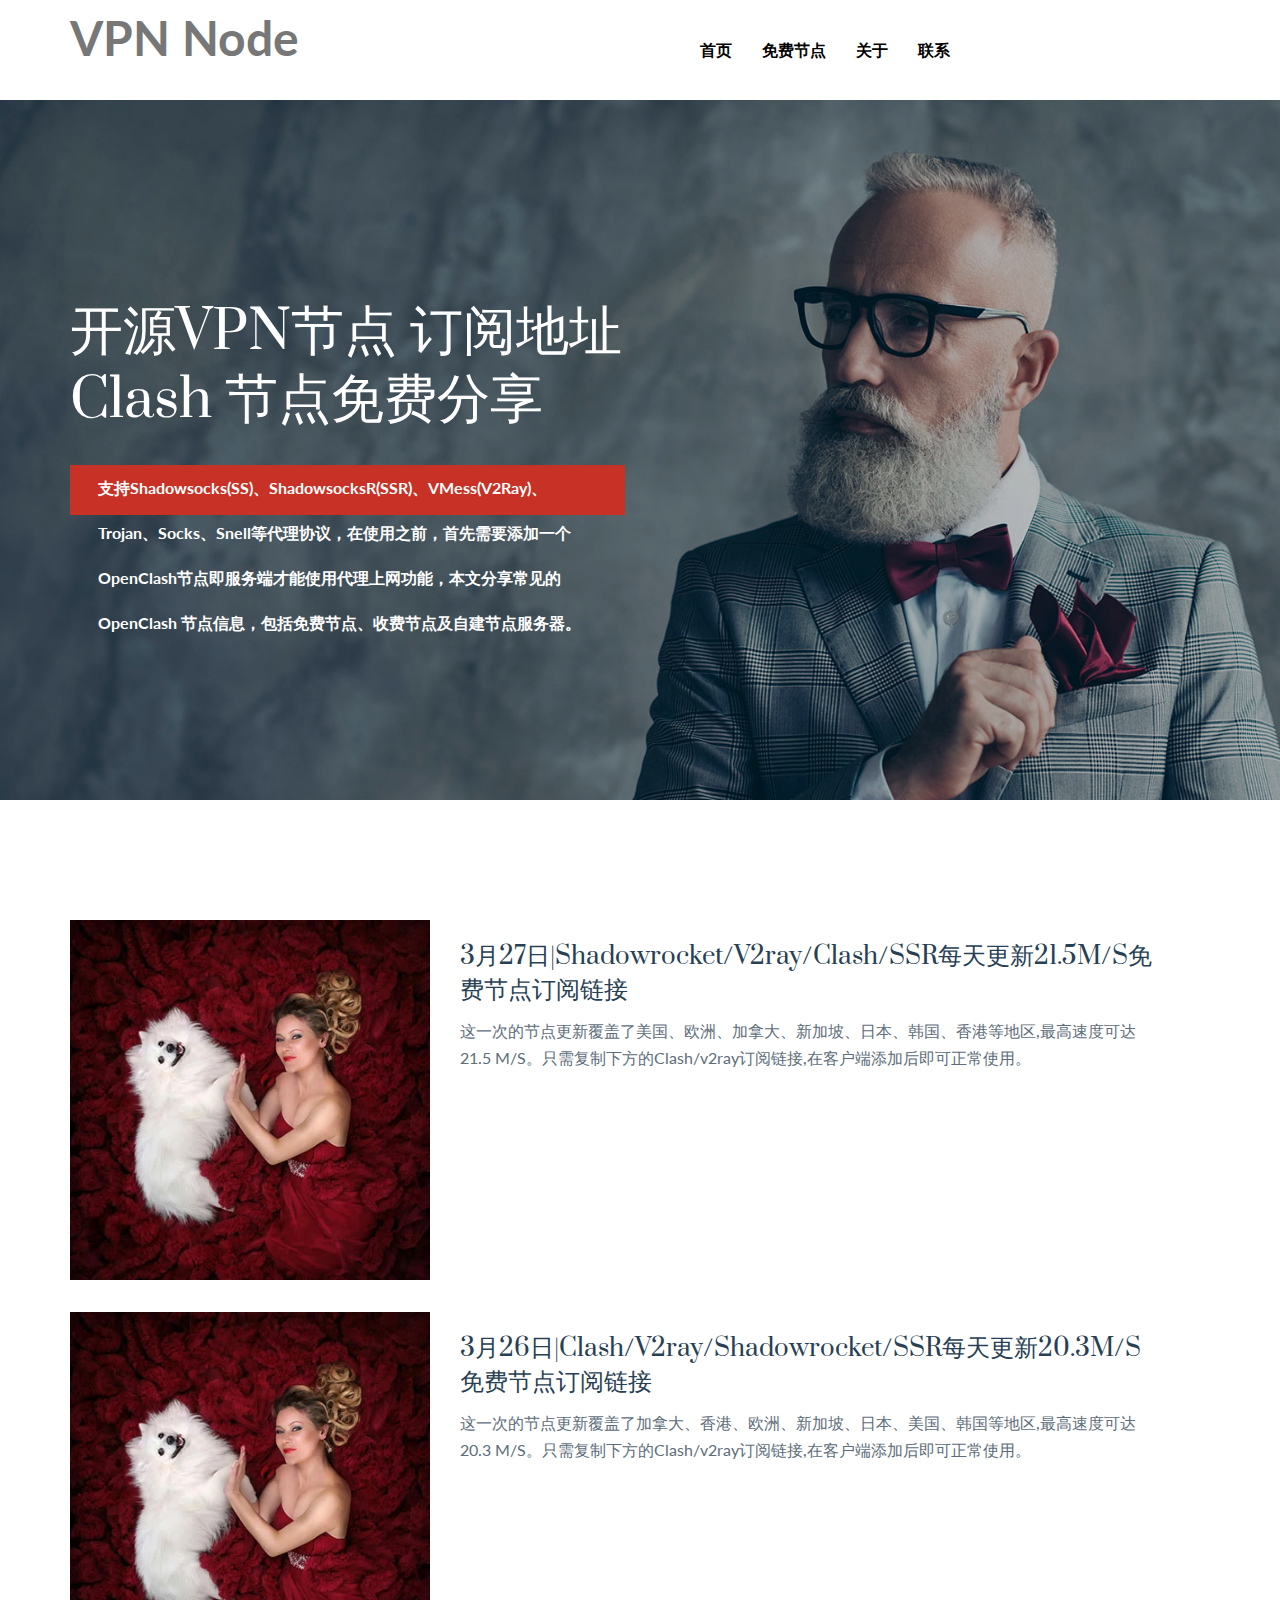
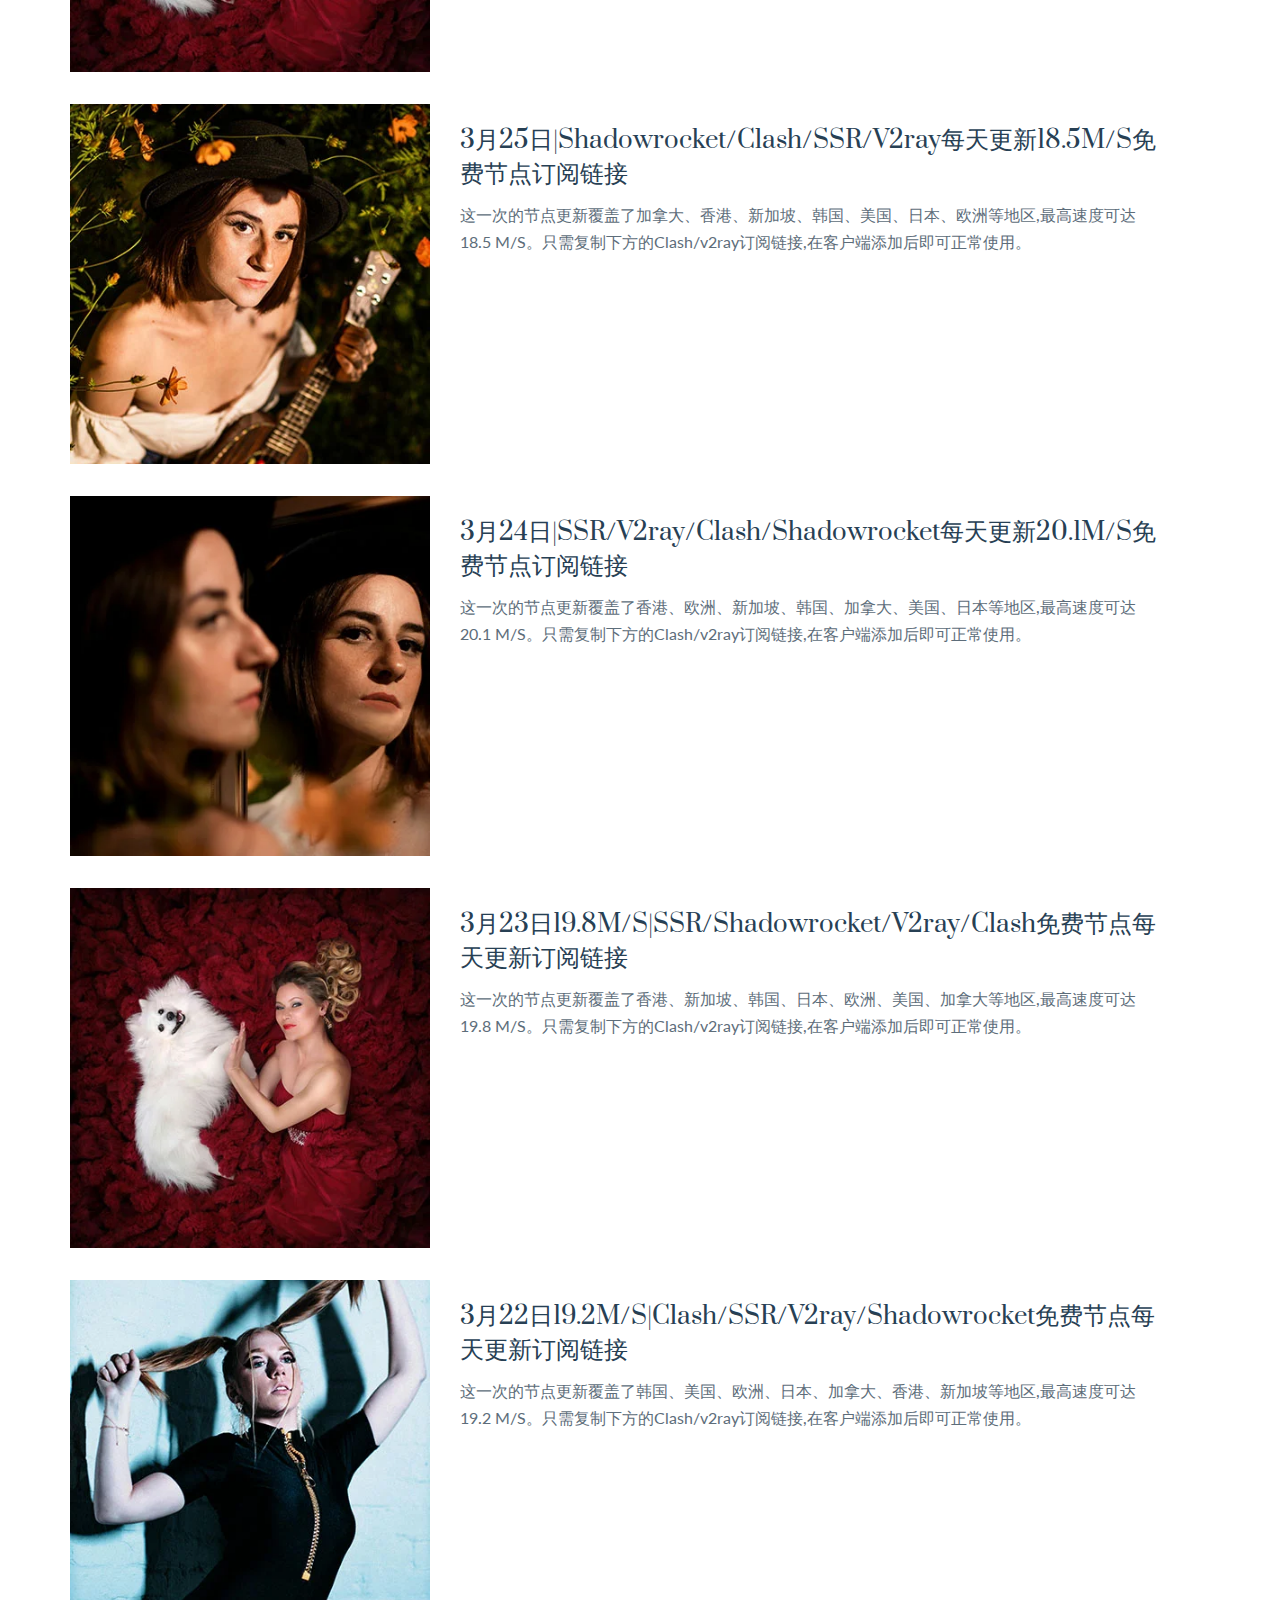
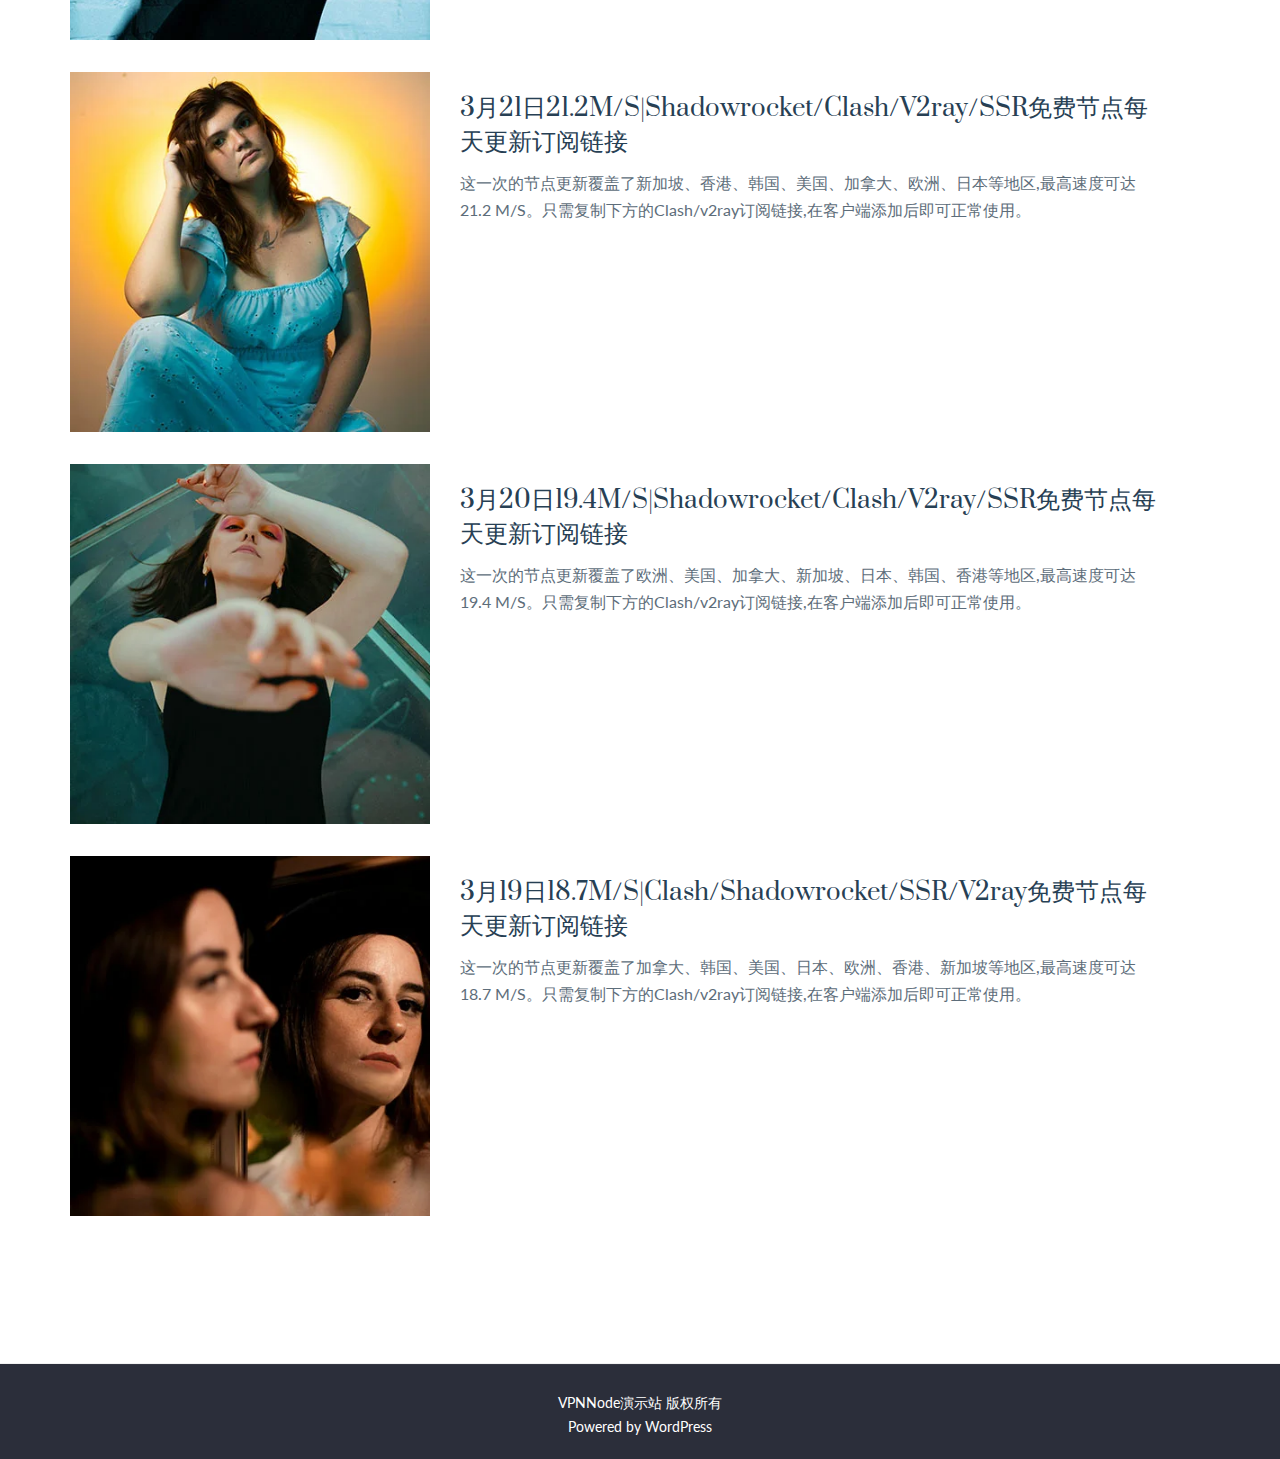
<file: index.html>
<!DOCTYPE html>
<html lang="en">

<head>
        <link rel="canonical" href="https://vpnnode.github.io" />
    <meta charset="utf-8">
    <meta http-equiv="X-UA-Compatible" content="IE=edge">
    <meta name="viewport" content="width=device-width, initial-scale=1">
    <title>Clash/SSR/V2Ray免费节点订阅 | VPNNode</title>
        <meta name="keywords" content="Clash免费节点,ssr,shadowsocks,科学上网,翻墙,VPNNode" />
        <meta name="description" content="VPNNode免费节点是一个免费公益节点分享网站，每日更新高速节点，最新机场节点订阅地址梯子推荐，覆盖ssr/shadowsocks/clash/v2ray/trojan等主流翻墙协议，支持Shadowrocket/Clash/小火箭等科学上网客户端，并提供软件下载及使用教程。" />
        <link href="/assets/addons/xcblog/css/vpnnode/themify-icons.css" rel="stylesheet">
    <link href="/assets/addons/xcblog/css/vpnnode/flaticon.css" rel="stylesheet">
    <link href="/assets/addons/xcblog/css/vpnnode/bootstrap.min.css" rel="stylesheet">
    <link href="/assets/addons/xcblog/css/vpnnode/animate.css" rel="stylesheet">
    <link href="/assets/addons/xcblog/css/vpnnode/owl.carousel.css" rel="stylesheet">
    <link href="/assets/addons/xcblog/css/vpnnode/owl.theme.css" rel="stylesheet">
    <link href="/assets/addons/xcblog/css/vpnnode/slick.css" rel="stylesheet">
    <link href="/assets/addons/xcblog/css/vpnnode/slick-theme.css" rel="stylesheet">
    <link href="/assets/addons/xcblog/css/vpnnode/owl.transitions.css" rel="stylesheet">
    <link href="/assets/addons/xcblog/css/vpnnode/jquery.fancybox.css" rel="stylesheet">
    <link href="/assets/addons/xcblog/css/vpnnode/style.css" rel="stylesheet">
    <!-- HTML5 shim and Respond.js for IE8 support of HTML5 elements and media queries -->
    <!--[if lt IE 9]>
    <script src="https://oss.maxcdn.com/html5shiv/3.7.3/html5shiv.min.js"></script>
    <script src="https://oss.maxcdn.com/respond/1.4.2/respond.min.js"></script>
    <![endif]-->
    </head>

<body>
    <!-- start page-wrapper -->
    <div class="page-wrapper">
                <!-- start preloader -->
        <div class="preloader">
            <div class="lds-roller">
                <span></span>
                <span></span>
                <span></span>
                <span></span>
                <span></span>
                <span></span>
                <span></span>
                <span></span>
            </div>
        </div>
        <!-- end preloader -->
        <!-- Start header -->
        <header id="header" class="site-header header-style-1">
            <nav class="navigation navbar navbar-default">
                <div class="container">
                    <div class="navbar-header">
                        <button type="button" class="open-btn">
                            <span class="sr-only">Toggle navigation</span>
                            <span class="icon-bar"></span>
                            <span class="icon-bar"></span>
                            <span class="icon-bar"></span>
                        </button>
                        <a class="navbar-brand" href="/">VPN Node</a>
                    </div>
                    <div id="navbar" class="navbar-collapse collapse navbar-right navigation-holder">
                        <button class="close-navbar"><i class="ti-close"></i></button>
                        <ul class="nav navbar-nav">
                                                        <li><a href="/">首页</a></li>
                                                        <li><a href="/free-nodes/">免费节点</a></li>
                                                        <li><a href="#">关于</a></li>
                            <li><a href="#">联系</a></li>
                        </ul>
                    </div><!-- end of nav-collapse -->
                </div><!-- end of container -->
            </nav>
        </header>
        <!-- end of header -->
        <!-- start of hero -->
        <section class="hero hero-slider-wrapper hero-style-1">
            <div class="hero-slider">
                <div class="slide">
                    <img src="/assets/addons/xcblog/img/vpnnode/slider/slide-1.jpg" alt class="slider-bg">
                    <div class="container">
                        <div class="row">
                            <div class="col col-lg-6 col-md-6 col-sm-8 slide-caption">
                                <div class="slide-title">
                                    <h2>开源VPN节点 订阅地址 Clash 节点免费分享</h2>
                                </div>
                                <div class="btns">
                                    <span class="theme-btn-s2">支持Shadowsocks(SS)、ShadowsocksR(SSR)、VMess(V2Ray)、Trojan、Socks、Snell等代理协议，在使用之前，首先需要添加一个OpenClash节点即服务端才能使用代理上网功能，本文分享常见的 OpenClash 节点信息，包括免费节点、收费节点及自建节点服务器。</span>
                                </div>
                            </div>
                        </div>
                    </div>
                </div>
            </div>
        </section>
        <!-- end of hero slider -->
        <!-- start about-section-s3 -->
        <section class="about-section-s3 section-padding">
            <div class="container">
                                <div class="row">
                    <div class="col col-md-4">
                        <div class="video-area">
                            <div class="video-holder">
                                <a href="/free-nodes/2024-3-27-free-node-subscribe-links.htm">
                                    <img src="/uploads/20240323/1efe5cff0e659c7211e5b8f615d11cd4.webp" alt="3月27日|Shadowrocket/V2ray/Clash/SSR每天更新21.5M/S免费节点订阅链接">
                                </a>
                            </div>
                        </div>
                    </div>
                    <div class="col col-md-8">
                        <div class="about-text">
                            <a href="/free-nodes/2024-3-27-free-node-subscribe-links.htm">
                                <h3>3月27日|Shadowrocket/V2ray/Clash/SSR每天更新21.5M/S免费节点订阅链接</h3>
                            </a>
                            <p>这一次的节点更新覆盖了美国、欧洲、加拿大、新加坡、日本、韩国、香港等地区,最高速度可达21.5 M/S。只需复制下方的Clash/v2ray订阅链接,在客户端添加后即可正常使用。</p>
                        </div>
                    </div>
                </div>
                                <div class="row">
                    <div class="col col-md-4">
                        <div class="video-area">
                            <div class="video-holder">
                                <a href="/free-nodes/2024-3-26-free-v2ray-subscribe.htm">
                                    <img src="/uploads/20240323/1efe5cff0e659c7211e5b8f615d11cd4.webp" alt="3月26日|Clash/V2ray/Shadowrocket/SSR每天更新20.3M/S免费节点订阅链接">
                                </a>
                            </div>
                        </div>
                    </div>
                    <div class="col col-md-8">
                        <div class="about-text">
                            <a href="/free-nodes/2024-3-26-free-v2ray-subscribe.htm">
                                <h3>3月26日|Clash/V2ray/Shadowrocket/SSR每天更新20.3M/S免费节点订阅链接</h3>
                            </a>
                            <p>这一次的节点更新覆盖了加拿大、香港、欧洲、新加坡、日本、美国、韩国等地区,最高速度可达20.3 M/S。只需复制下方的Clash/v2ray订阅链接,在客户端添加后即可正常使用。</p>
                        </div>
                    </div>
                </div>
                                <div class="row">
                    <div class="col col-md-4">
                        <div class="video-area">
                            <div class="video-holder">
                                <a href="/free-nodes/2024-3-25-node-share-links.htm">
                                    <img src="/uploads/20240323/ed216feb620e857e62e319edb7810fbd.webp" alt="3月25日|Shadowrocket/Clash/SSR/V2ray每天更新18.5M/S免费节点订阅链接">
                                </a>
                            </div>
                        </div>
                    </div>
                    <div class="col col-md-8">
                        <div class="about-text">
                            <a href="/free-nodes/2024-3-25-node-share-links.htm">
                                <h3>3月25日|Shadowrocket/Clash/SSR/V2ray每天更新18.5M/S免费节点订阅链接</h3>
                            </a>
                            <p>这一次的节点更新覆盖了加拿大、香港、新加坡、韩国、美国、日本、欧洲等地区,最高速度可达18.5 M/S。只需复制下方的Clash/v2ray订阅链接,在客户端添加后即可正常使用。</p>
                        </div>
                    </div>
                </div>
                                <div class="row">
                    <div class="col col-md-4">
                        <div class="video-area">
                            <div class="video-holder">
                                <a href="/free-nodes/2024-3-24-node-share-links.htm">
                                    <img src="/uploads/20240323/15ae8fa851b4c56e4081dda0520bb4ec.webp" alt="3月24日|SSR/V2ray/Clash/Shadowrocket每天更新20.1M/S免费节点订阅链接">
                                </a>
                            </div>
                        </div>
                    </div>
                    <div class="col col-md-8">
                        <div class="about-text">
                            <a href="/free-nodes/2024-3-24-node-share-links.htm">
                                <h3>3月24日|SSR/V2ray/Clash/Shadowrocket每天更新20.1M/S免费节点订阅链接</h3>
                            </a>
                            <p>这一次的节点更新覆盖了香港、欧洲、新加坡、韩国、加拿大、美国、日本等地区,最高速度可达20.1 M/S。只需复制下方的Clash/v2ray订阅链接,在客户端添加后即可正常使用。</p>
                        </div>
                    </div>
                </div>
                                <div class="row">
                    <div class="col col-md-4">
                        <div class="video-area">
                            <div class="video-holder">
                                <a href="/free-nodes/2024-3-23-free-ssr-node.htm">
                                    <img src="/uploads/20240323/1efe5cff0e659c7211e5b8f615d11cd4.webp" alt="3月23日19.8M/S|SSR/Shadowrocket/V2ray/Clash免费节点每天更新订阅链接">
                                </a>
                            </div>
                        </div>
                    </div>
                    <div class="col col-md-8">
                        <div class="about-text">
                            <a href="/free-nodes/2024-3-23-free-ssr-node.htm">
                                <h3>3月23日19.8M/S|SSR/Shadowrocket/V2ray/Clash免费节点每天更新订阅链接</h3>
                            </a>
                            <p>这一次的节点更新覆盖了香港、新加坡、韩国、日本、欧洲、美国、加拿大等地区,最高速度可达19.8 M/S。只需复制下方的Clash/v2ray订阅链接,在客户端添加后即可正常使用。</p>
                        </div>
                    </div>
                </div>
                                <div class="row">
                    <div class="col col-md-4">
                        <div class="video-area">
                            <div class="video-holder">
                                <a href="/free-nodes/2024-3-22-clash-node-daily-updates.htm">
                                    <img src="/uploads/20240323/d3933e448d10217e26c64fd907d4d3a2.webp" alt="3月22日19.2M/S|Clash/SSR/V2ray/Shadowrocket免费节点每天更新订阅链接">
                                </a>
                            </div>
                        </div>
                    </div>
                    <div class="col col-md-8">
                        <div class="about-text">
                            <a href="/free-nodes/2024-3-22-clash-node-daily-updates.htm">
                                <h3>3月22日19.2M/S|Clash/SSR/V2ray/Shadowrocket免费节点每天更新订阅链接</h3>
                            </a>
                            <p>这一次的节点更新覆盖了韩国、美国、欧洲、日本、加拿大、香港、新加坡等地区,最高速度可达19.2 M/S。只需复制下方的Clash/v2ray订阅链接,在客户端添加后即可正常使用。</p>
                        </div>
                    </div>
                </div>
                                <div class="row">
                    <div class="col col-md-4">
                        <div class="video-area">
                            <div class="video-holder">
                                <a href="/free-nodes/2024-3-21-free-v2ray-subscribe.htm">
                                    <img src="/uploads/20240323/240acf4cb1f90a15ae20c0c70b7a6e2f.webp" alt="3月21日21.2M/S|Shadowrocket/Clash/V2ray/SSR免费节点每天更新订阅链接">
                                </a>
                            </div>
                        </div>
                    </div>
                    <div class="col col-md-8">
                        <div class="about-text">
                            <a href="/free-nodes/2024-3-21-free-v2ray-subscribe.htm">
                                <h3>3月21日21.2M/S|Shadowrocket/Clash/V2ray/SSR免费节点每天更新订阅链接</h3>
                            </a>
                            <p>这一次的节点更新覆盖了新加坡、香港、韩国、美国、加拿大、欧洲、日本等地区,最高速度可达21.2 M/S。只需复制下方的Clash/v2ray订阅链接,在客户端添加后即可正常使用。</p>
                        </div>
                    </div>
                </div>
                                <div class="row">
                    <div class="col col-md-4">
                        <div class="video-area">
                            <div class="video-holder">
                                <a href="/free-nodes/2024-3-20-clash-v2ray-ss-ssr.htm">
                                    <img src="/uploads/20240323/9a0122327fa66b90ff72b270313cf8e6.webp" alt="3月20日19.4M/S|Shadowrocket/Clash/V2ray/SSR免费节点每天更新订阅链接">
                                </a>
                            </div>
                        </div>
                    </div>
                    <div class="col col-md-8">
                        <div class="about-text">
                            <a href="/free-nodes/2024-3-20-clash-v2ray-ss-ssr.htm">
                                <h3>3月20日19.4M/S|Shadowrocket/Clash/V2ray/SSR免费节点每天更新订阅链接</h3>
                            </a>
                            <p>这一次的节点更新覆盖了欧洲、美国、加拿大、新加坡、日本、韩国、香港等地区,最高速度可达19.4 M/S。只需复制下方的Clash/v2ray订阅链接,在客户端添加后即可正常使用。</p>
                        </div>
                    </div>
                </div>
                                <div class="row">
                    <div class="col col-md-4">
                        <div class="video-area">
                            <div class="video-holder">
                                <a href="/free-nodes/2024-3-19-node-share.htm">
                                    <img src="/uploads/20240323/15ae8fa851b4c56e4081dda0520bb4ec.webp" alt="3月19日18.7M/S|Clash/Shadowrocket/SSR/V2ray免费节点每天更新订阅链接">
                                </a>
                            </div>
                        </div>
                    </div>
                    <div class="col col-md-8">
                        <div class="about-text">
                            <a href="/free-nodes/2024-3-19-node-share.htm">
                                <h3>3月19日18.7M/S|Clash/Shadowrocket/SSR/V2ray免费节点每天更新订阅链接</h3>
                            </a>
                            <p>这一次的节点更新覆盖了加拿大、韩国、美国、日本、欧洲、香港、新加坡等地区,最高速度可达18.7 M/S。只需复制下方的Clash/v2ray订阅链接,在客户端添加后即可正常使用。</p>
                        </div>
                    </div>
                </div>
                            </div>
        </section>
        <!-- end about-section-s3 -->
                <!-- start site-footer -->
        <footer class="site-footer">
            <div class="lower-footer">
                <div class="container">
                    <div class="row">
                        <div class="separator"></div>
                        <div class="col col-xs-12">
                            <p class="copyright">
                                VPNNode演示站 版权所有
                                <br />
                                Powered by WordPress
                            </p>
                        </div>
                    </div>
                </div>
            </div>
        </footer>
        <!-- end site-footer -->
        <!-- All JavaScript files
        ================================================== -->
        <script src="/assets/addons/xcblog/js/frontend/vpnnode/jquery.min.js"></script>
        <script src="/assets/addons/xcblog/js/frontend/vpnnode/bootstrap.min.js"></script>
        <script src="/assets/addons/xcblog/js/frontend/vpnnode/jquery-plugin-collection.js"></script>
        <script src="/assets/addons/xcblog/js/frontend/vpnnode/script.js"></script>
    </div>
    <!-- end of page-wrapper -->
</body>

</html>
</file>
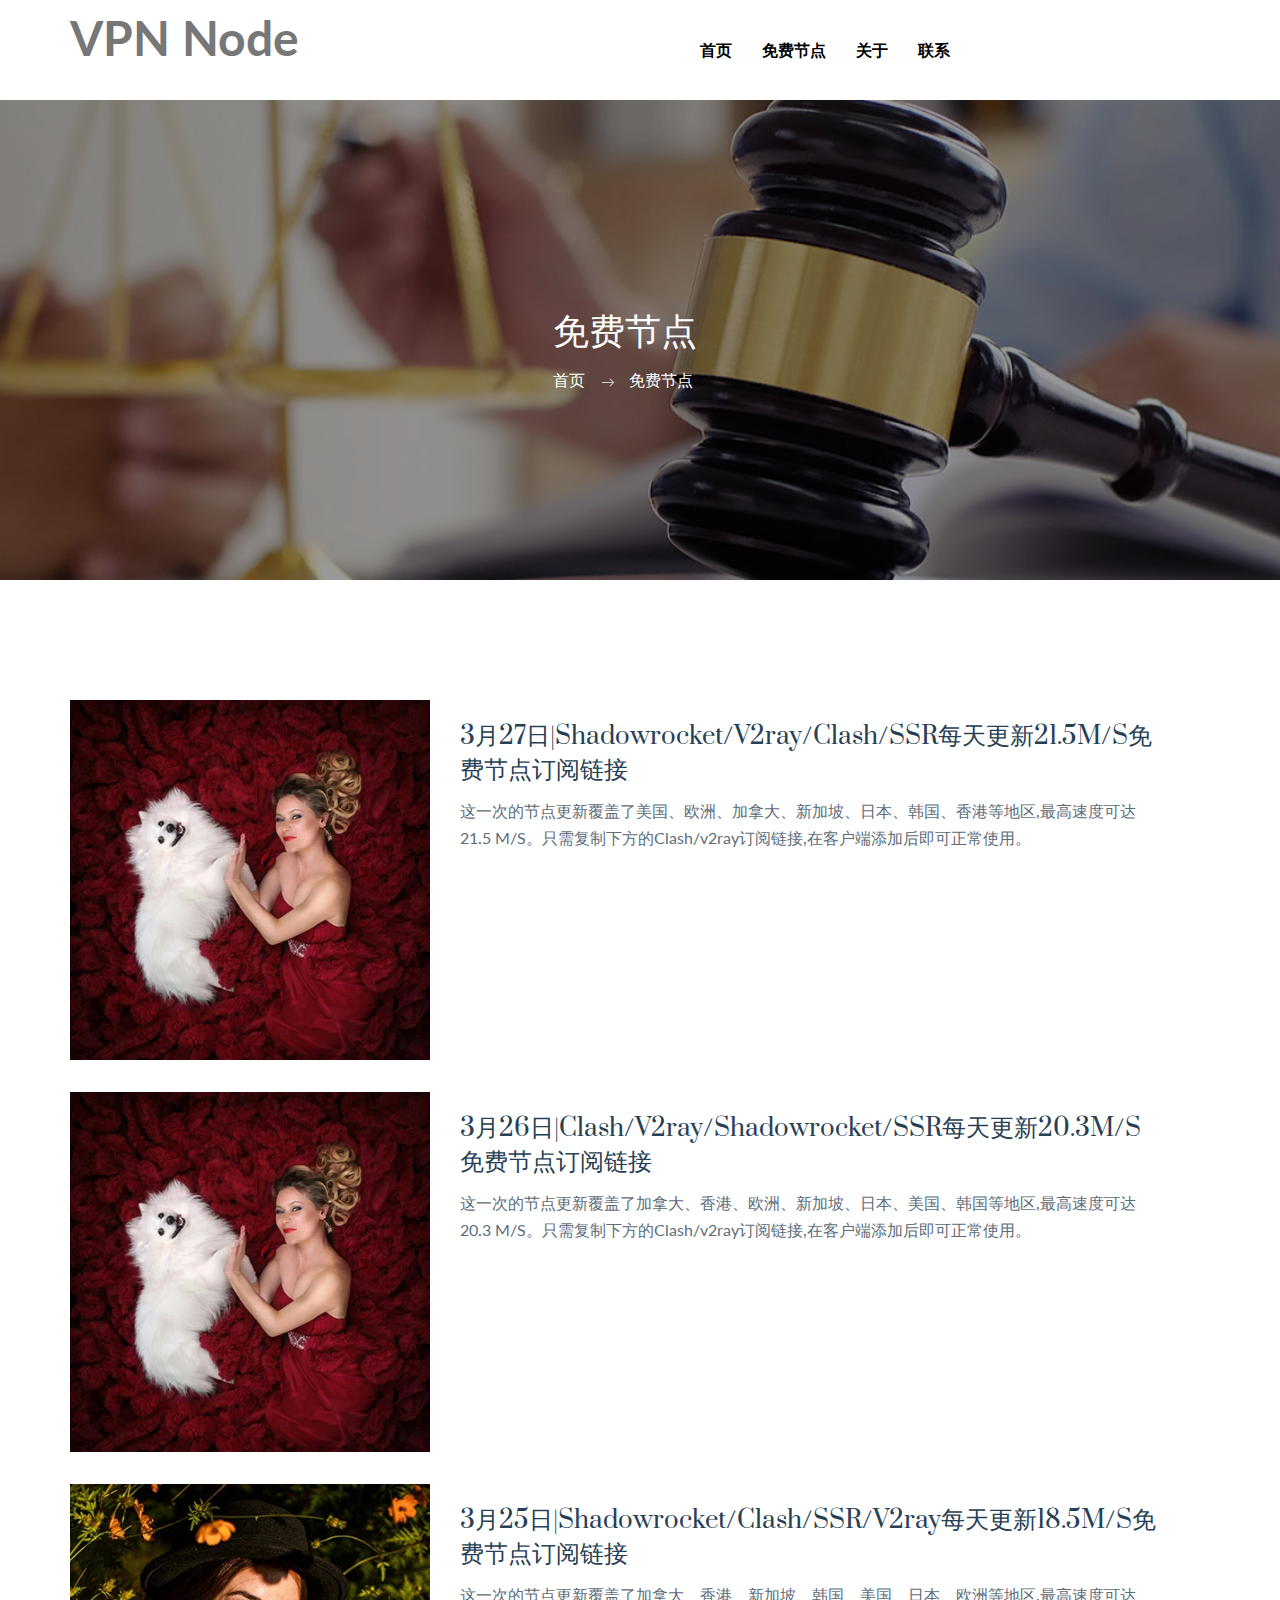
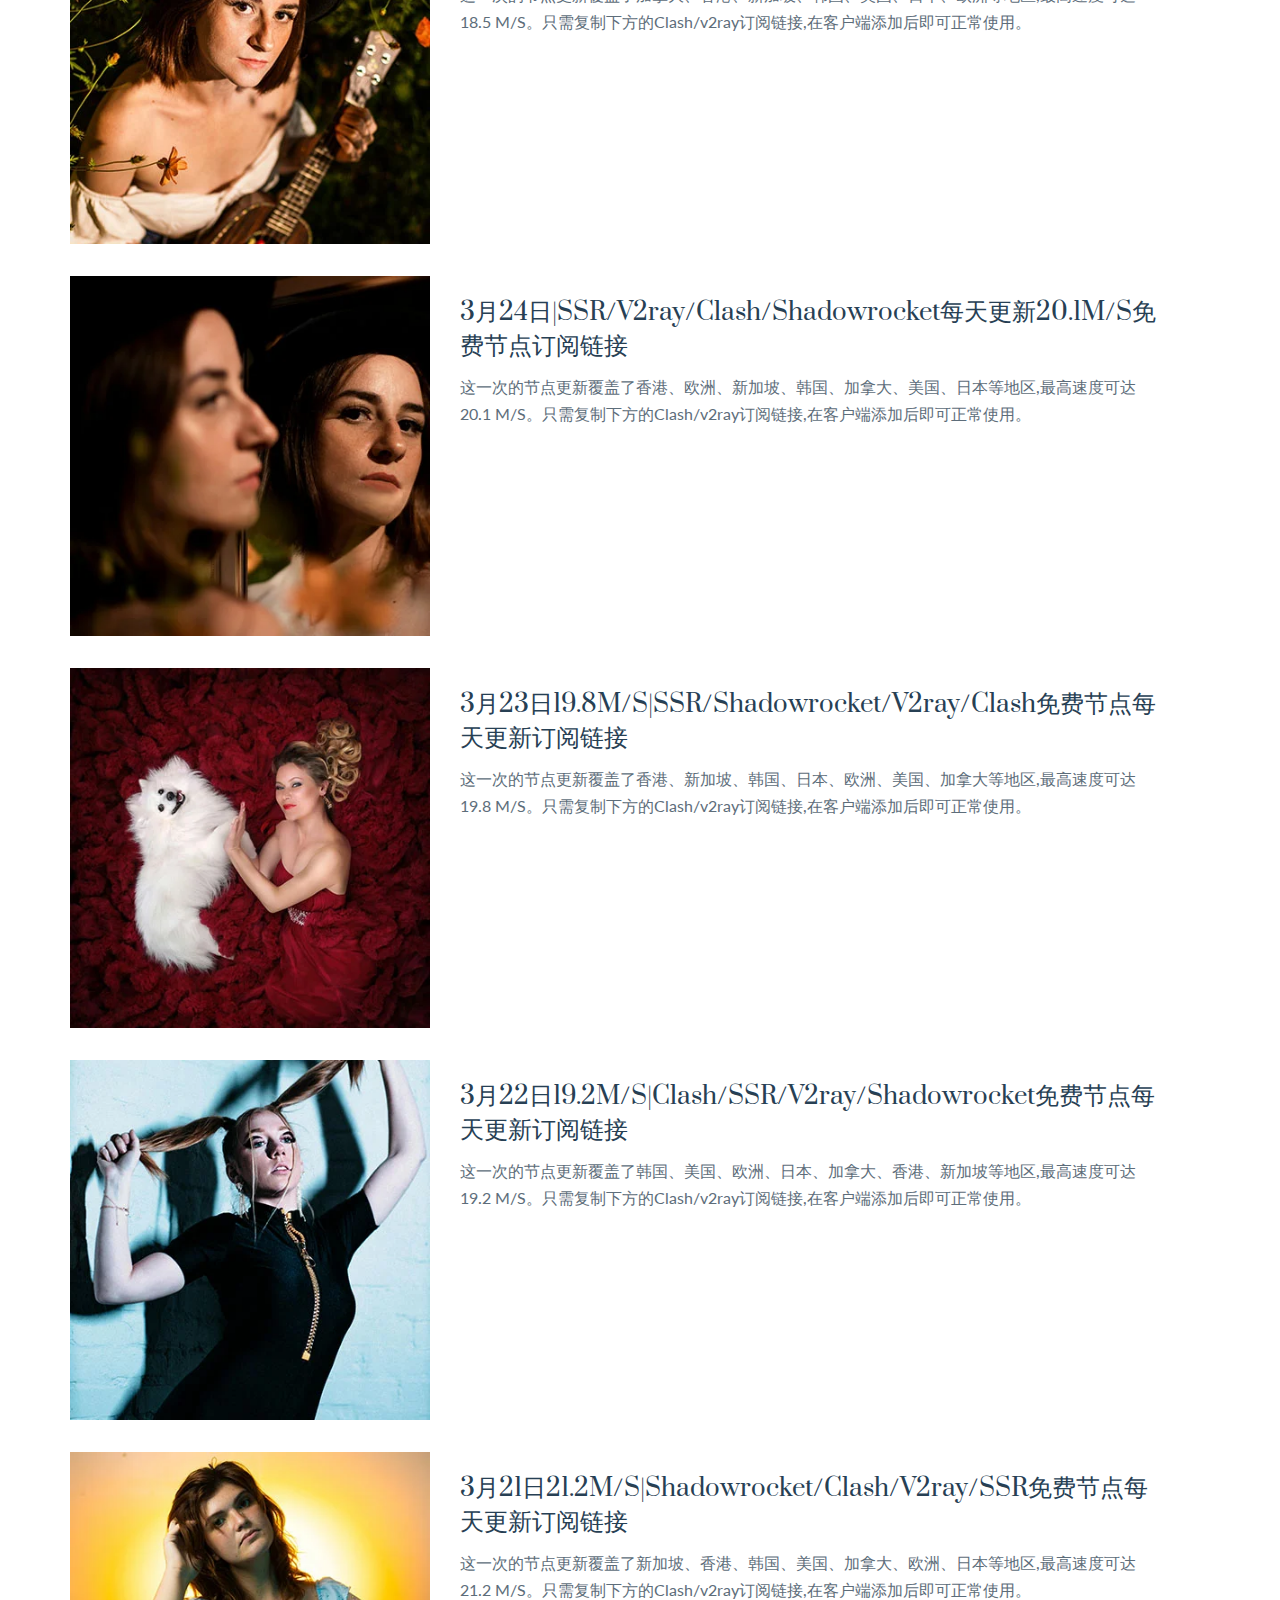
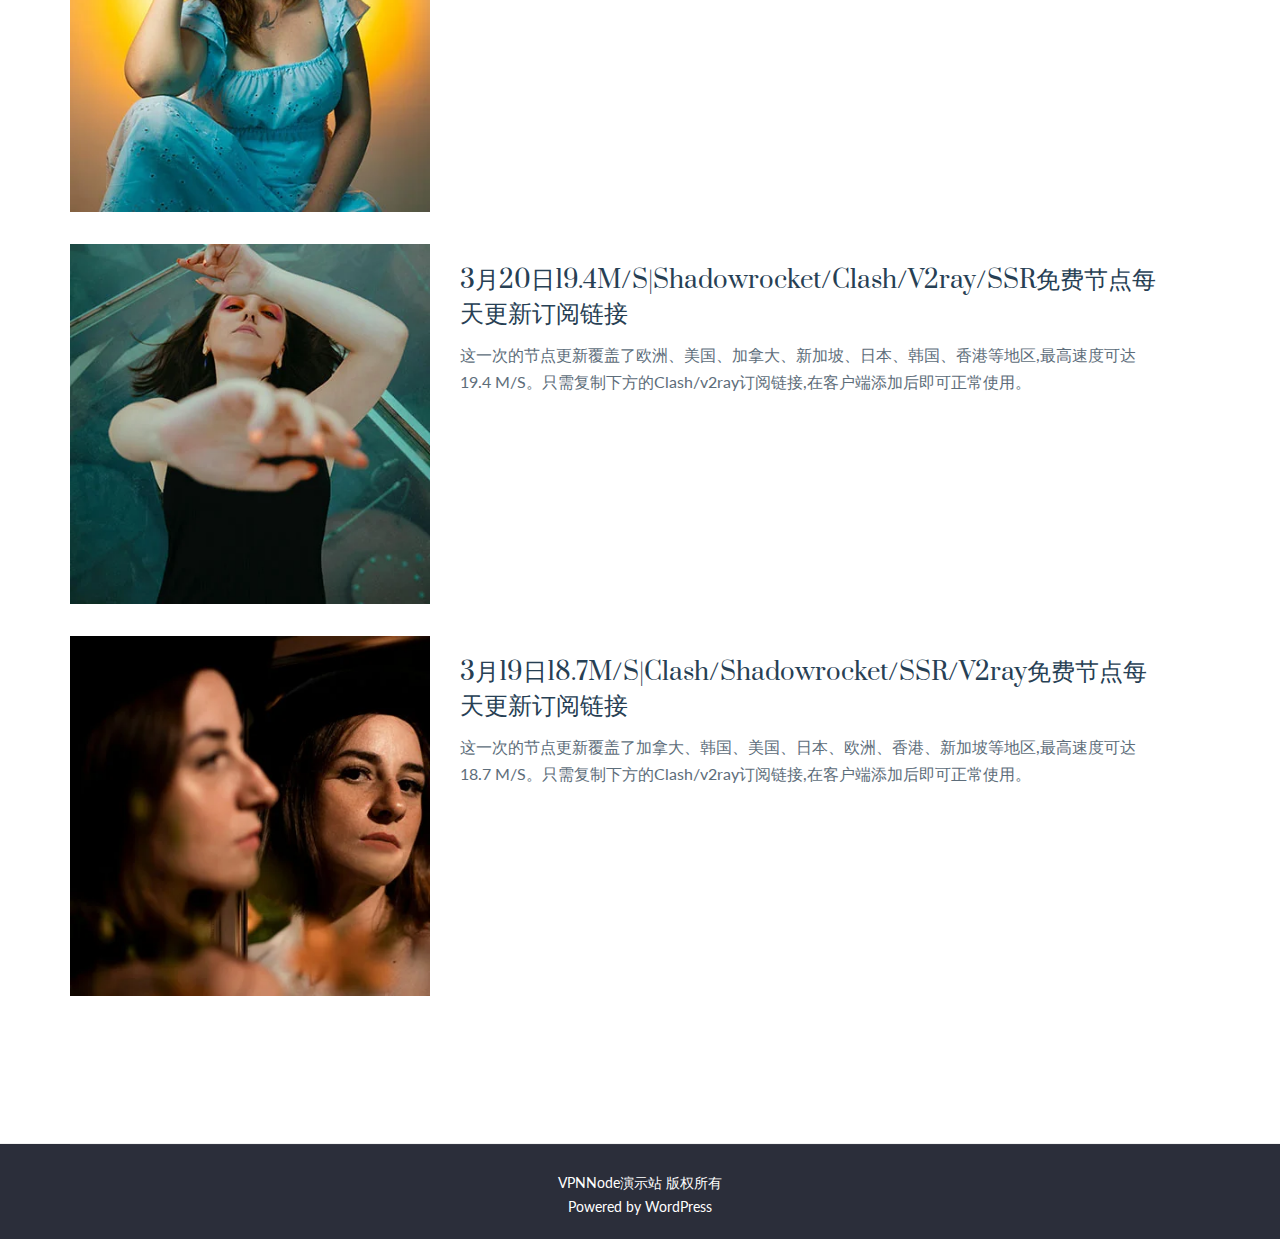
<file: free-nodes/index.htm>
<!DOCTYPE html>
<html lang="en">

<head>
        <link rel="canonical" href="https://vpnnode.github.io" />
    <meta charset="utf-8">
    <meta http-equiv="X-UA-Compatible" content="IE=edge">
    <meta name="viewport" content="width=device-width, initial-scale=1">
    <title>免费节点 - VPNNode演示站</title>
        <link href="/assets/addons/xcblog/css/vpnnode/themify-icons.css" rel="stylesheet">
    <link href="/assets/addons/xcblog/css/vpnnode/flaticon.css" rel="stylesheet">
    <link href="/assets/addons/xcblog/css/vpnnode/bootstrap.min.css" rel="stylesheet">
    <link href="/assets/addons/xcblog/css/vpnnode/animate.css" rel="stylesheet">
    <link href="/assets/addons/xcblog/css/vpnnode/owl.carousel.css" rel="stylesheet">
    <link href="/assets/addons/xcblog/css/vpnnode/owl.theme.css" rel="stylesheet">
    <link href="/assets/addons/xcblog/css/vpnnode/slick.css" rel="stylesheet">
    <link href="/assets/addons/xcblog/css/vpnnode/slick-theme.css" rel="stylesheet">
    <link href="/assets/addons/xcblog/css/vpnnode/owl.transitions.css" rel="stylesheet">
    <link href="/assets/addons/xcblog/css/vpnnode/jquery.fancybox.css" rel="stylesheet">
    <link href="/assets/addons/xcblog/css/vpnnode/style.css" rel="stylesheet">
    <!-- HTML5 shim and Respond.js for IE8 support of HTML5 elements and media queries -->
    <!--[if lt IE 9]>
    <script src="https://oss.maxcdn.com/html5shiv/3.7.3/html5shiv.min.js"></script>
    <script src="https://oss.maxcdn.com/respond/1.4.2/respond.min.js"></script>
    <![endif]-->
    </head>

<body>
    <!-- start page-wrapper -->
    <div class="page-wrapper">
                <!-- start preloader -->
        <div class="preloader">
            <div class="lds-roller">
                <span></span>
                <span></span>
                <span></span>
                <span></span>
                <span></span>
                <span></span>
                <span></span>
                <span></span>
            </div>
        </div>
        <!-- end preloader -->
        <!-- Start header -->
        <header id="header" class="site-header header-style-1">
            <nav class="navigation navbar navbar-default">
                <div class="container">
                    <div class="navbar-header">
                        <button type="button" class="open-btn">
                            <span class="sr-only">Toggle navigation</span>
                            <span class="icon-bar"></span>
                            <span class="icon-bar"></span>
                            <span class="icon-bar"></span>
                        </button>
                        <a class="navbar-brand" href="/">VPN Node</a>
                    </div>
                    <div id="navbar" class="navbar-collapse collapse navbar-right navigation-holder">
                        <button class="close-navbar"><i class="ti-close"></i></button>
                        <ul class="nav navbar-nav">
                                                        <li><a href="/">首页</a></li>
                                                        <li><a href="/free-nodes/">免费节点</a></li>
                                                        <li><a href="#">关于</a></li>
                            <li><a href="#">联系</a></li>
                        </ul>
                    </div><!-- end of nav-collapse -->
                </div><!-- end of container -->
            </nav>
        </header>
        <!-- end of header -->
        <!-- start page-title -->
        <section class="page-title">
            <div class="container">
                <div class="row">
                    <div class="col col-xs-12">
                        <h1>免费节点</h1>
                        <ol class="breadcrumb">
                            <li><a href="/">首页</a></li>
                            <li>免费节点</li>
                        </ol>
                    </div>
                </div> <!-- end row -->
            </div> <!-- end container -->
        </section>
        <!-- end page-title -->

        <!-- start about-section-s3 -->
        <section class="about-section-s3 section-padding">
            <div class="container">
                                <div class="row">
                    <div class="col col-md-4">
                        <div class="video-area">
                            <div class="video-holder">
                                <a href="/free-nodes/2024-3-27-free-node-subscribe-links.htm">
                                    <img src="/uploads/20240323/1efe5cff0e659c7211e5b8f615d11cd4.webp" alt="3月27日|Shadowrocket/V2ray/Clash/SSR每天更新21.5M/S免费节点订阅链接">
                                </a>
                            </div>
                        </div>
                    </div>
                    <div class="col col-md-8">
                        <div class="about-text">
                            <a href="/free-nodes/2024-3-27-free-node-subscribe-links.htm">
                                <h3>3月27日|Shadowrocket/V2ray/Clash/SSR每天更新21.5M/S免费节点订阅链接</h3>
                            </a>
                            <p>这一次的节点更新覆盖了美国、欧洲、加拿大、新加坡、日本、韩国、香港等地区,最高速度可达21.5 M/S。只需复制下方的Clash/v2ray订阅链接,在客户端添加后即可正常使用。</p>
                        </div>
                    </div>
                </div>
                                <div class="row">
                    <div class="col col-md-4">
                        <div class="video-area">
                            <div class="video-holder">
                                <a href="/free-nodes/2024-3-26-free-v2ray-subscribe.htm">
                                    <img src="/uploads/20240323/1efe5cff0e659c7211e5b8f615d11cd4.webp" alt="3月26日|Clash/V2ray/Shadowrocket/SSR每天更新20.3M/S免费节点订阅链接">
                                </a>
                            </div>
                        </div>
                    </div>
                    <div class="col col-md-8">
                        <div class="about-text">
                            <a href="/free-nodes/2024-3-26-free-v2ray-subscribe.htm">
                                <h3>3月26日|Clash/V2ray/Shadowrocket/SSR每天更新20.3M/S免费节点订阅链接</h3>
                            </a>
                            <p>这一次的节点更新覆盖了加拿大、香港、欧洲、新加坡、日本、美国、韩国等地区,最高速度可达20.3 M/S。只需复制下方的Clash/v2ray订阅链接,在客户端添加后即可正常使用。</p>
                        </div>
                    </div>
                </div>
                                <div class="row">
                    <div class="col col-md-4">
                        <div class="video-area">
                            <div class="video-holder">
                                <a href="/free-nodes/2024-3-25-node-share-links.htm">
                                    <img src="/uploads/20240323/ed216feb620e857e62e319edb7810fbd.webp" alt="3月25日|Shadowrocket/Clash/SSR/V2ray每天更新18.5M/S免费节点订阅链接">
                                </a>
                            </div>
                        </div>
                    </div>
                    <div class="col col-md-8">
                        <div class="about-text">
                            <a href="/free-nodes/2024-3-25-node-share-links.htm">
                                <h3>3月25日|Shadowrocket/Clash/SSR/V2ray每天更新18.5M/S免费节点订阅链接</h3>
                            </a>
                            <p>这一次的节点更新覆盖了加拿大、香港、新加坡、韩国、美国、日本、欧洲等地区,最高速度可达18.5 M/S。只需复制下方的Clash/v2ray订阅链接,在客户端添加后即可正常使用。</p>
                        </div>
                    </div>
                </div>
                                <div class="row">
                    <div class="col col-md-4">
                        <div class="video-area">
                            <div class="video-holder">
                                <a href="/free-nodes/2024-3-24-node-share-links.htm">
                                    <img src="/uploads/20240323/15ae8fa851b4c56e4081dda0520bb4ec.webp" alt="3月24日|SSR/V2ray/Clash/Shadowrocket每天更新20.1M/S免费节点订阅链接">
                                </a>
                            </div>
                        </div>
                    </div>
                    <div class="col col-md-8">
                        <div class="about-text">
                            <a href="/free-nodes/2024-3-24-node-share-links.htm">
                                <h3>3月24日|SSR/V2ray/Clash/Shadowrocket每天更新20.1M/S免费节点订阅链接</h3>
                            </a>
                            <p>这一次的节点更新覆盖了香港、欧洲、新加坡、韩国、加拿大、美国、日本等地区,最高速度可达20.1 M/S。只需复制下方的Clash/v2ray订阅链接,在客户端添加后即可正常使用。</p>
                        </div>
                    </div>
                </div>
                                <div class="row">
                    <div class="col col-md-4">
                        <div class="video-area">
                            <div class="video-holder">
                                <a href="/free-nodes/2024-3-23-free-ssr-node.htm">
                                    <img src="/uploads/20240323/1efe5cff0e659c7211e5b8f615d11cd4.webp" alt="3月23日19.8M/S|SSR/Shadowrocket/V2ray/Clash免费节点每天更新订阅链接">
                                </a>
                            </div>
                        </div>
                    </div>
                    <div class="col col-md-8">
                        <div class="about-text">
                            <a href="/free-nodes/2024-3-23-free-ssr-node.htm">
                                <h3>3月23日19.8M/S|SSR/Shadowrocket/V2ray/Clash免费节点每天更新订阅链接</h3>
                            </a>
                            <p>这一次的节点更新覆盖了香港、新加坡、韩国、日本、欧洲、美国、加拿大等地区,最高速度可达19.8 M/S。只需复制下方的Clash/v2ray订阅链接,在客户端添加后即可正常使用。</p>
                        </div>
                    </div>
                </div>
                                <div class="row">
                    <div class="col col-md-4">
                        <div class="video-area">
                            <div class="video-holder">
                                <a href="/free-nodes/2024-3-22-clash-node-daily-updates.htm">
                                    <img src="/uploads/20240323/d3933e448d10217e26c64fd907d4d3a2.webp" alt="3月22日19.2M/S|Clash/SSR/V2ray/Shadowrocket免费节点每天更新订阅链接">
                                </a>
                            </div>
                        </div>
                    </div>
                    <div class="col col-md-8">
                        <div class="about-text">
                            <a href="/free-nodes/2024-3-22-clash-node-daily-updates.htm">
                                <h3>3月22日19.2M/S|Clash/SSR/V2ray/Shadowrocket免费节点每天更新订阅链接</h3>
                            </a>
                            <p>这一次的节点更新覆盖了韩国、美国、欧洲、日本、加拿大、香港、新加坡等地区,最高速度可达19.2 M/S。只需复制下方的Clash/v2ray订阅链接,在客户端添加后即可正常使用。</p>
                        </div>
                    </div>
                </div>
                                <div class="row">
                    <div class="col col-md-4">
                        <div class="video-area">
                            <div class="video-holder">
                                <a href="/free-nodes/2024-3-21-free-v2ray-subscribe.htm">
                                    <img src="/uploads/20240323/240acf4cb1f90a15ae20c0c70b7a6e2f.webp" alt="3月21日21.2M/S|Shadowrocket/Clash/V2ray/SSR免费节点每天更新订阅链接">
                                </a>
                            </div>
                        </div>
                    </div>
                    <div class="col col-md-8">
                        <div class="about-text">
                            <a href="/free-nodes/2024-3-21-free-v2ray-subscribe.htm">
                                <h3>3月21日21.2M/S|Shadowrocket/Clash/V2ray/SSR免费节点每天更新订阅链接</h3>
                            </a>
                            <p>这一次的节点更新覆盖了新加坡、香港、韩国、美国、加拿大、欧洲、日本等地区,最高速度可达21.2 M/S。只需复制下方的Clash/v2ray订阅链接,在客户端添加后即可正常使用。</p>
                        </div>
                    </div>
                </div>
                                <div class="row">
                    <div class="col col-md-4">
                        <div class="video-area">
                            <div class="video-holder">
                                <a href="/free-nodes/2024-3-20-clash-v2ray-ss-ssr.htm">
                                    <img src="/uploads/20240323/9a0122327fa66b90ff72b270313cf8e6.webp" alt="3月20日19.4M/S|Shadowrocket/Clash/V2ray/SSR免费节点每天更新订阅链接">
                                </a>
                            </div>
                        </div>
                    </div>
                    <div class="col col-md-8">
                        <div class="about-text">
                            <a href="/free-nodes/2024-3-20-clash-v2ray-ss-ssr.htm">
                                <h3>3月20日19.4M/S|Shadowrocket/Clash/V2ray/SSR免费节点每天更新订阅链接</h3>
                            </a>
                            <p>这一次的节点更新覆盖了欧洲、美国、加拿大、新加坡、日本、韩国、香港等地区,最高速度可达19.4 M/S。只需复制下方的Clash/v2ray订阅链接,在客户端添加后即可正常使用。</p>
                        </div>
                    </div>
                </div>
                                <div class="row">
                    <div class="col col-md-4">
                        <div class="video-area">
                            <div class="video-holder">
                                <a href="/free-nodes/2024-3-19-node-share.htm">
                                    <img src="/uploads/20240323/15ae8fa851b4c56e4081dda0520bb4ec.webp" alt="3月19日18.7M/S|Clash/Shadowrocket/SSR/V2ray免费节点每天更新订阅链接">
                                </a>
                            </div>
                        </div>
                    </div>
                    <div class="col col-md-8">
                        <div class="about-text">
                            <a href="/free-nodes/2024-3-19-node-share.htm">
                                <h3>3月19日18.7M/S|Clash/Shadowrocket/SSR/V2ray免费节点每天更新订阅链接</h3>
                            </a>
                            <p>这一次的节点更新覆盖了加拿大、韩国、美国、日本、欧洲、香港、新加坡等地区,最高速度可达18.7 M/S。只需复制下方的Clash/v2ray订阅链接,在客户端添加后即可正常使用。</p>
                        </div>
                    </div>
                </div>
                
                            </div>
        </section>
        <!-- end about-section-s3 -->
        
        
                <!-- start site-footer -->
        <footer class="site-footer">
            <div class="lower-footer">
                <div class="container">
                    <div class="row">
                        <div class="separator"></div>
                        <div class="col col-xs-12">
                            <p class="copyright">
                                VPNNode演示站 版权所有
                                <br />
                                Powered by WordPress
                            </p>
                        </div>
                    </div>
                </div>
            </div>
        </footer>
        <!-- end site-footer -->
        <!-- All JavaScript files
        ================================================== -->
        <script src="/assets/addons/xcblog/js/frontend/vpnnode/jquery.min.js"></script>
        <script src="/assets/addons/xcblog/js/frontend/vpnnode/bootstrap.min.js"></script>
        <script src="/assets/addons/xcblog/js/frontend/vpnnode/jquery-plugin-collection.js"></script>
        <script src="/assets/addons/xcblog/js/frontend/vpnnode/script.js"></script>
    </div>
    <!-- end of page-wrapper -->
</body>

</html>
</file>
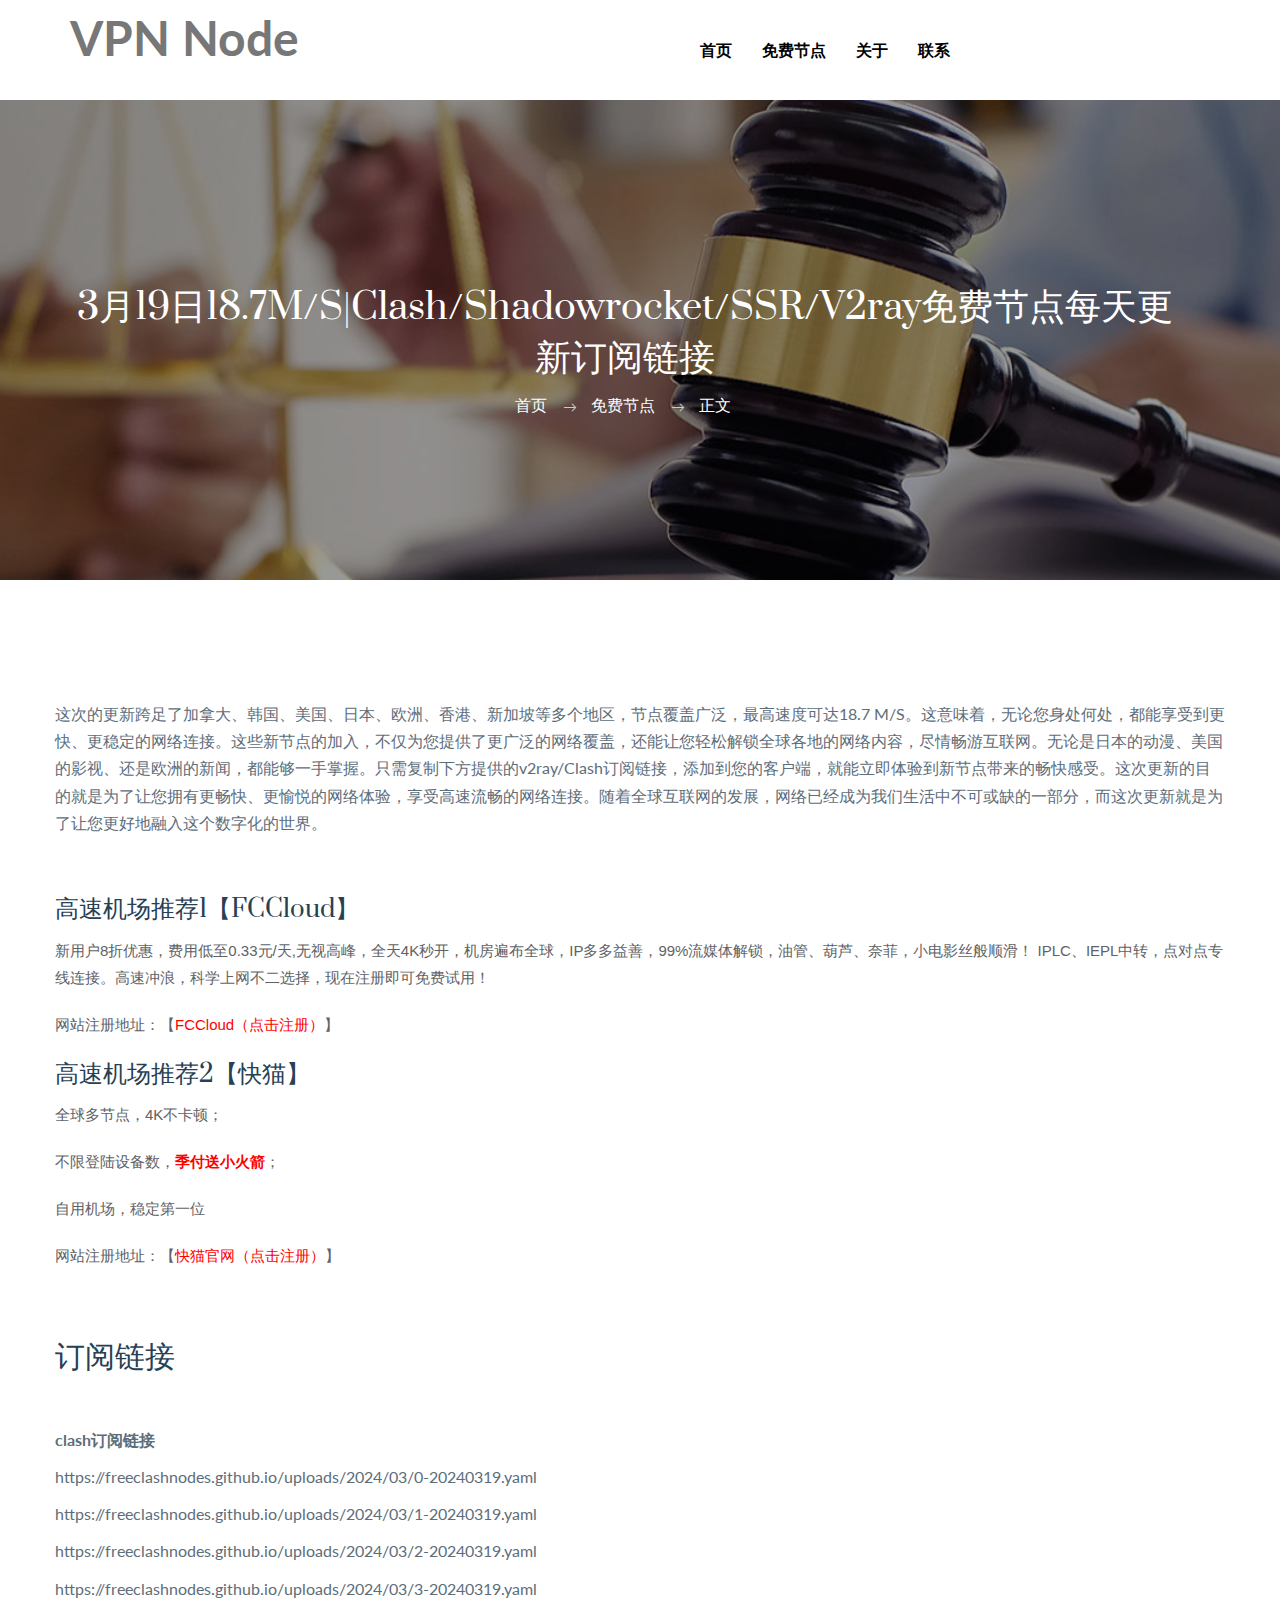
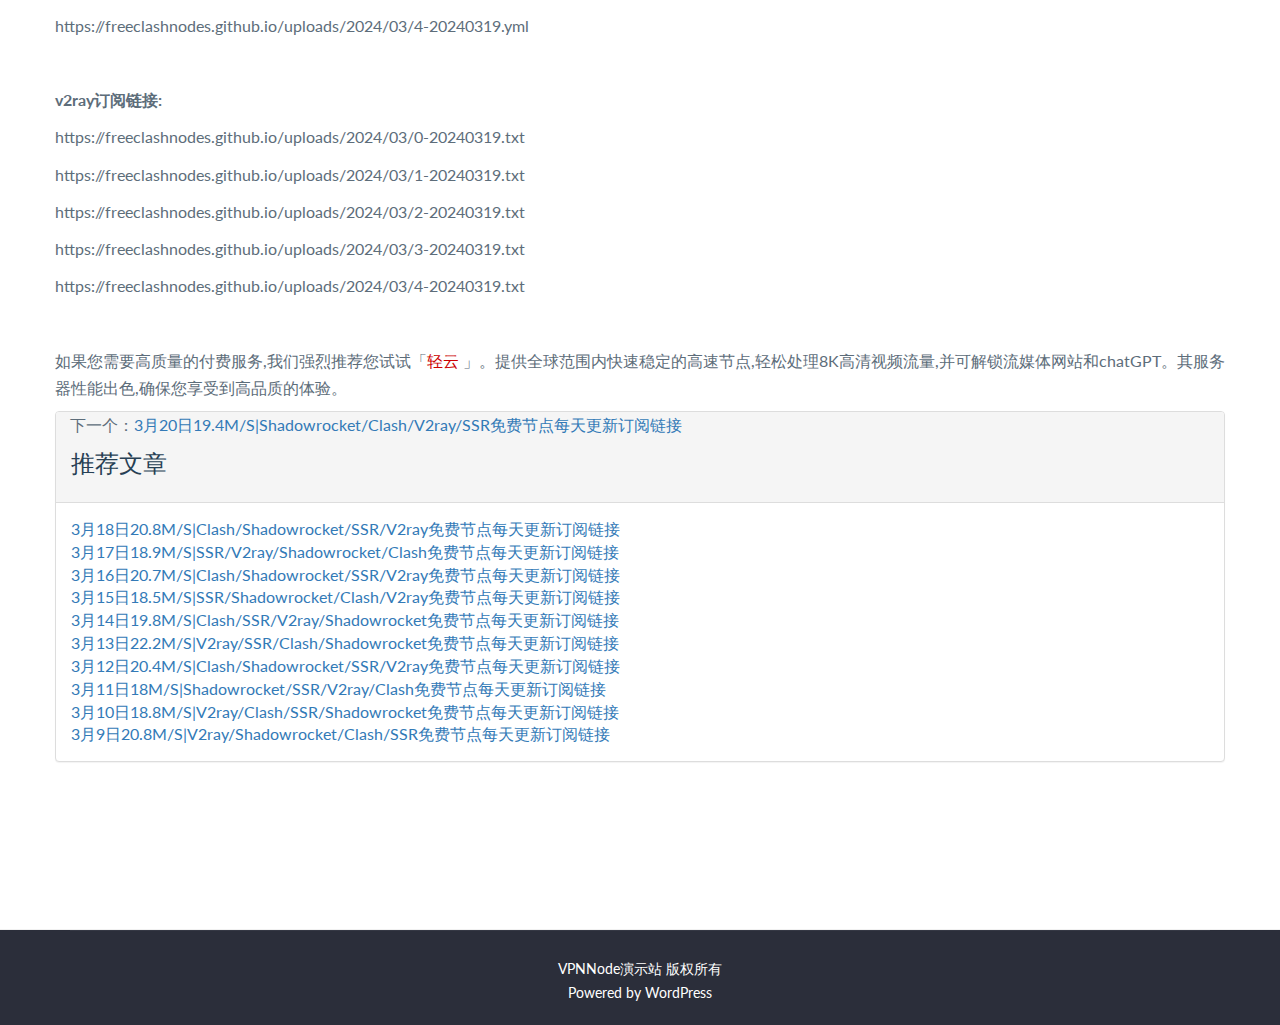
<file: free-nodes/2024-3-19-node-share.htm>
<!DOCTYPE html>
<html lang="en">

<head>
        <link rel="canonical" href="https://vpnnode.github.io" />
    <meta charset="utf-8">
    <meta http-equiv="X-UA-Compatible" content="IE=edge">
    <meta name="viewport" content="width=device-width, initial-scale=1">
    <title>3月19日18.7M/S|Clash/Shadowrocket/SSR/V2ray免费节点每天更新订阅链接</title>
        <meta name="keywords" content="3月19日Clash订阅链接, SSR订阅, Shadowrocket订阅链接FreeClashNodes演示站" />
        <meta name="description" content="3月19日节点订阅更新,Clash/Shadowrocket/SSR/V2ray免费节点订阅链接,我们专注免费节点每天更新,这一次的节点更新覆盖了加拿大、韩国、美国、日本、欧洲、香港、新加坡等地区,最高速度可达18.7 M/S。只需复制下方的Clash/v2ray订阅链接,在客户端添加后即可正常使用。" />
        <link href="/assets/addons/xcblog/css/vpnnode/themify-icons.css" rel="stylesheet">
    <link href="/assets/addons/xcblog/css/vpnnode/flaticon.css" rel="stylesheet">
    <link href="/assets/addons/xcblog/css/vpnnode/bootstrap.min.css" rel="stylesheet">
    <link href="/assets/addons/xcblog/css/vpnnode/animate.css" rel="stylesheet">
    <link href="/assets/addons/xcblog/css/vpnnode/owl.carousel.css" rel="stylesheet">
    <link href="/assets/addons/xcblog/css/vpnnode/owl.theme.css" rel="stylesheet">
    <link href="/assets/addons/xcblog/css/vpnnode/slick.css" rel="stylesheet">
    <link href="/assets/addons/xcblog/css/vpnnode/slick-theme.css" rel="stylesheet">
    <link href="/assets/addons/xcblog/css/vpnnode/owl.transitions.css" rel="stylesheet">
    <link href="/assets/addons/xcblog/css/vpnnode/jquery.fancybox.css" rel="stylesheet">
    <link href="/assets/addons/xcblog/css/vpnnode/style.css" rel="stylesheet">
    <!-- HTML5 shim and Respond.js for IE8 support of HTML5 elements and media queries -->
    <!--[if lt IE 9]>
    <script src="https://oss.maxcdn.com/html5shiv/3.7.3/html5shiv.min.js"></script>
    <script src="https://oss.maxcdn.com/respond/1.4.2/respond.min.js"></script>
    <![endif]-->
    </head>

<body>
    <!-- start page-wrapper -->
    <div class="page-wrapper">
                <!-- start preloader -->
        <div class="preloader">
            <div class="lds-roller">
                <span></span>
                <span></span>
                <span></span>
                <span></span>
                <span></span>
                <span></span>
                <span></span>
                <span></span>
            </div>
        </div>
        <!-- end preloader -->
        <!-- Start header -->
        <header id="header" class="site-header header-style-1">
            <nav class="navigation navbar navbar-default">
                <div class="container">
                    <div class="navbar-header">
                        <button type="button" class="open-btn">
                            <span class="sr-only">Toggle navigation</span>
                            <span class="icon-bar"></span>
                            <span class="icon-bar"></span>
                            <span class="icon-bar"></span>
                        </button>
                        <a class="navbar-brand" href="/">VPN Node</a>
                    </div>
                    <div id="navbar" class="navbar-collapse collapse navbar-right navigation-holder">
                        <button class="close-navbar"><i class="ti-close"></i></button>
                        <ul class="nav navbar-nav">
                                                        <li><a href="/">首页</a></li>
                                                        <li><a href="/free-nodes/">免费节点</a></li>
                                                        <li><a href="#">关于</a></li>
                            <li><a href="#">联系</a></li>
                        </ul>
                    </div><!-- end of nav-collapse -->
                </div><!-- end of container -->
            </nav>
        </header>
        <!-- end of header -->
        <!-- start page-title -->
        <section class="page-title">
            <div class="container">
                <div class="row">
                    <div class="col col-xs-12">
                        <h1>3月19日18.7M/S|Clash/Shadowrocket/SSR/V2ray免费节点每天更新订阅链接</h1>
                        <ol class="breadcrumb">
                            <li><a href="/">首页</a></li>
                            <li><a href="/free-nodes/">免费节点</a></li>
                            <li>正文</li>
                        </ol>
                    </div>
                </div> <!-- end row -->
            </div> <!-- end container -->
        </section>
        <!-- end page-title -->

        <!-- start about-section-s3 -->
        <section class="about-section-s3 section-padding">
            <div class="container">
                <div class="row">
                    <p>这次的更新跨足了加拿大、韩国、美国、日本、欧洲、香港、新加坡等多个地区，节点覆盖广泛，最高速度可达18.7 M/S。这意味着，无论您身处何处，都能享受到更快、更稳定的网络连接。这些新节点的加入，不仅为您提供了更广泛的网络覆盖，还能让您轻松解锁全球各地的网络内容，尽情畅游互联网。无论是日本的动漫、美国的影视、还是欧洲的新闻，都能够一手掌握。只需复制下方提供的v2ray/Clash订阅链接，添加到您的客户端，就能立即体验到新节点带来的畅快感受。这次更新的目的就是为了让您拥有更畅快、更愉悦的网络体验，享受高速流畅的网络连接。随着全球互联网的发展，网络已经成为我们生活中不可或缺的一部分，而这次更新就是为了让您更好地融入这个数字化的世界。</p><p>&nbsp;</p><h3>高速机场推荐1【FCCloud】</h3><p style="margin-bottom: 20px; padding: 0px; line-height: 1.8; overflow-wrap: break-word; font-size: 15px; color: rgb(96, 98, 102); font-family: &quot;PingFang SC&quot;, &quot;Hiragino Sans GB&quot;, &quot;Microsoft YaHei&quot;, STHeiti, &quot;WenQuanYi Micro Hei&quot;, Helvetica, Arial, sans-serif;">新用户8折优惠，费用低至0.33元/天,无视高峰，全天4K秒开，机房遍布全球，IP多多益善，99%流媒体解锁，油管、葫芦、奈菲，小电影丝般顺滑！
IPLC、IEPL中转，点对点专线连接。高速冲浪，科学上网不二选择，现在注册即可免费试用！</p>



<p style="margin-bottom: 20px; padding: 0px; line-height: 1.8; overflow-wrap: break-word; font-size: 15px; color: rgb(96, 98, 102); font-family: &quot;PingFang SC&quot;, &quot;Hiragino Sans GB&quot;, &quot;Microsoft YaHei&quot;, STHeiti, &quot;WenQuanYi Micro Hei&quot;, Helvetica, Arial, sans-serif;">网站注册地址：【<a href="javascript:;" class="js_to" data-url="https://www.fastconnectcloud1.com//#/register?code=" data-code="x1m5Kg8R" rel="nofollow noopener" style="margin: 0px; padding: 0px; color: #ff0000;">FCCloud（点击注册）</a>】</p>

<h3>高速机场推荐2【快猫】</h3><p style="margin-bottom: 20px; padding: 0px; line-height: 1.8; overflow-wrap: break-word; font-size: 15px; color: rgb(96, 98, 102); font-family: &quot;PingFang SC&quot;, &quot;Hiragino Sans GB&quot;, &quot;Microsoft YaHei&quot;, STHeiti, &quot;WenQuanYi Micro Hei&quot;, Helvetica, Arial, sans-serif;">全球多节点，4K不卡顿；</p>

<p style="margin-bottom: 20px; padding: 0px; line-height: 1.8; overflow-wrap: break-word; font-size: 15px; color: rgb(96, 98, 102); font-family: &quot;PingFang SC&quot;, &quot;Hiragino Sans GB&quot;, &quot;Microsoft YaHei&quot;, STHeiti, &quot;WenQuanYi Micro Hei&quot;, Helvetica, Arial, sans-serif;">不限登陆设备数，<strong style="margin: 0px; padding: 0px;"><span style="margin: 0px; padding: 0px; color: rgb(255, 0, 0);">季付送小火箭</span></strong>；</p>

<p style="margin-bottom: 20px; padding: 0px; line-height: 1.8; overflow-wrap: break-word; font-size: 15px; color: rgb(96, 98, 102); font-family: &quot;PingFang SC&quot;, &quot;Hiragino Sans GB&quot;, &quot;Microsoft YaHei&quot;, STHeiti, &quot;WenQuanYi Micro Hei&quot;, Helvetica, Arial, sans-serif;">自用机场，稳定第一位</p>

<p style="margin-bottom: 20px; padding: 0px; line-height: 1.8; overflow-wrap: break-word; font-size: 15px; color: rgb(96, 98, 102); font-family: &quot;PingFang SC&quot;, &quot;Hiragino Sans GB&quot;, &quot;Microsoft YaHei&quot;, STHeiti, &quot;WenQuanYi Micro Hei&quot;, Helvetica, Arial, sans-serif;">网站注册地址：【<a href="javascript:;" class="js_to" data-url="https://home.kuaimao.io/#/register?code=" data-code="FGw9HJH0" rel="nofollow noopener" style="margin: 0px; padding: 0px; color: #ff0000;">快猫官网（点击注册）</a>】</p><p>&nbsp;</p><p></p><h2>订阅链接</h2><p>&nbsp;</p><p><strong>clash订阅链接</strong></p><p>https://freeclashnodes.github.io/uploads/2024/03/0-20240319.yaml</p><p>https://freeclashnodes.github.io/uploads/2024/03/1-20240319.yaml</p><p>https://freeclashnodes.github.io/uploads/2024/03/2-20240319.yaml</p><p>https://freeclashnodes.github.io/uploads/2024/03/3-20240319.yaml</p><p>https://freeclashnodes.github.io/uploads/2024/03/4-20240319.yml</p><p>&nbsp;</p><p><strong>v2ray订阅链接:</strong></p><p>https://freeclashnodes.github.io/uploads/2024/03/0-20240319.txt</p><p>https://freeclashnodes.github.io/uploads/2024/03/1-20240319.txt</p><p>https://freeclashnodes.github.io/uploads/2024/03/2-20240319.txt</p><p>https://freeclashnodes.github.io/uploads/2024/03/3-20240319.txt</p><p>https://freeclashnodes.github.io/uploads/2024/03/4-20240319.txt</p><p>&nbsp;</p><p>如果您需要高质量的付费服务,我们强烈推荐您试试「<a href="javascript:;" class="js_to" data-url="https://qingyun.world/#/register?code=" data-code="krDNpzq7" rel="nofollow noopener" style="color:#c00;">轻云</a> 」。提供全球范围内快速稳定的高速节点,轻松处理8K高清视频流量,并可解锁流媒体网站和chatGPT。其服务器性能出色,确保您享受到高品质的体验。</p>                    
                    <div class="col-md-12 mt-5">
                                                <p>下一个：<a href="/free-nodes/2024-3-20-clash-v2ray-ss-ssr.htm">3月20日19.4M/S|Shadowrocket/Clash/V2ray/SSR免费节点每天更新订阅链接</a></p>
                                            </div>

                                        <div class="panel panel-default mt-5">
                        <div class="panel-heading">
                            <h3 class="m-0">推荐文章</h3>
                        </div>
                        <div class="panel-body">
                            <ul class="p-0 x-0">
                                                                <li class="py-2"><a href="/free-nodes/2024-3-18-free-clash-subscribe.htm">3月18日20.8M/S|Clash/Shadowrocket/SSR/V2ray免费节点每天更新订阅链接</a></li>
                                                                <li class="py-2"><a href="/free-nodes/2024-3-17-free-v2ray.htm">3月17日18.9M/S|SSR/V2ray/Shadowrocket/Clash免费节点每天更新订阅链接</a></li>
                                                                <li class="py-2"><a href="/free-nodes/2024-3-16-free-v2ray-subscribe.htm">3月16日20.7M/S|Clash/Shadowrocket/SSR/V2ray免费节点每天更新订阅链接</a></li>
                                                                <li class="py-2"><a href="/free-nodes/2024-3-15-free-ssr-subscribe.htm">3月15日18.5M/S|SSR/Shadowrocket/Clash/V2ray免费节点每天更新订阅链接</a></li>
                                                                <li class="py-2"><a href="/free-nodes/2024-3-14-free-ssr-node.htm">3月14日19.8M/S|Clash/SSR/V2ray/Shadowrocket免费节点每天更新订阅链接</a></li>
                                                                <li class="py-2"><a href="/free-nodes/2024-3-13-free-v2ray.htm">3月13日22.2M/S|V2ray/SSR/Clash/Shadowrocket免费节点每天更新订阅链接</a></li>
                                                                <li class="py-2"><a href="/free-nodes/2024-3-12-free-clash.htm">3月12日20.4M/S|Clash/Shadowrocket/SSR/V2ray免费节点每天更新订阅链接</a></li>
                                                                <li class="py-2"><a href="/free-nodes/2024-3-11-free-clash.htm">3月11日18M/S|Shadowrocket/SSR/V2ray/Clash免费节点每天更新订阅链接</a></li>
                                                                <li class="py-2"><a href="/free-nodes/2024-3-10-free-v2ray.htm">3月10日18.8M/S|V2ray/Clash/SSR/Shadowrocket免费节点每天更新订阅链接</a></li>
                                                                <li class="py-2"><a href="/free-nodes/2024-3-9-free-subscribe-node.htm">3月9日20.8M/S|V2ray/Shadowrocket/Clash/SSR免费节点每天更新订阅链接</a></li>
                                                            </ul>
                        </div>
                    </div>
                                    </div>
            </div>
        </section>
        <!-- end about-section-s3 -->
        
        
                <!-- start site-footer -->
        <footer class="site-footer">
            <div class="lower-footer">
                <div class="container">
                    <div class="row">
                        <div class="separator"></div>
                        <div class="col col-xs-12">
                            <p class="copyright">
                                VPNNode演示站 版权所有
                                <br />
                                Powered by WordPress
                            </p>
                        </div>
                    </div>
                </div>
            </div>
        </footer>
        <!-- end site-footer -->
        <!-- All JavaScript files
        ================================================== -->
        <script src="/assets/addons/xcblog/js/frontend/vpnnode/jquery.min.js"></script>
        <script src="/assets/addons/xcblog/js/frontend/vpnnode/bootstrap.min.js"></script>
        <script src="/assets/addons/xcblog/js/frontend/vpnnode/jquery-plugin-collection.js"></script>
        <script src="/assets/addons/xcblog/js/frontend/vpnnode/script.js"></script>
    </div>
    <!-- end of page-wrapper -->
</body>

</html>
</file>
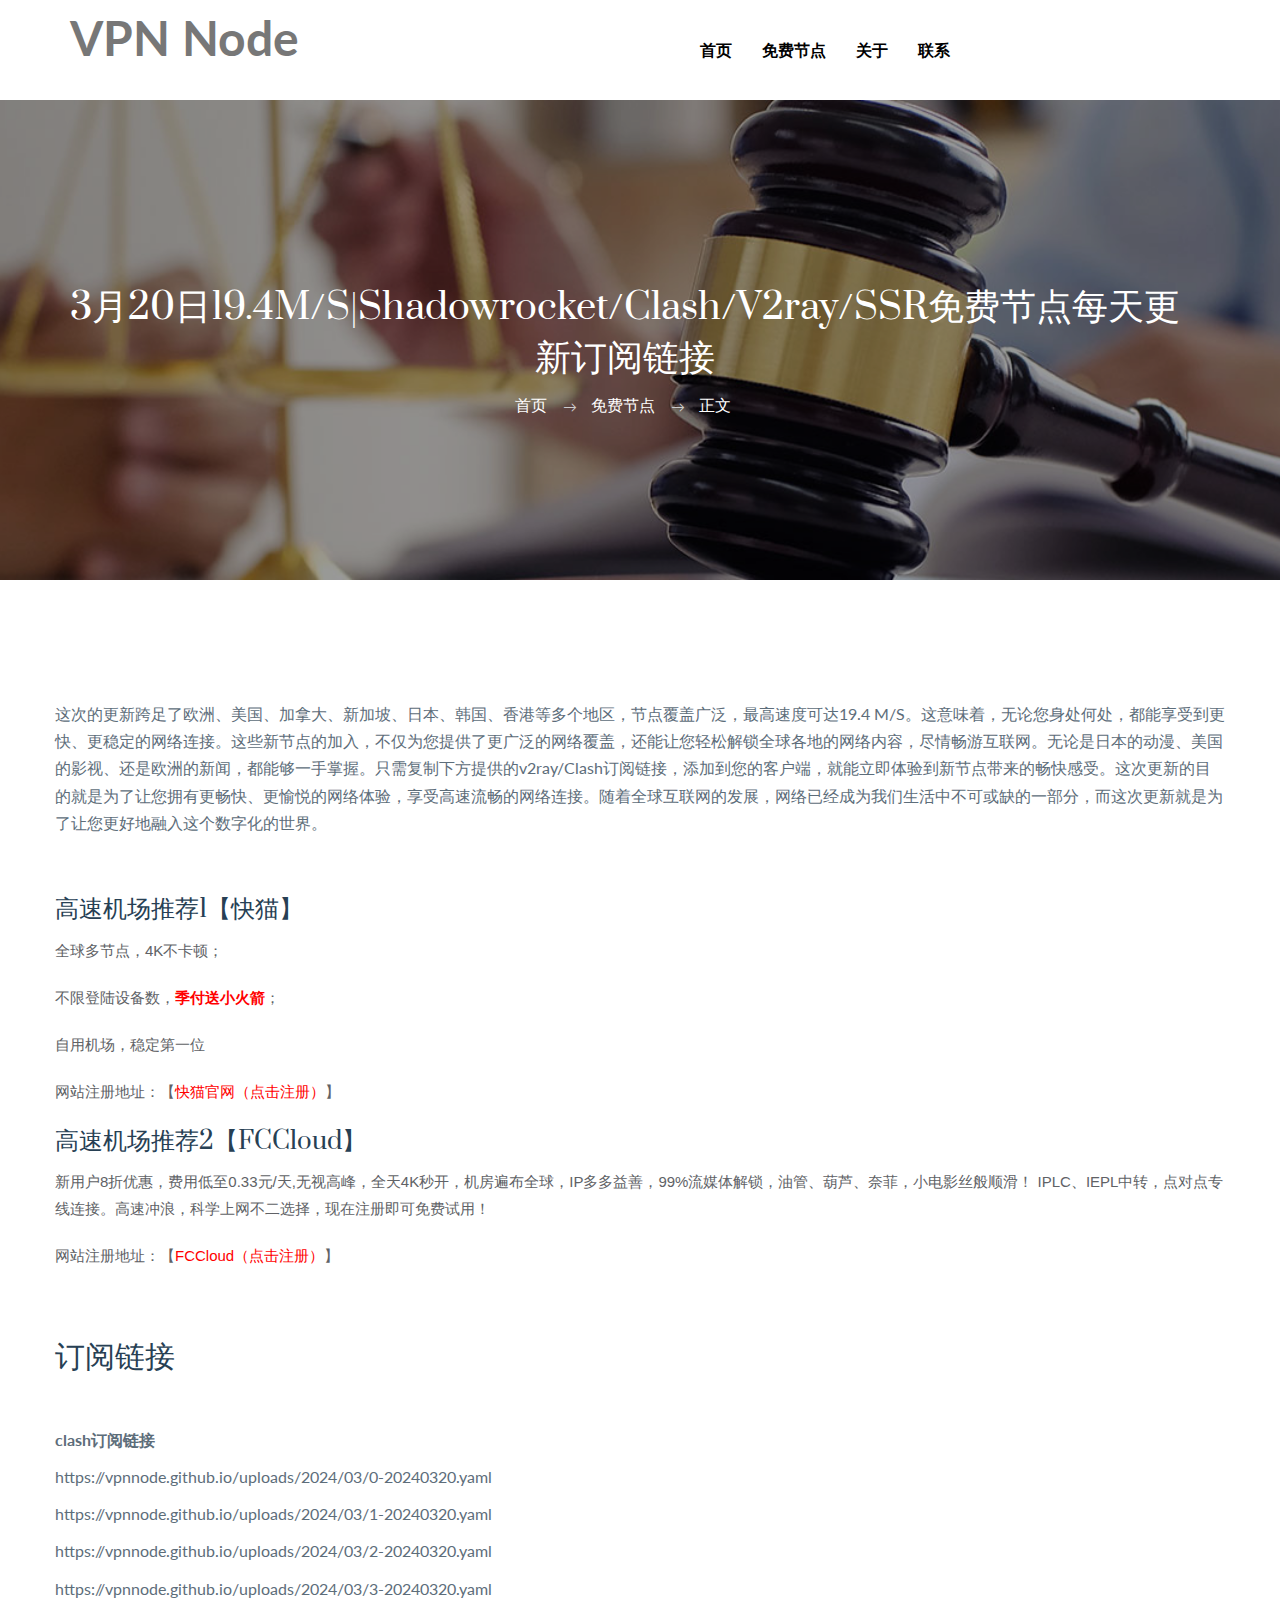
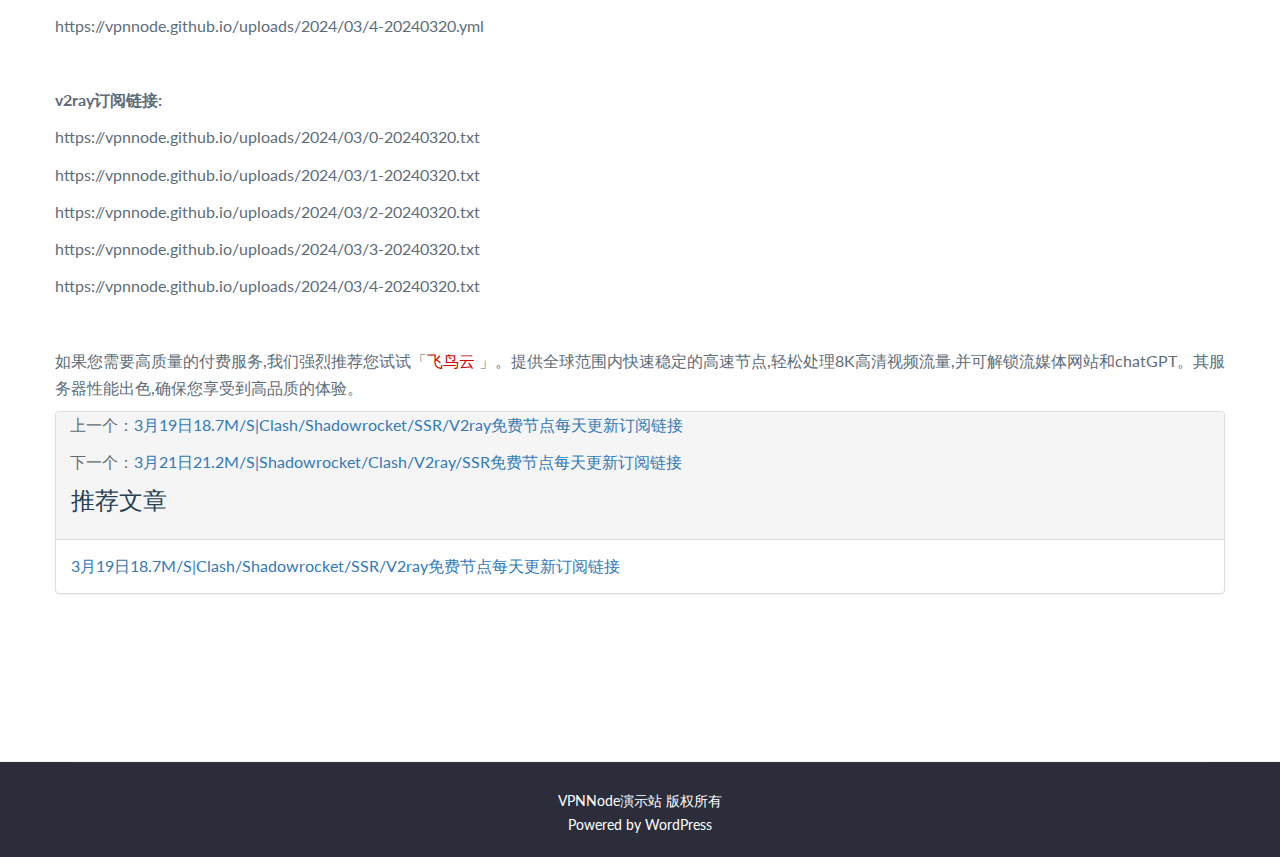
<file: free-nodes/2024-3-20-clash-v2ray-ss-ssr.htm>
<!DOCTYPE html>
<html lang="en">

<head>
        <link rel="canonical" href="https://vpnnode.github.io" />
    <meta charset="utf-8">
    <meta http-equiv="X-UA-Compatible" content="IE=edge">
    <meta name="viewport" content="width=device-width, initial-scale=1">
    <title>3月20日19.4M/S|Shadowrocket/Clash/V2ray/SSR免费节点每天更新订阅链接</title>
        <meta name="keywords" content="3月20日Clash订阅链接, SSR订阅, Shadowrocket订阅链接VPNNode演示站" />
        <meta name="description" content="3月20日节点订阅更新,Shadowrocket/Clash/V2ray/SSR免费节点订阅链接,我们专注免费节点每天更新,这一次的节点更新覆盖了欧洲、美国、加拿大、新加坡、日本、韩国、香港等地区,最高速度可达19.4 M/S。只需复制下方的Clash/v2ray订阅链接,在客户端添加后即可正常使用。" />
        <link href="/assets/addons/xcblog/css/vpnnode/themify-icons.css" rel="stylesheet">
    <link href="/assets/addons/xcblog/css/vpnnode/flaticon.css" rel="stylesheet">
    <link href="/assets/addons/xcblog/css/vpnnode/bootstrap.min.css" rel="stylesheet">
    <link href="/assets/addons/xcblog/css/vpnnode/animate.css" rel="stylesheet">
    <link href="/assets/addons/xcblog/css/vpnnode/owl.carousel.css" rel="stylesheet">
    <link href="/assets/addons/xcblog/css/vpnnode/owl.theme.css" rel="stylesheet">
    <link href="/assets/addons/xcblog/css/vpnnode/slick.css" rel="stylesheet">
    <link href="/assets/addons/xcblog/css/vpnnode/slick-theme.css" rel="stylesheet">
    <link href="/assets/addons/xcblog/css/vpnnode/owl.transitions.css" rel="stylesheet">
    <link href="/assets/addons/xcblog/css/vpnnode/jquery.fancybox.css" rel="stylesheet">
    <link href="/assets/addons/xcblog/css/vpnnode/style.css" rel="stylesheet">
    <!-- HTML5 shim and Respond.js for IE8 support of HTML5 elements and media queries -->
    <!--[if lt IE 9]>
    <script src="https://oss.maxcdn.com/html5shiv/3.7.3/html5shiv.min.js"></script>
    <script src="https://oss.maxcdn.com/respond/1.4.2/respond.min.js"></script>
    <![endif]-->
    </head>

<body>
    <!-- start page-wrapper -->
    <div class="page-wrapper">
                <!-- start preloader -->
        <div class="preloader">
            <div class="lds-roller">
                <span></span>
                <span></span>
                <span></span>
                <span></span>
                <span></span>
                <span></span>
                <span></span>
                <span></span>
            </div>
        </div>
        <!-- end preloader -->
        <!-- Start header -->
        <header id="header" class="site-header header-style-1">
            <nav class="navigation navbar navbar-default">
                <div class="container">
                    <div class="navbar-header">
                        <button type="button" class="open-btn">
                            <span class="sr-only">Toggle navigation</span>
                            <span class="icon-bar"></span>
                            <span class="icon-bar"></span>
                            <span class="icon-bar"></span>
                        </button>
                        <a class="navbar-brand" href="/">VPN Node</a>
                    </div>
                    <div id="navbar" class="navbar-collapse collapse navbar-right navigation-holder">
                        <button class="close-navbar"><i class="ti-close"></i></button>
                        <ul class="nav navbar-nav">
                                                        <li><a href="/">首页</a></li>
                                                        <li><a href="/free-nodes/">免费节点</a></li>
                                                        <li><a href="#">关于</a></li>
                            <li><a href="#">联系</a></li>
                        </ul>
                    </div><!-- end of nav-collapse -->
                </div><!-- end of container -->
            </nav>
        </header>
        <!-- end of header -->
        <!-- start page-title -->
        <section class="page-title">
            <div class="container">
                <div class="row">
                    <div class="col col-xs-12">
                        <h1>3月20日19.4M/S|Shadowrocket/Clash/V2ray/SSR免费节点每天更新订阅链接</h1>
                        <ol class="breadcrumb">
                            <li><a href="/">首页</a></li>
                            <li><a href="/free-nodes/">免费节点</a></li>
                            <li>正文</li>
                        </ol>
                    </div>
                </div> <!-- end row -->
            </div> <!-- end container -->
        </section>
        <!-- end page-title -->

        <!-- start about-section-s3 -->
        <section class="about-section-s3 section-padding">
            <div class="container">
                <div class="row">
                    <p>这次的更新跨足了欧洲、美国、加拿大、新加坡、日本、韩国、香港等多个地区，节点覆盖广泛，最高速度可达19.4 M/S。这意味着，无论您身处何处，都能享受到更快、更稳定的网络连接。这些新节点的加入，不仅为您提供了更广泛的网络覆盖，还能让您轻松解锁全球各地的网络内容，尽情畅游互联网。无论是日本的动漫、美国的影视、还是欧洲的新闻，都能够一手掌握。只需复制下方提供的v2ray/Clash订阅链接，添加到您的客户端，就能立即体验到新节点带来的畅快感受。这次更新的目的就是为了让您拥有更畅快、更愉悦的网络体验，享受高速流畅的网络连接。随着全球互联网的发展，网络已经成为我们生活中不可或缺的一部分，而这次更新就是为了让您更好地融入这个数字化的世界。</p><p>&nbsp;</p><h3>高速机场推荐1【快猫】</h3><p style="margin-bottom: 20px; padding: 0px; line-height: 1.8; overflow-wrap: break-word; font-size: 15px; color: rgb(96, 98, 102); font-family: &quot;PingFang SC&quot;, &quot;Hiragino Sans GB&quot;, &quot;Microsoft YaHei&quot;, STHeiti, &quot;WenQuanYi Micro Hei&quot;, Helvetica, Arial, sans-serif;">全球多节点，4K不卡顿；</p>

<p style="margin-bottom: 20px; padding: 0px; line-height: 1.8; overflow-wrap: break-word; font-size: 15px; color: rgb(96, 98, 102); font-family: &quot;PingFang SC&quot;, &quot;Hiragino Sans GB&quot;, &quot;Microsoft YaHei&quot;, STHeiti, &quot;WenQuanYi Micro Hei&quot;, Helvetica, Arial, sans-serif;">不限登陆设备数，<strong style="margin: 0px; padding: 0px;"><span style="margin: 0px; padding: 0px; color: rgb(255, 0, 0);">季付送小火箭</span></strong>；</p>

<p style="margin-bottom: 20px; padding: 0px; line-height: 1.8; overflow-wrap: break-word; font-size: 15px; color: rgb(96, 98, 102); font-family: &quot;PingFang SC&quot;, &quot;Hiragino Sans GB&quot;, &quot;Microsoft YaHei&quot;, STHeiti, &quot;WenQuanYi Micro Hei&quot;, Helvetica, Arial, sans-serif;">自用机场，稳定第一位</p>

<p style="margin-bottom: 20px; padding: 0px; line-height: 1.8; overflow-wrap: break-word; font-size: 15px; color: rgb(96, 98, 102); font-family: &quot;PingFang SC&quot;, &quot;Hiragino Sans GB&quot;, &quot;Microsoft YaHei&quot;, STHeiti, &quot;WenQuanYi Micro Hei&quot;, Helvetica, Arial, sans-serif;">网站注册地址：【<a href="javascript:;" class="js_to" data-url="https://home.kuaimao.io/#/register?code=" data-code="FGw9HJH0" rel="nofollow noopener" style="margin: 0px; padding: 0px; color: #ff0000;">快猫官网（点击注册）</a>】</p><h3>高速机场推荐2【FCCloud】</h3><p style="margin-bottom: 20px; padding: 0px; line-height: 1.8; overflow-wrap: break-word; font-size: 15px; color: rgb(96, 98, 102); font-family: &quot;PingFang SC&quot;, &quot;Hiragino Sans GB&quot;, &quot;Microsoft YaHei&quot;, STHeiti, &quot;WenQuanYi Micro Hei&quot;, Helvetica, Arial, sans-serif;">新用户8折优惠，费用低至0.33元/天,无视高峰，全天4K秒开，机房遍布全球，IP多多益善，99%流媒体解锁，油管、葫芦、奈菲，小电影丝般顺滑！
IPLC、IEPL中转，点对点专线连接。高速冲浪，科学上网不二选择，现在注册即可免费试用！</p>



<p style="margin-bottom: 20px; padding: 0px; line-height: 1.8; overflow-wrap: break-word; font-size: 15px; color: rgb(96, 98, 102); font-family: &quot;PingFang SC&quot;, &quot;Hiragino Sans GB&quot;, &quot;Microsoft YaHei&quot;, STHeiti, &quot;WenQuanYi Micro Hei&quot;, Helvetica, Arial, sans-serif;">网站注册地址：【<a href="javascript:;" class="js_to" data-url="https://www.fastconnectcloud1.com//#/register?code=" data-code="x1m5Kg8R" rel="nofollow noopener" style="margin: 0px; padding: 0px; color: #ff0000;">FCCloud（点击注册）</a>】</p>

<p>&nbsp;</p><p></p><h2>订阅链接</h2><p>&nbsp;</p><p><strong>clash订阅链接</strong></p><p>https://vpnnode.github.io/uploads/2024/03/0-20240320.yaml</p><p>https://vpnnode.github.io/uploads/2024/03/1-20240320.yaml</p><p>https://vpnnode.github.io/uploads/2024/03/2-20240320.yaml</p><p>https://vpnnode.github.io/uploads/2024/03/3-20240320.yaml</p><p>https://vpnnode.github.io/uploads/2024/03/4-20240320.yml</p><p>&nbsp;</p><p><strong>v2ray订阅链接:</strong></p><p>https://vpnnode.github.io/uploads/2024/03/0-20240320.txt</p><p>https://vpnnode.github.io/uploads/2024/03/1-20240320.txt</p><p>https://vpnnode.github.io/uploads/2024/03/2-20240320.txt</p><p>https://vpnnode.github.io/uploads/2024/03/3-20240320.txt</p><p>https://vpnnode.github.io/uploads/2024/03/4-20240320.txt</p><p>&nbsp;</p><p>如果您需要高质量的付费服务,我们强烈推荐您试试「<a href="javascript:;" class="js_to" data-url="https://feiniaoyun.net/#/register?code=" data-code="gXt4uKVm" rel="nofollow noopener" style="color:#c00;">飞鸟云</a> 」。提供全球范围内快速稳定的高速节点,轻松处理8K高清视频流量,并可解锁流媒体网站和chatGPT。其服务器性能出色,确保您享受到高品质的体验。</p>                    
                    <div class="col-md-12 mt-5">
                                                <p>上一个：<a href="/free-nodes/2024-3-19-node-share.htm">3月19日18.7M/S|Clash/Shadowrocket/SSR/V2ray免费节点每天更新订阅链接</a></p>
                                                <p>下一个：<a href="/free-nodes/2024-3-21-free-v2ray-subscribe.htm">3月21日21.2M/S|Shadowrocket/Clash/V2ray/SSR免费节点每天更新订阅链接</a></p>
                                            </div>

                                        <div class="panel panel-default mt-5">
                        <div class="panel-heading">
                            <h3 class="m-0">推荐文章</h3>
                        </div>
                        <div class="panel-body">
                            <ul class="p-0 x-0">
                                                                <li class="py-2"><a href="/free-nodes/2024-3-19-node-share.htm">3月19日18.7M/S|Clash/Shadowrocket/SSR/V2ray免费节点每天更新订阅链接</a></li>
                                                            </ul>
                        </div>
                    </div>
                                    </div>
            </div>
        </section>
        <!-- end about-section-s3 -->
        
        
                <!-- start site-footer -->
        <footer class="site-footer">
            <div class="lower-footer">
                <div class="container">
                    <div class="row">
                        <div class="separator"></div>
                        <div class="col col-xs-12">
                            <p class="copyright">
                                VPNNode演示站 版权所有
                                <br />
                                Powered by WordPress
                            </p>
                        </div>
                    </div>
                </div>
            </div>
        </footer>
        <!-- end site-footer -->
        <!-- All JavaScript files
        ================================================== -->
        <script src="/assets/addons/xcblog/js/frontend/vpnnode/jquery.min.js"></script>
        <script src="/assets/addons/xcblog/js/frontend/vpnnode/bootstrap.min.js"></script>
        <script src="/assets/addons/xcblog/js/frontend/vpnnode/jquery-plugin-collection.js"></script>
        <script src="/assets/addons/xcblog/js/frontend/vpnnode/script.js"></script>
    </div>
    <!-- end of page-wrapper -->
</body>

</html>
</file>
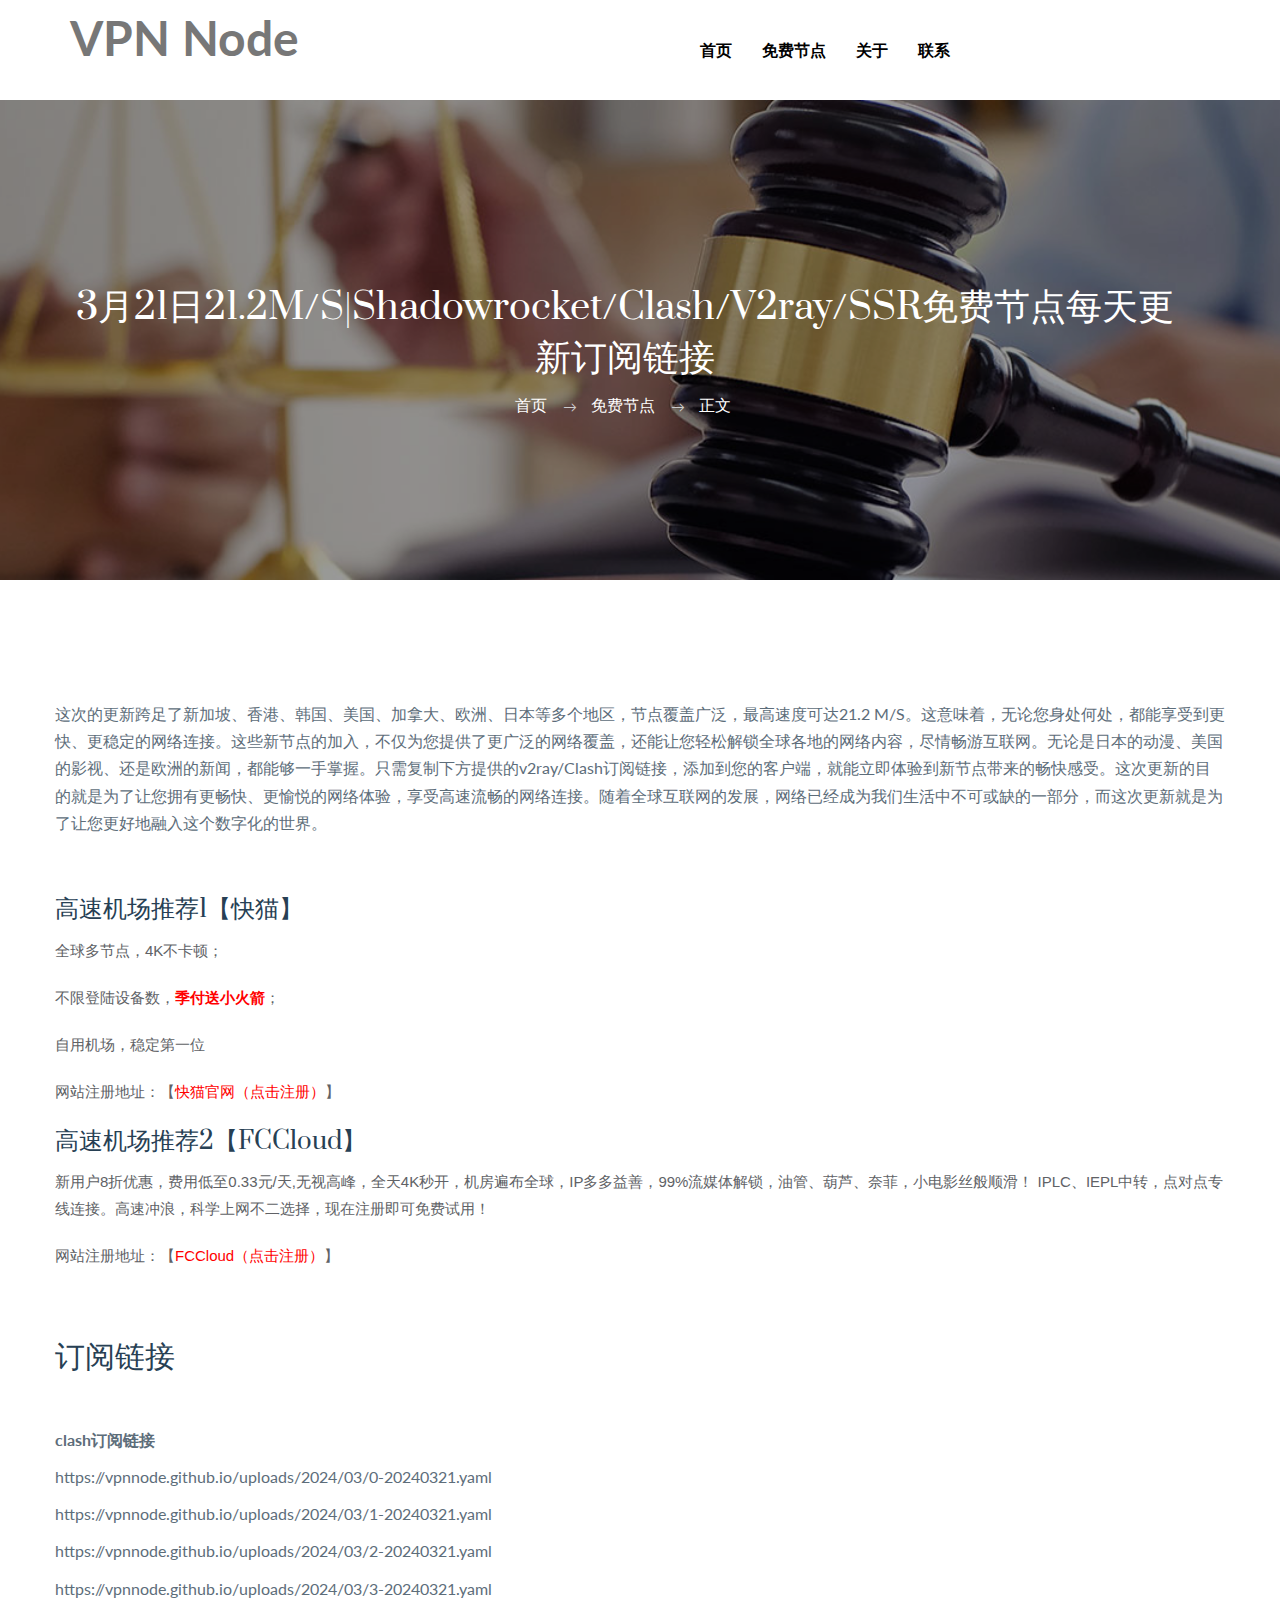
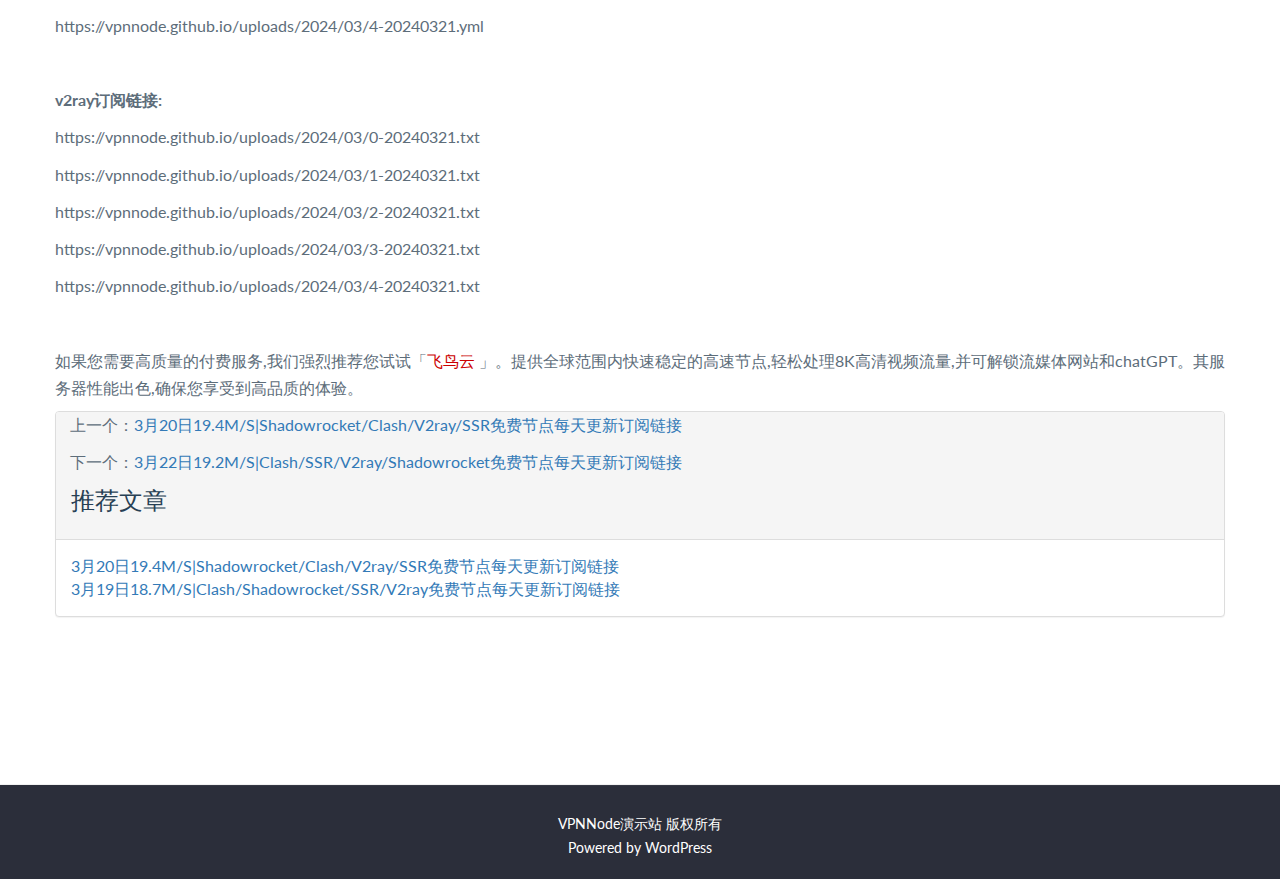
<file: free-nodes/2024-3-21-free-v2ray-subscribe.htm>
<!DOCTYPE html>
<html lang="en">

<head>
        <link rel="canonical" href="https://vpnnode.github.io" />
    <meta charset="utf-8">
    <meta http-equiv="X-UA-Compatible" content="IE=edge">
    <meta name="viewport" content="width=device-width, initial-scale=1">
    <title>3月21日21.2M/S|Shadowrocket/Clash/V2ray/SSR免费节点每天更新订阅链接</title>
        <meta name="keywords" content="3月21日Clash订阅链接, SSR订阅, Shadowrocket订阅链接VPNNode演示站" />
        <meta name="description" content="3月21日节点订阅更新,Shadowrocket/Clash/V2ray/SSR免费节点订阅链接,我们专注免费节点每天更新,这一次的节点更新覆盖了新加坡、香港、韩国、美国、加拿大、欧洲、日本等地区,最高速度可达21.2 M/S。只需复制下方的Clash/v2ray订阅链接,在客户端添加后即可正常使用。" />
        <link href="/assets/addons/xcblog/css/vpnnode/themify-icons.css" rel="stylesheet">
    <link href="/assets/addons/xcblog/css/vpnnode/flaticon.css" rel="stylesheet">
    <link href="/assets/addons/xcblog/css/vpnnode/bootstrap.min.css" rel="stylesheet">
    <link href="/assets/addons/xcblog/css/vpnnode/animate.css" rel="stylesheet">
    <link href="/assets/addons/xcblog/css/vpnnode/owl.carousel.css" rel="stylesheet">
    <link href="/assets/addons/xcblog/css/vpnnode/owl.theme.css" rel="stylesheet">
    <link href="/assets/addons/xcblog/css/vpnnode/slick.css" rel="stylesheet">
    <link href="/assets/addons/xcblog/css/vpnnode/slick-theme.css" rel="stylesheet">
    <link href="/assets/addons/xcblog/css/vpnnode/owl.transitions.css" rel="stylesheet">
    <link href="/assets/addons/xcblog/css/vpnnode/jquery.fancybox.css" rel="stylesheet">
    <link href="/assets/addons/xcblog/css/vpnnode/style.css" rel="stylesheet">
    <!-- HTML5 shim and Respond.js for IE8 support of HTML5 elements and media queries -->
    <!--[if lt IE 9]>
    <script src="https://oss.maxcdn.com/html5shiv/3.7.3/html5shiv.min.js"></script>
    <script src="https://oss.maxcdn.com/respond/1.4.2/respond.min.js"></script>
    <![endif]-->
    </head>

<body>
    <!-- start page-wrapper -->
    <div class="page-wrapper">
                <!-- start preloader -->
        <div class="preloader">
            <div class="lds-roller">
                <span></span>
                <span></span>
                <span></span>
                <span></span>
                <span></span>
                <span></span>
                <span></span>
                <span></span>
            </div>
        </div>
        <!-- end preloader -->
        <!-- Start header -->
        <header id="header" class="site-header header-style-1">
            <nav class="navigation navbar navbar-default">
                <div class="container">
                    <div class="navbar-header">
                        <button type="button" class="open-btn">
                            <span class="sr-only">Toggle navigation</span>
                            <span class="icon-bar"></span>
                            <span class="icon-bar"></span>
                            <span class="icon-bar"></span>
                        </button>
                        <a class="navbar-brand" href="/">VPN Node</a>
                    </div>
                    <div id="navbar" class="navbar-collapse collapse navbar-right navigation-holder">
                        <button class="close-navbar"><i class="ti-close"></i></button>
                        <ul class="nav navbar-nav">
                                                        <li><a href="/">首页</a></li>
                                                        <li><a href="/free-nodes/">免费节点</a></li>
                                                        <li><a href="#">关于</a></li>
                            <li><a href="#">联系</a></li>
                        </ul>
                    </div><!-- end of nav-collapse -->
                </div><!-- end of container -->
            </nav>
        </header>
        <!-- end of header -->
        <!-- start page-title -->
        <section class="page-title">
            <div class="container">
                <div class="row">
                    <div class="col col-xs-12">
                        <h1>3月21日21.2M/S|Shadowrocket/Clash/V2ray/SSR免费节点每天更新订阅链接</h1>
                        <ol class="breadcrumb">
                            <li><a href="/">首页</a></li>
                            <li><a href="/free-nodes/">免费节点</a></li>
                            <li>正文</li>
                        </ol>
                    </div>
                </div> <!-- end row -->
            </div> <!-- end container -->
        </section>
        <!-- end page-title -->

        <!-- start about-section-s3 -->
        <section class="about-section-s3 section-padding">
            <div class="container">
                <div class="row">
                    <p>这次的更新跨足了新加坡、香港、韩国、美国、加拿大、欧洲、日本等多个地区，节点覆盖广泛，最高速度可达21.2 M/S。这意味着，无论您身处何处，都能享受到更快、更稳定的网络连接。这些新节点的加入，不仅为您提供了更广泛的网络覆盖，还能让您轻松解锁全球各地的网络内容，尽情畅游互联网。无论是日本的动漫、美国的影视、还是欧洲的新闻，都能够一手掌握。只需复制下方提供的v2ray/Clash订阅链接，添加到您的客户端，就能立即体验到新节点带来的畅快感受。这次更新的目的就是为了让您拥有更畅快、更愉悦的网络体验，享受高速流畅的网络连接。随着全球互联网的发展，网络已经成为我们生活中不可或缺的一部分，而这次更新就是为了让您更好地融入这个数字化的世界。</p><p>&nbsp;</p><h3>高速机场推荐1【快猫】</h3><p style="margin-bottom: 20px; padding: 0px; line-height: 1.8; overflow-wrap: break-word; font-size: 15px; color: rgb(96, 98, 102); font-family: &quot;PingFang SC&quot;, &quot;Hiragino Sans GB&quot;, &quot;Microsoft YaHei&quot;, STHeiti, &quot;WenQuanYi Micro Hei&quot;, Helvetica, Arial, sans-serif;">全球多节点，4K不卡顿；</p>

<p style="margin-bottom: 20px; padding: 0px; line-height: 1.8; overflow-wrap: break-word; font-size: 15px; color: rgb(96, 98, 102); font-family: &quot;PingFang SC&quot;, &quot;Hiragino Sans GB&quot;, &quot;Microsoft YaHei&quot;, STHeiti, &quot;WenQuanYi Micro Hei&quot;, Helvetica, Arial, sans-serif;">不限登陆设备数，<strong style="margin: 0px; padding: 0px;"><span style="margin: 0px; padding: 0px; color: rgb(255, 0, 0);">季付送小火箭</span></strong>；</p>

<p style="margin-bottom: 20px; padding: 0px; line-height: 1.8; overflow-wrap: break-word; font-size: 15px; color: rgb(96, 98, 102); font-family: &quot;PingFang SC&quot;, &quot;Hiragino Sans GB&quot;, &quot;Microsoft YaHei&quot;, STHeiti, &quot;WenQuanYi Micro Hei&quot;, Helvetica, Arial, sans-serif;">自用机场，稳定第一位</p>

<p style="margin-bottom: 20px; padding: 0px; line-height: 1.8; overflow-wrap: break-word; font-size: 15px; color: rgb(96, 98, 102); font-family: &quot;PingFang SC&quot;, &quot;Hiragino Sans GB&quot;, &quot;Microsoft YaHei&quot;, STHeiti, &quot;WenQuanYi Micro Hei&quot;, Helvetica, Arial, sans-serif;">网站注册地址：【<a href="javascript:;" class="js_to" data-url="https://home.kuaimao.io/#/register?code=" data-code="FGw9HJH0" rel="nofollow noopener" style="margin: 0px; padding: 0px; color: #ff0000;">快猫官网（点击注册）</a>】</p><h3>高速机场推荐2【FCCloud】</h3><p style="margin-bottom: 20px; padding: 0px; line-height: 1.8; overflow-wrap: break-word; font-size: 15px; color: rgb(96, 98, 102); font-family: &quot;PingFang SC&quot;, &quot;Hiragino Sans GB&quot;, &quot;Microsoft YaHei&quot;, STHeiti, &quot;WenQuanYi Micro Hei&quot;, Helvetica, Arial, sans-serif;">新用户8折优惠，费用低至0.33元/天,无视高峰，全天4K秒开，机房遍布全球，IP多多益善，99%流媒体解锁，油管、葫芦、奈菲，小电影丝般顺滑！
IPLC、IEPL中转，点对点专线连接。高速冲浪，科学上网不二选择，现在注册即可免费试用！</p>



<p style="margin-bottom: 20px; padding: 0px; line-height: 1.8; overflow-wrap: break-word; font-size: 15px; color: rgb(96, 98, 102); font-family: &quot;PingFang SC&quot;, &quot;Hiragino Sans GB&quot;, &quot;Microsoft YaHei&quot;, STHeiti, &quot;WenQuanYi Micro Hei&quot;, Helvetica, Arial, sans-serif;">网站注册地址：【<a href="javascript:;" class="js_to" data-url="https://www.fastconnectcloud1.com//#/register?code=" data-code="x1m5Kg8R" rel="nofollow noopener" style="margin: 0px; padding: 0px; color: #ff0000;">FCCloud（点击注册）</a>】</p>

<p>&nbsp;</p><p></p><h2>订阅链接</h2><p>&nbsp;</p><p><strong>clash订阅链接</strong></p><p>https://vpnnode.github.io/uploads/2024/03/0-20240321.yaml</p><p>https://vpnnode.github.io/uploads/2024/03/1-20240321.yaml</p><p>https://vpnnode.github.io/uploads/2024/03/2-20240321.yaml</p><p>https://vpnnode.github.io/uploads/2024/03/3-20240321.yaml</p><p>https://vpnnode.github.io/uploads/2024/03/4-20240321.yml</p><p>&nbsp;</p><p><strong>v2ray订阅链接:</strong></p><p>https://vpnnode.github.io/uploads/2024/03/0-20240321.txt</p><p>https://vpnnode.github.io/uploads/2024/03/1-20240321.txt</p><p>https://vpnnode.github.io/uploads/2024/03/2-20240321.txt</p><p>https://vpnnode.github.io/uploads/2024/03/3-20240321.txt</p><p>https://vpnnode.github.io/uploads/2024/03/4-20240321.txt</p><p>&nbsp;</p><p>如果您需要高质量的付费服务,我们强烈推荐您试试「<a href="javascript:;" class="js_to" data-url="https://feiniaoyun.net/#/register?code=" data-code="gXt4uKVm" rel="nofollow noopener" style="color:#c00;">飞鸟云</a> 」。提供全球范围内快速稳定的高速节点,轻松处理8K高清视频流量,并可解锁流媒体网站和chatGPT。其服务器性能出色,确保您享受到高品质的体验。</p>                    
                    <div class="col-md-12 mt-5">
                                                <p>上一个：<a href="/free-nodes/2024-3-20-clash-v2ray-ss-ssr.htm">3月20日19.4M/S|Shadowrocket/Clash/V2ray/SSR免费节点每天更新订阅链接</a></p>
                                                <p>下一个：<a href="/free-nodes/2024-3-22-clash-node-daily-updates.htm">3月22日19.2M/S|Clash/SSR/V2ray/Shadowrocket免费节点每天更新订阅链接</a></p>
                                            </div>

                                        <div class="panel panel-default mt-5">
                        <div class="panel-heading">
                            <h3 class="m-0">推荐文章</h3>
                        </div>
                        <div class="panel-body">
                            <ul class="p-0 x-0">
                                                                <li class="py-2"><a href="/free-nodes/2024-3-20-clash-v2ray-ss-ssr.htm">3月20日19.4M/S|Shadowrocket/Clash/V2ray/SSR免费节点每天更新订阅链接</a></li>
                                                                <li class="py-2"><a href="/free-nodes/2024-3-19-node-share.htm">3月19日18.7M/S|Clash/Shadowrocket/SSR/V2ray免费节点每天更新订阅链接</a></li>
                                                            </ul>
                        </div>
                    </div>
                                    </div>
            </div>
        </section>
        <!-- end about-section-s3 -->
        
        
                <!-- start site-footer -->
        <footer class="site-footer">
            <div class="lower-footer">
                <div class="container">
                    <div class="row">
                        <div class="separator"></div>
                        <div class="col col-xs-12">
                            <p class="copyright">
                                VPNNode演示站 版权所有
                                <br />
                                Powered by WordPress
                            </p>
                        </div>
                    </div>
                </div>
            </div>
        </footer>
        <!-- end site-footer -->
        <!-- All JavaScript files
        ================================================== -->
        <script src="/assets/addons/xcblog/js/frontend/vpnnode/jquery.min.js"></script>
        <script src="/assets/addons/xcblog/js/frontend/vpnnode/bootstrap.min.js"></script>
        <script src="/assets/addons/xcblog/js/frontend/vpnnode/jquery-plugin-collection.js"></script>
        <script src="/assets/addons/xcblog/js/frontend/vpnnode/script.js"></script>
    </div>
    <!-- end of page-wrapper -->
</body>

</html>
</file>
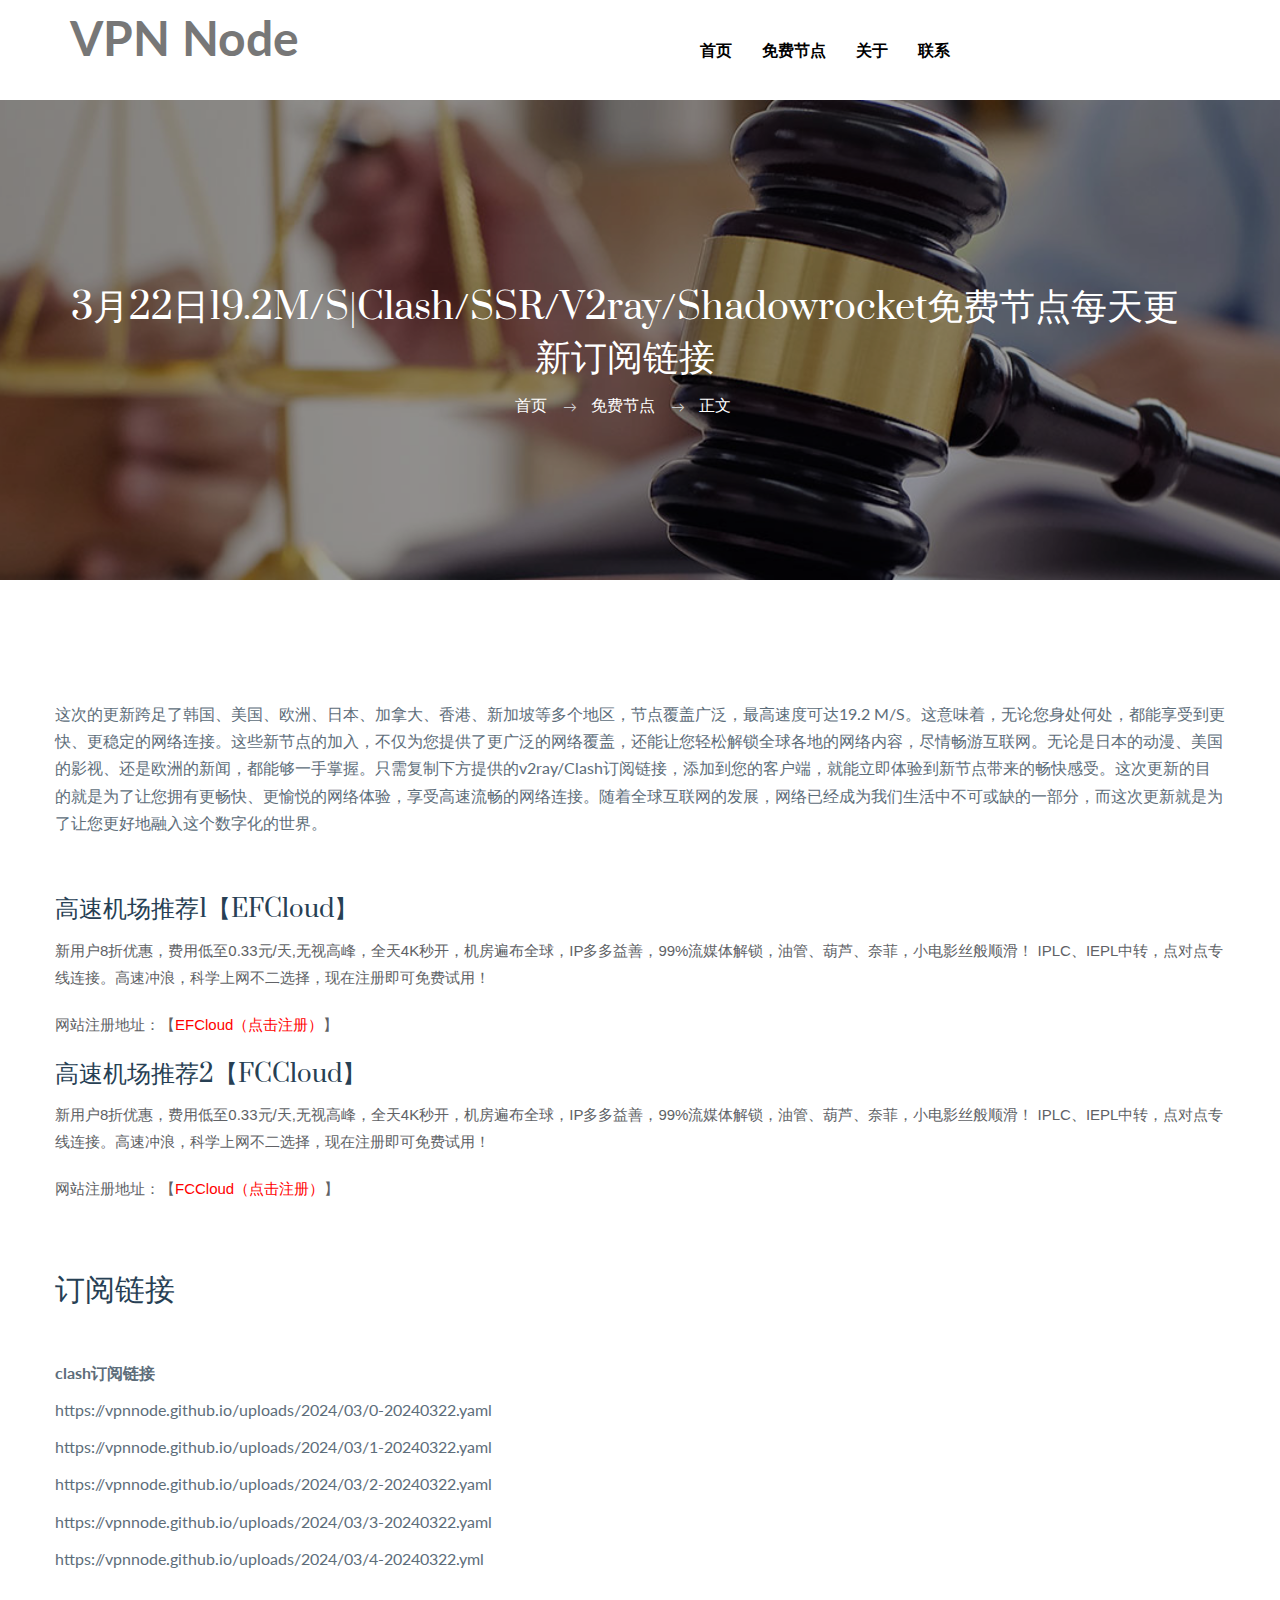
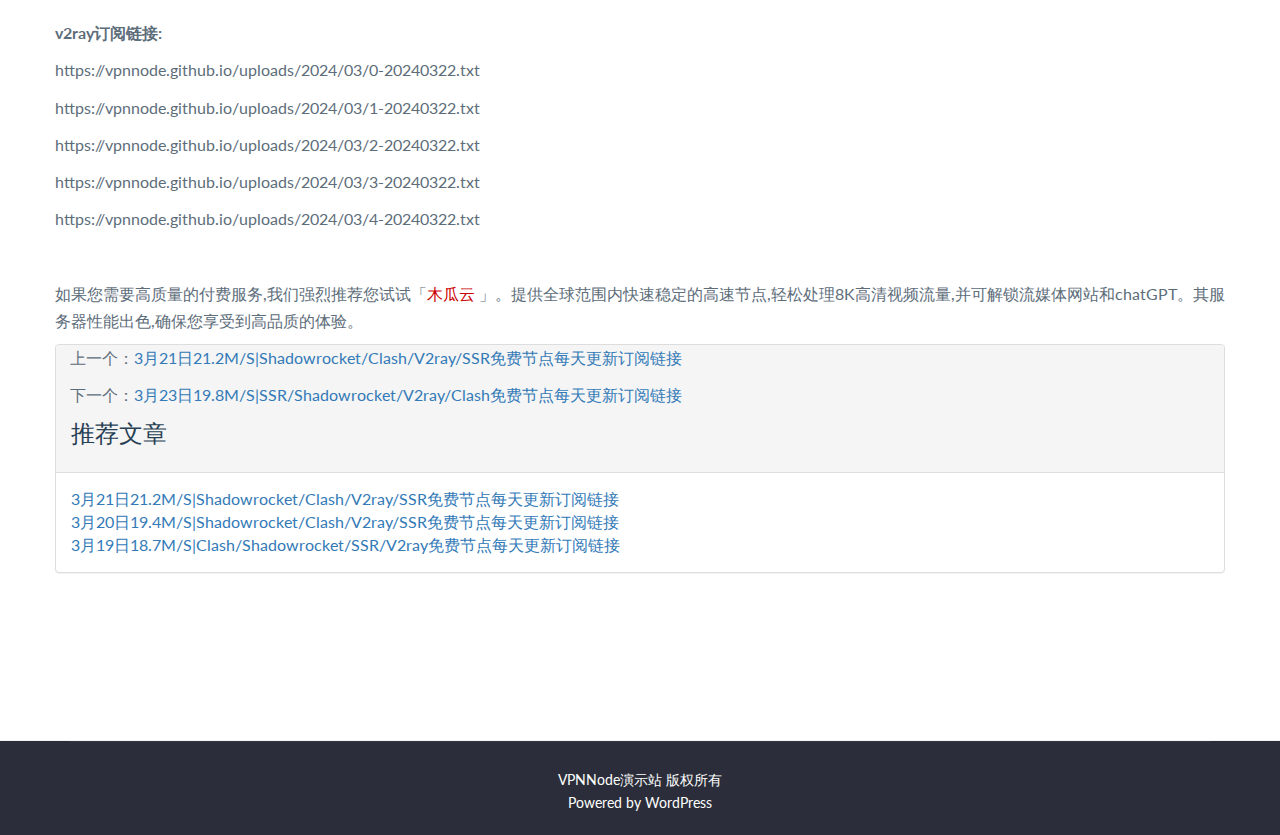
<file: free-nodes/2024-3-22-clash-node-daily-updates.htm>
<!DOCTYPE html>
<html lang="en">

<head>
        <link rel="canonical" href="https://vpnnode.github.io" />
    <meta charset="utf-8">
    <meta http-equiv="X-UA-Compatible" content="IE=edge">
    <meta name="viewport" content="width=device-width, initial-scale=1">
    <title>3月22日19.2M/S|Clash/SSR/V2ray/Shadowrocket免费节点每天更新订阅链接</title>
        <meta name="keywords" content="3月22日Clash订阅链接, SSR订阅, Shadowrocket订阅链接VPNNode演示站" />
        <meta name="description" content="3月22日节点订阅更新,Clash/SSR/V2ray/Shadowrocket免费节点订阅链接,我们专注免费节点每天更新,这一次的节点更新覆盖了韩国、美国、欧洲、日本、加拿大、香港、新加坡等地区,最高速度可达19.2 M/S。只需复制下方的Clash/v2ray订阅链接,在客户端添加后即可正常使用。" />
        <link href="/assets/addons/xcblog/css/vpnnode/themify-icons.css" rel="stylesheet">
    <link href="/assets/addons/xcblog/css/vpnnode/flaticon.css" rel="stylesheet">
    <link href="/assets/addons/xcblog/css/vpnnode/bootstrap.min.css" rel="stylesheet">
    <link href="/assets/addons/xcblog/css/vpnnode/animate.css" rel="stylesheet">
    <link href="/assets/addons/xcblog/css/vpnnode/owl.carousel.css" rel="stylesheet">
    <link href="/assets/addons/xcblog/css/vpnnode/owl.theme.css" rel="stylesheet">
    <link href="/assets/addons/xcblog/css/vpnnode/slick.css" rel="stylesheet">
    <link href="/assets/addons/xcblog/css/vpnnode/slick-theme.css" rel="stylesheet">
    <link href="/assets/addons/xcblog/css/vpnnode/owl.transitions.css" rel="stylesheet">
    <link href="/assets/addons/xcblog/css/vpnnode/jquery.fancybox.css" rel="stylesheet">
    <link href="/assets/addons/xcblog/css/vpnnode/style.css" rel="stylesheet">
    <!-- HTML5 shim and Respond.js for IE8 support of HTML5 elements and media queries -->
    <!--[if lt IE 9]>
    <script src="https://oss.maxcdn.com/html5shiv/3.7.3/html5shiv.min.js"></script>
    <script src="https://oss.maxcdn.com/respond/1.4.2/respond.min.js"></script>
    <![endif]-->
    </head>

<body>
    <!-- start page-wrapper -->
    <div class="page-wrapper">
                <!-- start preloader -->
        <div class="preloader">
            <div class="lds-roller">
                <span></span>
                <span></span>
                <span></span>
                <span></span>
                <span></span>
                <span></span>
                <span></span>
                <span></span>
            </div>
        </div>
        <!-- end preloader -->
        <!-- Start header -->
        <header id="header" class="site-header header-style-1">
            <nav class="navigation navbar navbar-default">
                <div class="container">
                    <div class="navbar-header">
                        <button type="button" class="open-btn">
                            <span class="sr-only">Toggle navigation</span>
                            <span class="icon-bar"></span>
                            <span class="icon-bar"></span>
                            <span class="icon-bar"></span>
                        </button>
                        <a class="navbar-brand" href="/">VPN Node</a>
                    </div>
                    <div id="navbar" class="navbar-collapse collapse navbar-right navigation-holder">
                        <button class="close-navbar"><i class="ti-close"></i></button>
                        <ul class="nav navbar-nav">
                                                        <li><a href="/">首页</a></li>
                                                        <li><a href="/free-nodes/">免费节点</a></li>
                                                        <li><a href="#">关于</a></li>
                            <li><a href="#">联系</a></li>
                        </ul>
                    </div><!-- end of nav-collapse -->
                </div><!-- end of container -->
            </nav>
        </header>
        <!-- end of header -->
        <!-- start page-title -->
        <section class="page-title">
            <div class="container">
                <div class="row">
                    <div class="col col-xs-12">
                        <h1>3月22日19.2M/S|Clash/SSR/V2ray/Shadowrocket免费节点每天更新订阅链接</h1>
                        <ol class="breadcrumb">
                            <li><a href="/">首页</a></li>
                            <li><a href="/free-nodes/">免费节点</a></li>
                            <li>正文</li>
                        </ol>
                    </div>
                </div> <!-- end row -->
            </div> <!-- end container -->
        </section>
        <!-- end page-title -->

        <!-- start about-section-s3 -->
        <section class="about-section-s3 section-padding">
            <div class="container">
                <div class="row">
                    <p>这次的更新跨足了韩国、美国、欧洲、日本、加拿大、香港、新加坡等多个地区，节点覆盖广泛，最高速度可达19.2 M/S。这意味着，无论您身处何处，都能享受到更快、更稳定的网络连接。这些新节点的加入，不仅为您提供了更广泛的网络覆盖，还能让您轻松解锁全球各地的网络内容，尽情畅游互联网。无论是日本的动漫、美国的影视、还是欧洲的新闻，都能够一手掌握。只需复制下方提供的v2ray/Clash订阅链接，添加到您的客户端，就能立即体验到新节点带来的畅快感受。这次更新的目的就是为了让您拥有更畅快、更愉悦的网络体验，享受高速流畅的网络连接。随着全球互联网的发展，网络已经成为我们生活中不可或缺的一部分，而这次更新就是为了让您更好地融入这个数字化的世界。</p><p>&nbsp;</p><h3>高速机场推荐1【EFCloud】</h3><p style="margin-bottom: 20px; padding: 0px; line-height: 1.8; overflow-wrap: break-word; font-size: 15px; color: rgb(96, 98, 102); font-family: &quot;PingFang SC&quot;, &quot;Hiragino Sans GB&quot;, &quot;Microsoft YaHei&quot;, STHeiti, &quot;WenQuanYi Micro Hei&quot;, Helvetica, Arial, sans-serif;">新用户8折优惠，费用低至0.33元/天,无视高峰，全天4K秒开，机房遍布全球，IP多多益善，99%流媒体解锁，油管、葫芦、奈菲，小电影丝般顺滑！
IPLC、IEPL中转，点对点专线连接。高速冲浪，科学上网不二选择，现在注册即可免费试用！</p>



<p style="margin-bottom: 20px; padding: 0px; line-height: 1.8; overflow-wrap: break-word; font-size: 15px; color: rgb(96, 98, 102); font-family: &quot;PingFang SC&quot;, &quot;Hiragino Sans GB&quot;, &quot;Microsoft YaHei&quot;, STHeiti, &quot;WenQuanYi Micro Hei&quot;, Helvetica, Arial, sans-serif;">网站注册地址：【<a href="javascript:;" class="js_to" data-url="https://www.easyfastcloud.com/#/register?code=" data-code="wcHPHUo2" rel="nofollow noopener" style="margin: 0px; padding: 0px; color: #ff0000;">EFCloud（点击注册）</a>】</p>

<h3>高速机场推荐2【FCCloud】</h3><p style="margin-bottom: 20px; padding: 0px; line-height: 1.8; overflow-wrap: break-word; font-size: 15px; color: rgb(96, 98, 102); font-family: &quot;PingFang SC&quot;, &quot;Hiragino Sans GB&quot;, &quot;Microsoft YaHei&quot;, STHeiti, &quot;WenQuanYi Micro Hei&quot;, Helvetica, Arial, sans-serif;">新用户8折优惠，费用低至0.33元/天,无视高峰，全天4K秒开，机房遍布全球，IP多多益善，99%流媒体解锁，油管、葫芦、奈菲，小电影丝般顺滑！
IPLC、IEPL中转，点对点专线连接。高速冲浪，科学上网不二选择，现在注册即可免费试用！</p>



<p style="margin-bottom: 20px; padding: 0px; line-height: 1.8; overflow-wrap: break-word; font-size: 15px; color: rgb(96, 98, 102); font-family: &quot;PingFang SC&quot;, &quot;Hiragino Sans GB&quot;, &quot;Microsoft YaHei&quot;, STHeiti, &quot;WenQuanYi Micro Hei&quot;, Helvetica, Arial, sans-serif;">网站注册地址：【<a href="javascript:;" class="js_to" data-url="https://www.fastconnectcloud1.com//#/register?code=" data-code="x1m5Kg8R" rel="nofollow noopener" style="margin: 0px; padding: 0px; color: #ff0000;">FCCloud（点击注册）</a>】</p>

<p>&nbsp;</p><p></p><h2>订阅链接</h2><p>&nbsp;</p><p><strong>clash订阅链接</strong></p><p>https://vpnnode.github.io/uploads/2024/03/0-20240322.yaml</p><p>https://vpnnode.github.io/uploads/2024/03/1-20240322.yaml</p><p>https://vpnnode.github.io/uploads/2024/03/2-20240322.yaml</p><p>https://vpnnode.github.io/uploads/2024/03/3-20240322.yaml</p><p>https://vpnnode.github.io/uploads/2024/03/4-20240322.yml</p><p>&nbsp;</p><p><strong>v2ray订阅链接:</strong></p><p>https://vpnnode.github.io/uploads/2024/03/0-20240322.txt</p><p>https://vpnnode.github.io/uploads/2024/03/1-20240322.txt</p><p>https://vpnnode.github.io/uploads/2024/03/2-20240322.txt</p><p>https://vpnnode.github.io/uploads/2024/03/3-20240322.txt</p><p>https://vpnnode.github.io/uploads/2024/03/4-20240322.txt</p><p>&nbsp;</p><p>如果您需要高质量的付费服务,我们强烈推荐您试试「<a href="javascript:;" class="js_to" data-url="https://muguacloud.top/#/register?code=" data-code="MQag6brk" rel="nofollow noopener" style="color:#c00;">木瓜云</a> 」。提供全球范围内快速稳定的高速节点,轻松处理8K高清视频流量,并可解锁流媒体网站和chatGPT。其服务器性能出色,确保您享受到高品质的体验。</p>                    
                    <div class="col-md-12 mt-5">
                                                <p>上一个：<a href="/free-nodes/2024-3-21-free-v2ray-subscribe.htm">3月21日21.2M/S|Shadowrocket/Clash/V2ray/SSR免费节点每天更新订阅链接</a></p>
                                                <p>下一个：<a href="/free-nodes/2024-3-23-free-ssr-node.htm">3月23日19.8M/S|SSR/Shadowrocket/V2ray/Clash免费节点每天更新订阅链接</a></p>
                                            </div>

                                        <div class="panel panel-default mt-5">
                        <div class="panel-heading">
                            <h3 class="m-0">推荐文章</h3>
                        </div>
                        <div class="panel-body">
                            <ul class="p-0 x-0">
                                                                <li class="py-2"><a href="/free-nodes/2024-3-21-free-v2ray-subscribe.htm">3月21日21.2M/S|Shadowrocket/Clash/V2ray/SSR免费节点每天更新订阅链接</a></li>
                                                                <li class="py-2"><a href="/free-nodes/2024-3-20-clash-v2ray-ss-ssr.htm">3月20日19.4M/S|Shadowrocket/Clash/V2ray/SSR免费节点每天更新订阅链接</a></li>
                                                                <li class="py-2"><a href="/free-nodes/2024-3-19-node-share.htm">3月19日18.7M/S|Clash/Shadowrocket/SSR/V2ray免费节点每天更新订阅链接</a></li>
                                                            </ul>
                        </div>
                    </div>
                                    </div>
            </div>
        </section>
        <!-- end about-section-s3 -->
        
        
                <!-- start site-footer -->
        <footer class="site-footer">
            <div class="lower-footer">
                <div class="container">
                    <div class="row">
                        <div class="separator"></div>
                        <div class="col col-xs-12">
                            <p class="copyright">
                                VPNNode演示站 版权所有
                                <br />
                                Powered by WordPress
                            </p>
                        </div>
                    </div>
                </div>
            </div>
        </footer>
        <!-- end site-footer -->
        <!-- All JavaScript files
        ================================================== -->
        <script src="/assets/addons/xcblog/js/frontend/vpnnode/jquery.min.js"></script>
        <script src="/assets/addons/xcblog/js/frontend/vpnnode/bootstrap.min.js"></script>
        <script src="/assets/addons/xcblog/js/frontend/vpnnode/jquery-plugin-collection.js"></script>
        <script src="/assets/addons/xcblog/js/frontend/vpnnode/script.js"></script>
    </div>
    <!-- end of page-wrapper -->
</body>

</html>
</file>
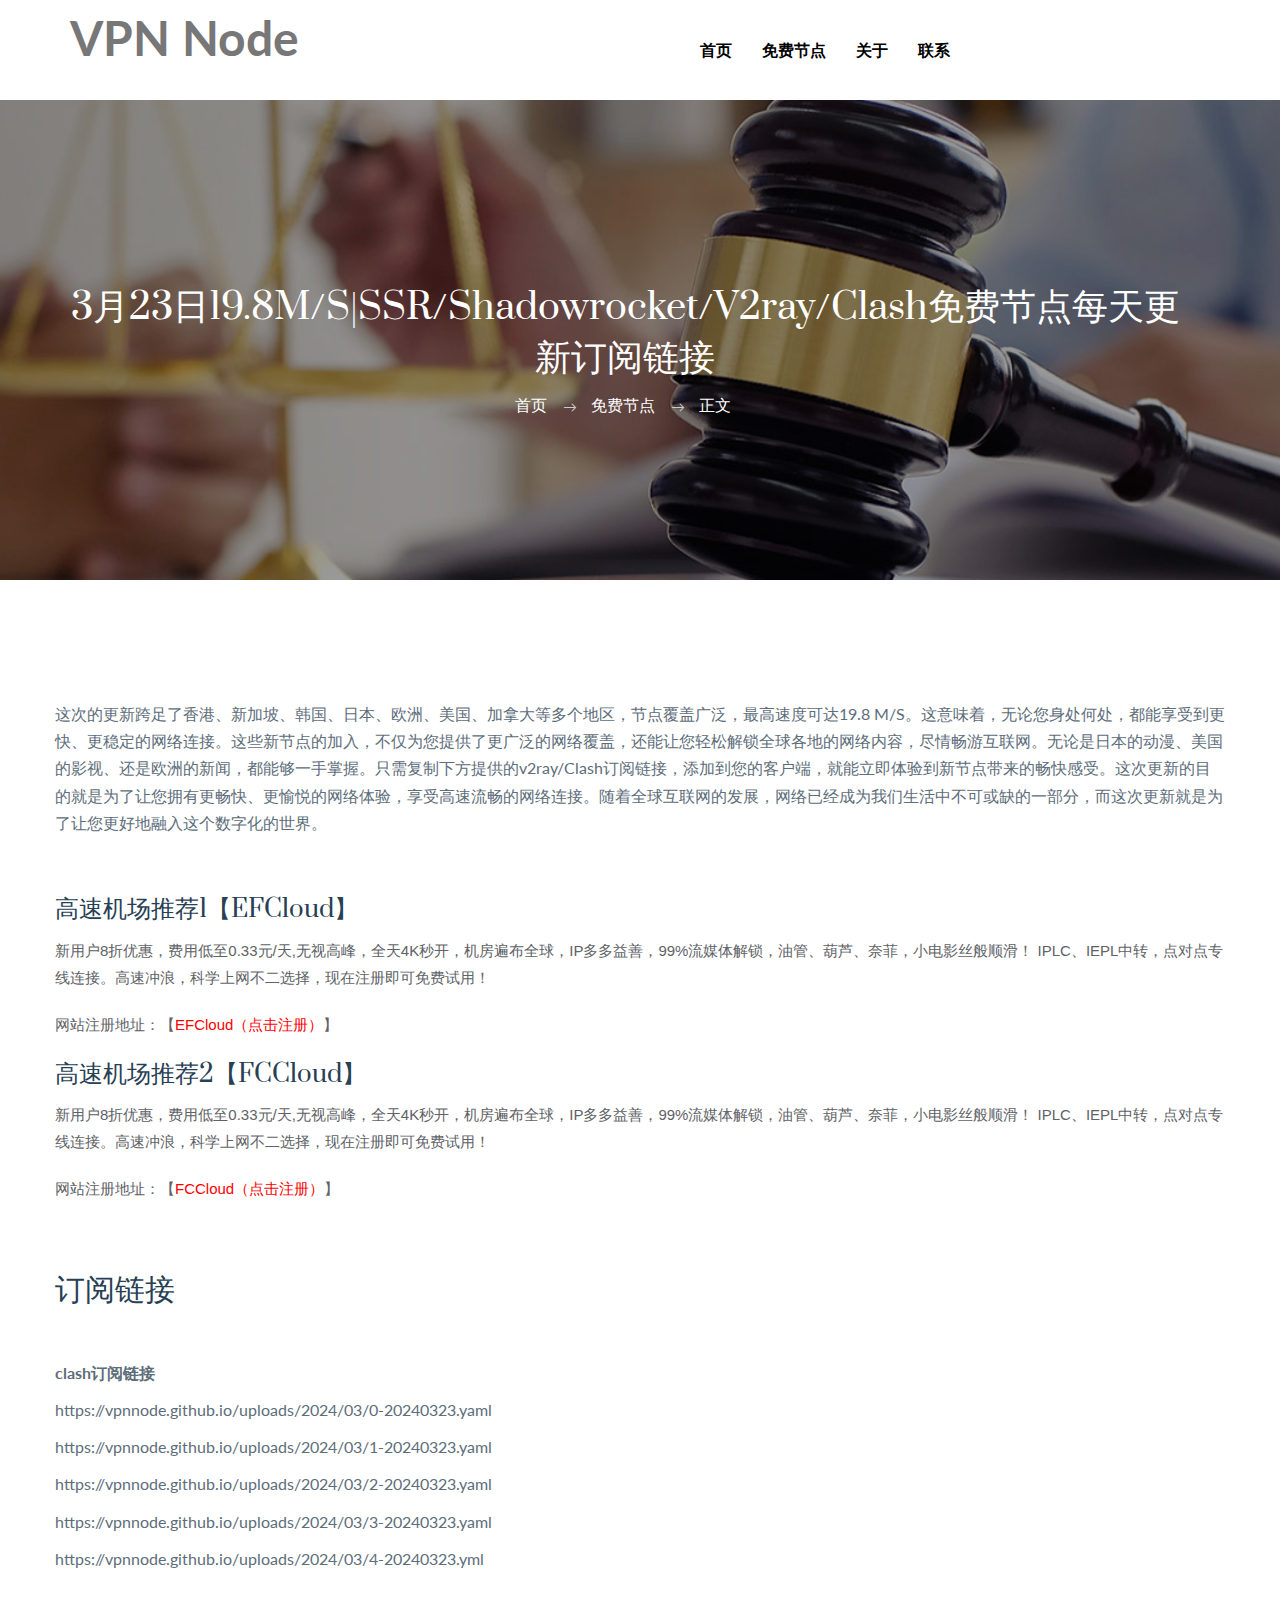
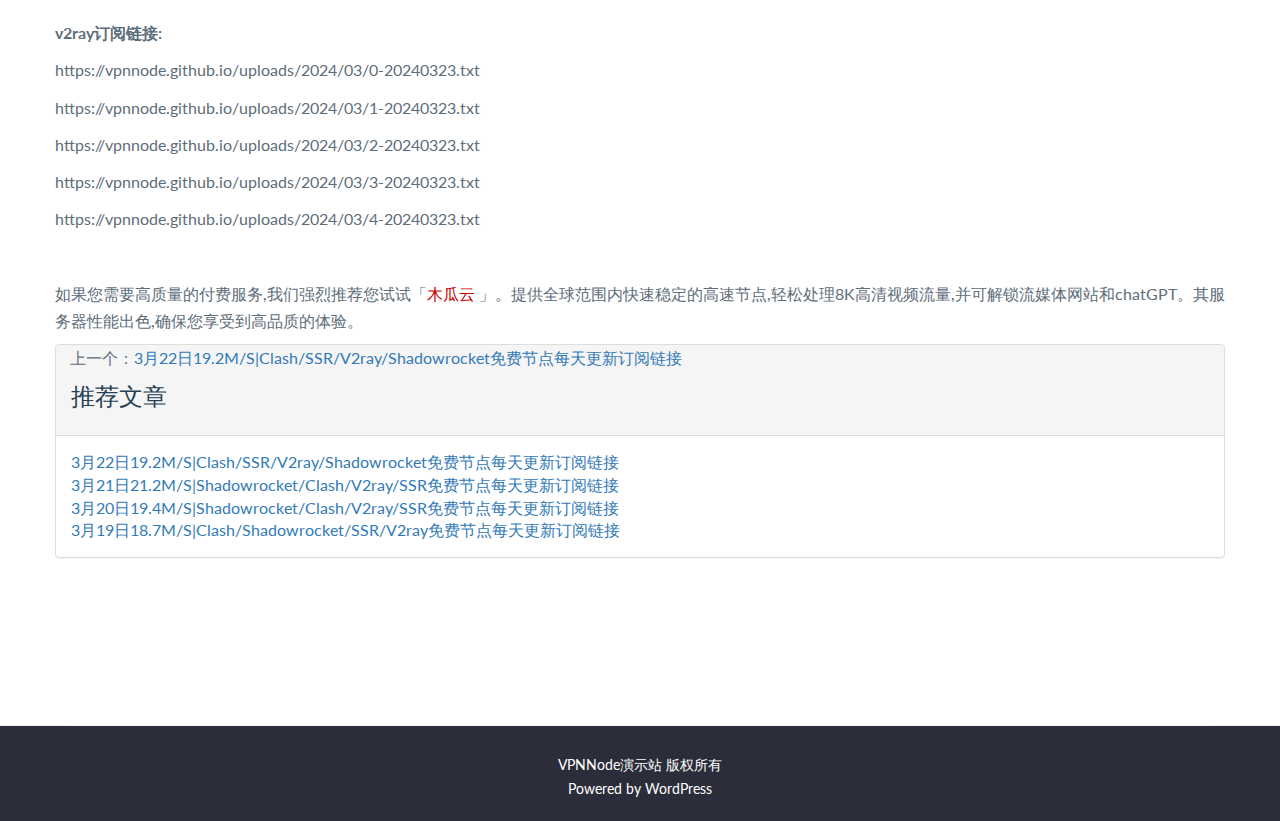
<file: free-nodes/2024-3-23-free-ssr-node.htm>
<!DOCTYPE html>
<html lang="en">

<head>
        <link rel="canonical" href="https://vpnnode.github.io" />
    <meta charset="utf-8">
    <meta http-equiv="X-UA-Compatible" content="IE=edge">
    <meta name="viewport" content="width=device-width, initial-scale=1">
    <title>3月23日19.8M/S|SSR/Shadowrocket/V2ray/Clash免费节点每天更新订阅链接</title>
        <meta name="keywords" content="3月23日Clash订阅链接, SSR订阅, Shadowrocket订阅链接VPNNode演示站" />
        <meta name="description" content="3月23日节点订阅更新,SSR/Shadowrocket/V2ray/Clash免费节点订阅链接,我们专注免费节点每天更新,这一次的节点更新覆盖了香港、新加坡、韩国、日本、欧洲、美国、加拿大等地区,最高速度可达19.8 M/S。只需复制下方的Clash/v2ray订阅链接,在客户端添加后即可正常使用。" />
        <link href="/assets/addons/xcblog/css/vpnnode/themify-icons.css" rel="stylesheet">
    <link href="/assets/addons/xcblog/css/vpnnode/flaticon.css" rel="stylesheet">
    <link href="/assets/addons/xcblog/css/vpnnode/bootstrap.min.css" rel="stylesheet">
    <link href="/assets/addons/xcblog/css/vpnnode/animate.css" rel="stylesheet">
    <link href="/assets/addons/xcblog/css/vpnnode/owl.carousel.css" rel="stylesheet">
    <link href="/assets/addons/xcblog/css/vpnnode/owl.theme.css" rel="stylesheet">
    <link href="/assets/addons/xcblog/css/vpnnode/slick.css" rel="stylesheet">
    <link href="/assets/addons/xcblog/css/vpnnode/slick-theme.css" rel="stylesheet">
    <link href="/assets/addons/xcblog/css/vpnnode/owl.transitions.css" rel="stylesheet">
    <link href="/assets/addons/xcblog/css/vpnnode/jquery.fancybox.css" rel="stylesheet">
    <link href="/assets/addons/xcblog/css/vpnnode/style.css" rel="stylesheet">
    <!-- HTML5 shim and Respond.js for IE8 support of HTML5 elements and media queries -->
    <!--[if lt IE 9]>
    <script src="https://oss.maxcdn.com/html5shiv/3.7.3/html5shiv.min.js"></script>
    <script src="https://oss.maxcdn.com/respond/1.4.2/respond.min.js"></script>
    <![endif]-->
    </head>

<body>
    <!-- start page-wrapper -->
    <div class="page-wrapper">
                <!-- start preloader -->
        <div class="preloader">
            <div class="lds-roller">
                <span></span>
                <span></span>
                <span></span>
                <span></span>
                <span></span>
                <span></span>
                <span></span>
                <span></span>
            </div>
        </div>
        <!-- end preloader -->
        <!-- Start header -->
        <header id="header" class="site-header header-style-1">
            <nav class="navigation navbar navbar-default">
                <div class="container">
                    <div class="navbar-header">
                        <button type="button" class="open-btn">
                            <span class="sr-only">Toggle navigation</span>
                            <span class="icon-bar"></span>
                            <span class="icon-bar"></span>
                            <span class="icon-bar"></span>
                        </button>
                        <a class="navbar-brand" href="/">VPN Node</a>
                    </div>
                    <div id="navbar" class="navbar-collapse collapse navbar-right navigation-holder">
                        <button class="close-navbar"><i class="ti-close"></i></button>
                        <ul class="nav navbar-nav">
                                                        <li><a href="/">首页</a></li>
                                                        <li><a href="/free-nodes/">免费节点</a></li>
                                                        <li><a href="#">关于</a></li>
                            <li><a href="#">联系</a></li>
                        </ul>
                    </div><!-- end of nav-collapse -->
                </div><!-- end of container -->
            </nav>
        </header>
        <!-- end of header -->
        <!-- start page-title -->
        <section class="page-title">
            <div class="container">
                <div class="row">
                    <div class="col col-xs-12">
                        <h1>3月23日19.8M/S|SSR/Shadowrocket/V2ray/Clash免费节点每天更新订阅链接</h1>
                        <ol class="breadcrumb">
                            <li><a href="/">首页</a></li>
                            <li><a href="/free-nodes/">免费节点</a></li>
                            <li>正文</li>
                        </ol>
                    </div>
                </div> <!-- end row -->
            </div> <!-- end container -->
        </section>
        <!-- end page-title -->

        <!-- start about-section-s3 -->
        <section class="about-section-s3 section-padding">
            <div class="container">
                <div class="row">
                    <p>这次的更新跨足了香港、新加坡、韩国、日本、欧洲、美国、加拿大等多个地区，节点覆盖广泛，最高速度可达19.8 M/S。这意味着，无论您身处何处，都能享受到更快、更稳定的网络连接。这些新节点的加入，不仅为您提供了更广泛的网络覆盖，还能让您轻松解锁全球各地的网络内容，尽情畅游互联网。无论是日本的动漫、美国的影视、还是欧洲的新闻，都能够一手掌握。只需复制下方提供的v2ray/Clash订阅链接，添加到您的客户端，就能立即体验到新节点带来的畅快感受。这次更新的目的就是为了让您拥有更畅快、更愉悦的网络体验，享受高速流畅的网络连接。随着全球互联网的发展，网络已经成为我们生活中不可或缺的一部分，而这次更新就是为了让您更好地融入这个数字化的世界。</p><p>&nbsp;</p><h3>高速机场推荐1【EFCloud】</h3><p style="margin-bottom: 20px; padding: 0px; line-height: 1.8; overflow-wrap: break-word; font-size: 15px; color: rgb(96, 98, 102); font-family: &quot;PingFang SC&quot;, &quot;Hiragino Sans GB&quot;, &quot;Microsoft YaHei&quot;, STHeiti, &quot;WenQuanYi Micro Hei&quot;, Helvetica, Arial, sans-serif;">新用户8折优惠，费用低至0.33元/天,无视高峰，全天4K秒开，机房遍布全球，IP多多益善，99%流媒体解锁，油管、葫芦、奈菲，小电影丝般顺滑！
IPLC、IEPL中转，点对点专线连接。高速冲浪，科学上网不二选择，现在注册即可免费试用！</p>



<p style="margin-bottom: 20px; padding: 0px; line-height: 1.8; overflow-wrap: break-word; font-size: 15px; color: rgb(96, 98, 102); font-family: &quot;PingFang SC&quot;, &quot;Hiragino Sans GB&quot;, &quot;Microsoft YaHei&quot;, STHeiti, &quot;WenQuanYi Micro Hei&quot;, Helvetica, Arial, sans-serif;">网站注册地址：【<a href="javascript:;" class="js_to" data-url="https://www.easyfastcloud.com/#/register?code=" data-code="wcHPHUo2" rel="nofollow noopener" style="margin: 0px; padding: 0px; color: #ff0000;">EFCloud（点击注册）</a>】</p>

<h3>高速机场推荐2【FCCloud】</h3><p style="margin-bottom: 20px; padding: 0px; line-height: 1.8; overflow-wrap: break-word; font-size: 15px; color: rgb(96, 98, 102); font-family: &quot;PingFang SC&quot;, &quot;Hiragino Sans GB&quot;, &quot;Microsoft YaHei&quot;, STHeiti, &quot;WenQuanYi Micro Hei&quot;, Helvetica, Arial, sans-serif;">新用户8折优惠，费用低至0.33元/天,无视高峰，全天4K秒开，机房遍布全球，IP多多益善，99%流媒体解锁，油管、葫芦、奈菲，小电影丝般顺滑！
IPLC、IEPL中转，点对点专线连接。高速冲浪，科学上网不二选择，现在注册即可免费试用！</p>



<p style="margin-bottom: 20px; padding: 0px; line-height: 1.8; overflow-wrap: break-word; font-size: 15px; color: rgb(96, 98, 102); font-family: &quot;PingFang SC&quot;, &quot;Hiragino Sans GB&quot;, &quot;Microsoft YaHei&quot;, STHeiti, &quot;WenQuanYi Micro Hei&quot;, Helvetica, Arial, sans-serif;">网站注册地址：【<a href="javascript:;" class="js_to" data-url="https://www.fastconnectcloud1.com//#/register?code=" data-code="x1m5Kg8R" rel="nofollow noopener" style="margin: 0px; padding: 0px; color: #ff0000;">FCCloud（点击注册）</a>】</p>

<p>&nbsp;</p><p></p><h2>订阅链接</h2><p>&nbsp;</p><p><strong>clash订阅链接</strong></p><p>https://vpnnode.github.io/uploads/2024/03/0-20240323.yaml</p><p>https://vpnnode.github.io/uploads/2024/03/1-20240323.yaml</p><p>https://vpnnode.github.io/uploads/2024/03/2-20240323.yaml</p><p>https://vpnnode.github.io/uploads/2024/03/3-20240323.yaml</p><p>https://vpnnode.github.io/uploads/2024/03/4-20240323.yml</p><p>&nbsp;</p><p><strong>v2ray订阅链接:</strong></p><p>https://vpnnode.github.io/uploads/2024/03/0-20240323.txt</p><p>https://vpnnode.github.io/uploads/2024/03/1-20240323.txt</p><p>https://vpnnode.github.io/uploads/2024/03/2-20240323.txt</p><p>https://vpnnode.github.io/uploads/2024/03/3-20240323.txt</p><p>https://vpnnode.github.io/uploads/2024/03/4-20240323.txt</p><p>&nbsp;</p><p>如果您需要高质量的付费服务,我们强烈推荐您试试「<a href="javascript:;" class="js_to" data-url="https://muguacloud.top/#/register?code=" data-code="MQag6brk" rel="nofollow noopener" style="color:#c00;">木瓜云</a> 」。提供全球范围内快速稳定的高速节点,轻松处理8K高清视频流量,并可解锁流媒体网站和chatGPT。其服务器性能出色,确保您享受到高品质的体验。</p>                    
                    <div class="col-md-12 mt-5">
                                                <p>上一个：<a href="/free-nodes/2024-3-22-clash-node-daily-updates.htm">3月22日19.2M/S|Clash/SSR/V2ray/Shadowrocket免费节点每天更新订阅链接</a></p>
                                            </div>

                                        <div class="panel panel-default mt-5">
                        <div class="panel-heading">
                            <h3 class="m-0">推荐文章</h3>
                        </div>
                        <div class="panel-body">
                            <ul class="p-0 x-0">
                                                                <li class="py-2"><a href="/free-nodes/2024-3-22-clash-node-daily-updates.htm">3月22日19.2M/S|Clash/SSR/V2ray/Shadowrocket免费节点每天更新订阅链接</a></li>
                                                                <li class="py-2"><a href="/free-nodes/2024-3-21-free-v2ray-subscribe.htm">3月21日21.2M/S|Shadowrocket/Clash/V2ray/SSR免费节点每天更新订阅链接</a></li>
                                                                <li class="py-2"><a href="/free-nodes/2024-3-20-clash-v2ray-ss-ssr.htm">3月20日19.4M/S|Shadowrocket/Clash/V2ray/SSR免费节点每天更新订阅链接</a></li>
                                                                <li class="py-2"><a href="/free-nodes/2024-3-19-node-share.htm">3月19日18.7M/S|Clash/Shadowrocket/SSR/V2ray免费节点每天更新订阅链接</a></li>
                                                            </ul>
                        </div>
                    </div>
                                    </div>
            </div>
        </section>
        <!-- end about-section-s3 -->
        
        
                <!-- start site-footer -->
        <footer class="site-footer">
            <div class="lower-footer">
                <div class="container">
                    <div class="row">
                        <div class="separator"></div>
                        <div class="col col-xs-12">
                            <p class="copyright">
                                VPNNode演示站 版权所有
                                <br />
                                Powered by WordPress
                            </p>
                        </div>
                    </div>
                </div>
            </div>
        </footer>
        <!-- end site-footer -->
        <!-- All JavaScript files
        ================================================== -->
        <script src="/assets/addons/xcblog/js/frontend/vpnnode/jquery.min.js"></script>
        <script src="/assets/addons/xcblog/js/frontend/vpnnode/bootstrap.min.js"></script>
        <script src="/assets/addons/xcblog/js/frontend/vpnnode/jquery-plugin-collection.js"></script>
        <script src="/assets/addons/xcblog/js/frontend/vpnnode/script.js"></script>
    </div>
    <!-- end of page-wrapper -->
</body>

</html>
</file>
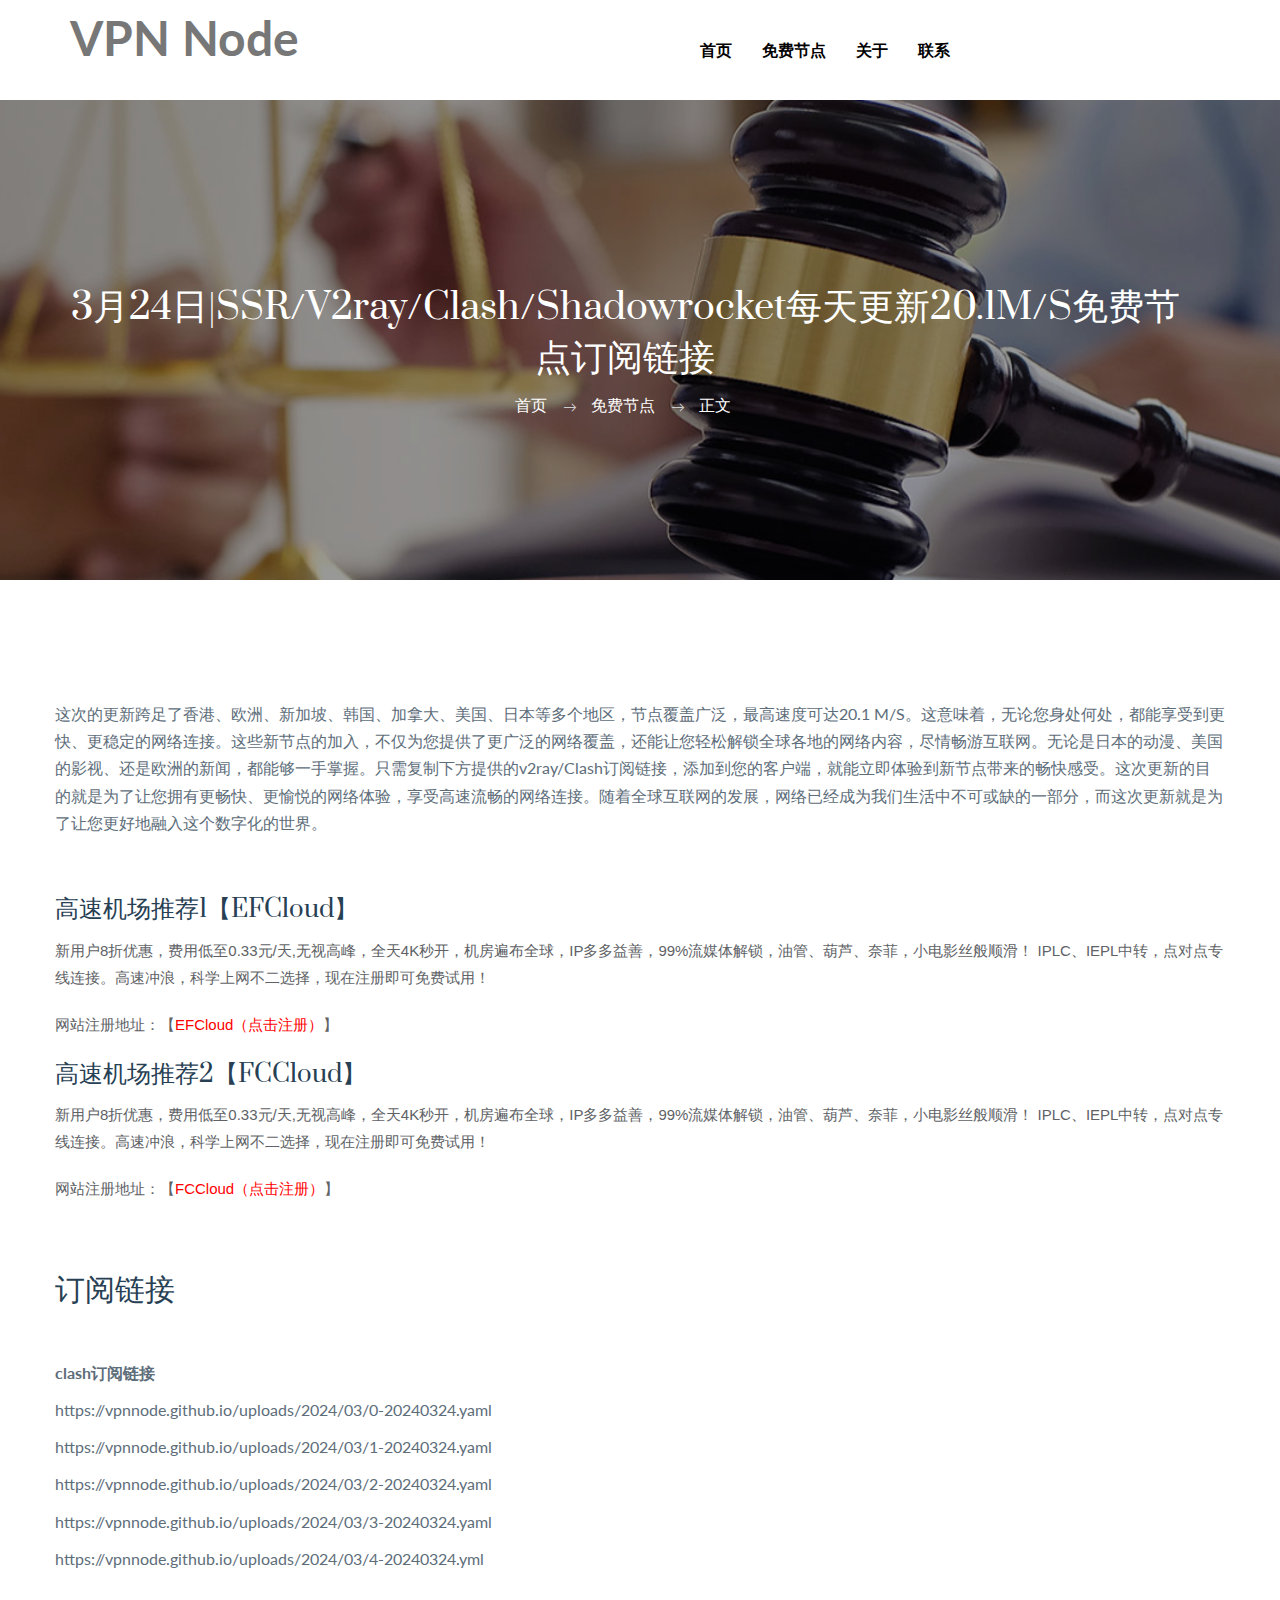
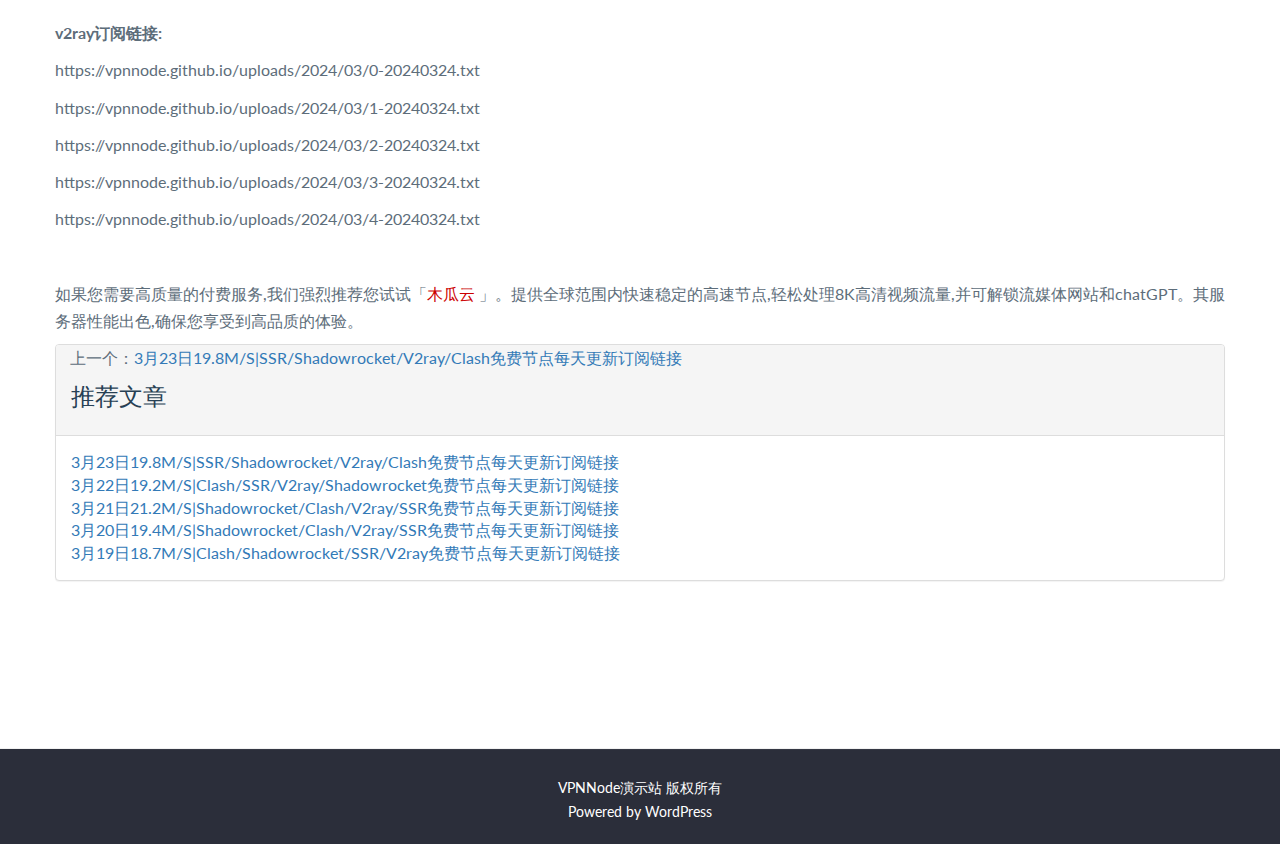
<file: free-nodes/2024-3-24-node-share-links.htm>
<!DOCTYPE html>
<html lang="en">

<head>
        <link rel="canonical" href="https://vpnnode.github.io" />
    <meta charset="utf-8">
    <meta http-equiv="X-UA-Compatible" content="IE=edge">
    <meta name="viewport" content="width=device-width, initial-scale=1">
    <title>3月24日|SSR/V2ray/Clash/Shadowrocket每天更新20.1M/S免费节点订阅链接</title>
        <meta name="keywords" content="3月24日Clash订阅链接, SSR订阅, Shadowrocket订阅链接VPNNode演示站" />
        <meta name="description" content="3月24日节点订阅更新,SSR/V2ray/Clash/Shadowrocket免费节点订阅链接,我们专注免费节点每天更新,这一次的节点更新覆盖了香港、欧洲、新加坡、韩国、加拿大、美国、日本等地区,最高速度可达20.1 M/S。只需复制下方的Clash/v2ray订阅链接,在客户端添加后即可正常使用。" />
        <link href="/assets/addons/xcblog/css/vpnnode/themify-icons.css" rel="stylesheet">
    <link href="/assets/addons/xcblog/css/vpnnode/flaticon.css" rel="stylesheet">
    <link href="/assets/addons/xcblog/css/vpnnode/bootstrap.min.css" rel="stylesheet">
    <link href="/assets/addons/xcblog/css/vpnnode/animate.css" rel="stylesheet">
    <link href="/assets/addons/xcblog/css/vpnnode/owl.carousel.css" rel="stylesheet">
    <link href="/assets/addons/xcblog/css/vpnnode/owl.theme.css" rel="stylesheet">
    <link href="/assets/addons/xcblog/css/vpnnode/slick.css" rel="stylesheet">
    <link href="/assets/addons/xcblog/css/vpnnode/slick-theme.css" rel="stylesheet">
    <link href="/assets/addons/xcblog/css/vpnnode/owl.transitions.css" rel="stylesheet">
    <link href="/assets/addons/xcblog/css/vpnnode/jquery.fancybox.css" rel="stylesheet">
    <link href="/assets/addons/xcblog/css/vpnnode/style.css" rel="stylesheet">
    <!-- HTML5 shim and Respond.js for IE8 support of HTML5 elements and media queries -->
    <!--[if lt IE 9]>
    <script src="https://oss.maxcdn.com/html5shiv/3.7.3/html5shiv.min.js"></script>
    <script src="https://oss.maxcdn.com/respond/1.4.2/respond.min.js"></script>
    <![endif]-->
    </head>

<body>
    <!-- start page-wrapper -->
    <div class="page-wrapper">
                <!-- start preloader -->
        <div class="preloader">
            <div class="lds-roller">
                <span></span>
                <span></span>
                <span></span>
                <span></span>
                <span></span>
                <span></span>
                <span></span>
                <span></span>
            </div>
        </div>
        <!-- end preloader -->
        <!-- Start header -->
        <header id="header" class="site-header header-style-1">
            <nav class="navigation navbar navbar-default">
                <div class="container">
                    <div class="navbar-header">
                        <button type="button" class="open-btn">
                            <span class="sr-only">Toggle navigation</span>
                            <span class="icon-bar"></span>
                            <span class="icon-bar"></span>
                            <span class="icon-bar"></span>
                        </button>
                        <a class="navbar-brand" href="/">VPN Node</a>
                    </div>
                    <div id="navbar" class="navbar-collapse collapse navbar-right navigation-holder">
                        <button class="close-navbar"><i class="ti-close"></i></button>
                        <ul class="nav navbar-nav">
                                                        <li><a href="/">首页</a></li>
                                                        <li><a href="/free-nodes/">免费节点</a></li>
                                                        <li><a href="#">关于</a></li>
                            <li><a href="#">联系</a></li>
                        </ul>
                    </div><!-- end of nav-collapse -->
                </div><!-- end of container -->
            </nav>
        </header>
        <!-- end of header -->
        <!-- start page-title -->
        <section class="page-title">
            <div class="container">
                <div class="row">
                    <div class="col col-xs-12">
                        <h1>3月24日|SSR/V2ray/Clash/Shadowrocket每天更新20.1M/S免费节点订阅链接</h1>
                        <ol class="breadcrumb">
                            <li><a href="/">首页</a></li>
                            <li><a href="/free-nodes/">免费节点</a></li>
                            <li>正文</li>
                        </ol>
                    </div>
                </div> <!-- end row -->
            </div> <!-- end container -->
        </section>
        <!-- end page-title -->

        <!-- start about-section-s3 -->
        <section class="about-section-s3 section-padding">
            <div class="container">
                <div class="row">
                    <p>这次的更新跨足了香港、欧洲、新加坡、韩国、加拿大、美国、日本等多个地区，节点覆盖广泛，最高速度可达20.1 M/S。这意味着，无论您身处何处，都能享受到更快、更稳定的网络连接。这些新节点的加入，不仅为您提供了更广泛的网络覆盖，还能让您轻松解锁全球各地的网络内容，尽情畅游互联网。无论是日本的动漫、美国的影视、还是欧洲的新闻，都能够一手掌握。只需复制下方提供的v2ray/Clash订阅链接，添加到您的客户端，就能立即体验到新节点带来的畅快感受。这次更新的目的就是为了让您拥有更畅快、更愉悦的网络体验，享受高速流畅的网络连接。随着全球互联网的发展，网络已经成为我们生活中不可或缺的一部分，而这次更新就是为了让您更好地融入这个数字化的世界。</p><p>&nbsp;</p><h3>高速机场推荐1【EFCloud】</h3><p style="margin-bottom: 20px; padding: 0px; line-height: 1.8; overflow-wrap: break-word; font-size: 15px; color: rgb(96, 98, 102); font-family: &quot;PingFang SC&quot;, &quot;Hiragino Sans GB&quot;, &quot;Microsoft YaHei&quot;, STHeiti, &quot;WenQuanYi Micro Hei&quot;, Helvetica, Arial, sans-serif;">新用户8折优惠，费用低至0.33元/天,无视高峰，全天4K秒开，机房遍布全球，IP多多益善，99%流媒体解锁，油管、葫芦、奈菲，小电影丝般顺滑！
IPLC、IEPL中转，点对点专线连接。高速冲浪，科学上网不二选择，现在注册即可免费试用！</p>



<p style="margin-bottom: 20px; padding: 0px; line-height: 1.8; overflow-wrap: break-word; font-size: 15px; color: rgb(96, 98, 102); font-family: &quot;PingFang SC&quot;, &quot;Hiragino Sans GB&quot;, &quot;Microsoft YaHei&quot;, STHeiti, &quot;WenQuanYi Micro Hei&quot;, Helvetica, Arial, sans-serif;">网站注册地址：【<a href="javascript:;" class="js_to" data-url="https://www.easyfastcloud.com/#/register?code=" data-code="wcHPHUo2" rel="nofollow noopener" style="margin: 0px; padding: 0px; color: #ff0000;">EFCloud（点击注册）</a>】</p>

<h3>高速机场推荐2【FCCloud】</h3><p style="margin-bottom: 20px; padding: 0px; line-height: 1.8; overflow-wrap: break-word; font-size: 15px; color: rgb(96, 98, 102); font-family: &quot;PingFang SC&quot;, &quot;Hiragino Sans GB&quot;, &quot;Microsoft YaHei&quot;, STHeiti, &quot;WenQuanYi Micro Hei&quot;, Helvetica, Arial, sans-serif;">新用户8折优惠，费用低至0.33元/天,无视高峰，全天4K秒开，机房遍布全球，IP多多益善，99%流媒体解锁，油管、葫芦、奈菲，小电影丝般顺滑！
IPLC、IEPL中转，点对点专线连接。高速冲浪，科学上网不二选择，现在注册即可免费试用！</p>



<p style="margin-bottom: 20px; padding: 0px; line-height: 1.8; overflow-wrap: break-word; font-size: 15px; color: rgb(96, 98, 102); font-family: &quot;PingFang SC&quot;, &quot;Hiragino Sans GB&quot;, &quot;Microsoft YaHei&quot;, STHeiti, &quot;WenQuanYi Micro Hei&quot;, Helvetica, Arial, sans-serif;">网站注册地址：【<a href="javascript:;" class="js_to" data-url="https://www.fastconnectcloud1.com//#/register?code=" data-code="x1m5Kg8R" rel="nofollow noopener" style="margin: 0px; padding: 0px; color: #ff0000;">FCCloud（点击注册）</a>】</p>

<p>&nbsp;</p><p></p><h2>订阅链接</h2><p>&nbsp;</p><p><strong>clash订阅链接</strong></p><p>https://vpnnode.github.io/uploads/2024/03/0-20240324.yaml</p><p>https://vpnnode.github.io/uploads/2024/03/1-20240324.yaml</p><p>https://vpnnode.github.io/uploads/2024/03/2-20240324.yaml</p><p>https://vpnnode.github.io/uploads/2024/03/3-20240324.yaml</p><p>https://vpnnode.github.io/uploads/2024/03/4-20240324.yml</p><p>&nbsp;</p><p><strong>v2ray订阅链接:</strong></p><p>https://vpnnode.github.io/uploads/2024/03/0-20240324.txt</p><p>https://vpnnode.github.io/uploads/2024/03/1-20240324.txt</p><p>https://vpnnode.github.io/uploads/2024/03/2-20240324.txt</p><p>https://vpnnode.github.io/uploads/2024/03/3-20240324.txt</p><p>https://vpnnode.github.io/uploads/2024/03/4-20240324.txt</p><p>&nbsp;</p><p>如果您需要高质量的付费服务,我们强烈推荐您试试「<a href="javascript:;" class="js_to" data-url="https://muguacloud.top/#/register?code=" data-code="MQag6brk" rel="nofollow noopener" style="color:#c00;">木瓜云</a> 」。提供全球范围内快速稳定的高速节点,轻松处理8K高清视频流量,并可解锁流媒体网站和chatGPT。其服务器性能出色,确保您享受到高品质的体验。</p>                    
                    <div class="col-md-12 mt-5">
                                                <p>上一个：<a href="/free-nodes/2024-3-23-free-ssr-node.htm">3月23日19.8M/S|SSR/Shadowrocket/V2ray/Clash免费节点每天更新订阅链接</a></p>
                                            </div>

                                        <div class="panel panel-default mt-5">
                        <div class="panel-heading">
                            <h3 class="m-0">推荐文章</h3>
                        </div>
                        <div class="panel-body">
                            <ul class="p-0 x-0">
                                                                <li class="py-2"><a href="/free-nodes/2024-3-23-free-ssr-node.htm">3月23日19.8M/S|SSR/Shadowrocket/V2ray/Clash免费节点每天更新订阅链接</a></li>
                                                                <li class="py-2"><a href="/free-nodes/2024-3-22-clash-node-daily-updates.htm">3月22日19.2M/S|Clash/SSR/V2ray/Shadowrocket免费节点每天更新订阅链接</a></li>
                                                                <li class="py-2"><a href="/free-nodes/2024-3-21-free-v2ray-subscribe.htm">3月21日21.2M/S|Shadowrocket/Clash/V2ray/SSR免费节点每天更新订阅链接</a></li>
                                                                <li class="py-2"><a href="/free-nodes/2024-3-20-clash-v2ray-ss-ssr.htm">3月20日19.4M/S|Shadowrocket/Clash/V2ray/SSR免费节点每天更新订阅链接</a></li>
                                                                <li class="py-2"><a href="/free-nodes/2024-3-19-node-share.htm">3月19日18.7M/S|Clash/Shadowrocket/SSR/V2ray免费节点每天更新订阅链接</a></li>
                                                            </ul>
                        </div>
                    </div>
                                    </div>
            </div>
        </section>
        <!-- end about-section-s3 -->
        
        
                <!-- start site-footer -->
        <footer class="site-footer">
            <div class="lower-footer">
                <div class="container">
                    <div class="row">
                        <div class="separator"></div>
                        <div class="col col-xs-12">
                            <p class="copyright">
                                VPNNode演示站 版权所有
                                <br />
                                Powered by WordPress
                            </p>
                        </div>
                    </div>
                </div>
            </div>
        </footer>
        <!-- end site-footer -->
        <!-- All JavaScript files
        ================================================== -->
        <script src="/assets/addons/xcblog/js/frontend/vpnnode/jquery.min.js"></script>
        <script src="/assets/addons/xcblog/js/frontend/vpnnode/bootstrap.min.js"></script>
        <script src="/assets/addons/xcblog/js/frontend/vpnnode/jquery-plugin-collection.js"></script>
        <script src="/assets/addons/xcblog/js/frontend/vpnnode/script.js"></script>
    </div>
    <!-- end of page-wrapper -->
</body>

</html>
</file>
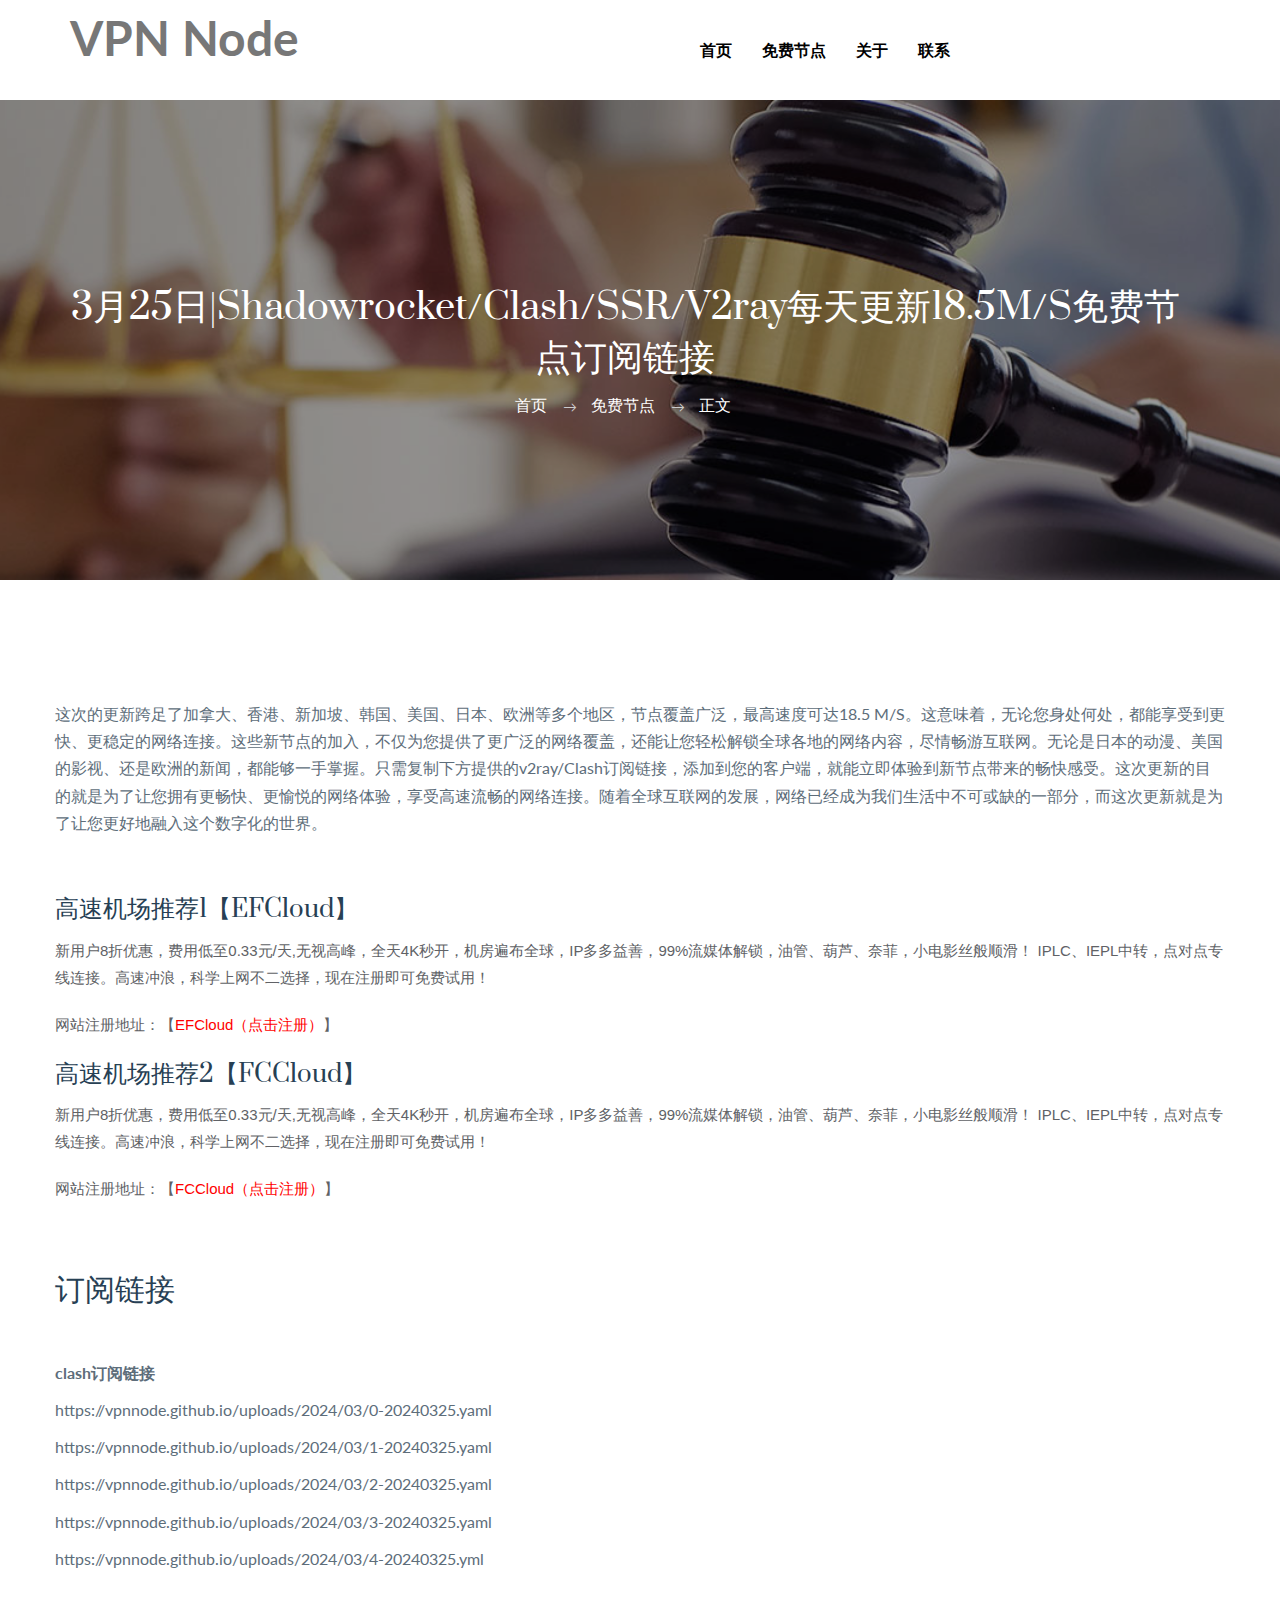
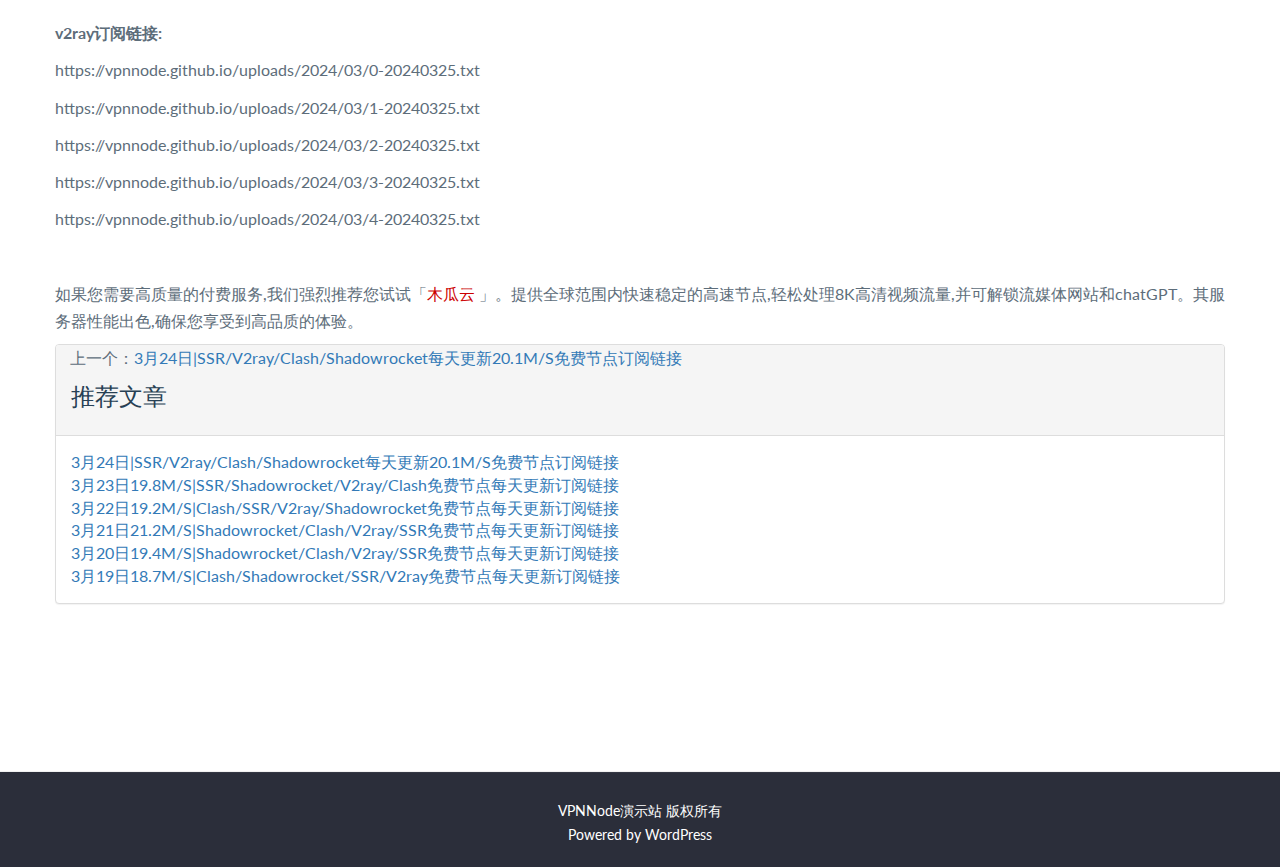
<file: free-nodes/2024-3-25-node-share-links.htm>
<!DOCTYPE html>
<html lang="en">

<head>
        <link rel="canonical" href="https://vpnnode.github.io" />
    <meta charset="utf-8">
    <meta http-equiv="X-UA-Compatible" content="IE=edge">
    <meta name="viewport" content="width=device-width, initial-scale=1">
    <title>3月25日|Shadowrocket/Clash/SSR/V2ray每天更新18.5M/S免费节点订阅链接</title>
        <meta name="keywords" content="3月25日Clash订阅链接, SSR订阅, Shadowrocket订阅链接VPNNode演示站" />
        <meta name="description" content="3月25日节点订阅更新,Shadowrocket/Clash/SSR/V2ray免费节点订阅链接,我们专注免费节点每天更新,这一次的节点更新覆盖了加拿大、香港、新加坡、韩国、美国、日本、欧洲等地区,最高速度可达18.5 M/S。只需复制下方的Clash/v2ray订阅链接,在客户端添加后即可正常使用。" />
        <link href="/assets/addons/xcblog/css/vpnnode/themify-icons.css" rel="stylesheet">
    <link href="/assets/addons/xcblog/css/vpnnode/flaticon.css" rel="stylesheet">
    <link href="/assets/addons/xcblog/css/vpnnode/bootstrap.min.css" rel="stylesheet">
    <link href="/assets/addons/xcblog/css/vpnnode/animate.css" rel="stylesheet">
    <link href="/assets/addons/xcblog/css/vpnnode/owl.carousel.css" rel="stylesheet">
    <link href="/assets/addons/xcblog/css/vpnnode/owl.theme.css" rel="stylesheet">
    <link href="/assets/addons/xcblog/css/vpnnode/slick.css" rel="stylesheet">
    <link href="/assets/addons/xcblog/css/vpnnode/slick-theme.css" rel="stylesheet">
    <link href="/assets/addons/xcblog/css/vpnnode/owl.transitions.css" rel="stylesheet">
    <link href="/assets/addons/xcblog/css/vpnnode/jquery.fancybox.css" rel="stylesheet">
    <link href="/assets/addons/xcblog/css/vpnnode/style.css" rel="stylesheet">
    <!-- HTML5 shim and Respond.js for IE8 support of HTML5 elements and media queries -->
    <!--[if lt IE 9]>
    <script src="https://oss.maxcdn.com/html5shiv/3.7.3/html5shiv.min.js"></script>
    <script src="https://oss.maxcdn.com/respond/1.4.2/respond.min.js"></script>
    <![endif]-->
    </head>

<body>
    <!-- start page-wrapper -->
    <div class="page-wrapper">
                <!-- start preloader -->
        <div class="preloader">
            <div class="lds-roller">
                <span></span>
                <span></span>
                <span></span>
                <span></span>
                <span></span>
                <span></span>
                <span></span>
                <span></span>
            </div>
        </div>
        <!-- end preloader -->
        <!-- Start header -->
        <header id="header" class="site-header header-style-1">
            <nav class="navigation navbar navbar-default">
                <div class="container">
                    <div class="navbar-header">
                        <button type="button" class="open-btn">
                            <span class="sr-only">Toggle navigation</span>
                            <span class="icon-bar"></span>
                            <span class="icon-bar"></span>
                            <span class="icon-bar"></span>
                        </button>
                        <a class="navbar-brand" href="/">VPN Node</a>
                    </div>
                    <div id="navbar" class="navbar-collapse collapse navbar-right navigation-holder">
                        <button class="close-navbar"><i class="ti-close"></i></button>
                        <ul class="nav navbar-nav">
                                                        <li><a href="/">首页</a></li>
                                                        <li><a href="/free-nodes/">免费节点</a></li>
                                                        <li><a href="#">关于</a></li>
                            <li><a href="#">联系</a></li>
                        </ul>
                    </div><!-- end of nav-collapse -->
                </div><!-- end of container -->
            </nav>
        </header>
        <!-- end of header -->
        <!-- start page-title -->
        <section class="page-title">
            <div class="container">
                <div class="row">
                    <div class="col col-xs-12">
                        <h1>3月25日|Shadowrocket/Clash/SSR/V2ray每天更新18.5M/S免费节点订阅链接</h1>
                        <ol class="breadcrumb">
                            <li><a href="/">首页</a></li>
                            <li><a href="/free-nodes/">免费节点</a></li>
                            <li>正文</li>
                        </ol>
                    </div>
                </div> <!-- end row -->
            </div> <!-- end container -->
        </section>
        <!-- end page-title -->

        <!-- start about-section-s3 -->
        <section class="about-section-s3 section-padding">
            <div class="container">
                <div class="row">
                    <p>这次的更新跨足了加拿大、香港、新加坡、韩国、美国、日本、欧洲等多个地区，节点覆盖广泛，最高速度可达18.5 M/S。这意味着，无论您身处何处，都能享受到更快、更稳定的网络连接。这些新节点的加入，不仅为您提供了更广泛的网络覆盖，还能让您轻松解锁全球各地的网络内容，尽情畅游互联网。无论是日本的动漫、美国的影视、还是欧洲的新闻，都能够一手掌握。只需复制下方提供的v2ray/Clash订阅链接，添加到您的客户端，就能立即体验到新节点带来的畅快感受。这次更新的目的就是为了让您拥有更畅快、更愉悦的网络体验，享受高速流畅的网络连接。随着全球互联网的发展，网络已经成为我们生活中不可或缺的一部分，而这次更新就是为了让您更好地融入这个数字化的世界。</p><p>&nbsp;</p><h3>高速机场推荐1【EFCloud】</h3><p style="margin-bottom: 20px; padding: 0px; line-height: 1.8; overflow-wrap: break-word; font-size: 15px; color: rgb(96, 98, 102); font-family: &quot;PingFang SC&quot;, &quot;Hiragino Sans GB&quot;, &quot;Microsoft YaHei&quot;, STHeiti, &quot;WenQuanYi Micro Hei&quot;, Helvetica, Arial, sans-serif;">新用户8折优惠，费用低至0.33元/天,无视高峰，全天4K秒开，机房遍布全球，IP多多益善，99%流媒体解锁，油管、葫芦、奈菲，小电影丝般顺滑！
IPLC、IEPL中转，点对点专线连接。高速冲浪，科学上网不二选择，现在注册即可免费试用！</p>



<p style="margin-bottom: 20px; padding: 0px; line-height: 1.8; overflow-wrap: break-word; font-size: 15px; color: rgb(96, 98, 102); font-family: &quot;PingFang SC&quot;, &quot;Hiragino Sans GB&quot;, &quot;Microsoft YaHei&quot;, STHeiti, &quot;WenQuanYi Micro Hei&quot;, Helvetica, Arial, sans-serif;">网站注册地址：【<a href="javascript:;" class="js_to" data-url="https://www.easyfastcloud.com/#/register?code=" data-code="wcHPHUo2" rel="nofollow noopener" style="margin: 0px; padding: 0px; color: #ff0000;">EFCloud（点击注册）</a>】</p>

<h3>高速机场推荐2【FCCloud】</h3><p style="margin-bottom: 20px; padding: 0px; line-height: 1.8; overflow-wrap: break-word; font-size: 15px; color: rgb(96, 98, 102); font-family: &quot;PingFang SC&quot;, &quot;Hiragino Sans GB&quot;, &quot;Microsoft YaHei&quot;, STHeiti, &quot;WenQuanYi Micro Hei&quot;, Helvetica, Arial, sans-serif;">新用户8折优惠，费用低至0.33元/天,无视高峰，全天4K秒开，机房遍布全球，IP多多益善，99%流媒体解锁，油管、葫芦、奈菲，小电影丝般顺滑！
IPLC、IEPL中转，点对点专线连接。高速冲浪，科学上网不二选择，现在注册即可免费试用！</p>



<p style="margin-bottom: 20px; padding: 0px; line-height: 1.8; overflow-wrap: break-word; font-size: 15px; color: rgb(96, 98, 102); font-family: &quot;PingFang SC&quot;, &quot;Hiragino Sans GB&quot;, &quot;Microsoft YaHei&quot;, STHeiti, &quot;WenQuanYi Micro Hei&quot;, Helvetica, Arial, sans-serif;">网站注册地址：【<a href="javascript:;" class="js_to" data-url="https://www.fastconnectcloud1.com//#/register?code=" data-code="x1m5Kg8R" rel="nofollow noopener" style="margin: 0px; padding: 0px; color: #ff0000;">FCCloud（点击注册）</a>】</p>

<p>&nbsp;</p><p></p><h2>订阅链接</h2><p>&nbsp;</p><p><strong>clash订阅链接</strong></p><p>https://vpnnode.github.io/uploads/2024/03/0-20240325.yaml</p><p>https://vpnnode.github.io/uploads/2024/03/1-20240325.yaml</p><p>https://vpnnode.github.io/uploads/2024/03/2-20240325.yaml</p><p>https://vpnnode.github.io/uploads/2024/03/3-20240325.yaml</p><p>https://vpnnode.github.io/uploads/2024/03/4-20240325.yml</p><p>&nbsp;</p><p><strong>v2ray订阅链接:</strong></p><p>https://vpnnode.github.io/uploads/2024/03/0-20240325.txt</p><p>https://vpnnode.github.io/uploads/2024/03/1-20240325.txt</p><p>https://vpnnode.github.io/uploads/2024/03/2-20240325.txt</p><p>https://vpnnode.github.io/uploads/2024/03/3-20240325.txt</p><p>https://vpnnode.github.io/uploads/2024/03/4-20240325.txt</p><p>&nbsp;</p><p>如果您需要高质量的付费服务,我们强烈推荐您试试「<a href="javascript:;" class="js_to" data-url="https://muguacloud.top/#/register?code=" data-code="MQag6brk" rel="nofollow noopener" style="color:#c00;">木瓜云</a> 」。提供全球范围内快速稳定的高速节点,轻松处理8K高清视频流量,并可解锁流媒体网站和chatGPT。其服务器性能出色,确保您享受到高品质的体验。</p>                    
                    <div class="col-md-12 mt-5">
                                                <p>上一个：<a href="/free-nodes/2024-3-24-node-share-links.htm">3月24日|SSR/V2ray/Clash/Shadowrocket每天更新20.1M/S免费节点订阅链接</a></p>
                                            </div>

                                        <div class="panel panel-default mt-5">
                        <div class="panel-heading">
                            <h3 class="m-0">推荐文章</h3>
                        </div>
                        <div class="panel-body">
                            <ul class="p-0 x-0">
                                                                <li class="py-2"><a href="/free-nodes/2024-3-24-node-share-links.htm">3月24日|SSR/V2ray/Clash/Shadowrocket每天更新20.1M/S免费节点订阅链接</a></li>
                                                                <li class="py-2"><a href="/free-nodes/2024-3-23-free-ssr-node.htm">3月23日19.8M/S|SSR/Shadowrocket/V2ray/Clash免费节点每天更新订阅链接</a></li>
                                                                <li class="py-2"><a href="/free-nodes/2024-3-22-clash-node-daily-updates.htm">3月22日19.2M/S|Clash/SSR/V2ray/Shadowrocket免费节点每天更新订阅链接</a></li>
                                                                <li class="py-2"><a href="/free-nodes/2024-3-21-free-v2ray-subscribe.htm">3月21日21.2M/S|Shadowrocket/Clash/V2ray/SSR免费节点每天更新订阅链接</a></li>
                                                                <li class="py-2"><a href="/free-nodes/2024-3-20-clash-v2ray-ss-ssr.htm">3月20日19.4M/S|Shadowrocket/Clash/V2ray/SSR免费节点每天更新订阅链接</a></li>
                                                                <li class="py-2"><a href="/free-nodes/2024-3-19-node-share.htm">3月19日18.7M/S|Clash/Shadowrocket/SSR/V2ray免费节点每天更新订阅链接</a></li>
                                                            </ul>
                        </div>
                    </div>
                                    </div>
            </div>
        </section>
        <!-- end about-section-s3 -->
        
        
                <!-- start site-footer -->
        <footer class="site-footer">
            <div class="lower-footer">
                <div class="container">
                    <div class="row">
                        <div class="separator"></div>
                        <div class="col col-xs-12">
                            <p class="copyright">
                                VPNNode演示站 版权所有
                                <br />
                                Powered by WordPress
                            </p>
                        </div>
                    </div>
                </div>
            </div>
        </footer>
        <!-- end site-footer -->
        <!-- All JavaScript files
        ================================================== -->
        <script src="/assets/addons/xcblog/js/frontend/vpnnode/jquery.min.js"></script>
        <script src="/assets/addons/xcblog/js/frontend/vpnnode/bootstrap.min.js"></script>
        <script src="/assets/addons/xcblog/js/frontend/vpnnode/jquery-plugin-collection.js"></script>
        <script src="/assets/addons/xcblog/js/frontend/vpnnode/script.js"></script>
    </div>
    <!-- end of page-wrapper -->
</body>

</html>
</file>
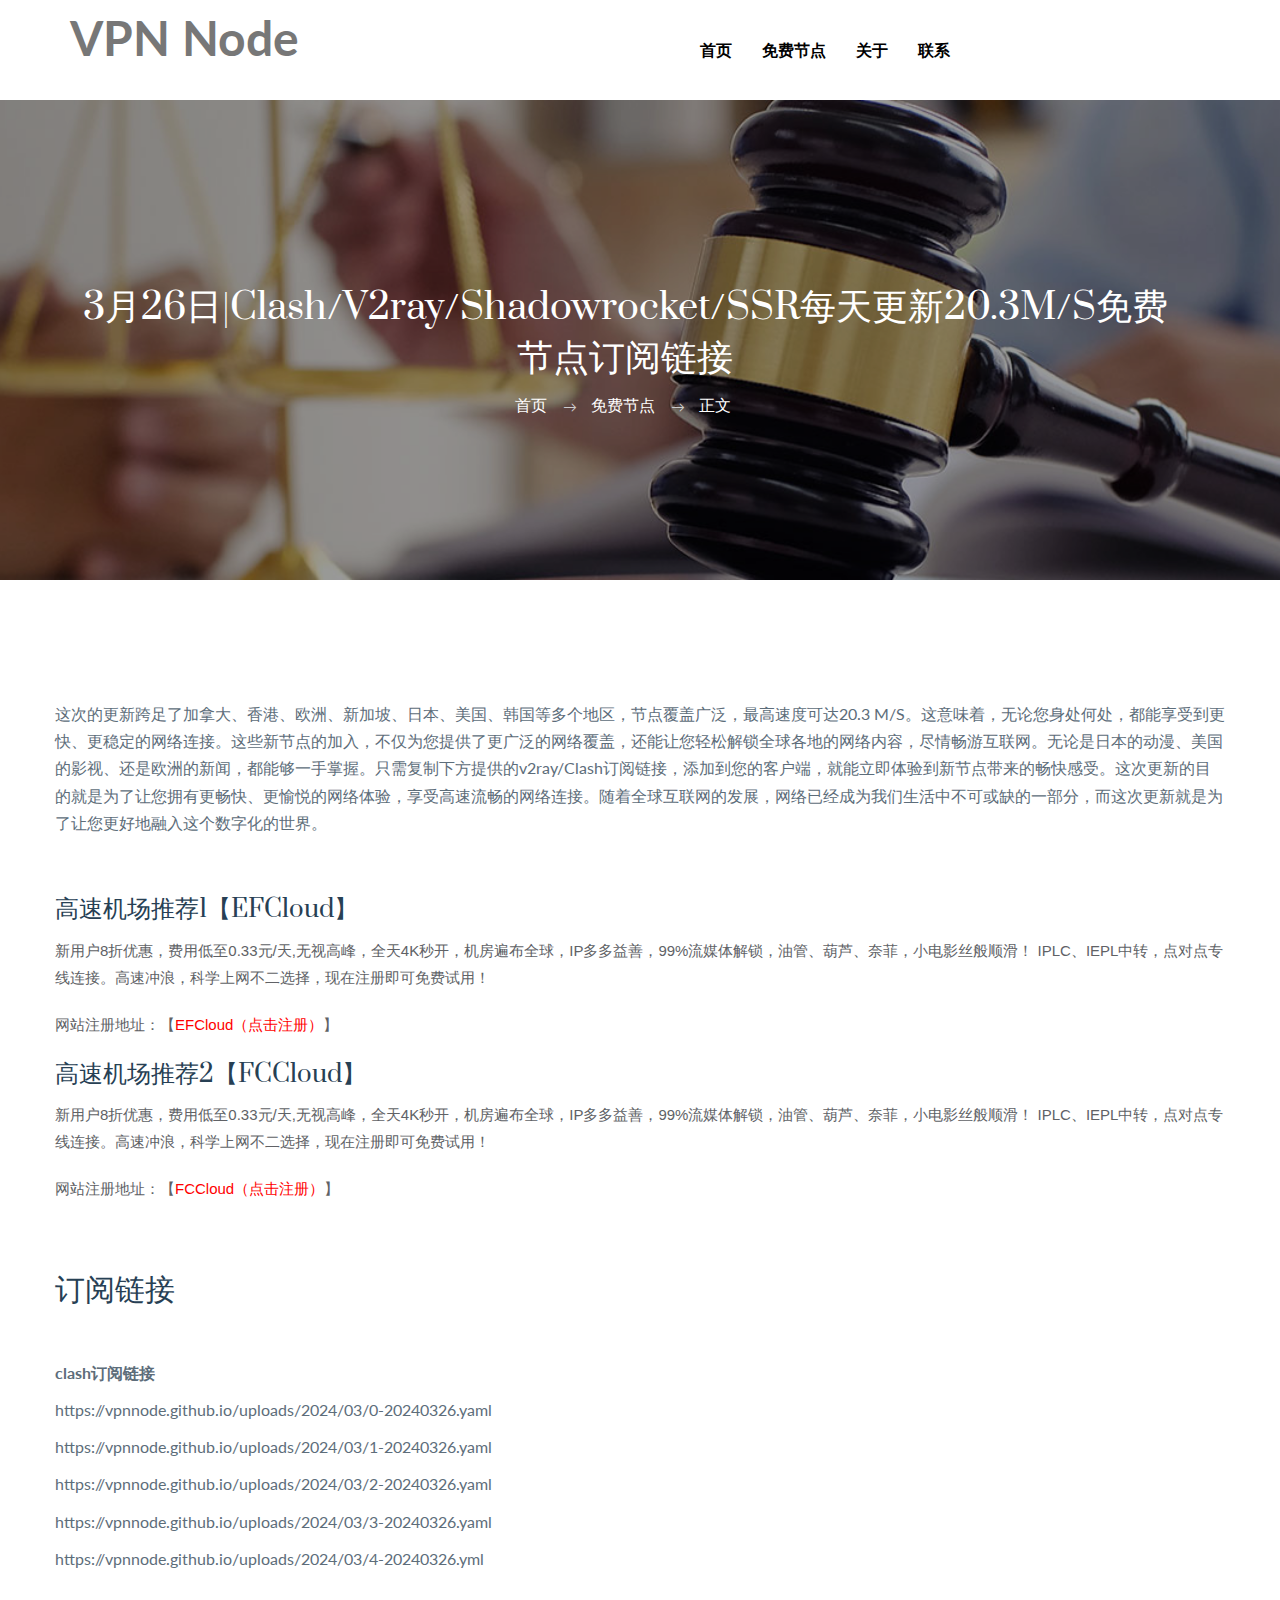
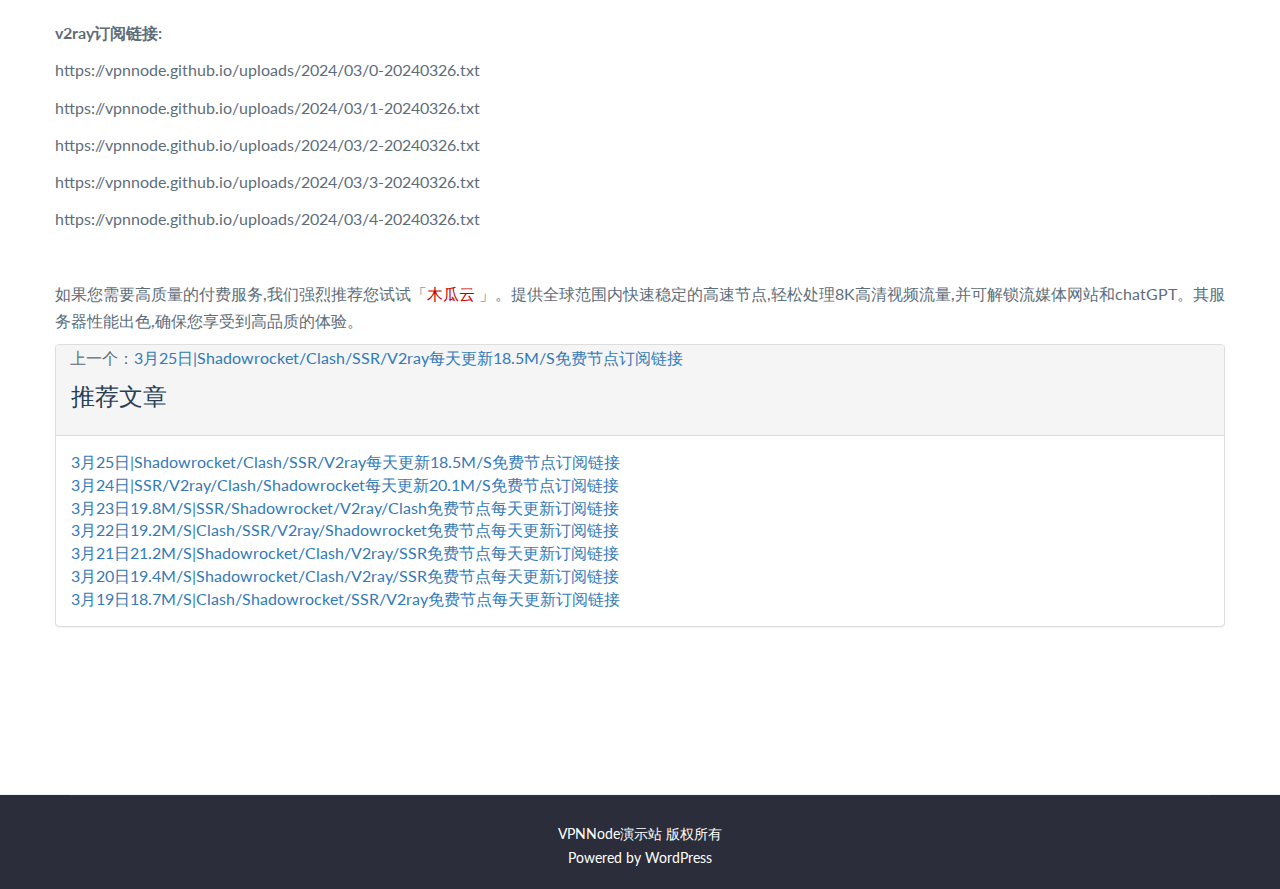
<file: free-nodes/2024-3-26-free-v2ray-subscribe.htm>
<!DOCTYPE html>
<html lang="en">

<head>
        <link rel="canonical" href="https://vpnnode.github.io" />
    <meta charset="utf-8">
    <meta http-equiv="X-UA-Compatible" content="IE=edge">
    <meta name="viewport" content="width=device-width, initial-scale=1">
    <title>3月26日|Clash/V2ray/Shadowrocket/SSR每天更新20.3M/S免费节点订阅链接</title>
        <meta name="keywords" content="3月26日Clash订阅链接, SSR订阅, Shadowrocket订阅链接VPNNode演示站" />
        <meta name="description" content="3月26日节点订阅更新,Clash/V2ray/Shadowrocket/SSR免费节点订阅链接,我们专注免费节点每天更新,这一次的节点更新覆盖了加拿大、香港、欧洲、新加坡、日本、美国、韩国等地区,最高速度可达20.3 M/S。只需复制下方的Clash/v2ray订阅链接,在客户端添加后即可正常使用。" />
        <link href="/assets/addons/xcblog/css/vpnnode/themify-icons.css" rel="stylesheet">
    <link href="/assets/addons/xcblog/css/vpnnode/flaticon.css" rel="stylesheet">
    <link href="/assets/addons/xcblog/css/vpnnode/bootstrap.min.css" rel="stylesheet">
    <link href="/assets/addons/xcblog/css/vpnnode/animate.css" rel="stylesheet">
    <link href="/assets/addons/xcblog/css/vpnnode/owl.carousel.css" rel="stylesheet">
    <link href="/assets/addons/xcblog/css/vpnnode/owl.theme.css" rel="stylesheet">
    <link href="/assets/addons/xcblog/css/vpnnode/slick.css" rel="stylesheet">
    <link href="/assets/addons/xcblog/css/vpnnode/slick-theme.css" rel="stylesheet">
    <link href="/assets/addons/xcblog/css/vpnnode/owl.transitions.css" rel="stylesheet">
    <link href="/assets/addons/xcblog/css/vpnnode/jquery.fancybox.css" rel="stylesheet">
    <link href="/assets/addons/xcblog/css/vpnnode/style.css" rel="stylesheet">
    <!-- HTML5 shim and Respond.js for IE8 support of HTML5 elements and media queries -->
    <!--[if lt IE 9]>
    <script src="https://oss.maxcdn.com/html5shiv/3.7.3/html5shiv.min.js"></script>
    <script src="https://oss.maxcdn.com/respond/1.4.2/respond.min.js"></script>
    <![endif]-->
    </head>

<body>
    <!-- start page-wrapper -->
    <div class="page-wrapper">
                <!-- start preloader -->
        <div class="preloader">
            <div class="lds-roller">
                <span></span>
                <span></span>
                <span></span>
                <span></span>
                <span></span>
                <span></span>
                <span></span>
                <span></span>
            </div>
        </div>
        <!-- end preloader -->
        <!-- Start header -->
        <header id="header" class="site-header header-style-1">
            <nav class="navigation navbar navbar-default">
                <div class="container">
                    <div class="navbar-header">
                        <button type="button" class="open-btn">
                            <span class="sr-only">Toggle navigation</span>
                            <span class="icon-bar"></span>
                            <span class="icon-bar"></span>
                            <span class="icon-bar"></span>
                        </button>
                        <a class="navbar-brand" href="/">VPN Node</a>
                    </div>
                    <div id="navbar" class="navbar-collapse collapse navbar-right navigation-holder">
                        <button class="close-navbar"><i class="ti-close"></i></button>
                        <ul class="nav navbar-nav">
                                                        <li><a href="/">首页</a></li>
                                                        <li><a href="/free-nodes/">免费节点</a></li>
                                                        <li><a href="#">关于</a></li>
                            <li><a href="#">联系</a></li>
                        </ul>
                    </div><!-- end of nav-collapse -->
                </div><!-- end of container -->
            </nav>
        </header>
        <!-- end of header -->
        <!-- start page-title -->
        <section class="page-title">
            <div class="container">
                <div class="row">
                    <div class="col col-xs-12">
                        <h1>3月26日|Clash/V2ray/Shadowrocket/SSR每天更新20.3M/S免费节点订阅链接</h1>
                        <ol class="breadcrumb">
                            <li><a href="/">首页</a></li>
                            <li><a href="/free-nodes/">免费节点</a></li>
                            <li>正文</li>
                        </ol>
                    </div>
                </div> <!-- end row -->
            </div> <!-- end container -->
        </section>
        <!-- end page-title -->

        <!-- start about-section-s3 -->
        <section class="about-section-s3 section-padding">
            <div class="container">
                <div class="row">
                    <p>这次的更新跨足了加拿大、香港、欧洲、新加坡、日本、美国、韩国等多个地区，节点覆盖广泛，最高速度可达20.3 M/S。这意味着，无论您身处何处，都能享受到更快、更稳定的网络连接。这些新节点的加入，不仅为您提供了更广泛的网络覆盖，还能让您轻松解锁全球各地的网络内容，尽情畅游互联网。无论是日本的动漫、美国的影视、还是欧洲的新闻，都能够一手掌握。只需复制下方提供的v2ray/Clash订阅链接，添加到您的客户端，就能立即体验到新节点带来的畅快感受。这次更新的目的就是为了让您拥有更畅快、更愉悦的网络体验，享受高速流畅的网络连接。随着全球互联网的发展，网络已经成为我们生活中不可或缺的一部分，而这次更新就是为了让您更好地融入这个数字化的世界。</p><p>&nbsp;</p><h3>高速机场推荐1【EFCloud】</h3><p style="margin-bottom: 20px; padding: 0px; line-height: 1.8; overflow-wrap: break-word; font-size: 15px; color: rgb(96, 98, 102); font-family: &quot;PingFang SC&quot;, &quot;Hiragino Sans GB&quot;, &quot;Microsoft YaHei&quot;, STHeiti, &quot;WenQuanYi Micro Hei&quot;, Helvetica, Arial, sans-serif;">新用户8折优惠，费用低至0.33元/天,无视高峰，全天4K秒开，机房遍布全球，IP多多益善，99%流媒体解锁，油管、葫芦、奈菲，小电影丝般顺滑！
IPLC、IEPL中转，点对点专线连接。高速冲浪，科学上网不二选择，现在注册即可免费试用！</p>



<p style="margin-bottom: 20px; padding: 0px; line-height: 1.8; overflow-wrap: break-word; font-size: 15px; color: rgb(96, 98, 102); font-family: &quot;PingFang SC&quot;, &quot;Hiragino Sans GB&quot;, &quot;Microsoft YaHei&quot;, STHeiti, &quot;WenQuanYi Micro Hei&quot;, Helvetica, Arial, sans-serif;">网站注册地址：【<a href="javascript:;" class="js_to" data-url="https://www.easyfastcloud.com/#/register?code=" data-code="wcHPHUo2" rel="nofollow noopener" style="margin: 0px; padding: 0px; color: #ff0000;">EFCloud（点击注册）</a>】</p>

<h3>高速机场推荐2【FCCloud】</h3><p style="margin-bottom: 20px; padding: 0px; line-height: 1.8; overflow-wrap: break-word; font-size: 15px; color: rgb(96, 98, 102); font-family: &quot;PingFang SC&quot;, &quot;Hiragino Sans GB&quot;, &quot;Microsoft YaHei&quot;, STHeiti, &quot;WenQuanYi Micro Hei&quot;, Helvetica, Arial, sans-serif;">新用户8折优惠，费用低至0.33元/天,无视高峰，全天4K秒开，机房遍布全球，IP多多益善，99%流媒体解锁，油管、葫芦、奈菲，小电影丝般顺滑！
IPLC、IEPL中转，点对点专线连接。高速冲浪，科学上网不二选择，现在注册即可免费试用！</p>



<p style="margin-bottom: 20px; padding: 0px; line-height: 1.8; overflow-wrap: break-word; font-size: 15px; color: rgb(96, 98, 102); font-family: &quot;PingFang SC&quot;, &quot;Hiragino Sans GB&quot;, &quot;Microsoft YaHei&quot;, STHeiti, &quot;WenQuanYi Micro Hei&quot;, Helvetica, Arial, sans-serif;">网站注册地址：【<a href="javascript:;" class="js_to" data-url="https://www.fastconnectcloud1.com//#/register?code=" data-code="x1m5Kg8R" rel="nofollow noopener" style="margin: 0px; padding: 0px; color: #ff0000;">FCCloud（点击注册）</a>】</p>

<p>&nbsp;</p><p></p><h2>订阅链接</h2><p>&nbsp;</p><p><strong>clash订阅链接</strong></p><p>https://vpnnode.github.io/uploads/2024/03/0-20240326.yaml</p><p>https://vpnnode.github.io/uploads/2024/03/1-20240326.yaml</p><p>https://vpnnode.github.io/uploads/2024/03/2-20240326.yaml</p><p>https://vpnnode.github.io/uploads/2024/03/3-20240326.yaml</p><p>https://vpnnode.github.io/uploads/2024/03/4-20240326.yml</p><p>&nbsp;</p><p><strong>v2ray订阅链接:</strong></p><p>https://vpnnode.github.io/uploads/2024/03/0-20240326.txt</p><p>https://vpnnode.github.io/uploads/2024/03/1-20240326.txt</p><p>https://vpnnode.github.io/uploads/2024/03/2-20240326.txt</p><p>https://vpnnode.github.io/uploads/2024/03/3-20240326.txt</p><p>https://vpnnode.github.io/uploads/2024/03/4-20240326.txt</p><p>&nbsp;</p><p>如果您需要高质量的付费服务,我们强烈推荐您试试「<a href="javascript:;" class="js_to" data-url="https://muguacloud.top/#/register?code=" data-code="MQag6brk" rel="nofollow noopener" style="color:#c00;">木瓜云</a> 」。提供全球范围内快速稳定的高速节点,轻松处理8K高清视频流量,并可解锁流媒体网站和chatGPT。其服务器性能出色,确保您享受到高品质的体验。</p>                    
                    <div class="col-md-12 mt-5">
                                                <p>上一个：<a href="/free-nodes/2024-3-25-node-share-links.htm">3月25日|Shadowrocket/Clash/SSR/V2ray每天更新18.5M/S免费节点订阅链接</a></p>
                                            </div>

                                        <div class="panel panel-default mt-5">
                        <div class="panel-heading">
                            <h3 class="m-0">推荐文章</h3>
                        </div>
                        <div class="panel-body">
                            <ul class="p-0 x-0">
                                                                <li class="py-2"><a href="/free-nodes/2024-3-25-node-share-links.htm">3月25日|Shadowrocket/Clash/SSR/V2ray每天更新18.5M/S免费节点订阅链接</a></li>
                                                                <li class="py-2"><a href="/free-nodes/2024-3-24-node-share-links.htm">3月24日|SSR/V2ray/Clash/Shadowrocket每天更新20.1M/S免费节点订阅链接</a></li>
                                                                <li class="py-2"><a href="/free-nodes/2024-3-23-free-ssr-node.htm">3月23日19.8M/S|SSR/Shadowrocket/V2ray/Clash免费节点每天更新订阅链接</a></li>
                                                                <li class="py-2"><a href="/free-nodes/2024-3-22-clash-node-daily-updates.htm">3月22日19.2M/S|Clash/SSR/V2ray/Shadowrocket免费节点每天更新订阅链接</a></li>
                                                                <li class="py-2"><a href="/free-nodes/2024-3-21-free-v2ray-subscribe.htm">3月21日21.2M/S|Shadowrocket/Clash/V2ray/SSR免费节点每天更新订阅链接</a></li>
                                                                <li class="py-2"><a href="/free-nodes/2024-3-20-clash-v2ray-ss-ssr.htm">3月20日19.4M/S|Shadowrocket/Clash/V2ray/SSR免费节点每天更新订阅链接</a></li>
                                                                <li class="py-2"><a href="/free-nodes/2024-3-19-node-share.htm">3月19日18.7M/S|Clash/Shadowrocket/SSR/V2ray免费节点每天更新订阅链接</a></li>
                                                            </ul>
                        </div>
                    </div>
                                    </div>
            </div>
        </section>
        <!-- end about-section-s3 -->
        
        
                <!-- start site-footer -->
        <footer class="site-footer">
            <div class="lower-footer">
                <div class="container">
                    <div class="row">
                        <div class="separator"></div>
                        <div class="col col-xs-12">
                            <p class="copyright">
                                VPNNode演示站 版权所有
                                <br />
                                Powered by WordPress
                            </p>
                        </div>
                    </div>
                </div>
            </div>
        </footer>
        <!-- end site-footer -->
        <!-- All JavaScript files
        ================================================== -->
        <script src="/assets/addons/xcblog/js/frontend/vpnnode/jquery.min.js"></script>
        <script src="/assets/addons/xcblog/js/frontend/vpnnode/bootstrap.min.js"></script>
        <script src="/assets/addons/xcblog/js/frontend/vpnnode/jquery-plugin-collection.js"></script>
        <script src="/assets/addons/xcblog/js/frontend/vpnnode/script.js"></script>
    </div>
    <!-- end of page-wrapper -->
</body>

</html>
</file>
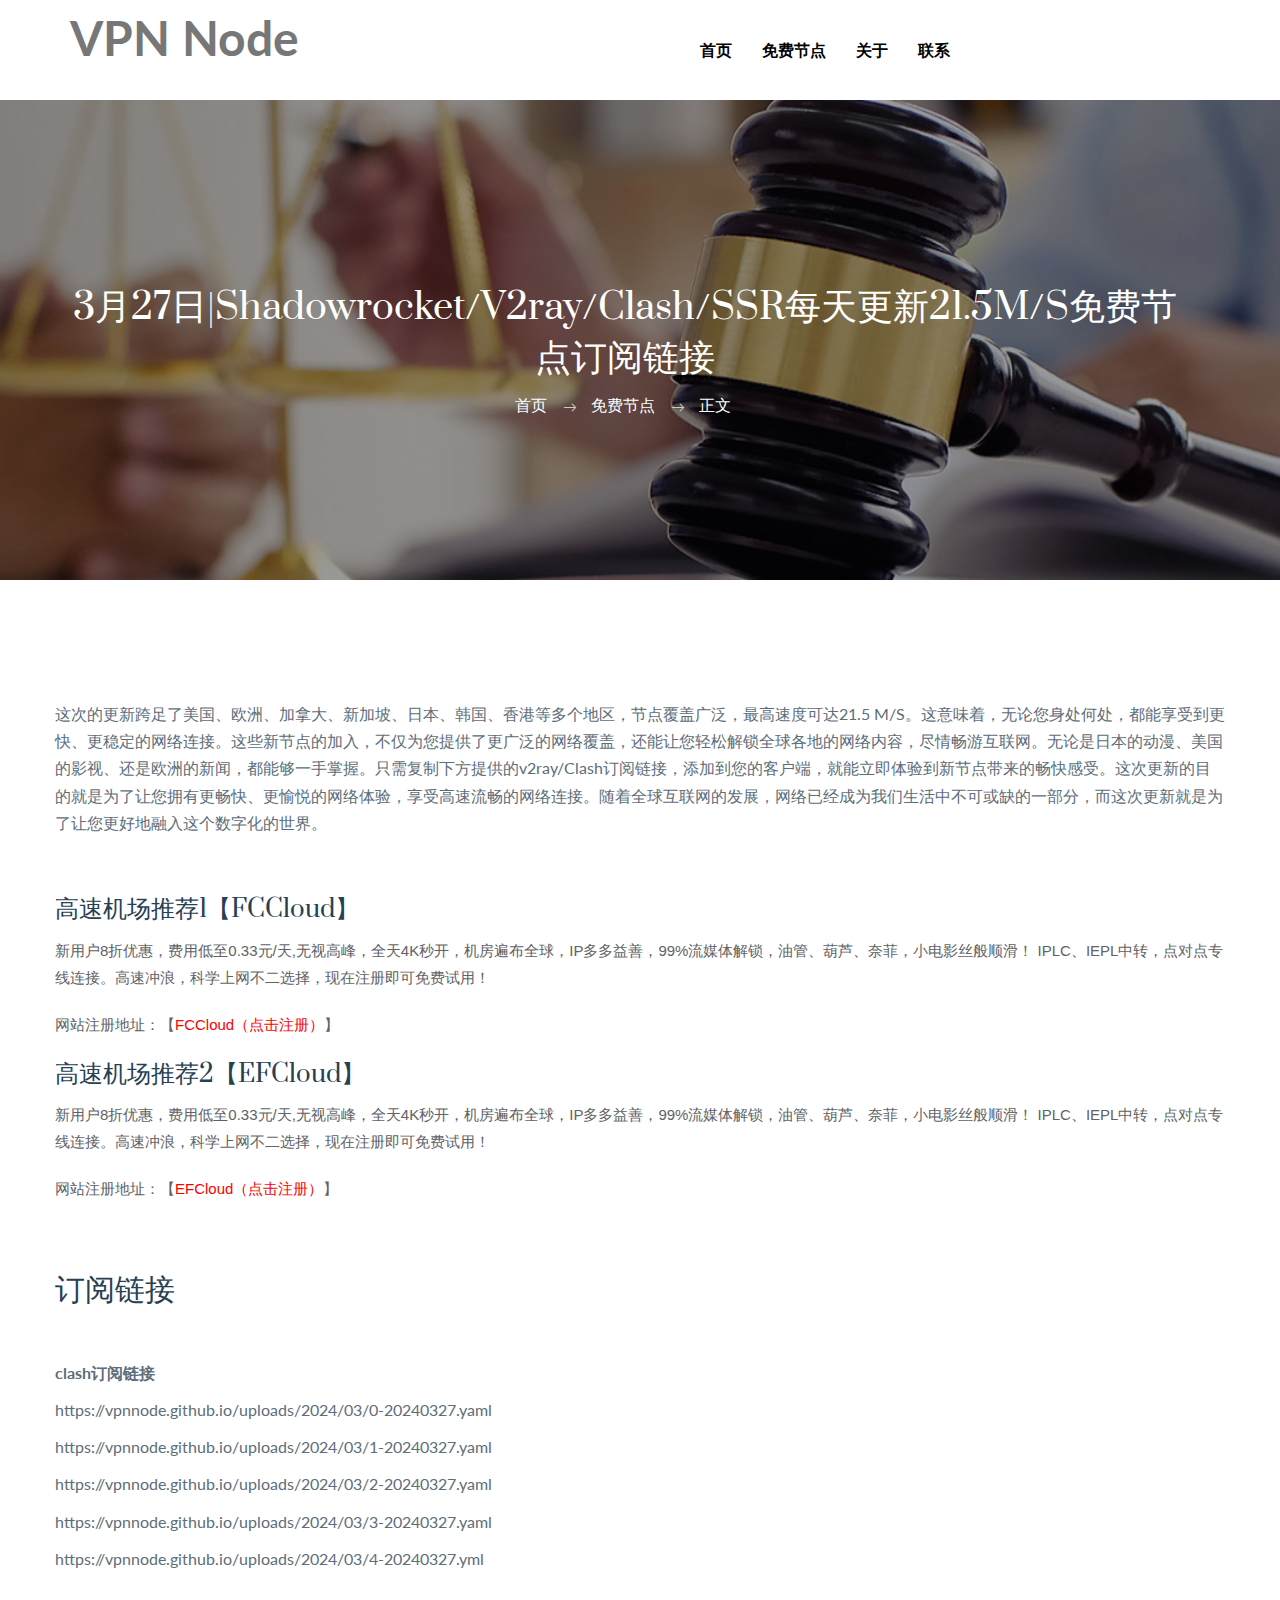
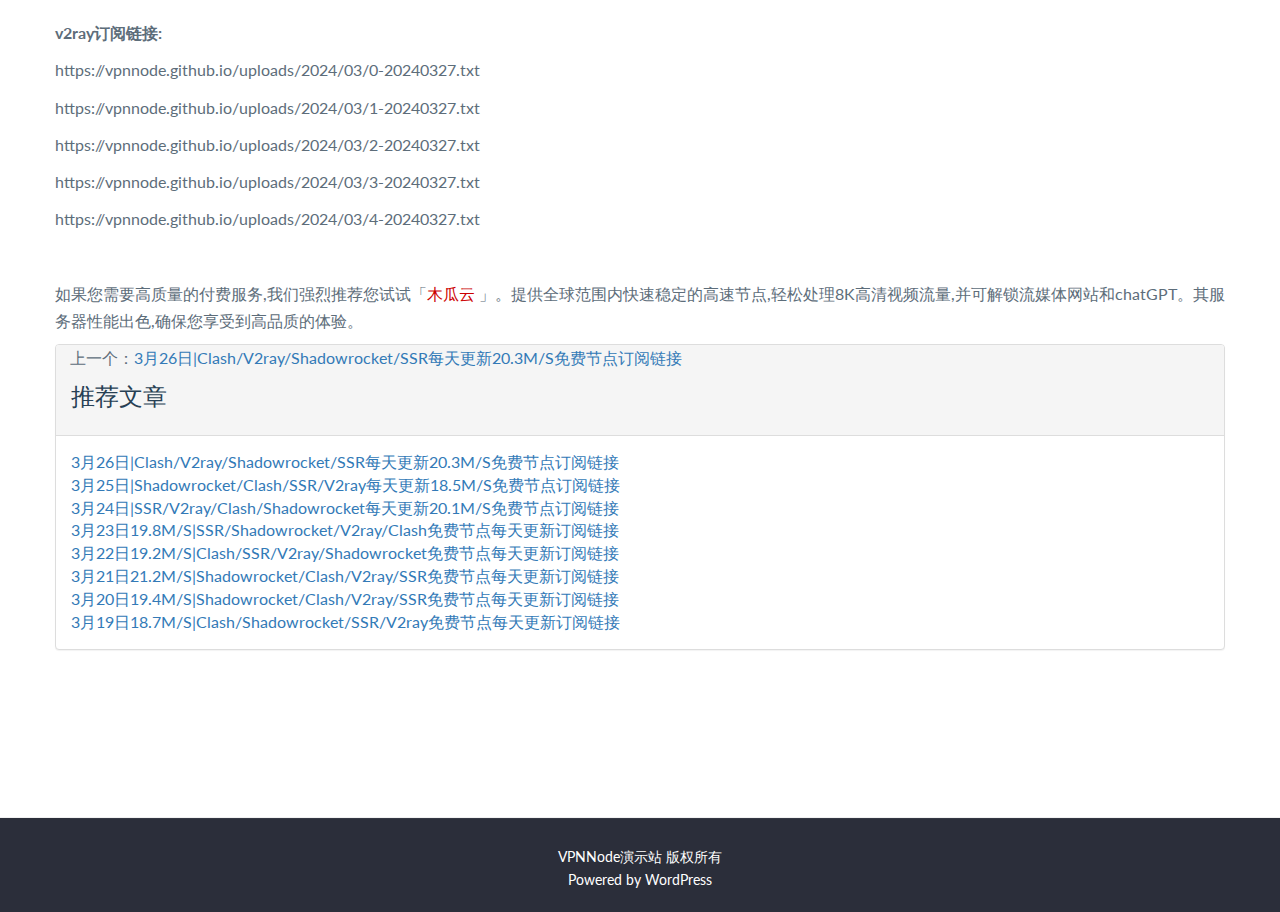
<file: free-nodes/2024-3-27-free-node-subscribe-links.htm>
<!DOCTYPE html>
<html lang="en">

<head>
        <link rel="canonical" href="https://vpnnode.github.io" />
    <meta charset="utf-8">
    <meta http-equiv="X-UA-Compatible" content="IE=edge">
    <meta name="viewport" content="width=device-width, initial-scale=1">
    <title>3月27日|Shadowrocket/V2ray/Clash/SSR每天更新21.5M/S免费节点订阅链接</title>
        <meta name="keywords" content="3月27日Clash订阅链接, SSR订阅, Shadowrocket订阅链接VPNNode演示站" />
        <meta name="description" content="3月27日节点订阅更新,Shadowrocket/V2ray/Clash/SSR免费节点订阅链接,我们专注免费节点每天更新,这一次的节点更新覆盖了美国、欧洲、加拿大、新加坡、日本、韩国、香港等地区,最高速度可达21.5 M/S。只需复制下方的Clash/v2ray订阅链接,在客户端添加后即可正常使用。" />
        <link href="/assets/addons/xcblog/css/vpnnode/themify-icons.css" rel="stylesheet">
    <link href="/assets/addons/xcblog/css/vpnnode/flaticon.css" rel="stylesheet">
    <link href="/assets/addons/xcblog/css/vpnnode/bootstrap.min.css" rel="stylesheet">
    <link href="/assets/addons/xcblog/css/vpnnode/animate.css" rel="stylesheet">
    <link href="/assets/addons/xcblog/css/vpnnode/owl.carousel.css" rel="stylesheet">
    <link href="/assets/addons/xcblog/css/vpnnode/owl.theme.css" rel="stylesheet">
    <link href="/assets/addons/xcblog/css/vpnnode/slick.css" rel="stylesheet">
    <link href="/assets/addons/xcblog/css/vpnnode/slick-theme.css" rel="stylesheet">
    <link href="/assets/addons/xcblog/css/vpnnode/owl.transitions.css" rel="stylesheet">
    <link href="/assets/addons/xcblog/css/vpnnode/jquery.fancybox.css" rel="stylesheet">
    <link href="/assets/addons/xcblog/css/vpnnode/style.css" rel="stylesheet">
    <!-- HTML5 shim and Respond.js for IE8 support of HTML5 elements and media queries -->
    <!--[if lt IE 9]>
    <script src="https://oss.maxcdn.com/html5shiv/3.7.3/html5shiv.min.js"></script>
    <script src="https://oss.maxcdn.com/respond/1.4.2/respond.min.js"></script>
    <![endif]-->
    </head>

<body>
    <!-- start page-wrapper -->
    <div class="page-wrapper">
                <!-- start preloader -->
        <div class="preloader">
            <div class="lds-roller">
                <span></span>
                <span></span>
                <span></span>
                <span></span>
                <span></span>
                <span></span>
                <span></span>
                <span></span>
            </div>
        </div>
        <!-- end preloader -->
        <!-- Start header -->
        <header id="header" class="site-header header-style-1">
            <nav class="navigation navbar navbar-default">
                <div class="container">
                    <div class="navbar-header">
                        <button type="button" class="open-btn">
                            <span class="sr-only">Toggle navigation</span>
                            <span class="icon-bar"></span>
                            <span class="icon-bar"></span>
                            <span class="icon-bar"></span>
                        </button>
                        <a class="navbar-brand" href="/">VPN Node</a>
                    </div>
                    <div id="navbar" class="navbar-collapse collapse navbar-right navigation-holder">
                        <button class="close-navbar"><i class="ti-close"></i></button>
                        <ul class="nav navbar-nav">
                                                        <li><a href="/">首页</a></li>
                                                        <li><a href="/free-nodes/">免费节点</a></li>
                                                        <li><a href="#">关于</a></li>
                            <li><a href="#">联系</a></li>
                        </ul>
                    </div><!-- end of nav-collapse -->
                </div><!-- end of container -->
            </nav>
        </header>
        <!-- end of header -->
        <!-- start page-title -->
        <section class="page-title">
            <div class="container">
                <div class="row">
                    <div class="col col-xs-12">
                        <h1>3月27日|Shadowrocket/V2ray/Clash/SSR每天更新21.5M/S免费节点订阅链接</h1>
                        <ol class="breadcrumb">
                            <li><a href="/">首页</a></li>
                            <li><a href="/free-nodes/">免费节点</a></li>
                            <li>正文</li>
                        </ol>
                    </div>
                </div> <!-- end row -->
            </div> <!-- end container -->
        </section>
        <!-- end page-title -->

        <!-- start about-section-s3 -->
        <section class="about-section-s3 section-padding">
            <div class="container">
                <div class="row">
                    <p>这次的更新跨足了美国、欧洲、加拿大、新加坡、日本、韩国、香港等多个地区，节点覆盖广泛，最高速度可达21.5 M/S。这意味着，无论您身处何处，都能享受到更快、更稳定的网络连接。这些新节点的加入，不仅为您提供了更广泛的网络覆盖，还能让您轻松解锁全球各地的网络内容，尽情畅游互联网。无论是日本的动漫、美国的影视、还是欧洲的新闻，都能够一手掌握。只需复制下方提供的v2ray/Clash订阅链接，添加到您的客户端，就能立即体验到新节点带来的畅快感受。这次更新的目的就是为了让您拥有更畅快、更愉悦的网络体验，享受高速流畅的网络连接。随着全球互联网的发展，网络已经成为我们生活中不可或缺的一部分，而这次更新就是为了让您更好地融入这个数字化的世界。</p><p>&nbsp;</p><h3>高速机场推荐1【FCCloud】</h3><p style="margin-bottom: 20px; padding: 0px; line-height: 1.8; overflow-wrap: break-word; font-size: 15px; color: rgb(96, 98, 102); font-family: &quot;PingFang SC&quot;, &quot;Hiragino Sans GB&quot;, &quot;Microsoft YaHei&quot;, STHeiti, &quot;WenQuanYi Micro Hei&quot;, Helvetica, Arial, sans-serif;">新用户8折优惠，费用低至0.33元/天,无视高峰，全天4K秒开，机房遍布全球，IP多多益善，99%流媒体解锁，油管、葫芦、奈菲，小电影丝般顺滑！
IPLC、IEPL中转，点对点专线连接。高速冲浪，科学上网不二选择，现在注册即可免费试用！</p>



<p style="margin-bottom: 20px; padding: 0px; line-height: 1.8; overflow-wrap: break-word; font-size: 15px; color: rgb(96, 98, 102); font-family: &quot;PingFang SC&quot;, &quot;Hiragino Sans GB&quot;, &quot;Microsoft YaHei&quot;, STHeiti, &quot;WenQuanYi Micro Hei&quot;, Helvetica, Arial, sans-serif;">网站注册地址：【<a href="javascript:;" class="js_to" data-url="https://www.fastconnectcloud1.com//#/register?code=" data-code="x1m5Kg8R" rel="nofollow noopener" style="margin: 0px; padding: 0px; color: #ff0000;">FCCloud（点击注册）</a>】</p>

<h3>高速机场推荐2【EFCloud】</h3><p style="margin-bottom: 20px; padding: 0px; line-height: 1.8; overflow-wrap: break-word; font-size: 15px; color: rgb(96, 98, 102); font-family: &quot;PingFang SC&quot;, &quot;Hiragino Sans GB&quot;, &quot;Microsoft YaHei&quot;, STHeiti, &quot;WenQuanYi Micro Hei&quot;, Helvetica, Arial, sans-serif;">新用户8折优惠，费用低至0.33元/天,无视高峰，全天4K秒开，机房遍布全球，IP多多益善，99%流媒体解锁，油管、葫芦、奈菲，小电影丝般顺滑！
IPLC、IEPL中转，点对点专线连接。高速冲浪，科学上网不二选择，现在注册即可免费试用！</p>



<p style="margin-bottom: 20px; padding: 0px; line-height: 1.8; overflow-wrap: break-word; font-size: 15px; color: rgb(96, 98, 102); font-family: &quot;PingFang SC&quot;, &quot;Hiragino Sans GB&quot;, &quot;Microsoft YaHei&quot;, STHeiti, &quot;WenQuanYi Micro Hei&quot;, Helvetica, Arial, sans-serif;">网站注册地址：【<a href="javascript:;" class="js_to" data-url="https://www.easyfastcloud.com/#/register?code=" data-code="wcHPHUo2" rel="nofollow noopener" style="margin: 0px; padding: 0px; color: #ff0000;">EFCloud（点击注册）</a>】</p>

<p>&nbsp;</p><p></p><h2>订阅链接</h2><p>&nbsp;</p><p><strong>clash订阅链接</strong></p><p>https://vpnnode.github.io/uploads/2024/03/0-20240327.yaml</p><p>https://vpnnode.github.io/uploads/2024/03/1-20240327.yaml</p><p>https://vpnnode.github.io/uploads/2024/03/2-20240327.yaml</p><p>https://vpnnode.github.io/uploads/2024/03/3-20240327.yaml</p><p>https://vpnnode.github.io/uploads/2024/03/4-20240327.yml</p><p>&nbsp;</p><p><strong>v2ray订阅链接:</strong></p><p>https://vpnnode.github.io/uploads/2024/03/0-20240327.txt</p><p>https://vpnnode.github.io/uploads/2024/03/1-20240327.txt</p><p>https://vpnnode.github.io/uploads/2024/03/2-20240327.txt</p><p>https://vpnnode.github.io/uploads/2024/03/3-20240327.txt</p><p>https://vpnnode.github.io/uploads/2024/03/4-20240327.txt</p><p>&nbsp;</p><p>如果您需要高质量的付费服务,我们强烈推荐您试试「<a href="javascript:;" class="js_to" data-url="https://muguacloud.top/#/register?code=" data-code="MQag6brk" rel="nofollow noopener" style="color:#c00;">木瓜云</a> 」。提供全球范围内快速稳定的高速节点,轻松处理8K高清视频流量,并可解锁流媒体网站和chatGPT。其服务器性能出色,确保您享受到高品质的体验。</p>                    
                    <div class="col-md-12 mt-5">
                                                <p>上一个：<a href="/free-nodes/2024-3-26-free-v2ray-subscribe.htm">3月26日|Clash/V2ray/Shadowrocket/SSR每天更新20.3M/S免费节点订阅链接</a></p>
                                            </div>

                                        <div class="panel panel-default mt-5">
                        <div class="panel-heading">
                            <h3 class="m-0">推荐文章</h3>
                        </div>
                        <div class="panel-body">
                            <ul class="p-0 x-0">
                                                                <li class="py-2"><a href="/free-nodes/2024-3-26-free-v2ray-subscribe.htm">3月26日|Clash/V2ray/Shadowrocket/SSR每天更新20.3M/S免费节点订阅链接</a></li>
                                                                <li class="py-2"><a href="/free-nodes/2024-3-25-node-share-links.htm">3月25日|Shadowrocket/Clash/SSR/V2ray每天更新18.5M/S免费节点订阅链接</a></li>
                                                                <li class="py-2"><a href="/free-nodes/2024-3-24-node-share-links.htm">3月24日|SSR/V2ray/Clash/Shadowrocket每天更新20.1M/S免费节点订阅链接</a></li>
                                                                <li class="py-2"><a href="/free-nodes/2024-3-23-free-ssr-node.htm">3月23日19.8M/S|SSR/Shadowrocket/V2ray/Clash免费节点每天更新订阅链接</a></li>
                                                                <li class="py-2"><a href="/free-nodes/2024-3-22-clash-node-daily-updates.htm">3月22日19.2M/S|Clash/SSR/V2ray/Shadowrocket免费节点每天更新订阅链接</a></li>
                                                                <li class="py-2"><a href="/free-nodes/2024-3-21-free-v2ray-subscribe.htm">3月21日21.2M/S|Shadowrocket/Clash/V2ray/SSR免费节点每天更新订阅链接</a></li>
                                                                <li class="py-2"><a href="/free-nodes/2024-3-20-clash-v2ray-ss-ssr.htm">3月20日19.4M/S|Shadowrocket/Clash/V2ray/SSR免费节点每天更新订阅链接</a></li>
                                                                <li class="py-2"><a href="/free-nodes/2024-3-19-node-share.htm">3月19日18.7M/S|Clash/Shadowrocket/SSR/V2ray免费节点每天更新订阅链接</a></li>
                                                            </ul>
                        </div>
                    </div>
                                    </div>
            </div>
        </section>
        <!-- end about-section-s3 -->
        
        
                <!-- start site-footer -->
        <footer class="site-footer">
            <div class="lower-footer">
                <div class="container">
                    <div class="row">
                        <div class="separator"></div>
                        <div class="col col-xs-12">
                            <p class="copyright">
                                VPNNode演示站 版权所有
                                <br />
                                Powered by WordPress
                            </p>
                        </div>
                    </div>
                </div>
            </div>
        </footer>
        <!-- end site-footer -->
        <!-- All JavaScript files
        ================================================== -->
        <script src="/assets/addons/xcblog/js/frontend/vpnnode/jquery.min.js"></script>
        <script src="/assets/addons/xcblog/js/frontend/vpnnode/bootstrap.min.js"></script>
        <script src="/assets/addons/xcblog/js/frontend/vpnnode/jquery-plugin-collection.js"></script>
        <script src="/assets/addons/xcblog/js/frontend/vpnnode/script.js"></script>
    </div>
    <!-- end of page-wrapper -->
</body>

</html>
</file>
<file: assets/addons/xcblog/css/vpnnode/themify-icons.css>
@font-face {
	font-family: 'themify';
	src:url('/assets/addons/xcblog/fonts/vpnnode/themify.eot?-fvbane');
	src:url('/assets/addons/xcblog/fonts/vpnnode/themify.eot?#iefix-fvbane') format('embedded-opentype'),
		url('/assets/addons/xcblog/fonts/vpnnode/themify.woff?-fvbane') format('woff'),
		url('/assets/addons/xcblog/fonts/vpnnode/themify.ttf?-fvbane') format('truetype'),
		url('/assets/addons/xcblog/fonts/vpnnode/themify.svg?-fvbane#themify') format('svg');
	font-weight: normal;
	font-style: normal;
}

[class^="ti-"], [class*=" ti-"] {
	font-family: 'themify';
	speak: none;
	font-style: normal;
	font-weight: normal;
	font-variant: normal;
	text-transform: none;
	line-height: 1;

	/* Better Font Rendering =========== */
	-webkit-font-smoothing: antialiased;
	-moz-osx-font-smoothing: grayscale;
}

.ti-wand:before {
	content: "\e600";
}
.ti-volume:before {
	content: "\e601";
}
.ti-user:before {
	content: "\e602";
}
.ti-unlock:before {
	content: "\e603";
}
.ti-unlink:before {
	content: "\e604";
}
.ti-trash:before {
	content: "\e605";
}
.ti-thought:before {
	content: "\e606";
}
.ti-target:before {
	content: "\e607";
}
.ti-tag:before {
	content: "\e608";
}
.ti-tablet:before {
	content: "\e609";
}
.ti-star:before {
	content: "\e60a";
}
.ti-spray:before {
	content: "\e60b";
}
.ti-signal:before {
	content: "\e60c";
}
.ti-shopping-cart:before {
	content: "\e60d";
}
.ti-shopping-cart-full:before {
	content: "\e60e";
}
.ti-settings:before {
	content: "\e60f";
}
.ti-search:before {
	content: "\e610";
}
.ti-zoom-in:before {
	content: "\e611";
}
.ti-zoom-out:before {
	content: "\e612";
}
.ti-cut:before {
	content: "\e613";
}
.ti-ruler:before {
	content: "\e614";
}
.ti-ruler-pencil:before {
	content: "\e615";
}
.ti-ruler-alt:before {
	content: "\e616";
}
.ti-bookmark:before {
	content: "\e617";
}
.ti-bookmark-alt:before {
	content: "\e618";
}
.ti-reload:before {
	content: "\e619";
}
.ti-plus:before {
	content: "\e61a";
}
.ti-pin:before {
	content: "\e61b";
}
.ti-pencil:before {
	content: "\e61c";
}
.ti-pencil-alt:before {
	content: "\e61d";
}
.ti-paint-roller:before {
	content: "\e61e";
}
.ti-paint-bucket:before {
	content: "\e61f";
}
.ti-na:before {
	content: "\e620";
}
.ti-mobile:before {
	content: "\e621";
}
.ti-minus:before {
	content: "\e622";
}
.ti-medall:before {
	content: "\e623";
}
.ti-medall-alt:before {
	content: "\e624";
}
.ti-marker:before {
	content: "\e625";
}
.ti-marker-alt:before {
	content: "\e626";
}
.ti-arrow-up:before {
	content: "\e627";
}
.ti-arrow-right:before {
	content: "\e628";
}
.ti-arrow-left:before {
	content: "\e629";
}
.ti-arrow-down:before {
	content: "\e62a";
}
.ti-lock:before {
	content: "\e62b";
}
.ti-location-arrow:before {
	content: "\e62c";
}
.ti-link:before {
	content: "\e62d";
}
.ti-layout:before {
	content: "\e62e";
}
.ti-layers:before {
	content: "\e62f";
}
.ti-layers-alt:before {
	content: "\e630";
}
.ti-key:before {
	content: "\e631";
}
.ti-import:before {
	content: "\e632";
}
.ti-image:before {
	content: "\e633";
}
.ti-heart:before {
	content: "\e634";
}
.ti-heart-broken:before {
	content: "\e635";
}
.ti-hand-stop:before {
	content: "\e636";
}
.ti-hand-open:before {
	content: "\e637";
}
.ti-hand-drag:before {
	content: "\e638";
}
.ti-folder:before {
	content: "\e639";
}
.ti-flag:before {
	content: "\e63a";
}
.ti-flag-alt:before {
	content: "\e63b";
}
.ti-flag-alt-2:before {
	content: "\e63c";
}
.ti-eye:before {
	content: "\e63d";
}
.ti-export:before {
	content: "\e63e";
}
.ti-exchange-vertical:before {
	content: "\e63f";
}
.ti-desktop:before {
	content: "\e640";
}
.ti-cup:before {
	content: "\e641";
}
.ti-crown:before {
	content: "\e642";
}
.ti-comments:before {
	content: "\e643";
}
.ti-comment:before {
	content: "\e644";
}
.ti-comment-alt:before {
	content: "\e645";
}
.ti-close:before {
	content: "\e646";
}
.ti-clip:before {
	content: "\e647";
}
.ti-angle-up:before {
	content: "\e648";
}
.ti-angle-right:before {
	content: "\e649";
}
.ti-angle-left:before {
	content: "\e64a";
}
.ti-angle-down:before {
	content: "\e64b";
}
.ti-check:before {
	content: "\e64c";
}
.ti-check-box:before {
	content: "\e64d";
}
.ti-camera:before {
	content: "\e64e";
}
.ti-announcement:before {
	content: "\e64f";
}
.ti-brush:before {
	content: "\e650";
}
.ti-briefcase:before {
	content: "\e651";
}
.ti-bolt:before {
	content: "\e652";
}
.ti-bolt-alt:before {
	content: "\e653";
}
.ti-blackboard:before {
	content: "\e654";
}
.ti-bag:before {
	content: "\e655";
}
.ti-move:before {
	content: "\e656";
}
.ti-arrows-vertical:before {
	content: "\e657";
}
.ti-arrows-horizontal:before {
	content: "\e658";
}
.ti-fullscreen:before {
	content: "\e659";
}
.ti-arrow-top-right:before {
	content: "\e65a";
}
.ti-arrow-top-left:before {
	content: "\e65b";
}
.ti-arrow-circle-up:before {
	content: "\e65c";
}
.ti-arrow-circle-right:before {
	content: "\e65d";
}
.ti-arrow-circle-left:before {
	content: "\e65e";
}
.ti-arrow-circle-down:before {
	content: "\e65f";
}
.ti-angle-double-up:before {
	content: "\e660";
}
.ti-angle-double-right:before {
	content: "\e661";
}
.ti-angle-double-left:before {
	content: "\e662";
}
.ti-angle-double-down:before {
	content: "\e663";
}
.ti-zip:before {
	content: "\e664";
}
.ti-world:before {
	content: "\e665";
}
.ti-wheelchair:before {
	content: "\e666";
}
.ti-view-list:before {
	content: "\e667";
}
.ti-view-list-alt:before {
	content: "\e668";
}
.ti-view-grid:before {
	content: "\e669";
}
.ti-uppercase:before {
	content: "\e66a";
}
.ti-upload:before {
	content: "\e66b";
}
.ti-underline:before {
	content: "\e66c";
}
.ti-truck:before {
	content: "\e66d";
}
.ti-timer:before {
	content: "\e66e";
}
.ti-ticket:before {
	content: "\e66f";
}
.ti-thumb-up:before {
	content: "\e670";
}
.ti-thumb-down:before {
	content: "\e671";
}
.ti-text:before {
	content: "\e672";
}
.ti-stats-up:before {
	content: "\e673";
}
.ti-stats-down:before {
	content: "\e674";
}
.ti-split-v:before {
	content: "\e675";
}
.ti-split-h:before {
	content: "\e676";
}
.ti-smallcap:before {
	content: "\e677";
}
.ti-shine:before {
	content: "\e678";
}
.ti-shift-right:before {
	content: "\e679";
}
.ti-shift-left:before {
	content: "\e67a";
}
.ti-shield:before {
	content: "\e67b";
}
.ti-notepad:before {
	content: "\e67c";
}
.ti-server:before {
	content: "\e67d";
}
.ti-quote-right:before {
	content: "\e67e";
}
.ti-quote-left:before {
	content: "\e67f";
}
.ti-pulse:before {
	content: "\e680";
}
.ti-printer:before {
	content: "\e681";
}
.ti-power-off:before {
	content: "\e682";
}
.ti-plug:before {
	content: "\e683";
}
.ti-pie-chart:before {
	content: "\e684";
}
.ti-paragraph:before {
	content: "\e685";
}
.ti-panel:before {
	content: "\e686";
}
.ti-package:before {
	content: "\e687";
}
.ti-music:before {
	content: "\e688";
}
.ti-music-alt:before {
	content: "\e689";
}
.ti-mouse:before {
	content: "\e68a";
}
.ti-mouse-alt:before {
	content: "\e68b";
}
.ti-money:before {
	content: "\e68c";
}
.ti-microphone:before {
	content: "\e68d";
}
.ti-menu:before {
	content: "\e68e";
}
.ti-menu-alt:before {
	content: "\e68f";
}
.ti-map:before {
	content: "\e690";
}
.ti-map-alt:before {
	content: "\e691";
}
.ti-loop:before {
	content: "\e692";
}
.ti-location-pin:before {
	content: "\e693";
}
.ti-list:before {
	content: "\e694";
}
.ti-light-bulb:before {
	content: "\e695";
}
.ti-Italic:before {
	content: "\e696";
}
.ti-info:before {
	content: "\e697";
}
.ti-infinite:before {
	content: "\e698";
}
.ti-id-badge:before {
	content: "\e699";
}
.ti-hummer:before {
	content: "\e69a";
}
.ti-home:before {
	content: "\e69b";
}
.ti-help:before {
	content: "\e69c";
}
.ti-headphone:before {
	content: "\e69d";
}
.ti-harddrives:before {
	content: "\e69e";
}
.ti-harddrive:before {
	content: "\e69f";
}
.ti-gift:before {
	content: "\e6a0";
}
.ti-game:before {
	content: "\e6a1";
}
.ti-filter:before {
	content: "\e6a2";
}
.ti-files:before {
	content: "\e6a3";
}
.ti-file:before {
	content: "\e6a4";
}
.ti-eraser:before {
	content: "\e6a5";
}
.ti-envelope:before {
	content: "\e6a6";
}
.ti-download:before {
	content: "\e6a7";
}
.ti-direction:before {
	content: "\e6a8";
}
.ti-direction-alt:before {
	content: "\e6a9";
}
.ti-dashboard:before {
	content: "\e6aa";
}
.ti-control-stop:before {
	content: "\e6ab";
}
.ti-control-shuffle:before {
	content: "\e6ac";
}
.ti-control-play:before {
	content: "\e6ad";
}
.ti-control-pause:before {
	content: "\e6ae";
}
.ti-control-forward:before {
	content: "\e6af";
}
.ti-control-backward:before {
	content: "\e6b0";
}
.ti-cloud:before {
	content: "\e6b1";
}
.ti-cloud-up:before {
	content: "\e6b2";
}
.ti-cloud-down:before {
	content: "\e6b3";
}
.ti-clipboard:before {
	content: "\e6b4";
}
.ti-car:before {
	content: "\e6b5";
}
.ti-calendar:before {
	content: "\e6b6";
}
.ti-book:before {
	content: "\e6b7";
}
.ti-bell:before {
	content: "\e6b8";
}
.ti-basketball:before {
	content: "\e6b9";
}
.ti-bar-chart:before {
	content: "\e6ba";
}
.ti-bar-chart-alt:before {
	content: "\e6bb";
}
.ti-back-right:before {
	content: "\e6bc";
}
.ti-back-left:before {
	content: "\e6bd";
}
.ti-arrows-corner:before {
	content: "\e6be";
}
.ti-archive:before {
	content: "\e6bf";
}
.ti-anchor:before {
	content: "\e6c0";
}
.ti-align-right:before {
	content: "\e6c1";
}
.ti-align-left:before {
	content: "\e6c2";
}
.ti-align-justify:before {
	content: "\e6c3";
}
.ti-align-center:before {
	content: "\e6c4";
}
.ti-alert:before {
	content: "\e6c5";
}
.ti-alarm-clock:before {
	content: "\e6c6";
}
.ti-agenda:before {
	content: "\e6c7";
}
.ti-write:before {
	content: "\e6c8";
}
.ti-window:before {
	content: "\e6c9";
}
.ti-widgetized:before {
	content: "\e6ca";
}
.ti-widget:before {
	content: "\e6cb";
}
.ti-widget-alt:before {
	content: "\e6cc";
}
.ti-wallet:before {
	content: "\e6cd";
}
.ti-video-clapper:before {
	content: "\e6ce";
}
.ti-video-camera:before {
	content: "\e6cf";
}
.ti-vector:before {
	content: "\e6d0";
}
.ti-themify-logo:before {
	content: "\e6d1";
}
.ti-themify-favicon:before {
	content: "\e6d2";
}
.ti-themify-favicon-alt:before {
	content: "\e6d3";
}
.ti-support:before {
	content: "\e6d4";
}
.ti-stamp:before {
	content: "\e6d5";
}
.ti-split-v-alt:before {
	content: "\e6d6";
}
.ti-slice:before {
	content: "\e6d7";
}
.ti-shortcode:before {
	content: "\e6d8";
}
.ti-shift-right-alt:before {
	content: "\e6d9";
}
.ti-shift-left-alt:before {
	content: "\e6da";
}
.ti-ruler-alt-2:before {
	content: "\e6db";
}
.ti-receipt:before {
	content: "\e6dc";
}
.ti-pin2:before {
	content: "\e6dd";
}
.ti-pin-alt:before {
	content: "\e6de";
}
.ti-pencil-alt2:before {
	content: "\e6df";
}
.ti-palette:before {
	content: "\e6e0";
}
.ti-more:before {
	content: "\e6e1";
}
.ti-more-alt:before {
	content: "\e6e2";
}
.ti-microphone-alt:before {
	content: "\e6e3";
}
.ti-magnet:before {
	content: "\e6e4";
}
.ti-line-double:before {
	content: "\e6e5";
}
.ti-line-dotted:before {
	content: "\e6e6";
}
.ti-line-dashed:before {
	content: "\e6e7";
}
.ti-layout-width-full:before {
	content: "\e6e8";
}
.ti-layout-width-default:before {
	content: "\e6e9";
}
.ti-layout-width-default-alt:before {
	content: "\e6ea";
}
.ti-layout-tab:before {
	content: "\e6eb";
}
.ti-layout-tab-window:before {
	content: "\e6ec";
}
.ti-layout-tab-v:before {
	content: "\e6ed";
}
.ti-layout-tab-min:before {
	content: "\e6ee";
}
.ti-layout-slider:before {
	content: "\e6ef";
}
.ti-layout-slider-alt:before {
	content: "\e6f0";
}
.ti-layout-sidebar-right:before {
	content: "\e6f1";
}
.ti-layout-sidebar-none:before {
	content: "\e6f2";
}
.ti-layout-sidebar-left:before {
	content: "\e6f3";
}
.ti-layout-placeholder:before {
	content: "\e6f4";
}
.ti-layout-menu:before {
	content: "\e6f5";
}
.ti-layout-menu-v:before {
	content: "\e6f6";
}
.ti-layout-menu-separated:before {
	content: "\e6f7";
}
.ti-layout-menu-full:before {
	content: "\e6f8";
}
.ti-layout-media-right-alt:before {
	content: "\e6f9";
}
.ti-layout-media-right:before {
	content: "\e6fa";
}
.ti-layout-media-overlay:before {
	content: "\e6fb";
}
.ti-layout-media-overlay-alt:before {
	content: "\e6fc";
}
.ti-layout-media-overlay-alt-2:before {
	content: "\e6fd";
}
.ti-layout-media-left-alt:before {
	content: "\e6fe";
}
.ti-layout-media-left:before {
	content: "\e6ff";
}
.ti-layout-media-center-alt:before {
	content: "\e700";
}
.ti-layout-media-center:before {
	content: "\e701";
}
.ti-layout-list-thumb:before {
	content: "\e702";
}
.ti-layout-list-thumb-alt:before {
	content: "\e703";
}
.ti-layout-list-post:before {
	content: "\e704";
}
.ti-layout-list-large-image:before {
	content: "\e705";
}
.ti-layout-line-solid:before {
	content: "\e706";
}
.ti-layout-grid4:before {
	content: "\e707";
}
.ti-layout-grid3:before {
	content: "\e708";
}
.ti-layout-grid2:before {
	content: "\e709";
}
.ti-layout-grid2-thumb:before {
	content: "\e70a";
}
.ti-layout-cta-right:before {
	content: "\e70b";
}
.ti-layout-cta-left:before {
	content: "\e70c";
}
.ti-layout-cta-center:before {
	content: "\e70d";
}
.ti-layout-cta-btn-right:before {
	content: "\e70e";
}
.ti-layout-cta-btn-left:before {
	content: "\e70f";
}
.ti-layout-column4:before {
	content: "\e710";
}
.ti-layout-column3:before {
	content: "\e711";
}
.ti-layout-column2:before {
	content: "\e712";
}
.ti-layout-accordion-separated:before {
	content: "\e713";
}
.ti-layout-accordion-merged:before {
	content: "\e714";
}
.ti-layout-accordion-list:before {
	content: "\e715";
}
.ti-ink-pen:before {
	content: "\e716";
}
.ti-info-alt:before {
	content: "\e717";
}
.ti-help-alt:before {
	content: "\e718";
}
.ti-headphone-alt:before {
	content: "\e719";
}
.ti-hand-point-up:before {
	content: "\e71a";
}
.ti-hand-point-right:before {
	content: "\e71b";
}
.ti-hand-point-left:before {
	content: "\e71c";
}
.ti-hand-point-down:before {
	content: "\e71d";
}
.ti-gallery:before {
	content: "\e71e";
}
.ti-face-smile:before {
	content: "\e71f";
}
.ti-face-sad:before {
	content: "\e720";
}
.ti-credit-card:before {
	content: "\e721";
}
.ti-control-skip-forward:before {
	content: "\e722";
}
.ti-control-skip-backward:before {
	content: "\e723";
}
.ti-control-record:before {
	content: "\e724";
}
.ti-control-eject:before {
	content: "\e725";
}
.ti-comments-smiley:before {
	content: "\e726";
}
.ti-brush-alt:before {
	content: "\e727";
}
.ti-youtube:before {
	content: "\e728";
}
.ti-vimeo:before {
	content: "\e729";
}
.ti-twitter:before {
	content: "\e72a";
}
.ti-time:before {
	content: "\e72b";
}
.ti-tumblr:before {
	content: "\e72c";
}
.ti-skype:before {
	content: "\e72d";
}
.ti-share:before {
	content: "\e72e";
}
.ti-share-alt:before {
	content: "\e72f";
}
.ti-rocket:before {
	content: "\e730";
}
.ti-pinterest:before {
	content: "\e731";
}
.ti-new-window:before {
	content: "\e732";
}
.ti-microsoft:before {
	content: "\e733";
}
.ti-list-ol:before {
	content: "\e734";
}
.ti-linkedin:before {
	content: "\e735";
}
.ti-layout-sidebar-2:before {
	content: "\e736";
}
.ti-layout-grid4-alt:before {
	content: "\e737";
}
.ti-layout-grid3-alt:before {
	content: "\e738";
}
.ti-layout-grid2-alt:before {
	content: "\e739";
}
.ti-layout-column4-alt:before {
	content: "\e73a";
}
.ti-layout-column3-alt:before {
	content: "\e73b";
}
.ti-layout-column2-alt:before {
	content: "\e73c";
}
.ti-instagram:before {
	content: "\e73d";
}
.ti-google:before {
	content: "\e73e";
}
.ti-github:before {
	content: "\e73f";
}
.ti-flickr:before {
	content: "\e740";
}
.ti-facebook:before {
	content: "\e741";
}
.ti-dropbox:before {
	content: "\e742";
}
.ti-dribbble:before {
	content: "\e743";
}
.ti-apple:before {
	content: "\e744";
}
.ti-android:before {
	content: "\e745";
}
.ti-save:before {
	content: "\e746";
}
.ti-save-alt:before {
	content: "\e747";
}
.ti-yahoo:before {
	content: "\e748";
}
.ti-wordpress:before {
	content: "\e749";
}
.ti-vimeo-alt:before {
	content: "\e74a";
}
.ti-twitter-alt:before {
	content: "\e74b";
}
.ti-tumblr-alt:before {
	content: "\e74c";
}
.ti-trello:before {
	content: "\e74d";
}
.ti-stack-overflow:before {
	content: "\e74e";
}
.ti-soundcloud:before {
	content: "\e74f";
}
.ti-sharethis:before {
	content: "\e750";
}
.ti-sharethis-alt:before {
	content: "\e751";
}
.ti-reddit:before {
	content: "\e752";
}
.ti-pinterest-alt:before {
	content: "\e753";
}
.ti-microsoft-alt:before {
	content: "\e754";
}
.ti-linux:before {
	content: "\e755";
}
.ti-jsfiddle:before {
	content: "\e756";
}
.ti-joomla:before {
	content: "\e757";
}
.ti-html5:before {
	content: "\e758";
}
.ti-flickr-alt:before {
	content: "\e759";
}
.ti-email:before {
	content: "\e75a";
}
.ti-drupal:before {
	content: "\e75b";
}
.ti-dropbox-alt:before {
	content: "\e75c";
}
.ti-css3:before {
	content: "\e75d";
}
.ti-rss:before {
	content: "\e75e";
}
.ti-rss-alt:before {
	content: "\e75f";
}
</file>
<file: assets/addons/xcblog/css/vpnnode/flaticon.css>
/*
  	Flaticon icon font: Flaticon
  	Creation date: 12/01/2019 07:38
  	*/

@font-face {
  font-family: "Flaticon";
  src: url("/assets/addons/xcblog/fonts/vpnnode/Flaticon.eot");
  src: url("/assets/addons/xcblog/fonts/vpnnode/Flaticon.eot?#iefix") format("embedded-opentype"),
       url("/assets/addons/xcblog/fonts/vpnnode/Flaticon.woff") format("woff"),
       url("/assets/addons/xcblog/fonts/vpnnode/Flaticon.ttf") format("truetype"),
       url("/assets/addons/xcblog/fonts/vpnnode/Flaticon.svg#Flaticon") format("svg");
  font-weight: normal;
  font-style: normal;
}

@media screen and (-webkit-min-device-pixel-ratio:0) {
  @font-face {
    font-family: "Flaticon";
    src: url("/assets/addons/xcblog/fonts/vpnnode/Flaticon.svg#Flaticon") format("svg");
  }
}

[class^="flaticon-"]:before, [class*=" flaticon-"]:before,
[class^="flaticon-"]:after, [class*=" flaticon-"]:after {   
  font-family: Flaticon;
        font-size: 20px;
font-style: normal;
margin-left: 20px;
}

.flaticon-magnifying-glass:before { content: "\f100"; }
.flaticon-magnifying-glass-1:before { content: "\f101"; }
.flaticon-magnifying-glass-browser:before { content: "\f102"; }
.flaticon-shopping-cart:before { content: "\f103"; }
.flaticon-shopping-bag:before { content: "\f104"; }
.flaticon-left:before { content: "\f105"; }
.flaticon-right:before { content: "\f106"; }
.flaticon-play-button:before { content: "\f107"; }
.flaticon-play-button-1:before { content: "\f108"; }
.flaticon-play-button-2:before { content: "\f109"; }
.flaticon-thief:before { content: "\f10a"; }
.flaticon-robber:before { content: "\f10b"; }
.flaticon-jail:before { content: "\f10c"; }
.flaticon-terrorist:before { content: "\f10d"; }
.flaticon-wounded:before { content: "\f10e"; }
.flaticon-balance:before { content: "\f10f"; }
.flaticon-credit-card:before { content: "\f110"; }
.flaticon-laptop:before { content: "\f111"; }
.flaticon-couple:before { content: "\f112"; }
.flaticon-royal-crown-outline-for-a-prince:before { content: "\f113"; }
.flaticon-suitcase:before { content: "\f114"; }
.flaticon-standard:before { content: "\f115"; }
.flaticon-thief-1:before { content: "\f116"; }
.flaticon-robber-1:before { content: "\f117"; }
.flaticon-thief-2:before { content: "\f118"; }
.flaticon-briefcase:before { content: "\f119"; }
.flaticon-payment:before { content: "\f11a"; }
.flaticon-credit-card-1:before { content: "\f11b"; }
</file>
<file: assets/addons/xcblog/css/vpnnode/style.css>
@charset "UTF-8";
/*------------------------------------------------------------------
[Master Stylesheet]
Theme Name:     Aequity – Lawyers Attorneys and Law Firm HTML5 Template
Version:        1.0.0
Author:         themexshaper
URL:            http://themeforest.net/user/themexshaper
-------------------------------------------------------------------*/
/*--------------------------------------------------------------
>>> TABLE OF CONTENTS:
----------------------------------------------------------------
#0.1	Theme Reset Style
#0.2	Global Elements
#0.3	header
#0.4	hero-slider
#0.5	footer
#0.6	cta-section
#0.7	about-section
#0.8	service-section
#0.9	testimonials-contact-section
#1.0	case-studies-section
#1.1	cta-s2-section
#1.2	team-section
#1.3	partners-section
#1.4	blog-section


----------------------------------------------------------------
	home style 2
----------------------------------------------------------------
#2.1	about-section-s2
#2.2	service-section-s2
#2.3	testimonials-contact-section-s2
#2.4	case-studies-section-s2


----------------------------------------------------------------
	about page
----------------------------------------------------------------
#3.1	mission-vision-faq
#3.2	pricing-section
#3.3	award-section


----------------------------------------------------------------
	service single page
----------------------------------------------------------------
#4.1	service-single-section


----------------------------------------------------------------
	attorny single page
----------------------------------------------------------------
#5.1	attorny-single-section


----------------------------------------------------------------
	contact page
----------------------------------------------------------------
#6.1	contact-pg-section


----------------------------------------------------------------
	blog page
----------------------------------------------------------------
#7.1	blog-pg-section


----------------------------------------------------------------
	blog single page
----------------------------------------------------------------
#8.1	blog-single-section


----------------------------------------------------------------
	404 page
----------------------------------------------------------------
#9.1	error-404-section



----------------------------------------------------------------*/
/*---------------------------
	Fonts
----------------------------*/
@import url("https://fonts.googleapis.com/css?family=Lato:400,400i,700|Prata");
/*--------------------------------------------------------------
#0.1    Theme Reset Style
--------------------------------------------------------------*/
html {
  font-size: 16px;
}

body {
  font-family: "Lato", sans-serif;
  background-color: #fff;
  font-size: 16px;
  font-size: 1rem;
  color: #5d6d7a;
  -webkit-font-smoothing: antialiased;
  overflow-x: hidden;
}

@media (max-width: 767px) {
  body {
    font-size: 14px;
  }
}

p {
  color: #5d6d7a;
  line-height: 1.7em;
}

h1,
h2,
h3,
h4,
h5,
h6 {
  font-family: "Prata", serif;
  color: #274054;
  line-height: 1.4em;
}

ul {
  list-style-type: none;
  padding-left: 0;
  margin: 0;
}

a {
  text-decoration: none;
  -webkit-transition: all 0.2s;
  -moz-transition: all 0.2s;
  -o-transition: all 0.2s;
  -ms-transition: all 0.2s;
  transition: all 0.2s;
}

a:hover {
  text-decoration: none;
}

button:focus {
  -webkit-box-shadow: none;
  box-shadow: none;
  outline: none;
}

img {
  max-width: 100%;
}

/*--------------------------------------------------------------
#0.2    Global Elements
--------------------------------------------------------------*/
.page-wrapper {
  position: relative;
  overflow: hidden;
}

.wow {
  visibility: hidden;
}

.fi:before {
  margin: 0;
}

.section-padding {
  padding: 120px 0;
}

@media (max-width: 991px) {
  .section-padding {
    padding: 100px 0;
  }
}

@media (max-width: 767px) {
  .section-padding {
    padding: 80px 0;
  }
}

/*** contact form error handling ***/
.contact-validation-active .error-handling-messages {
  width: 100% !important;
  margin-top: 15px !important;
}

.contact-validation-active label.error {
  color: red;
  font-size: 0.875rem;
  font-weight: normal;
  margin: 5px 0 0 0;
  text-align: left;
  display: block;
}

.contact-validation-active #loader {
  display: none;
  margin-top: 10px;
}

.contact-validation-active #loader i {
  font-size: 30px;
  font-size: 1.875rem;
  color: #c83226;
  display: inline-block;
  -webkit-animation: rotating linear 2s infinite;
  animation: rotating linear 2s infinite;
}

.contact-validation-active #success,
.contact-validation-active #error {
  width: 100%;
  color: #fff;
  padding: 5px 10px;
  font-size: 16px;
  text-align: center;
  display: none;
}

@media (max-width: 767px) {
  .contact-validation-active #success,
  .contact-validation-active #error {
    font-size: 15px;
  }
}

.contact-validation-active #success {
  background-color: #009a00;
  border-left: 5px solid green;
  margin-bottom: 5px;
}

.contact-validation-active #error {
  background-color: #ff1a1a;
  border-left: 5px solid red;
}

@-webkit-keyframes rotating {
  from {
    -webkit-transform: rotate(0deg);
    transform: rotate(0deg);
  }
  to {
    -webkit-transform: rotate(360deg);
    transform: rotate(360deg);
  }
}

@keyframes rotating {
  from {
    -webkit-transform: rotate(0deg);
    transform: rotate(0deg);
  }
  to {
    -webkit-transform: rotate(360deg);
    transform: rotate(360deg);
  }
}

.rotating {
  -webkit-animation: rotating 5s alternate infinite;
  animation: rotating 5s alternate infinite;
}

/*** back to top **/
.back-to-top {
  background-color: rgba(200, 50, 38, 0.7);
  width: 45px;
  height: 45px;
  line-height: 45px;
  border: 2px solid #c83226;
  border-radius: 45px;
  text-align: center;
  display: none;
  position: fixed;
  z-index: 999;
  right: 15px;
  bottom: 15px;
  -webkit-transition: all 0.2s;
  -moz-transition: all 0.2s;
  -o-transition: all 0.2s;
  -ms-transition: all 0.2s;
  transition: all 0.2s;
}

@media (max-width: 991px) {
  .back-to-top {
    width: 35px;
    height: 35px;
    line-height: 35px;
  }
}

.back-to-top:hover {
  background-color: #c83226;
}

.back-to-top i {
  font-size: 18px;
  font-size: 1.125rem;
  color: #fff;
  position: absolute;
  left: 50%;
  top: 50%;
  -webkit-transform: translate(-50%, -50%);
  -moz-transform: translate(-50%, -50%);
  -o-transform: translate(-50%, -50%);
  -ms-transform: translate(-50%, -50%);
  transform: translate(-50%, -50%);
}

/** for popup image ***/
.mfp-wrap {
  background-color: rgba(0, 0, 0, 0.9);
  z-index: 99999;
}

.mfp-with-zoom .mfp-container,
.mfp-with-zoom.mfp-bg {
  opacity: 0;
  -webkit-backface-visibility: hidden;
  -webkit-transition: all 0.3s ease-out;
  -moz-transition: all 0.3s ease-out;
  -o-transition: all 0.3s ease-out;
  transition: all 0.3s ease-out;
}

.mfp-with-zoom.mfp-ready .mfp-container {
  opacity: 1;
}

.mfp-with-zoom.mfp-ready.mfp-bg {
  opacity: 0.8;
}

.mfp-with-zoom.mfp-removing .mfp-container,
.mfp-with-zoom.mfp-removing.mfp-bg {
  opacity: 0;
}

/*** for fancybox video ***/
.fancybox-overlay {
  background: rgba(0, 0, 0, 0.9);
  z-index: 9999 !important;
}

.fancybox-wrap {
  z-index: 99999 !important;
}

.section-title, .section-title-s2, .section-title-s3 {
  text-align: center;
  margin-bottom: 50px;
  margin-top: -5px;
}

@media (max-width: 767px) {
  .section-title, .section-title-s2, .section-title-s3 {
    margin-bottom: 40px;
  }
}

.section-title > span, .section-title-s2 > span, .section-title-s3 > span {
  font-size: 16px;
  font-size: 1rem;
  font-weight: 600;
  color: #c83226;
  position: relative;
  display: inline-block;
  padding: 0 45px;
  text-transform: capitalize;
}

@media (max-width: 991px) {
  .section-title > span, .section-title-s2 > span, .section-title-s3 > span {
    font-size: 18px;
    font-size: 1.125rem;
  }
}

@media (max-width: 767px) {
  .section-title > span, .section-title-s2 > span, .section-title-s3 > span {
    font-size: 16px;
    font-size: 1rem;
  }
}

.section-title > span:before, .section-title-s2 > span:before, .section-title-s3 > span:before, .section-title > span:after, .section-title-s2 > span:after, .section-title-s3 > span:after {
  content: "";
  width: 25px;
  height: 1px;
  background-color: #c83226;
  position: absolute;
  top: 13px;
}

.section-title > span:before, .section-title-s2 > span:before, .section-title-s3 > span:before {
  left: 0;
}

.section-title > span:after, .section-title-s2 > span:after, .section-title-s3 > span:after {
  right: 0;
}

.section-title h2, .section-title-s2 h2, .section-title-s3 h2 {
  font-size: 38px;
  font-size: 2.375rem;
  margin: 0.26em 0 0;
  text-transform: capitalize;
}

@media (max-width: 991px) {
  .section-title h2, .section-title-s2 h2, .section-title-s3 h2 {
    font-size: 34px;
    font-size: 2.125rem;
  }
}

@media (max-width: 767px) {
  .section-title h2, .section-title-s2 h2, .section-title-s3 h2 {
    font-size: 30px;
    font-size: 1.875rem;
  }
}

.section-title-s2 {
  text-align: left;
}

.section-title-s2 > span:after {
  display: none;
}

.section-title-s3 h2 {
  margin-bottom: 0.4em;
}

.section-title-s3 p {
  font-size: 18px;
  font-size: 1.125rem;
  margin: 0;
}

@media (max-width: 991px) {
  .section-title-s3 p {
    font-size: 16px;
    font-size: 1rem;
  }
}

.theme-btn, .theme-btn-s2, .theme-btn-s4, .theme-btn-s3 {
  background-color: #fff;
  height: 50px;
  line-height: 45px;
  font-weight: bold;
  color: #c83226;
  padding: 0 20px;
  border: 2px solid #c83226;
  border-radius: 5px;
  text-transform: capitalize;
  display: inline-block;
}

.theme-btn:hover, .theme-btn-s2:hover, .theme-btn-s4:hover, .theme-btn-s3:hover, .theme-btn:focus, .theme-btn-s2:focus, .theme-btn-s4:focus, .theme-btn-s3:focus, .theme-btn:active, .theme-btn-s2:active, .theme-btn-s4:active, .theme-btn-s3:active {
  background-color: #c83226;
  color: #fff;
}

@media (max-width: 767px) {
  .theme-btn, .theme-btn-s2, .theme-btn-s4, .theme-btn-s3 {
    padding: 12px;
    font-size: 13px;
    font-size: 0.8125rem;
    height: 45px;
    line-height: 40px;
  }
}

.theme-btn-s2, .theme-btn-s4 {
  background-color: #c83226;
  font-size: 16px;
  font-size: 1rem;
  padding: 0 28px;
  color: #fff;
  border: 0;
  border-radius: 0;
}

@media (max-width: 991px) {
  .theme-btn-s2, .theme-btn-s4 {
    height: 45px;
    line-height: 45px;
    font-size: 14px;
    font-size: 0.875rem;
    padding: 0 22px;
  }
}

.theme-btn-s2:hover, .theme-btn-s4:hover, .theme-btn-s2:focus, .theme-btn-s4:focus, .theme-btn-s2:active, .theme-btn-s4:active {
  background-color: #b32d22;
  color: #fff;
}

.theme-btn-s3 {
  background-color: transparent;
  color: #fff;
}

.theme-btn-s4 {
  height: 45px;
  line-height: 45px;
  color: #fff;
  padding: 0 35px;
}

@media (max-width: 991px) {
  .theme-btn-s4 {
    padding: 0 22px;
  }
}

.form input,
.form textarea,
.form select {
  border-color: #bfbfbf;
  border-radius: 0;
  outline: 0;
  -webkit-box-shadow: none;
  box-shadow: none;
  color: #595959;
}

.form input:focus,
.form textarea:focus,
.form select:focus {
  border-color: #c83226;
  -webkit-box-shadow: 0 0 5px 0 #dc5045;
  -moz-box-shadow: 0 0 5px 0 #dc5045;
  -o-box-shadow: 0 0 5px 0 #dc5045;
  -ms-box-shadow: 0 0 5px 0 #dc5045;
  box-shadow: 0 0 5px 0 #dc5045;
}

.form ::-webkit-input-placeholder {
  font-style: 14px;
  font-style: italic;
  color: #595959;
}

.form :-moz-placeholder {
  font-style: 14px;
  font-style: italic;
  color: #595959;
}

.form ::-moz-placeholder {
  font-style: 14px;
  font-style: italic;
  color: #595959;
}

.form :-ms-input-placeholder {
  font-style: 14px;
  font-style: italic;
  color: #595959;
}

.form select {
  font-style: italic;
  background: url(../images/select-icon.png) no-repeat right center;
  display: inline-block;
  -webkit-appearance: none;
  -moz-appearance: none;
  -ms-appearance: none;
  appearance: none;
  cursor: pointer;
}

.form select::-ms-expand {
  /* for IE 11 */
  display: none;
}

/******************************
	#page title
******************************/
.page-title {
  background: url("/assets/addons/xcblog/img/vpnnode/page-title.jpg") center center/cover no-repeat local;
  width: 100%;
  height: 480px;
  text-align: center;
  position: relative;
}

@media (max-width: 991px) {
  .page-title {
    height: 300px;
  }
}

.page-title:before {
  content: "";
  background-color: rgba(0, 0, 0, 0.4);
  width: 100%;
  height: 100%;
  position: absolute;
  left: 0;
  top: 0;
}

.page-title .container {
  height: 100%;
  display: table;
}

.page-title .container > .row {
  vertical-align: middle;
  display: table-cell;
  position: relative;
  left: -15px;
}

.page-title h1,.page-title h2,
.page-title ol {
  color: #fff;
}

.page-title h2 {
  font-size: 58px;
  font-size: 3.625rem;
  margin-bottom: 0.30em;
  text-transform: capitalize;
}

@media (max-width: 991px) {
  .page-title h2 {
    font-size: 48px;
    font-size: 3rem;
  }
}

@media (max-width: 767px) {
  .page-title h2 {
    font-size: 35px;
    font-size: 2.1875rem;
  }
}

.page-title .breadcrumb {
  background-color: transparent;
  padding: 0;
  margin-bottom: 0;
}

@media (max-width: 767px) {
  .page-title .breadcrumb {
    text-align: center;
  }
}

.page-title .breadcrumb li {
  font-size: 16px;
  font-size: 1rem;
  color: #fff;
  margin-right: 5px;
  position: relative;
}

@media (max-width: 767px) {
  .page-title .breadcrumb li {
    font-size: 14px;
    font-size: 0.875rem;
  }
}

.page-title .breadcrumb li a {
  color: #fff;
}

.page-title .breadcrumb li a:hover {
  color: #c83226;
}

.page-title .breadcrumb > li + li {
  margin-left: 20px;
  padding-left: 15px;
}

.page-title .breadcrumb > li + li:before {
  font-family: Flaticon;
  content: "\f106";
  font-size: 12px;
  font-size: 0.75rem;
  padding: 0;
  position: absolute;
  left: -12px;
  top: 5px;
  border-radius: 50%;
}

.preloader {
  background-color: #fff;
  width: 100%;
  height: 100%;
  position: fixed;
  z-index: 10000;
}

.preloader .lds-roller {
  display: inline-block;
  position: absolute;
  width: 64px;
  height: 64px;
  left: calc(50% - 32px);
  top: calc(50% - 32px);
}

.preloader .lds-roller span {
  -webkit-animation: lds-roller 1.2s cubic-bezier(0.5, 0, 0.5, 1) infinite;
  animation: lds-roller 1.2s cubic-bezier(0.5, 0, 0.5, 1) infinite;
  -webkit-transform-origin: 32px 32px;
  -ms-transform-origin: 32px 32px;
  transform-origin: 32px 32px;
  display: block;
}

.preloader .lds-roller span:after {
  content: " ";
  display: block;
  position: absolute;
  width: 6px;
  height: 6px;
  border-radius: 50%;
  background: #c83226;
  margin: -3px 0 0 -3px;
}

.preloader .lds-roller span:nth-child(1) {
  -webkit-animation-delay: -0.036s;
  animation-delay: -0.036s;
}

.preloader .lds-roller span:nth-child(1):after {
  top: 50px;
  left: 50px;
}

.preloader .lds-roller span:nth-child(2) {
  -webkit-animation-delay: -0.072s;
  animation-delay: -0.072s;
}

.preloader .lds-roller span:nth-child(2):after {
  top: 54px;
  left: 45px;
}

.preloader .lds-roller span:nth-child(3) {
  -webkit-animation-delay: -0.108s;
  animation-delay: -0.108s;
}

.preloader .lds-roller span:nth-child(3):after {
  top: 57px;
  left: 39px;
}

.preloader .lds-roller span:nth-child(4) {
  -webkit-animation-delay: -0.144s;
  animation-delay: -0.144s;
}

.preloader .lds-roller span:nth-child(4):after {
  top: 58px;
  left: 32px;
}

.preloader .lds-roller span:nth-child(5) {
  -webkit-animation-delay: -0.18s;
  animation-delay: -0.18s;
}

.preloader .lds-roller span:nth-child(5):after {
  top: 57px;
  left: 25px;
}

.preloader .lds-roller span:nth-child(6) {
  -webkit-animation-delay: -0.216s;
  animation-delay: -0.216s;
}

.preloader .lds-roller span:nth-child(6):after {
  top: 54px;
  left: 19px;
}

.preloader .lds-roller span:nth-child(7) {
  -webkit-animation-delay: -0.252s;
  animation-delay: -0.252s;
}

.preloader .lds-roller span:nth-child(7):after {
  top: 50px;
  left: 14px;
}

.preloader .lds-roller span:nth-child(8) {
  -webkit-animation-delay: -0.288s;
  animation-delay: -0.288s;
}

.preloader .lds-roller span:nth-child(8):after {
  top: 45px;
  left: 10px;
}

@-webkit-keyframes lds-roller {
  0% {
    -webkit-transform: rotate(0deg);
    transform: rotate(0deg);
  }
  100% {
    -webkit-transform: rotate(360deg);
    transform: rotate(360deg);
  }
}

@keyframes lds-roller {
  0% {
    -webkit-transform: rotate(0deg);
    transform: rotate(0deg);
  }
  100% {
    -webkit-transform: rotate(360deg);
    transform: rotate(360deg);
  }
}

.theme-accordion-s1 {
  margin-bottom: 0;
}

.theme-accordion-s1 .panel-default {
  background: transparent;
  border: 0;
  border-radius: 0;
  -webkit-box-shadow: none;
  box-shadow: none;
}

.theme-accordion-s1 .panel-heading {
  background-color: transparent;
  padding: 0;
  border-radius: 0;
}

.theme-accordion-s1 .panel {
  border: 1px solid #e6e5e5;
  padding: 25px;
}

.theme-accordion-s1 .panel + .panel {
  margin-top: 15px;
}

.theme-accordion-s1 .panel-heading a.collapsed:before {
  content: "\e61a";
}

.theme-accordion-s1 .panel-heading a {
  font-size: 20px;
  font-size: 1.25rem;
  color: #c83226;
  display: block;
  padding: 0 0 0 25px;
  position: relative;
}

@media (max-width: 991px) {
  .theme-accordion-s1 .panel-heading a {
    font-size: 16px;
    font-size: 1rem;
    padding: 15px 25px;
  }
}

@media (max-width: 767px) {
  .theme-accordion-s1 .panel-heading a {
    padding: 12px 15px;
  }
}

.theme-accordion-s1 .panel-heading a:before {
  font-family: "themify";
  content: "\e622";
  font-size: 15px;
  font-size: 0.9375rem;
  position: absolute;
  left: 0;
}

@media (max-width: 991px) {
  .theme-accordion-s1 .panel-heading a:before {
    font-size: 18px;
    font-size: 1.125rem;
    left: 0;
  }
}

@media (max-width: 767px) {
  .theme-accordion-s1 .panel-heading a:before {
    left: -10px;
    top: 10px;
  }
}

.theme-accordion-s1 .panel-heading a:focus {
  text-decoration: none;
}

.theme-accordion-s1 .panel-heading .collapsed {
  background-color: transparent;
  color: #274054;
}

.theme-accordion-s1 .panel-heading .collapsed:before {
  -webkit-transform: rotate(0);
  -ms-transform: rotate(0);
  transform: rotate(0);
}

.theme-accordion-s1 .panel-heading + .panel-collapse > .panel-body {
  background-color: transparent;
  font-size: 18px;
  font-size: 1.125rem;
  border: 0;
  padding: 20px 0 0 25px;
}

@media (max-width: 991px) {
  .theme-accordion-s1 .panel-heading + .panel-collapse > .panel-body {
    font-size: 16px;
    font-size: 1rem;
  }
}

@media (max-width: 767px) {
  .theme-accordion-s1 .panel-heading + .panel-collapse > .panel-body {
    padding: 5px 0 0 15px;
  }
}

.theme-accordion-s1 .panel-heading + .panel-collapse > .panel-body p {
  font-size: 16px;
  margin-bottom: 1.3em;
}

.theme-accordion-s1 .panel-heading + .panel-collapse > .panel-body p:last-child {
  margin-bottom: 0;
}

/*------------------------------------
	service single sidebar
------------------------------------*/
.service-single-sidebar {
  max-width: 265px;
}

@media (max-width: 1199px) {
  .service-single-sidebar {
    margin-top: 80px;
  }
}

@media (max-width: 991px) {
  .service-single-sidebar {
    margin-top: 70px;
  }
}

.service-single-sidebar > .widget + .widget {
  margin-top: 80px;
}

@media (max-width: 991px) {
  .service-single-sidebar > .widget + .widget {
    margin-top: 70px;
  }
}

.service-single-sidebar .widget h3 {
  font-size: 22px;
  font-size: 1.375rem;
  margin: 0 0 0.6em;
}

.service-single-sidebar .service-list-widget ul li,
.service-single-sidebar .attorney-list-widget ul li {
  border-bottom: 1px solid #f1f1f1;
}

.service-single-sidebar .service-list-widget a,
.service-single-sidebar .attorney-list-widget a {
  font-size: 18px;
  font-size: 1.125rem;
  display: block;
  color: #5d6d7a;
  padding: 14px 0;
}

.service-single-sidebar .service-list-widget a:hover,
.service-single-sidebar .service-list-widget li.current-item a,
.service-single-sidebar .attorney-list-widget a:hover,
.service-single-sidebar .attorney-list-widget li.current-item a {
  color: #c83226;
}

.service-single-sidebar .attorney-list-widget {
  border: 4px solid #f0f2f3;
  padding: 40px 30px 20px;
  overflow-wrap: break-word;
}

.service-single-sidebar .attorney-list-widget ul li:last-child {
  border: 0;
}

.service-single-sidebar .contact-widget {
  border: 4px solid #f0f2f3;
  padding: 40px 30px;
  overflow-wrap: break-word;
}

.service-single-sidebar .contact-widget li span {
  color: #c83226;
}

.service-single-sidebar .contact-widget ul > li + li {
  margin-top: 15px;
}

/*------------------------------------
	blog sidebar
------------------------------------*/
.blog-sidebar {
  border: 4px solid #f0f2f3;
  padding: 40px 30px;
  /*** search-widget ***/
  /*** category-widget ***/
  /*** recent-post-widget ***/
  /*** tag-widget ***/
}

@media (max-width: 991px) {
  .blog-sidebar {
    margin-top: 90px;
    max-width: 400px;
  }
}

@media (max-width: 767px) {
  .blog-sidebar {
    margin-top: 80px;
    padding: 40px 20px;
  }
}

.blog-sidebar .widget h3 {
  font-size: 20px;
  font-size: 1.25rem;
  margin: 0 0 1em;
  position: relative;
  display: inline-block;
}

.blog-sidebar > .widget + .widget {
  margin-top: 55px;
}

.blog-sidebar .search-widget form div {
  position: relative;
}

.blog-sidebar .search-widget input {
  background-color: #f1f1f1;
  height: 50px;
  font-size: 16px;
  font-size: 1rem;
  padding: 6px 50px 6px 20px;
  border: 0;
  border-radius: 0;
  -webkit-box-shadow: none;
  box-shadow: none;
  -webkit-transition: all 0.3s;
  -moz-transition: all 0.3s;
  -o-transition: all 0.3s;
  -ms-transition: all 0.3s;
  transition: all 0.3s;
}

.blog-sidebar .search-widget input:focus {
  background-color: rgba(200, 50, 38, 0.1);
}

.blog-sidebar .search-widget form button {
  background: transparent;
  font-size: 20px;
  font-size: 1.25rem;
  color: #c83226;
  border: 0;
  outline: 0;
  position: absolute;
  right: 10px;
  top: 55%;
  -webkit-transform: translateY(-50%);
  -moz-transform: translateY(-50%);
  -o-transform: translateY(-50%);
  -ms-transform: translateY(-50%);
  transform: translateY(-50%);
}

.blog-sidebar .category-widget ul li {
  font-size: 16px;
  font-size: 1rem;
  padding-left: 20px;
  position: relative;
}

@media (max-width: 767px) {
  .blog-sidebar .category-widget ul li {
    font-size: 16px;
    font-size: 1rem;
  }
}

.blog-sidebar .category-widget ul li:before {
  font-family: Flaticon;
  content: "\f106";
  font-size: 10px;
  font-size: 0.625rem;
  position: absolute;
  left: 0;
  top: 3px;
}

.blog-sidebar .category-widget ul > li + li {
  margin-top: 15px;
}

.blog-sidebar .category-widget ul a {
  color: #666;
}

.blog-sidebar .category-widget ul a:hover,
.blog-sidebar .category-widget ul li:hover:before {
  color: #c83226;
}

.blog-sidebar .recent-post-widget .post {
  overflow: hidden;
}

.blog-sidebar .recent-post-widget .posts > .post + .post {
  margin-top: 15px;
}

.blog-sidebar .recent-post-widget .post .img-holder {
  width: 70px;
  float: left;
}

.blog-sidebar .recent-post-widget .post .details {
  width: calc(100% - 70px);
  float: left;
  padding-left: 25px;
}

.blog-sidebar .recent-post-widget .post h4 {
  font-family: "Lato", sans-serif;
  font-size: 16px;
  font-size: 1rem;
  line-height: 1.6em;
  font-weight: bold;
  margin: 0;
}

@media (max-width: 1199px) {
  .blog-sidebar .recent-post-widget .post h4 {
    margin: 0;
  }
}

.blog-sidebar .recent-post-widget .post h4 a {
  display: inline-block;
  color: #757575;
}

.blog-sidebar .recent-post-widget .post h4 a:hover {
  color: #c83226;
}

.blog-sidebar .tag-widget ul {
  overflow: hidden;
}

.blog-sidebar .tag-widget ul li {
  float: left;
  margin: 0 8px 8px 0;
}

.blog-sidebar .tag-widget ul li a {
  background: rgba(200, 50, 38, 0.5);
  font-size: 14px;
  font-size: 0.875rem;
  display: inline-block;
  padding: 8px 18px 6px;
  color: #fff;
  border-radius: 50px;
}

.blog-sidebar .tag-widget ul li a:hover {
  background: #c83226;
}

/**** pagination ****/
.pagination-wrapper {
  text-align: center;
}

@media (max-width: 991px) {
  .pagination-wrapper {
    text-align: left;
  }
}

.pagination-wrapper .pg-pagination {
  display: inline-block;
  overflow: hidden;
  list-style-type: none;
  text-align: center;
}

.pagination-wrapper .pg-pagination li {
  float: left;
  margin-right: 10px;
}

@media (max-width: 767px) {
  .pagination-wrapper .pg-pagination li {
    margin-right: 5px;
  }
}

.pagination-wrapper .pg-pagination li:last-child {
  margin-right: 0;
}

.pagination-wrapper .pg-pagination li a {
  background-color: transparent;
  width: 50px;
  height: 50px;
  line-height: 45px;
  font-size: 20px;
  font-size: 1.25rem;
  font-weight: 600;
  color: #a9b8c4;
  border: 2px solid #c9cfd4;
  display: block;
}

@media (max-width: 991px) {
  .pagination-wrapper .pg-pagination li a {
    width: 40px;
    height: 40px;
    line-height: 35px;
    font-size: 18px;
    font-size: 1.125rem;
  }
}

.pagination-wrapper .pg-pagination .active a,
.pagination-wrapper .pg-pagination li a:hover {
  background: #c83226;
  border-color: #c83226;
  color: #fff;
}

.pagination-wrapper .pg-pagination .fi:before {
  font-size: 15px;
  font-size: 0.9375rem;
}

.pagination-wrapper-left {
  text-align: left;
}

.pagination-wrapper-right {
  text-align: right;
}

@media screen and (min-width: 1200px) {
  .pagination-wrapper-right {
    padding-right: 50px;
  }
}

@media (max-width: 991px) {
  .pagination-wrapper-right {
    margin-top: 45px;
    text-align: left;
  }
}

/*--------------------------------------------------------------
#0.3	header
--------------------------------------------------------------*/
.site-header {
  /* navigation open and close btn hide for width screen */
  /* style for navigation less than 992px */
  /*navbar collaps less then 992px*/
}

.site-header .navigation {
  background-color: #fff;
  margin-bottom: 0;
  border: 0;
  -webkit-border-radius: 0;
  -moz-border-radius: 0;
  -o-border-radius: 0;
  -ms-border-radius: 0;
  border-radius: 0;
}

.site-header .navigation > .container {
  position: relative;
}

.site-header .navbar-brand {
  height: auto;
}

.site-header .navbar-brand img {
  max-width: 185px;
}

.site-header #navbar {
  -webkit-transition: all 0.5s;
  -moz-transition: all 0.5s;
  -o-transition: all 0.5s;
  -ms-transition: all 0.5s;
  transition: all 0.5s;
  /*** mega-menu style ***/
}

.site-header #navbar > ul li a:hover,
.site-header #navbar > ul li a:focus {
  text-decoration: none;
  color: #c83226 !important;
}

@media screen and (min-width: 992px) {
  .site-header #navbar {
    /*** hover effect ***/
  }
  .site-header #navbar li {
    position: relative;
  }
  .site-header #navbar > ul > li > a {
    font-size: 16px;
    font-size: 1rem;
  }
  .site-header #navbar > ul .sub-menu {
    background-color: #fff;
    width: 240px;
    position: absolute;
    left: 0;
    top: 100%;
    z-index: 10;
    visibility: hidden;
    opacity: 0;
    -webkit-transition: all 0.3s;
    -moz-transition: all 0.3s;
    -o-transition: all 0.3s;
    -ms-transition: all 0.3s;
    transition: all 0.3s;
    -webkit-box-shadow: 0 0 15px rgba(0, 0, 0, 0.1);
    box-shadow: 0 0 15px rgba(0, 0, 0, 0.1);
  }
  .site-header #navbar > ul > li .sub-menu li {
    border-bottom: 1px solid #f1f1f1;
  }
  .site-header #navbar > ul > li .sub-menu a {
    font-size: 14px;
    font-size: 0.875rem;
    display: block;
    padding: 12px 15px;
    color: #000;
  }
  .site-header #navbar > ul > li > .sub-menu .sub-menu {
    left: 100%;
    top: 0;
  }
  .site-header #navbar > ul > li > .sub-menu > .menu-item-has-children > a {
    position: relative;
  }
  .site-header #navbar > ul > li > .sub-menu > .menu-item-has-children > a:before {
    font-family: "themify";
    content: "\e649";
    font-size: 11px;
    font-size: 0.6875rem;
    position: absolute;
    right: 15px;
    top: 50%;
    -webkit-transform: translateY(-50%);
    -moz-transform: translateY(-50%);
    -o-transform: translateY(-50%);
    -ms-transform: translateY(-50%);
    transform: translateY(-50%);
  }
  .site-header #navbar > ul > li:hover > .sub-menu {
    top: 100%;
    visibility: visible;
    opacity: 1;
  }
  .site-header #navbar .sub-menu > li:hover > .sub-menu {
    left: 100%;
    visibility: visible;
    opacity: 1;
  }
}

@media (max-width: 991px) {
  .site-header #navbar > ul > li a {
    display: block;
    font-size: 14px;
    font-size: 0.875rem;
  }
  .site-header #navbar > ul > li .sub-menu li {
    border-bottom: 1px solid #e6e6e6;
  }
  .site-header #navbar > ul .sub-menu > li:last-child {
    border-bottom: 0;
  }
  .site-header #navbar > ul > li > .sub-menu a {
    padding: 8px 15px 8px 45px;
  }
  .site-header #navbar > ul > li > .sub-menu .sub-menu a {
    padding: 8px 15px 8px 65px;
  }
  .site-header #navbar > ul .menu-item-has-children > a {
    position: relative;
  }
  .site-header #navbar > ul .menu-item-has-children > a:before {
    font-family: "themify";
    content: "\e61a";
    font-size: 11px;
    font-size: 0.6875rem;
    position: absolute;
    right: 15px;
    top: 50%;
    -webkit-transform: translateY(-50%);
    -moz-transform: translateY(-50%);
    -o-transform: translateY(-50%);
    -ms-transform: translateY(-50%);
    transform: translateY(-50%);
  }
}

@media screen and (min-width: 992px) {
  .site-header #navbar {
    /*** hover effect ***/
  }
  .site-header #navbar .has-mega-menu {
    position: static;
  }
  .site-header #navbar .mega-menu,
  .site-header #navbar .half-mega-menu {
    background-color: #fff;
    padding: 20px;
    border-top: 2px solid #c83226;
    position: absolute;
    right: 0;
    top: 100%;
    z-index: 10;
    visibility: hidden;
    opacity: 0;
    -webkit-transition: all 0.3s;
    -moz-transition: all 0.3s;
    -o-transition: all 0.3s;
    -ms-transition: all 0.3s;
    transition: all 0.3s;
  }
  .site-header #navbar .mega-menu {
    width: 1140px;
    right: 15px;
  }
  .site-header #navbar .half-mega-menu {
    width: 585px;
  }
  .site-header #navbar .mega-menu-box-title {
    font-size: 14px;
    font-size: 0.875rem;
    text-transform: uppercase;
    font-weight: bold;
    display: block;
    padding-bottom: 7px;
    margin-bottom: 7px;
    border-bottom: 1px solid #e6e6e6;
  }
  .site-header #navbar .mega-menu-list-holder li a {
    font-size: 14px;
    font-size: 0.875rem;
    display: block;
    padding: 7px 8px;
    margin-left: -8px;
  }
  .site-header #navbar .has-mega-menu:hover > ul {
    top: 100%;
    visibility: visible;
    opacity: 1;
  }
}

@media (max-width: 1199px) {
  .site-header #navbar > ul .mega-menu {
    width: 950px;
    right: 15px;
  }
  .site-header #navbar > ul .half-mega-menu {
    width: 485px;
  }
}

@media (max-width: 991px) {
  .site-header #navbar > ul .mega-menu,
  .site-header #navbar > ul .half-mega-menu {
    width: auto;
  }
  .site-header #navbar > ul .mega-menu .row,
  .site-header #navbar > ul .half-mega-menu .row {
    margin: 0;
  }
  .site-header #navbar .mega-menu-content > .row > .col {
    margin-bottom: 25px;
  }
}

@media (max-width: 991px) {
  .site-header #navbar .mega-menu .mega-menu-list-holder a {
    padding: 5px 15px 5px 40px;
  }
  .site-header #navbar .mega-menu .mega-menu-box-title {
    font-size: 14px;
    font-size: 0.875rem;
    text-transform: uppercase;
    display: block;
    border-bottom: 1px dotted #b3b3b3;
    padding: 0 0 4px 5px;
    margin: 0 25px 8px 25px;
  }
}

@media screen and (min-width: 992px) {
  .site-header .navbar-header .open-btn {
    display: none;
  }
  .site-header #navbar .close-navbar {
    display: none;
  }
}

@media (max-width: 991px) {
  .site-header {
    /* class for show hide navigation */
  }
  .site-header .container {
    width: 100%;
  }
  .site-header .navbar-header button {
    background-color: #c83226;
    width: 40px;
    height: 35px;
    border: 0;
    padding: 5px 10px;
    outline: 0;
    position: absolute;
    right: 15px;
    top: 50%;
    -webkit-transform: translateY(-50%);
    -moz-transform: translateY(-50%);
    -o-transform: translateY(-50%);
    -ms-transform: translateY(-50%);
    transform: translateY(-50%);
    z-index: 20;
  }
  .site-header .navbar-header button span {
    background-color: #fff;
    display: block;
    height: 2px;
    margin-bottom: 5px;
  }
  .site-header .navbar-header button span:last-child {
    margin: 0;
  }
  .site-header #navbar {
    background: #fff;
    display: block !important;
    width: 280px;
    height: 100% !important;
    margin: 0;
    padding: 0;
    border-left: 1px solid #cccccc;
    border-right: 1px solid #cccccc;
    position: fixed;
    right: -330px;
    top: 0;
    z-index: 100;
  }
  .site-header #navbar ul a {
    color: #000;
  }
  .site-header #navbar ul a:hover,
  .site-header #navbar ul li.current a {
    color: #c83226;
  }
  .site-header #navbar .navbar-nav {
    height: 100%;
    overflow: auto;
  }
  .site-header #navbar .close-navbar {
    background-color: #fff;
    width: 40px;
    height: 40px;
    color: #000;
    border: 0;
    outline: none;
    position: absolute;
    left: -41px;
    top: 90px;
    z-index: 20;
  }
  .site-header #navbar .close-navbar .ti-close {
    position: relative;
    top: 1px;
  }
  .site-header #navbar > ul > li {
    border-bottom: 1px solid #f2f2f2;
  }
  .site-header #navbar > ul > li > a {
    padding: 10px 15px 10px 35px;
  }
  .site-header .slideInn {
    right: 0 !important;
  }
}

@media (max-width: 767px) {
  .site-header .navbar-header .navbar-brand {
    font-size: 24px;
  }
  .site-header #navbar .navbar-nav {
    margin: 0;
  }
}

@media (max-width: 991px) {
  .site-header .navbar-collapse.collapse {
    display: none;
  }
  .site-header .navbar-collapse.collapse.in {
    display: block;
  }
  .site-header .navbar-header .collapse,
  .site-header .navbar-toggle {
    display: block;
  }
  .site-header .navbar-header {
    float: none;
  }
  .site-header .navbar-right {
    float: none;
  }
  .site-header .navbar-nav {
    float: none;
  }
  .site-header .navbar-nav > li {
    float: none;
  }
}

@media (max-width: 991px) {
  .page-wrapper {
    -webkit-transition: all 0.3s;
    -moz-transition: all 0.3s;
    -o-transition: all 0.3s;
    -ms-transition: all 0.3s;
    transition: all 0.3s;
  }
  .body-overlay:before {
    content: "";
    width: 100%;
    height: 100%;
    background: rgba(0, 0, 0, 0.9);
    position: absolute;
    left: 0;
    top: 0;
    z-index: 10;
    -webkit-transition: all 0.3s;
    -moz-transition: all 0.3s;
    -o-transition: all 0.3s;
    -ms-transition: all 0.3s;
    transition: all 0.3s;
  }
}

/*---------------------------------------------
	header-style-1
-----------------------------------------------*/
.header-style-1, .header-style-2, .header-style-3 {
  /*** topbar ***/
  /*** navigation ***/
}

.header-style-1 .topbar, .header-style-2 .topbar, .header-style-3 .topbar {
  background-color: #fff;
  color: #464748;
  font-size: 14px;
  font-size: 0.875rem;
  position: relative;
  border-bottom: 1px solid #f1f1f1;
}

@media (max-width: 991px) {
  .header-style-1 .topbar, .header-style-2 .topbar, .header-style-3 .topbar {
    text-align: center;
    padding: 25px 0 0;
  }
}

.header-style-1 .topbar > .container, .header-style-2 .topbar > .container, .header-style-3 .topbar > .container {
  position: relative;
}

.header-style-1 .topbar .contact-info ul, .header-style-2 .topbar .contact-info ul, .header-style-3 .topbar .contact-info ul {
  overflow: hidden;
}

@media (max-width: 991px) {
  .header-style-1 .topbar .contact-info ul, .header-style-2 .topbar .contact-info ul, .header-style-3 .topbar .contact-info ul {
    display: inline-block;
    margin-bottom: 15px;
  }
}

.header-style-1 .topbar .contact-info ul li, .header-style-2 .topbar .contact-info ul li, .header-style-3 .topbar .contact-info ul li {
  float: left;
  padding: 18px 0;
}

@media (max-width: 991px) {
  .header-style-1 .topbar .contact-info ul li, .header-style-2 .topbar .contact-info ul li, .header-style-3 .topbar .contact-info ul li {
    float: none;
    padding: 0;
  }
}

.header-style-1 .topbar .contact-info ul i, .header-style-2 .topbar .contact-info ul i, .header-style-3 .topbar .contact-info ul i {
  display: inline-block;
  padding-right: 5px;
  position: relative;
  top: 1px;
}

.header-style-1 .topbar .contact-info ul > li + li, .header-style-2 .topbar .contact-info ul > li + li, .header-style-3 .topbar .contact-info ul > li + li {
  margin-left: 20px;
  padding-left: 20px;
  border-left: 1px solid #f1f1f1;
}

@media (max-width: 991px) {
  .header-style-1 .topbar .contact-info ul > li + li, .header-style-2 .topbar .contact-info ul > li + li, .header-style-3 .topbar .contact-info ul > li + li {
    margin: 0;
    padding: 12px 0 0;
    border: 0;
  }
}

.header-style-1 .topbar .social, .header-style-2 .topbar .social, .header-style-3 .topbar .social {
  float: right;
  margin-top: 18px;
}

@media (max-width: 991px) {
  .header-style-1 .topbar .social, .header-style-2 .topbar .social, .header-style-3 .topbar .social {
    float: none;
    margin: 0 0 15px;
  }
}

.header-style-1 .topbar .social ul, .header-style-2 .topbar .social ul, .header-style-3 .topbar .social ul {
  overflow: hidden;
}

@media (max-width: 991px) {
  .header-style-1 .topbar .social ul, .header-style-2 .topbar .social ul, .header-style-3 .topbar .social ul {
    display: inline-block;
  }
}

.header-style-1 .topbar .social ul li, .header-style-2 .topbar .social ul li, .header-style-3 .topbar .social ul li {
  float: left;
}

.header-style-1 .topbar .social ul > li + li, .header-style-2 .topbar .social ul > li + li, .header-style-3 .topbar .social ul > li + li {
  margin-left: 10px;
}

.header-style-1 .topbar .social ul a, .header-style-2 .topbar .social ul a, .header-style-3 .topbar .social ul a {
  color: #464748;
}

.header-style-1 .topbar .social ul a:hover, .header-style-2 .topbar .social ul a:hover, .header-style-3 .topbar .social ul a:hover {
  color: #c83226;
}

.header-style-1 .navbar-brand, .header-style-2 .navbar-brand, .header-style-3 .navbar-brand {
  margin-top: 13px;
}

@media (max-width: 991px) {
  .header-style-1 .navbar-brand, .header-style-2 .navbar-brand, .header-style-3 .navbar-brand {
    margin-top: 0;
  }
}

@media screen and (min-width: 992px) {
  .header-style-1 .navigation #navbar, .header-style-2 .navigation #navbar, .header-style-3 .navigation #navbar {
    margin-right: 50px;
  }
  .header-style-1 .navigation #navbar > ul > li > a, .header-style-2 .navigation #navbar > ul > li > a, .header-style-3 .navigation #navbar > ul > li > a {
    font-weight: 600;
    padding: 40px 15px;
    color: #000;
  }
}

@media screen and (min-width: 1200px) {
  .header-style-1 .navigation #navbar, .header-style-2 .navigation #navbar, .header-style-3 .navigation #navbar {
    margin-right: 230px;
  }
}

.header-style-1 .navigation .search-quote, .header-style-2 .navigation .search-quote, .header-style-3 .navigation .search-quote {
  position: absolute;
  right: 15px;
  top: 50%;
  -webkit-transform: translateY(-50%);
  -moz-transform: translateY(-50%);
  -o-transform: translateY(-50%);
  -ms-transform: translateY(-50%);
  transform: translateY(-50%);
}

@media (max-width: 1199px) {
  .header-style-1 .navigation .search-quote .quote, .header-style-2 .navigation .search-quote .quote, .header-style-3 .navigation .search-quote .quote {
    display: none;
  }
}

@media (max-width: 991px) {
  .header-style-1 .navigation .search-quote, .header-style-2 .navigation .search-quote, .header-style-3 .navigation .search-quote {
    right: 55px;
  }
}

.header-style-1 .navigation .search-quote > div, .header-style-2 .navigation .search-quote > div, .header-style-3 .navigation .search-quote > div {
  float: left;
}

.header-style-1 .navigation .search-quote .open-btn, .header-style-2 .navigation .search-quote .open-btn, .header-style-3 .navigation .search-quote .open-btn {
  background: transparent;
  margin-right: 10px;
  margin-top: 5px;
  border: 0;
}

@media (max-width: 1199px) {
  .header-style-1 .navigation .search-quote .open-btn, .header-style-2 .navigation .search-quote .open-btn, .header-style-3 .navigation .search-quote .open-btn {
    margin-right: 0;
  }
}

@media (max-width: 991px) {
  .header-style-1 .navigation .search-quote .open-btn, .header-style-2 .navigation .search-quote .open-btn, .header-style-3 .navigation .search-quote .open-btn {
    margin-top: 0;
  }
}

.header-style-1 .navigation .search-quote .open-btn .fi:before, .header-style-2 .navigation .search-quote .open-btn .fi:before, .header-style-3 .navigation .search-quote .open-btn .fi:before {
  color: #000;
}

/*---------------------------------------------
	header-style-2
-----------------------------------------------*/
.header-style-2 .navbar-brand {
  margin-top: 13px;
}

@media (max-width: 991px) {
  .header-style-2 .navbar-brand {
    margin-top: 0;
  }
}

@media screen and (min-width: 992px) {
  .header-style-2 #navbar {
    text-align: center;
  }
  .header-style-2 #navbar .sub-menu {
    text-align: left;
  }
  .header-style-2 #navbar > ul {
    display: inline-block;
    float: none;
  }
  .header-style-2 .navigation #navbar > ul > li > a {
    padding: 42px 15px 33px;
  }
}

/*---------------------------------------------
	header-style-3
-----------------------------------------------*/
@media screen and (min-width: 992px) {
  .header-style-3 {
    background-color: rgba(0, 0, 0, 0.3);
    width: 100%;
    position: absolute;
    left: 0;
    top: 0;
    z-index: 100;
  }
  .header-style-3 .container {
    position: relative;
  }
  .header-style-3 .topbar {
    border-bottom: 1px solid rgba(255, 255, 255, 0.1);
  }
  .header-style-3 .topbar,
  .header-style-3 .navigation {
    background-color: transparent;
  }
  .header-style-3 .topbar .contact-info ul > li + li {
    border-color: rgba(255, 255, 255, 0.1);
  }
  .header-style-3 .navigation #navbar > ul > li > a,
  .header-style-3 .navigation .search-quote .open-btn .fi:before {
    color: #fff;
  }
  .header-style-3 .topbar .social ul a:hover {
    color: #c83226;
  }
  .header-style-3 .contact-info {
    color: #fff;
  }
  .header-style-3 .topbar .social ul a {
    color: #fff;
  }
}

@media (max-width: 991px) {
  .header-style-3 .navigation {
    background-color: #333232;
    border-top: 0;
  }
  .header-style-3 .navigation .search-quote .open-btn .fi:before {
    color: #fff;
  }
}

.header-search-form {
  width: 100%;
  height: 100%;
  position: fixed;
  left: 0;
  top: 0;
  z-index: 9999;
  background: rgba(0, 0, 0, 0.9);
}

.header-search-form form {
  width: 500px;
  position: absolute;
  left: 50%;
  top: 50%;
  -webkit-transform: translate(-50%, -50%);
  -moz-transform: translate(-50%, -50%);
  -o-transform: translate(-50%, -50%);
  -ms-transform: translate(-50%, -50%);
  transform: translate(-50%, -50%);
}

@media (max-width: 767px) {
  .header-search-form form {
    width: 300px;
  }
}

.header-search-form form input {
  height: 60px;
  font-size: 20px;
  padding: 15px 25px;
  border: 0;
  border-radius: 0;
}

@media (max-width: 767px) {
  .header-search-form form input {
    height: 45px;
    font-size: 17px;
  }
}

.header-search-form form input:focus {
  -webkit-box-shadow: none;
  box-shadow: none;
}

.header-search-form form .btn {
  background-color: #c83226;
  color: #fff;
  position: absolute;
  right: 0;
  top: 0;
  height: 100%;
  border: 0;
  -webkit-border-radius: 0;
  -moz-border-radius: 0;
  -o-border-radius: 0;
  -ms-border-radius: 0;
  border-radius: 0;
}

.header-search-form form .btn:focus,
.header-search-form form .btn:active {
  outline: none;
  -webkit-box-shadow: none;
  box-shadow: none;
}

/*--------------------------------------------------------------
#0.4	hero slider
--------------------------------------------------------------*/
.hero {
  position: relative;
  height: 100vh;
  /** slider controls **/
  /** slider controls **/
  /*** hero slider animation ***/
}

@media (max-width: 767px) {
  .hero {
    min-height: 420px;
  }
}

.hero .slide {
  height: 100vh;
  position: relative;
  background-repeat: no-repeat;
  position: relative;
}

@media (max-width: 767px) {
  .hero .slide {
    min-height: 420px;
  }
}

.hero .slide .slider-bg {
  display: none;
}

.hero .slide:focus {
  outline: none;
}

.hero .slide .container {
  height: 100%;
  display: table;
  padding: 0;
}

.hero .slide .row {
  display: table-cell;
  vertical-align: middle;
}

.hero .slick-prev,
.hero .slick-next {
  background-color: rgba(255, 255, 255, 0.1);
  width: 55px;
  height: 55px;
  border-radius: 50%;
  z-index: 10;
  -webkit-transition: all 0.3s;
  -moz-transition: all 0.3s;
  -o-transition: all 0.3s;
  -ms-transition: all 0.3s;
  transition: all 0.3s;
}

@media (max-width: 991px) {
  .hero .slick-prev,
  .hero .slick-next {
    display: none !important;
  }
}

.hero .slick-prev {
  left: 25px;
}

.hero .slick-prev:before {
  font-family: "themify";
  content: "\e629";
  opacity: 1;
  color: #b3b3b3;
}

.hero .slick-next {
  right: 25px;
}

.hero .slick-next:before {
  font-family: "themify";
  content: "\e628";
  opacity: 1;
  color: #b3b3b3;
}

.hero .slick-prev:hover,
.hero .slick-next:hover {
  background: #c83226;
  border-color: #c83226;
}

.hero .slick-prev:hover:before,
.hero .slick-next:hover:before {
  color: #fff;
}

.hero .slick-dots {
  bottom: 30px;
}

@media screen and (min-width: 992px) {
  .hero .slick-dots {
    display: none !important;
  }
}

.hero .slick-dots li {
  margin: 0;
}

.hero .slick-dots button {
  background-color: #c83226;
  width: 14px;
  height: 14px;
  border: 1px solid #fff;
  border-radius: 50%;
}

.hero .slick-dots button:before,
.hero .slick-dots button:before {
  display: none;
}

.hero .slide-caption > div {
  overflow: hidden;
}

.hero .slide-caption > div * {
  -webkit-animation: fadeOutLeft 1.5s both;
  animation: fadeOutLeft 1.5s both;
}

.hero .slide-caption > div.slide-title * {
  -webkit-animation-delay: 0s;
  animation-delay: 0s;
}

.hero .slide-caption > div.slide-subtitle * {
  -webkit-animation-delay: 0s;
  animation-delay: 0s;
}

.hero .slide-caption > div.btns * {
  -webkit-animation-delay: 0s;
  animation-delay: 0s;
}

.hero .hero-slider .slick-current .slide-caption > div * {
  -webkit-animation-name: fadeInLeft;
  animation-name: fadeInLeft;
}

.hero .hero-slider .slick-current .slide-caption > div.slide-title * {
  -webkit-animation-delay: 1s;
  animation-delay: 1s;
}

.hero .hero-slider .slick-current .slide-caption > div.slide-subtitle * {
  -webkit-animation-delay: 0.5s;
  animation-delay: 0.5s;
}

.hero .hero-slider .slick-current .slide-caption > div.btns * {
  -webkit-animation-delay: 1.5s;
  animation-delay: 1.5s;
}

/*----------------------------------------------
	hero-style-1
------------------------------------------------*/
.hero-style-1, .hero-style-2, .hero-style-3 {
  position: relative;
  height: 700px;
  min-height: 700px;
}

@media (max-width: 991px) {
  .hero-style-1, .hero-style-2, .hero-style-3 {
    height: 500px;
    min-height: 500px;
  }
}

@media (max-width: 767px) {
  .hero-style-1, .hero-style-2, .hero-style-3 {
    height: 450px;
    min-height: 450px;
  }
}

.hero-style-1 .slide, .hero-style-2 .slide, .hero-style-3 .slide {
  height: 700px;
  min-height: 700px;
  position: relative;
}

@media (max-width: 991px) {
  .hero-style-1 .slide, .hero-style-2 .slide, .hero-style-3 .slide {
    height: 500px;
    min-height: 500px;
  }
}

@media (max-width: 767px) {
  .hero-style-1 .slide, .hero-style-2 .slide, .hero-style-3 .slide {
    height: 450px;
    min-height: 450px;
  }
}

.hero-style-1 .slide:before, .hero-style-2 .slide:before, .hero-style-3 .slide:before {
  content: "";
  background-color: rgba(0, 0, 0, 0.2);
  width: 100%;
  height: 100%;
  position: absolute;
  left: 0;
  top: 0;
}

.hero-style-1 .slide-caption .slide-subtitle p, .hero-style-2 .slide-caption .slide-subtitle p, .hero-style-3 .slide-caption .slide-subtitle p {
  font-size: 16px;
  font-size: 1rem;
  color: #b3b3b3;
  margin: 0;
  text-transform: uppercase;
  line-height: 1em;
}

@media (max-width: 991px) {
  .hero-style-1 .slide-caption .slide-subtitle p, .hero-style-2 .slide-caption .slide-subtitle p, .hero-style-3 .slide-caption .slide-subtitle p {
    font-size: 16px;
    font-size: 1rem;
  }
}

.hero-style-1 .slide-caption h2, .hero-style-2 .slide-caption h2, .hero-style-3 .slide-caption h2 {
  font-size: 53px;
  font-size: 3.3125rem;
  line-height: 1.3em;
  color: #fff;
  margin: 0.61em 0 0.56em;
  text-transform: capitalize;
}

@media (max-width: 991px) {
  .hero-style-1 .slide-caption h2, .hero-style-2 .slide-caption h2, .hero-style-3 .slide-caption h2 {
    font-size: 40px;
    font-size: 2.5rem;
  }
}

@media (max-width: 767px) {
  .hero-style-1 .slide-caption h2, .hero-style-2 .slide-caption h2, .hero-style-3 .slide-caption h2 {
    font-size: 35px;
    font-size: 2.1875rem;
  }
}

/*----------------------------------------------
	hero-style-2
------------------------------------------------*/
.hero-style-2 {
  position: relative;
  height: 700px;
}

@media (max-width: 991px) {
  .hero-style-2 {
    height: 500px;
  }
}

@media (max-width: 767px) {
  .hero-style-2 {
    height: 450px;
  }
}

.hero-style-2 .slide {
  height: 700px;
  position: relative;
}

@media (max-width: 991px) {
  .hero-style-2 .slide {
    height: 500px;
  }
}

@media (max-width: 767px) {
  .hero-style-2 .slide {
    height: 450px;
  }
}

/*----------------------------------------------
	hero-style-3
------------------------------------------------*/
.hero-style-3 {
  height: 100vh;
}

.hero-style-3 .slide {
  height: 100vh;
}

@media screen and (min-width: 992px) {
  .hero-style-3 .slide-caption {
    margin-top: 150px;
  }
}

/*--------------------------------------------------------------
#0.5	footer
--------------------------------------------------------------*/
.site-footer {
  background-color: #2b2e3a;
  position: relative;
  /*** about-widget ***/
  /*** link-widget ***/
  /*** service-link-widget ***/
  /*** newsletter-widget ***/
  /*** lower-footer ***/
}

.site-footer ul {
  list-style: none;
}

.site-footer p,
.site-footer li {
  color: #fff;
}

.site-footer .upper-footer {
  padding: 90px 0;
}

@media (max-width: 991px) {
  .site-footer .upper-footer {
    padding: 90px 0 20px;
  }
}

@media (max-width: 767px) {
  .site-footer .upper-footer {
    padding: 80px 0 10px;
  }
}

@media (max-width: 991px) {
  .site-footer .upper-footer .col {
    min-height: 235px;
    margin-bottom: 70px;
  }
}

@media (max-width: 767px) {
  .site-footer .upper-footer .col {
    min-height: auto;
    margin-bottom: 60px;
  }
}

.site-footer .widget-title {
  margin-bottom: 30px;
}

@media (max-width: 767px) {
  .site-footer .widget-title {
    margin-bottom: 20px;
  }
}

.site-footer .widget-title h3 {
  font-size: 24px;
  font-size: 1.5rem;
  font-weight: blod;
  color: #fff;
  margin: 0;
  padding-bottom: 0.4em;
  text-transform: capitalize;
  position: relative;
}

@media (max-width: 767px) {
  .site-footer .widget-title h3 {
    font-size: 22px;
    font-size: 1.375rem;
  }
}

@media screen and (min-width: 1200px) {
  .site-footer .about-widget {
    padding-right: 45px;
    position: relative;
  }
}

.site-footer .about-widget .logo {
  max-width: 180px;
}

.site-footer .about-widget p {
  margin-bottom: 0.8em;
  line-height: 1.9em;
}

.site-footer .about-widget p:last-child {
  margin-bottom: 0;
}

@media (max-width: 1199px) {
  .site-footer .link-widget {
    padding-left: 20px;
  }
}

@media (max-width: 991px) {
  .site-footer .link-widget {
    padding-left: 0;
  }
}

.site-footer .link-widget ul li {
  position: relative;
  padding-left: 20px;
}

.site-footer .link-widget ul li:before {
  font-family: Flaticon;
  content: "\f106";
  font-size: 10px;
  font-size: 0.625rem;
  position: absolute;
  left: 0;
  top: 3px;
  -webkit-transition: all 0.3s;
  -moz-transition: all 0.3s;
  -o-transition: all 0.3s;
  -ms-transition: all 0.3s;
  transition: all 0.3s;
  border-radius: 50%;
}

.site-footer .link-widget ul li:hover:before {
  color: #c83226;
}

.site-footer .link-widget ul a {
  color: #fff;
}

.site-footer .link-widget ul a:hover,
.site-footer .link-widget ul li:hover:before {
  color: red;
}

.site-footer .link-widget ul > li + li {
  margin-top: 17px;
}

@media screen and (min-width: 1200px) {
  .site-footer .service-link-widget {
    padding-left: 25px;
  }
}

.site-footer .newsletter-widget form {
  margin-top: 25px;
  position: relative;
}

.site-footer .newsletter-widget form input {
  background-color: #373b48;
  height: 50px;
  color: #fff;
  padding: 6px 25px;
  border: none;
  -webkit-box-shadow: none;
  box-shadow: none;
}

.site-footer .newsletter-widget form .submit {
  position: absolute;
  right: 20px;
  top: 55%;
  -webkit-transform: translateY(-50%);
  -moz-transform: translateY(-50%);
  -o-transform: translateY(-50%);
  -ms-transform: translateY(-50%);
  transform: translateY(-50%);
}

.site-footer .newsletter-widget form .submit button {
  background: transparent;
  border: 0;
  outline: 0;
  font-size: 20px;
  color: #fff;
}

.site-footer .newsletter-widget .social-icons ul {
  overflow: hidden;
  padding-top: 35px;
}

@media (max-width: 767px) {
  .site-footer .newsletter-widget .social-icons ul {
    padding-top: 30px;
  }
}

.site-footer .newsletter-widget .social-icons ul li {
  float: left;
}

.site-footer .newsletter-widget .social-icons ul > li + li {
  margin-left: 15px;
}

.site-footer .newsletter-widget .social-icons ul a {
  font-size: 14px;
  font-size: 0.875rem;
  color: #fff;
}

.site-footer .newsletter-widget .social-icons ul a:hover {
  color: #c83226;
}

.site-footer .lower-footer {
  text-align: center;
}

.site-footer .lower-footer .row {
  padding: 20px 0;
  position: relative;
}

.site-footer .lower-footer .row .separator {
  background: rgba(255, 255, 255, 0.05);
  width: calc(100% - 30px);
  height: 1px;
  position: absolute;
  left: 15px;
  top: 0;
}

.site-footer .lower-footer .copyright {
  font-size: 14px;
  font-size: 0.875rem;
  margin: 7px 0 0;
}

@media (max-width: 991px) {
  .site-footer .lower-footer .copyright {
    float: none;
    margin: 7px 0 20px;
  }
}

.sticky-header {
  width: 100%;
  position: fixed;
  left: 0;
  top: -200px;
  z-index: 9999;
  opacity: 0;
  -webkit-transition: all 0.7s;
  -moz-transition: all 0.7s;
  -o-transition: all 0.7s;
  -ms-transition: all 0.7s;
  transition: all 0.7s;
  -webkit-box-shadow: 0 3px 15px rgba(0, 0, 0, 0.1);
  box-shadow: 0 3px 15px rgba(0, 0, 0, 0.1);
}

.sticky-on {
  opacity: 1;
  top: 0;
}

.header-style-3 .navigation.sticky-header {
  background-color: #272525;
}

@media (max-width: 991px) {
  .header-style-3 .navigation.sticky-header {
    border-top: 1px solid transparent;
  }
}

/*--------------------------------------------------------------
#0.6	cta-section
--------------------------------------------------------------*/
.cta-section {
  background: url("/assets/addons/xcblog/img/vpnnode/cta.jpg") center center/cover no-repeat local;
  padding: 100px 0;
  color: #274054;
  position: relative;
}

@media (max-width: 991px) {
  .cta-section {
    padding: 80px 0 70px;
  }
}

.cta-section:before {
  content: "";
  background-color: rgba(255, 255, 255, 0.97);
  width: 100%;
  height: 100%;
  position: absolute;
  left: 0;
  top: 0;
}

.cta-section .intro-text {
  width: 515px;
  float: left;
  border-right: 1px solid #ececec;
  padding-right: 65px;
}

@media (max-width: 991px) {
  .cta-section .intro-text {
    float: none;
    border-right: none;
  }
}

@media (max-width: 767px) {
  .cta-section .intro-text {
    width: 100%;
  }
}

.cta-section .intro-text > span {
  font-size: 20px;
  font-size: 1.25rem;
}

@media (max-width: 767px) {
  .cta-section .intro-text > span {
    font-size: 16px;
    font-size: 1rem;
  }
}

.cta-section .intro-text > h3 {
  font-size: 30px;
  font-size: 1.875rem;
  line-height: 1.5em;
  color: #274054;
  margin: 0.7em 0 0;
  text-transform: capitalize;
}

@media (max-width: 767px) {
  .cta-section .intro-text > h3 {
    font-size: 25px;
    font-size: 1.5625rem;
  }
}

.cta-section .details {
  width: calc(100% - 515px);
  float: right;
  padding-left: 65px;
  padding-top: 38px;
}

@media (max-width: 1199px) {
  .cta-section .details {
    padding-top: 10px;
  }
}

@media (max-width: 991px) {
  .cta-section .details {
    width: 100%;
    float: none;
    padding: 40px 0 0;
  }
}

.cta-section .details p {
  color: #5d6d7a;
  margin: 0;
}

/*--------------------------------------------------------------
#0.7	about-section
--------------------------------------------------------------*/
.about-section .content-area {
  position: relative;
}

.about-section .left-col {
  background-color: #f8f8f8;
  width: calc(50% + 150px);
  padding: 135px 0 140px;
  float: left;
}

@media (max-width: 1199px) {
  .about-section .left-col {
    padding: 100px 0;
  }
}

@media (max-width: 991px) {
  .about-section .left-col {
    width: 100%;
    float: none;
  }
}

@media (max-width: 767px) {
  .about-section .left-col {
    padding: 80px 0;
  }
}

.about-section .about-text {
  max-width: 720px;
  margin-left: auto;
  padding-right: 80px;
}

@media (max-width: 1199px) {
  .about-section .about-text {
    max-width: 620px;
  }
}

@media (max-width: 991px) {
  .about-section .about-text {
    max-width: 750px;
    margin: auto;
  }
}

@media (max-width: 767px) {
  .about-section .about-text {
    max-width: auto;
    padding: 0 15px;
  }
}

.about-section .about-text > span {
  font-size: 20px;
  font-size: 1.25rem;
  color: #c83226;
  font-weight: 600;
  text-transform: capitalize;
}

@media (max-width: 991px) {
  .about-section .about-text > span {
    font-size: 18px;
    font-size: 1.125rem;
  }
}

.about-section .about-text > h3 {
  font-size: 28px;
  font-size: 1.75rem;
  line-height: 1.4em;
  margin: 0.5em 0 0.8em;
  text-transform: capitalize;
}

@media (max-width: 991px) {
  .about-section .about-text > h3 {
    font-size: 24px;
    font-size: 1.5rem;
  }
}

.about-section .about-text > p {
  margin-bottom: 2.5em;
}

.about-section .about-text > p:last-child {
  margin-bottom: 0;
}

.about-section .right-col {
  width: calc(50% - 150px);
  height: 100%;
  float: right;
  background: url("/assets/addons/xcblog/img/vpnnode/about-video.jpg") center center/cover no-repeat local;
  position: absolute;
  right: 0;
  top: 0;
}

@media (max-width: 991px) {
  .about-section .right-col {
    width: 100%;
    float: none;
    position: relative;
    height: 450px;
  }
}

@media (max-width: 767px) {
  .about-section .right-col {
    height: 350px;
  }
}

.about-section .video-holder a {
  background-color: #fff;
  width: 75px;
  height: 75px;
  border-radius: 75px;
  display: inline-block;
  position: absolute;
  left: 50%;
  top: 50%;
  -webkit-transform: translate(-50%, -50%);
  -moz-transform: translate(-50%, -50%);
  -o-transform: translate(-50%, -50%);
  -ms-transform: translate(-50%, -50%);
  transform: translate(-50%, -50%);
  -webkit-animation: spineer 2s infinite;
  animation: spineer 2s infinite;
}

@media (max-width: 767px) {
  .about-section .video-holder a {
    width: 55px;
    height: 55px;
    border-radius: 55px;
  }
}

.about-section .video-holder a:before {
  content: "";
  width: 0px;
  height: 0px;
  border-top: 10px solid transparent;
  border-bottom: 10px solid transparent;
  border-left: 10px solid #c83226;
  position: absolute;
  left: 50%;
  top: 50%;
  -webkit-transform: translate(-50%, -50%);
  -moz-transform: translate(-50%, -50%);
  -o-transform: translate(-50%, -50%);
  -ms-transform: translate(-50%, -50%);
  transform: translate(-50%, -50%);
}

.about-section .video-holder a:after {
  content: "";
  width: 75px;
  height: 75px;
  border-radius: 75px;
  display: inline-block;
  position: absolute;
  left: 50%;
  top: 50%;
  -webkit-transform: translate(-50%, -50%);
  -moz-transform: translate(-50%, -50%);
  -o-transform: translate(-50%, -50%);
  -ms-transform: translate(-50%, -50%);
  transform: translate(-50%, -50%);
  -webkit-animation: spineer 2s 1.5s infinite;
  animation: spineer 2s 1.5s infinite;
}

@media (max-width: 767px) {
  .about-section .video-holder a:after {
    width: 55px;
    height: 55px;
    border-radius: 55px;
  }
}

@-webkit-keyframes spineer {
  from {
    -webkit-box-shadow: 0 0 0 0 rgba(200, 50, 38, 0.3);
    box-shadow: 0 0 0 0 rgba(200, 50, 38, 0.3);
  }
  to {
    -webkit-box-shadow: 0 0 0 25px rgba(200, 50, 38, 0.3);
    box-shadow: 0 0 0 25px rgba(200, 50, 38, 0.3);
  }
}

@keyframes spineer {
  from {
    -webkit-box-shadow: 0 0 0 0 rgba(200, 50, 38, 0.3);
    box-shadow: 0 0 0 0 rgba(200, 50, 38, 0.3);
  }
  to {
    -webkit-box-shadow: 0 0 0 25px rgba(200, 50, 38, 0.3);
    box-shadow: 0 0 0 25px rgba(200, 50, 38, 0.3);
  }
}

.about-section-s3 .video-area {
  position: relative;
}

.about-section-s3 .video-area .successfull-case {
  width: 150px;
  height: 150px;
  background: rgba(246, 244, 240, 0.98);
  text-align: center;
  padding: 20px;
  position: absolute;
  left: -75px;
  bottom: -25px;
}

@media (max-width: 1199px) {
  .about-section-s3 .video-area .successfull-case {
    left: 15px;
  }
}

@media (max-width: 991px) {
  .about-section-s3 .video-area .successfull-case {
    display: none;
  }
}

.about-section-s3 .video-area .successfull-case:before {
  content: "";
  width: 0;
  height: 0;
  border-bottom: 25px solid rgba(246, 244, 240, 0.98);
  border-left: 40px solid transparent;
  position: absolute;
  right: 25px;
  top: -25px;
}

.about-section-s3 .video-area .successfull-case span {
  font-size: 50px;
  font-size: 3.125rem;
  font-weight: 600;
  display: block;
  color: #c83226;
  margin-bottom: 0.5em;
}

.about-section-s3 .video-area .successfull-case p {
  font-size: 18px;
  font-size: 1.125rem;
  line-height: 1.2em;
  color: #696565;
  margin: 20px 0 0;
}

@media (max-width: 991px) {
  .about-section-s3 .video-holder {
    margin-top: 70px;
  }
}

/*.about-section-s3 .video-holder a {
  background-color: #fff;
  width: 75px;
  height: 75px;
  border-radius: 75px;
  display: inline-block;
  position: absolute;
  left: 50%;
  top: 50%;
  -webkit-transform: translate(-50%, -50%);
  -moz-transform: translate(-50%, -50%);
  -o-transform: translate(-50%, -50%);
  -ms-transform: translate(-50%, -50%);
  transform: translate(-50%, -50%);
  -webkit-animation: spineer 2s infinite;
  animation: spineer 2s infinite;
}*/

@media (max-width: 767px) {
  .about-section-s3 .video-holder a {
    width: 55px;
    height: 55px;
    border-radius: 55px;
  }
}

/*.about-section-s3 .video-holder a:before {
  content: "";
  width: 0px;
  height: 0px;
  border-top: 10px solid transparent;
  border-bottom: 10px solid transparent;
  border-left: 10px solid #c83226;
  position: absolute;
  left: 50%;
  top: 50%;
  -webkit-transform: translate(-50%, -50%);
  -moz-transform: translate(-50%, -50%);
  -o-transform: translate(-50%, -50%);
  -ms-transform: translate(-50%, -50%);
  transform: translate(-50%, -50%);
}

.about-section-s3 .video-holder a:after {
  content: "";
  width: 75px;
  height: 75px;
  border-radius: 75px;
  display: inline-block;
  position: absolute;
  left: 50%;
  top: 50%;
  -webkit-transform: translate(-50%, -50%);
  -moz-transform: translate(-50%, -50%);
  -o-transform: translate(-50%, -50%);
  -ms-transform: translate(-50%, -50%);
  transform: translate(-50%, -50%);
  -webkit-animation: spineer 2s 1.5s infinite;
  animation: spineer 2s 1.5s infinite;
}*/

@media (max-width: 767px) {
  .about-section-s3 .video-holder a:after {
    width: 55px;
    height: 55px;
    border-radius: 55px;
  }
}

@media screen and (min-width: 1200px) {
  .about-section-s3 .about-text {
    padding-right: 50px;
  }
}

@-webkit-keyframes spineer {
  from {
    -webkit-box-shadow: 0 0 0 0 rgba(200, 50, 38, 0.3);
    box-shadow: 0 0 0 0 rgba(200, 50, 38, 0.3);
  }
  to {
    -webkit-box-shadow: 0 0 0 25px rgba(200, 50, 38, 0.3);
    box-shadow: 0 0 0 25px rgba(200, 50, 38, 0.3);
  }
}

@keyframes spineer {
  from {
    -webkit-box-shadow: 0 0 0 0 rgba(200, 50, 38, 0.3);
    box-shadow: 0 0 0 0 rgba(200, 50, 38, 0.3);
  }
  to {
    -webkit-box-shadow: 0 0 0 25px rgba(200, 50, 38, 0.3);
    box-shadow: 0 0 0 25px rgba(200, 50, 38, 0.3);
  }
}

/*--------------------------------------------------------------
#0.8	service-section
--------------------------------------------------------------*/
.service-section {
  padding-bottom: 60px;
}

@media (max-width: 991px) {
  .service-section {
    padding-bottom: 40px;
  }
}

@media (max-width: 767px) {
  .service-section {
    padding-bottom: 20px;
  }
}

.service-section .service-grids {
  text-align: center;
}

.service-section .service-grids .grid {
  width: 33.33%;
  float: left;
  padding: 0 50px 50px;
}

@media (max-width: 1199px) {
  .service-section .service-grids .grid {
    padding: 0 20px 50px;
  }
}

@media (max-width: 991px) {
  .service-section .service-grids .grid {
    width: 50%;
  }
}

@media (max-width: 550px) {
  .service-section .service-grids .grid {
    width: 100%;
    float: none;
  }
}

.service-section .grid .icon {
  width: 75px;
  height: 75px;
  line-height: 75px;
  margin: 0 auto 25px;
  -webkit-box-shadow: 0px 9px 24px 0px rgba(0, 0, 0, 0.16);
  box-shadow: 0px 9px 24px 0px rgba(0, 0, 0, 0.16);
  border-radius: 50%;
}

.service-section .fi:before {
  font-size: 35px;
  font-size: 2.1875rem;
  color: #c83226;
}

.service-section .grid h3 {
  font-size: 20px;
  font-size: 1.25rem;
  margin: 0 0 0.6em;
  text-transform: capitalize;
}

@media (max-width: 991px) {
  .service-section .grid h3 {
    font-size: 18px;
    font-size: 1.125rem;
  }
}

.service-section .grid h3 a {
  color: #274054;
}

.service-section .grid h3 a:hover {
  color: #c83226;
}

.service-section .grid p {
  margin: 0;
}

/*--------------------------------------------------------------
#0.9	testimonials-contact-section
--------------------------------------------------------------*/
.testimonials-contact-section, .testimonials-contact-section-s2, .testimonials-section-page {
  background: url("/assets/addons/xcblog/img/vpnnode/testimonials-contact-bg.jpg") center center/cover no-repeat local;
  padding-bottom: 100px;
}

@media (max-width: 991px) {
  .testimonials-contact-section, .testimonials-contact-section-s2, .testimonials-section-page {
    padding-bottom: 55px;
  }
}

@media (max-width: 767px) {
  .testimonials-contact-section, .testimonials-contact-section-s2, .testimonials-section-page {
    padding-bottom: 35px;
  }
}

.testimonials-contact-section .testimonial-grids, .testimonials-contact-section-s2 .testimonial-grids, .testimonials-section-page .testimonial-grids {
  margin: 0 -15px;
}

.testimonials-contact-section .testimonial-grids .grid, .testimonials-contact-section-s2 .testimonial-grids .grid, .testimonials-section-page .testimonial-grids .grid {
  width: calc(50% - 30px);
  float: left;
  margin: 0 15px 30px;
}

@media (max-width: 991px) {
  .testimonials-contact-section .testimonial-grids .grid, .testimonials-contact-section-s2 .testimonial-grids .grid, .testimonials-section-page .testimonial-grids .grid {
    width: calc(100% - 30px);
    float: none;
    margin: 0 15px 80px;
  }
}

.testimonials-contact-section .testimonial-grids .quote, .testimonials-contact-section-s2 .testimonial-grids .quote, .testimonials-section-page .testimonial-grids .quote {
  background-color: #fff;
  padding: 45px 40px;
}

@media (max-width: 991px) {
  .testimonials-contact-section .testimonial-grids .quote, .testimonials-contact-section-s2 .testimonial-grids .quote, .testimonials-section-page .testimonial-grids .quote {
    padding: 40px 35px;
  }
}

.testimonials-contact-section .testimonial-grids .quote p, .testimonials-contact-section-s2 .testimonial-grids .quote p, .testimonials-section-page .testimonial-grids .quote p {
  font-size: 20px;
  font-size: 1.25rem;
  line-height: 1.5em;
  margin: 0;
  font-style: italic;
}

@media (max-width: 991px) {
  .testimonials-contact-section .testimonial-grids .quote p, .testimonials-contact-section-s2 .testimonial-grids .quote p, .testimonials-section-page .testimonial-grids .quote p {
    font-size: 18px;
    font-size: 1.125rem;
  }
}

.testimonials-contact-section .testimonial-grids .details, .testimonials-contact-section-s2 .testimonial-grids .details, .testimonials-section-page .testimonial-grids .details {
  background: url("/assets/addons/xcblog/img/vpnnode/testimonials/quote.png") left top/auto no-repeat local;
  padding-left: 175px;
  margin-top: 30px;
  position: relative;
  border: 1px solid transparent;
}

@media (max-width: 991px) {
  .testimonials-contact-section .testimonial-grids .details, .testimonials-contact-section-s2 .testimonial-grids .details, .testimonials-section-page .testimonial-grids .details {
    background-image: none;
    padding-left: 90px;
    margin-top: 20px;
  }
}

.testimonials-contact-section .testimonial-grids .client-pic, .testimonials-contact-section-s2 .testimonial-grids .client-pic, .testimonials-section-page .testimonial-grids .client-pic {
  position: absolute;
  left: 85px;
  top: 0;
}

@media (max-width: 991px) {
  .testimonials-contact-section .testimonial-grids .client-pic, .testimonials-contact-section-s2 .testimonial-grids .client-pic, .testimonials-section-page .testimonial-grids .client-pic {
    left: 0;
  }
}

.testimonials-contact-section .testimonial-grids .client-pic img, .testimonials-contact-section-s2 .testimonial-grids .client-pic img, .testimonials-section-page .testimonial-grids .client-pic img {
  border-radius: 50%;
  border: 2px solid #c83226;
}

.testimonials-contact-section .testimonial-grids .details h4, .testimonials-contact-section-s2 .testimonial-grids .details h4, .testimonials-section-page .testimonial-grids .details h4 {
  font-size: 16px;
  font-size: 1rem;
  color: #fff;
  margin: 0.8em 0 0.3em;
}

.testimonials-contact-section .testimonial-grids .details h4 + span, .testimonials-contact-section-s2 .testimonial-grids .details h4 + span, .testimonials-section-page .testimonial-grids .details h4 + span {
  font-size: 14px;
  font-size: 0.875rem;
  color: #bfbfbf;
}

.testimonials-contact-section .contact-row, .testimonials-contact-section-s2 .contact-row, .testimonials-section-page .contact-row {
  position: relative;
  margin-top: 80px;
  padding-top: 100px;
  color: #fff;
}

@media (max-width: 991px) {
  .testimonials-contact-section .contact-row, .testimonials-contact-section-s2 .contact-row, .testimonials-section-page .contact-row {
    margin-top: 25px;
    padding-top: 70px;
  }
}

@media (max-width: 767px) {
  .testimonials-contact-section .contact-row, .testimonials-contact-section-s2 .contact-row, .testimonials-section-page .contact-row {
    margin-top: 10px;
    padding-top: 60px;
  }
}

.testimonials-contact-section .contact-row .separator, .testimonials-contact-section-s2 .contact-row .separator, .testimonials-section-page .contact-row .separator {
  background: #2f2f2f;
  width: calc(100% - 30px);
  height: 1px;
  position: absolute;
  left: 0;
  top: 0;
}

.testimonials-contact-section .contact-area h3, .testimonials-contact-section-s2 .contact-area h3, .testimonials-section-page .contact-area h3 {
  font-size: 32px;
  font-size: cacl-rem-value(32);
  line-height: 1.4em;
  color: #fff;
  margin: 0 0 1em;
  text-transform: capitalize;
  padding-right: 100px;
}

@media (max-width: 991px) {
  .testimonials-contact-section .contact-area h3, .testimonials-contact-section-s2 .contact-area h3, .testimonials-section-page .contact-area h3 {
    font-size: 25px;
    font-size: cacl-rem-value(25);
  }
}

.testimonials-contact-section .contact-area p, .testimonials-contact-section-s2 .contact-area p, .testimonials-section-page .contact-area p {
  font-size: 18px;
  font-size: cacl-rem-value(18);
  margin-bottom: 2em;
  color: #fff;
}

@media (max-width: 991px) {
  .testimonials-contact-section .contact-area p, .testimonials-contact-section-s2 .contact-area p, .testimonials-section-page .contact-area p {
    font-size: 16px;
    font-size: cacl-rem-value(16);
  }
}

.testimonials-contact-section .contact-area ul li, .testimonials-contact-section-s2 .contact-area ul li, .testimonials-section-page .contact-area ul li {
  padding-left: 68px;
  padding-top: 5px;
  position: relative;
}

.testimonials-contact-section .contact-area ul li span, .testimonials-contact-section-s2 .contact-area ul li span, .testimonials-section-page .contact-area ul li span {
  font-family: "Prata", serif;
  display: block;
}

.testimonials-contact-section .contact-area ul > li + li, .testimonials-contact-section-s2 .contact-area ul > li + li, .testimonials-section-page .contact-area ul > li + li {
  margin-top: 40px;
}

.testimonials-contact-section .contact-area .icon, .testimonials-contact-section-s2 .contact-area .icon, .testimonials-section-page .contact-area .icon {
  background-color: #fff;
  width: 48px;
  height: 48px;
  line-height: 52px;
  border-radius: 50%;
  position: absolute;
  left: 0;
  top: 0;
  text-align: center;
}

.testimonials-contact-section .contact-area .icon i, .testimonials-contact-section-s2 .contact-area .icon i, .testimonials-section-page .contact-area .icon i {
  color: #c83226;
}

.testimonials-contact-section .contact-form, .testimonials-contact-section-s2 .contact-form, .testimonials-section-page .contact-form {
  margin-top: 40px;
}

@media (max-width: 991px) {
  .testimonials-contact-section .contact-form, .testimonials-contact-section-s2 .contact-form, .testimonials-section-page .contact-form {
    margin-top: 80px;
  }
}

.testimonials-contact-section .contact-form input, .testimonials-contact-section-s2 .contact-form input, .testimonials-section-page .contact-form input,
.testimonials-contact-section .contact-form textarea,
.testimonials-contact-section-s2 .contact-form textarea,
.testimonials-section-page .contact-form textarea {
  background: rgba(255, 255, 255, 0.2);
  width: 100%;
  height: 45px;
  border: 1px solid transparent;
  color: #fff;
  border-radius: 0;
  padding: 6px 18px;
}

.testimonials-contact-section .contact-form input:focus, .testimonials-contact-section-s2 .contact-form input:focus, .testimonials-section-page .contact-form input:focus,
.testimonials-contact-section .contact-form textarea:focus,
.testimonials-contact-section-s2 .contact-form textarea:focus,
.testimonials-section-page .contact-form textarea:focus {
  -webkit-box-shadow: none;
  box-shadow: none;
  border-color: #c83226;
}

.testimonials-contact-section .contact-form form, .testimonials-contact-section-s2 .contact-form form, .testimonials-section-page .contact-form form {
  margin: 0 -15px;
}

.testimonials-contact-section .contact-form form ::-webkit-input-placeholder, .testimonials-contact-section-s2 .contact-form form ::-webkit-input-placeholder, .testimonials-section-page .contact-form form ::-webkit-input-placeholder {
  font-style: 14px;
  font-style: italic;
  color: #aba8a8;
}

.testimonials-contact-section .contact-form form :-moz-placeholder, .testimonials-contact-section-s2 .contact-form form :-moz-placeholder, .testimonials-section-page .contact-form form :-moz-placeholder {
  font-style: 14px;
  font-style: italic;
  color: #aba8a8;
}

.testimonials-contact-section .contact-form form ::-moz-placeholder, .testimonials-contact-section-s2 .contact-form form ::-moz-placeholder, .testimonials-section-page .contact-form form ::-moz-placeholder {
  font-style: 14px;
  font-style: italic;
  color: #aba8a8;
}

.testimonials-contact-section .contact-form form :-ms-input-placeholder, .testimonials-contact-section-s2 .contact-form form :-ms-input-placeholder, .testimonials-section-page .contact-form form :-ms-input-placeholder {
  font-style: 14px;
  font-style: italic;
  color: #aba8a8;
}

.testimonials-contact-section .contact-form form > div, .testimonials-contact-section-s2 .contact-form form > div, .testimonials-section-page .contact-form form > div {
  width: calc(50% - 30px);
  float: left;
  margin: 0 15px 30px;
}

@media (max-width: 550px) {
  .testimonials-contact-section .contact-form form > div, .testimonials-contact-section-s2 .contact-form form > div, .testimonials-section-page .contact-form form > div {
    width: calc(100% - 30px);
    float: none;
  }
}

.testimonials-contact-section .contact-form form > .submit-area, .testimonials-contact-section-s2 .contact-form form > .submit-area, .testimonials-section-page .contact-form form > .submit-area {
  margin-bottom: 0;
}

.testimonials-contact-section .contact-form form .comment-area, .testimonials-contact-section-s2 .contact-form form .comment-area, .testimonials-section-page .contact-form form .comment-area {
  width: calc(100% - 30px);
  float: none;
}

.testimonials-contact-section .contact-form form .comment-area textarea, .testimonials-contact-section-s2 .contact-form form .comment-area textarea, .testimonials-section-page .contact-form form .comment-area textarea {
  height: 170px;
}

.testimonials-contact-section .contact-form form .comment-area textarea:focus, .testimonials-contact-section-s2 .contact-form form .comment-area textarea:focus, .testimonials-section-page .contact-form form .comment-area textarea:focus {
  border-color: #c83226;
  outline: none;
}

/*--------------------------------------------------------------
#1.0	case-studies-section
--------------------------------------------------------------*/
@media (max-width: 767px) {
  .case-studies-section .section-title-s2, .case-studies-section-s2 .section-title-s2 {
    text-align: center;
  }
}

.case-studies-section .grid-filters, .case-studies-section-s2 .grid-filters {
  margin-bottom: 50px;
}

@media (max-width: 767px) {
  .case-studies-section .grid-filters, .case-studies-section-s2 .grid-filters {
    text-align: center;
  }
  .case-studies-section .grid-filters ul, .case-studies-section-s2 .grid-filters ul {
    display: inline-block;
  }
}

@media screen and (min-width: 768px) {
  .case-studies-section .grid-filters li, .case-studies-section-s2 .grid-filters li {
    display: inline-block;
  }
}

.case-studies-section .grid-filters li a, .case-studies-section-s2 .grid-filters li a {
  color: #274054;
  font-weight: 600;
  padding: 8px 20px 10px;
  display: block;
  border-radius: 45px;
  text-transform: capitalize;
}

@media (max-width: 991px) {
  .case-studies-section .grid-filters li a, .case-studies-section-s2 .grid-filters li a {
    font-size: 14px;
    font-size: 0.875rem;
    padding: 8px 20px 10px;
  }
}

.case-studies-section .grid-filters li a.current, .case-studies-section-s2 .grid-filters li a.current {
  background-color: #c83226;
  color: #fff;
}

.case-studies-section .grid-filters li a:active, .case-studies-section-s2 .grid-filters li a:active,
.case-studies-section .grid-filters li a:focus,
.case-studies-section-s2 .grid-filters li a:focus {
  text-decoration: none;
}

.case-studies-section .grid-container, .case-studies-section-s2 .grid-container {
  margin: 0 -2px;
}

.case-studies-section .grid-container .grid, .case-studies-section-s2 .grid-container .grid {
  width: calc(33.33% - 2px);
  float: left;
  margin: 0 1px 2px;
  position: relative;
}

@media (max-width: 991px) {
  .case-studies-section .grid-container .grid, .case-studies-section-s2 .grid-container .grid {
    width: calc(50% - 4px);
  }
}

@media (max-width: 767px) {
  .case-studies-section .grid-container .grid, .case-studies-section-s2 .grid-container .grid {
    width: calc(50% - 4px);
  }
}

@media (max-width: 550px) {
  .case-studies-section .grid-container .grid, .case-studies-section-s2 .grid-container .grid {
    width: calc(100% - 4px);
    float: none;
  }
}

.case-studies-section .grid .hover-content, .case-studies-section-s2 .grid .hover-content {
  background: rgba(200, 50, 38, 0.9);
  width: 100%;
  height: 100%;
  position: absolute;
  left: 0;
  top: 0;
  visibility: hidden;
  opacity: 0;
  -webkit-transition: all 0.3s;
  -moz-transition: all 0.3s;
  -o-transition: all 0.3s;
  -ms-transition: all 0.3s;
  transition: all 0.3s;
}

.case-studies-section .grid:hover .hover-content, .case-studies-section-s2 .grid:hover .hover-content {
  opacity: 1;
  visibility: visible;
}

.case-studies-section .hover-content .text, .case-studies-section-s2 .hover-content .text {
  width: 100%;
  text-align: center;
  position: absolute;
  left: 50%;
  top: 50%;
  -webkit-transform: translate(-50%, -50%);
  -moz-transform: translate(-50%, -50%);
  -o-transform: translate(-50%, -50%);
  -ms-transform: translate(-50%, -50%);
  transform: translate(-50%, -50%);
}

.case-studies-section .hover-content h4, .case-studies-section-s2 .hover-content h4 {
  font-size: 20px;
  font-size: 1.25rem;
  margin: 0 0 0.3em;
}

@media (max-width: 767px) {
  .case-studies-section .hover-content h4, .case-studies-section-s2 .hover-content h4 {
    font-size: 18px;
    font-size: 1.125rem;
  }
}

.case-studies-section .hover-content h4 a, .case-studies-section-s2 .hover-content h4 a {
  color: #fff;
}

.case-studies-section .hover-content h4 a:hover, .case-studies-section-s2 .hover-content h4 a:hover {
  color: #274054;
}

.case-studies-section .hover-content h4 + span, .case-studies-section-s2 .hover-content h4 + span {
  font-size: 14px;
  font-size: 0.875rem;
  color: #d5d5d5;
}

/*--------------------------------------------------------------
#1.1	cta-s2-section
--------------------------------------------------------------*/
.cta-s2-section {
  background: url("/assets/addons/xcblog/img/vpnnode/cta-s2.jpg") center center/cover no-repeat local;
  color: #fff;
}

.cta-s2-section h3 {
  font-size: 36px;
  font-size: 2.25rem;
  color: #fff;
  margin: -0.1em 0 0.8em;
  text-transform: capitalize;
}

@media (max-width: 991px) {
  .cta-s2-section h3 {
    font-size: 30px;
    font-size: 1.875rem;
  }
}

@media (max-width: 767px) {
  .cta-s2-section h3 {
    font-size: 25px;
    font-size: 1.5625rem;
  }
}

.cta-s2-section p {
  font-size: 20px;
  font-size: 1.25rem;
  color: #fff;
  font-weight: 400;
  margin-bottom: 1.5em;
}

@media (max-width: 991px) {
  .cta-s2-section p {
    font-size: 18px;
    font-size: 1.125rem;
  }
}

@media (max-width: 767px) {
  .cta-s2-section p {
    font-size: 16px;
    font-size: 1rem;
  }
}

/*--------------------------------------------------------------
#1.2	team-section
--------------------------------------------------------------*/
.team-section {
  padding-bottom: 90px;
}

@media (max-width: 991px) {
  .team-section {
    padding-bottom: 70px;
  }
}

@media (max-width: 767px) {
  .team-section {
    padding-bottom: 60px;
  }
}

@media (max-width: 550px) {
  .team-section {
    padding-bottom: 35px;
  }
}

.team-section .team-grids {
  margin: 0 -15px;
}

@media (max-width: 767px) {
  .team-section .team-grids {
    margin: 0 -7.5px;
  }
}

.team-section .team-grids .grid {
  width: calc(33.33% - 30px);
  float: left;
  margin: 0 15px 30px;
  position: relative;
}

@media (max-width: 991px) {
  .team-section .team-grids .grid {
    width: calc(50% - 30px);
  }
}

@media (max-width: 767px) {
  .team-section .team-grids .grid {
    width: calc(50% - 15px);
    margin: 0 7.5px 15px;
  }
}

@media (max-width: 550px) {
  .team-section .team-grids .grid {
    width: calc(100% - 15px);
    float: none;
    margin: 0 7.5px 45px;
  }
}

.team-section .grid .info {
  background-color: #fff;
  width: calc(100% - 60px);
  text-align: center;
  padding: 25px;
  margin: -25px auto 0;
  -webkit-box-shadow: 0px 3px 46px 0px rgba(0, 0, 0, 0.1);
  box-shadow: 0px 3px 46px 0px rgba(0, 0, 0, 0.1);
  position: relative;
  z-index: 10;
  -webkit-transition: all 0.3s;
  -moz-transition: all 0.3s;
  -o-transition: all 0.3s;
  -ms-transition: all 0.3s;
  transition: all 0.3s;
}

@media (max-width: 767px) {
  .team-section .grid .info {
    width: calc(100% - 40px);
    padding: 20px;
    margin: -20px auto 0;
  }
}

.team-section .grid:hover .info {
  background: #c83226;
}

.team-section .grid:hover .info a,
.team-section .grid:hover .info span {
  color: #fff;
}

.team-section .info h3 {
  font-size: 18px;
  font-size: 1.125rem;
  margin: 0 0 0.2em;
}

@media (max-width: 767px) {
  .team-section .info h3 {
    font-size: 16px;
    font-size: 1rem;
  }
}

.team-section .info h3 a {
  color: #274054;
}

.team-section .info h3 a:hover {
  color: #c83226;
}

.team-section .info h3 + span {
  color: #c83226;
}

/*--------------------------------------------------------------
#1.3	partners-section
--------------------------------------------------------------*/
.partners-section {
  background-color: #f8f8f8;
  padding: 70px 0;
}

.partners-section .grid {
  text-align: center;
}

.partners-section .owl-carousel .owl-item img {
  width: auto;
  max-width: 130px;
  display: inline-block;
}

/*--------------------------------------------------------------
#1.4	blog-section
--------------------------------------------------------------*/
.blog-section {
  padding-bottom: 80px;
}

@media (max-width: 991px) {
  .blog-section {
    padding-bottom: 70px;
  }
}

@media (max-width: 767px) {
  .blog-section {
    padding-bottom: 60px;
  }
}

.blog-section .blog-grids {
  margin: 0 -15px;
}

@media (max-width: 767px) {
  .blog-section .blog-grids {
    margin: 0 -7.5px;
  }
}

.blog-section .blog-grids .grid {
  width: calc(33.33% - 30px);
  float: left;
  margin: 0 15px 30px;
  position: relative;
}

@media (max-width: 991px) {
  .blog-section .blog-grids .grid {
    width: calc(50% - 30px);
  }
}

@media (max-width: 767px) {
  .blog-section .blog-grids .grid {
    width: calc(50% - 15px);
    margin: 0 7.5px 30px;
  }
}

@media (max-width: 600px) {
  .blog-section .blog-grids .grid {
    width: calc(100% - 15px);
    float: none;
  }
}

.blog-section .grid .details {
  padding: 25px;
  -webkit-box-shadow: 0 0 25px rgba(0, 0, 0, 0.1);
  box-shadow: 0 0 25px rgba(0, 0, 0, 0.1);
}

@media (max-width: 1199px) {
  .blog-section .grid .details {
    padding: 20px;
  }
}

.blog-section .grid h3 {
  font-size: 18px;
  font-size: 1.125rem;
  margin: 0 0 0.7em;
}

@media (max-width: 1199px) {
  .blog-section .grid h3 {
    font-size: 16px;
    font-size: 1rem;
  }
}

.blog-section .grid h3 a {
  color: #274054;
}

.blog-section .grid h3 a:hover {
  color: #c83226;
}

.blog-section .grid ul {
  overflow: hidden;
}

.blog-section .grid ul li {
  font-size: 14px;
  font-size: 0.875rem;
  float: left;
}

.blog-section .grid li a {
  color: #5d6d7a;
}

.blog-section .grid li a:hover {
  color: #c83226;
}

.blog-section .grid ul > li + li {
  margin-left: 20px;
}

.blog-section .grid li i {
  display: inline-block;
  padding-right: 3px;
  color: #c83226;
}

/*--------------------------------------------------------------
	home style 2
--------------------------------------------------------------*/
/*--------------------------------------------------------------
#2.1	about-section-s2
--------------------------------------------------------------*/
.about-section-s2, .about-section-s3 {
  padding: 120px 0 115px;
  border-bottom: 1px solid #f1f1f1;
}

@media (max-width: 991px) {
  .about-section-s2, .about-section-s3 {
    padding: 100px 0 95px;
  }
}

@media (max-width: 767px) {
  .about-section-s2, .about-section-s3 {
    padding: 80px 0 75px;
  }
}

.about-section-s2, .about-section-s3 .row {
  margin-bottom: 2rem;
}

.about-section-s2 .row, .about-section-s3 .row,
.about-section-s2 .container,
.about-section-s3 .container {
  position: relative;
}

.about-section-s2 .about-pic, .about-section-s3 .about-pic {
  position: absolute;
  right: 15px;
  bottom: -120px;
}

@media (max-width: 991px) {
  .about-section-s2 .about-pic, .about-section-s3 .about-pic {
    display: none;
  }
}

.about-section-s2 .about-text > span, .about-section-s3 .about-text > span {
  font-size: 16px;
  font-size: 1rem;
  color: #c83226;
  font-weight: 600;
  text-transform: capitalize;
}

@media (max-width: 991px) {
  .about-section-s2 .about-text > span, .about-section-s3 .about-text > span {
    font-size: 18px;
    font-size: 1.125rem;
  }
}

.about-section-s2 .about-text > h3, .about-section-s3 .about-text > h3 {
  font-size: 28px;
  font-size: 1.75rem;
  line-height: 1.4em;
  margin: 0.5em 0 0.8em;
  text-transform: capitalize;
}

@media (max-width: 991px) {
  .about-section-s2 .about-text > h3, .about-section-s3 .about-text > h3 {
    font-size: 24px;
    font-size: 1.5rem;
  }
}

.about-section-s2 .about-text > p, .about-section-s3 .about-text > p {
  margin-bottom: 2em;
}

.about-section-s2 .info h4, .about-section-s3 .info h4 {
  margin: 0 0 0.3em;
}

.about-section-s2 .info > span, .about-section-s3 .info > span {
  font-size: 14px;
  font-size: 0.875rem;
}

/*--------------------------------------------------------------
#2.2	service-section-s2
--------------------------------------------------------------*/
.service-section-s2 .service-grids .grid {
  width: 33.33%;
  float: left;
  padding: 45px 45px 45px 75px;
  border: 2px solid #f7f7f7;
  position: relative;
  margin: 0 -3px 2px;
}

@media (max-width: 991px) {
  .service-section-s2 .service-grids .grid {
    width: 50%;
  }
}

@media (max-width: 550px) {
  .service-section-s2 .service-grids .grid {
    width: 100%;
    float: none;
  }
}

.service-section-s2 .grid .icon {
  position: absolute;
  left: 25px;
  top: 37px;
}

.service-section-s2 .fi:before {
  font-size: 35px;
  font-size: 2.1875rem;
  color: #c83226;
}

.service-section-s2 .grid h3 {
  font-size: 20px;
  font-size: 1.25rem;
  margin: 0 0 0.6em;
  text-transform: capitalize;
}

@media (max-width: 991px) {
  .service-section-s2 .grid h3 {
    font-size: 18px;
    font-size: 1.125rem;
  }
}

.service-section-s2 .grid h3 a {
  color: #274054;
}

.service-section-s2 .grid h3 a:hover {
  color: #c83226;
}

.service-section-s2 .grid p {
  margin: 0;
}

/*--------------------------------------------------------------
#2.3	testimonials-contact-section-s2
--------------------------------------------------------------*/
.testimonials-contact-section-s2 .testimonial-grids, .testimonials-section-page .testimonial-grids {
  margin: 0;
}

.testimonials-contact-section-s2 .testimonial-grids .grid, .testimonials-section-page .testimonial-grids .grid {
  width: 100%;
  float: none;
  margin: 0 0 30px;
}

@media (max-width: 991px) {
  .testimonials-contact-section-s2 .contact-row, .testimonials-section-page .contact-row {
    margin-top: 60px;
    padding-top: 80px;
  }
}

@media (max-width: 767px) {
  .testimonials-contact-section-s2 .contact-row, .testimonials-section-page .contact-row {
    margin-top: 50px;
    padding-top: 60px;
  }
}

.testimonials-contact-section-s2 .owl-theme .owl-dots .owl-dot span, .testimonials-section-page .owl-theme .owl-dots .owl-dot span {
  width: 14px;
  height: 14px;
  background: #5d5b5b;
}

.testimonials-contact-section-s2 .owl-theme .owl-dots .active span, .testimonials-section-page .owl-theme .owl-dots .active span {
  background: #c83226;
}

.testimonials-section-page .owl-dots {
  height: 15px;
}

/*--------------------------------------------------------------
#2.4	case-studies-section-s2
--------------------------------------------------------------*/
.case-studies-section-s2 {
  padding-bottom: 120px;
}

@media (max-width: 991px) {
  .case-studies-section-s2 {
    padding-bottom: 100px;
  }
}

@media (max-width: 767px) {
  .case-studies-section-s2 {
    padding-bottom: 80px;
  }
}

.case-studies-section-s2 .grid-container {
  margin: 0;
}

.case-studies-section-s2 .grid-container .grid {
  width: 33.33%;
  margin: 0;
}

@media (max-width: 991px) {
  .case-studies-section-s2 .grid-container .grid {
    width: 50%;
  }
}

@media (max-width: 767px) {
  .case-studies-section-s2 .grid-container .grid {
    margin: 0;
  }
}

@media (max-width: 550px) {
  .case-studies-section-s2 .grid-container .grid {
    width: 100%;
    float: none;
  }
}

/*--------------------------------------------------------------
	about page
--------------------------------------------------------------*/
/*--------------------------------------------------------------
#3.1	mission-vision-faq
--------------------------------------------------------------*/
@media (max-width: 1199px) {
  .mission-vision-faq .mission-vision {
    margin-bottom: 80px;
  }
}

.mission-vision-faq .tablinks li {
  display: inline-block;
}

.mission-vision-faq .tablinks a {
  font-size: 17px;
  font-size: 1.0625rem;
  font-weight: 600;
  color: #274054;
  padding: 10px 25px 8px;
  display: block;
  border: 2px solid #c83226;
}

@media (max-width: 991px) {
  .mission-vision-faq .tablinks a {
    font-size: 15px;
    font-size: 0.9375rem;
  }
}

@media (max-width: 767px) {
  .mission-vision-faq .tablinks a {
    font-size: 13px;
    font-size: 0.8125rem;
    padding: 8px 15px 6px;
  }
}

.mission-vision-faq .tablinks li.active a {
  background: #c83226;
  color: #fff;
}

.mission-vision-faq .tablinks a:active,
.mission-vision-faq .tablinks a:focus {
  text-decoration: none;
}

.mission-vision-faq .tab-content {
  padding: 40px;
  -webkit-box-shadow: 0px 9px 57px 0px rgba(0, 0, 0, 0.13);
  box-shadow: 0px 9px 57px 0px rgba(0, 0, 0, 0.13);
}

.mission-vision-faq .tab-content p {
  margin-bottom: 1.4em;
}

.mission-vision-faq .tab-content p:last-child {
  margin-bottom: 0;
}

/*--------------------------------------------------------------
#3.2	pricing-section
--------------------------------------------------------------*/
.pricing-section {
  background-color: #f4f5f6;
  padding-bottom: 145px;
}

@media (max-width: 991px) {
  .pricing-section {
    padding-bottom: 50px;
  }
}

@media (max-width: 767px) {
  .pricing-section {
    padding-bottom: 30px;
  }
}

.pricing-section .pricing-grids .grid {
  background-color: #fff;
  width: 33.33%;
  float: left;
  text-align: center;
  padding: 30px 35px 40px;
  -webkit-box-shadow: 0px 9px 57px 0px rgba(0, 0, 0, 0.04);
  box-shadow: 0px 9px 57px 0px rgba(0, 0, 0, 0.04);
}

@media (max-width: 991px) {
  .pricing-section .pricing-grids .grid {
    width: 50%;
    margin-bottom: 50px;
  }
}

@media (max-width: 767px) {
  .pricing-section .pricing-grids .grid {
    padding: 35px 25px;
  }
}

@media (max-width: 600px) {
  .pricing-section .pricing-grids .grid {
    width: 100%;
    float: none;
  }
}

.pricing-section .pricing-grids > .grid:nth-child(2) {
  position: relative;
  z-index: 2;
}

@media screen and (min-width: 992px) {
  .pricing-section .pricing-grids > .grid:nth-child(2) {
    -webkit-transform: scale(1.1, 1.1);
    -ms-transform: scale(1.1, 1.1);
    transform: scale(1.1, 1.1);
  }
}

.pricing-section .pricing-grids > .grid:nth-child(2) .pricing-footer a {
  opacity: 1;
}

.pricing-section .pricing-header .fi:before {
  font-size: 40px;
  font-size: 2.5rem;
  color: #c83226;
}

.pricing-section .pricing-header h3 {
  font-size: 24px;
  font-size: 1.5rem;
  margin: 0 0 0.5em;
}

@media (max-width: 991px) {
  .pricing-section .pricing-header h3 {
    font-size: 20px;
    font-size: 1.25rem;
  }
}

.pricing-section .pricing-header h3 + p {
  font-size: 15px;
  font-size: 0.9375rem;
  color: #8c8d8e;
}

.pricing-section .pricing-header .price {
  font-size: 40px;
  font-size: 2.5rem;
  font-weight: 400;
}

@media (max-width: 991px) {
  .pricing-section .pricing-header .price {
    font-size: 35px;
    font-size: 2.1875rem;
  }
}

.pricing-section .pricing-header .price span {
  font-size: 18px;
  font-size: 1.125rem;
}

.pricing-section .pricing-body {
  text-align: left;
}

.pricing-section .pricing-body ul li {
  font-size: 15px;
  font-size: 0.9375rem;
}

@media (max-width: 991px) {
  .pricing-section .pricing-body ul li {
    font-size: 14px;
    font-size: 0.875rem;
  }
}

.pricing-section .pricing-body ul > li + li {
  margin-top: 10px;
}

.pricing-section .pricing-footer {
  margin-top: 30px;
}

.pricing-section .pricing-footer a {
  opacity: 0.5;
}

.pricing-section .pricing-footer a:hover {
  opacity: 1;
}

/*--------------------------------------------------------------
#3.3	award-section
--------------------------------------------------------------*/
.award-section {
  padding-bottom: 90px;
}

@media (max-width: 991px) {
  .award-section {
    padding-bottom: 70px;
  }
}

@media (max-width: 767px) {
  .award-section {
    padding-bottom: 50px;
  }
}

.award-section .award-grids {
  margin: 0 -15px;
}

@media (max-width: 767px) {
  .award-section .award-grids {
    margin: 0 -7.5px;
  }
}

.award-section .award-grids .grid {
  width: calc(33.33% - 30px);
  float: left;
  margin: 0 15px 30px;
}

@media (max-width: 767px) {
  .award-section .award-grids .grid {
    width: calc(50% - 15px);
    margin: 0 7.5px 30px;
  }
}

@media (max-width: 450px) {
  .award-section .award-grids .grid {
    width: calc(100% - 15px);
    float: none;
  }
}

/*--------------------------------------------------------------
	service single page
--------------------------------------------------------------*/
/*--------------------------------------------------------------
#4.1	service-single-section
--------------------------------------------------------------*/
@media screen and (min-width: 1200px) {
  .service-single-section .service-single-content,
  .case-single-section .service-single-content {
    padding-left: 50px;
  }
}

.service-single-section .service-single-content .img-holder,
.case-single-section .service-single-content .img-holder {
  padding-bottom: 15px;
}

.service-single-section .service-single-content h2,
.case-single-section .service-single-content h2 {
  font-size: 36px;
  font-size: 2.25rem;
  margin: 1em 0 0.9em;
}

@media (max-width: 991px) {
  .service-single-section .service-single-content h2,
  .case-single-section .service-single-content h2 {
    font-size: 30px;
    font-size: 1.875rem;
  }
}

@media (max-width: 767px) {
  .service-single-section .service-single-content h2,
  .case-single-section .service-single-content h2 {
    font-size: 28px;
    font-size: 1.75rem;
  }
}

.service-single-section .service-single-content h3,
.case-single-section .service-single-content h3 {
  font-size: 24px;
  font-size: 1.5rem;
  margin: 1.4em 0 1em;
}

@media (max-width: 991px) {
  .service-single-section .service-single-content h3,
  .case-single-section .service-single-content h3 {
    font-size: 20px;
    font-size: 1.25rem;
  }
}

.service-single-section .service-single-content p,
.case-single-section .service-single-content p {
  font-size: 18px;
  font-size: 1.125rem;
  margin-bottom: 1.5em;
}

@media (max-width: 991px) {
  .service-single-section .service-single-content p,
  .case-single-section .service-single-content p {
    font-size: 16px;
    font-size: 1rem;
  }
}

.service-single-section .service-single-content ul,
.case-single-section .service-single-content ul {
  font-size: 18px;
  font-size: 1.125rem;
}

@media (max-width: 991px) {
  .service-single-section .service-single-content ul,
  .case-single-section .service-single-content ul {
    font-size: 16px;
    font-size: 1rem;
  }
}

.service-single-section .service-single-content ul li,
.case-single-section .service-single-content ul li {
  position: relative;
  padding-left: 40px;
  color: #7f8f9c;
}

@media (max-width: 991px) {
  .service-single-section .service-single-content ul li,
  .case-single-section .service-single-content ul li {
    padding-left: 35px;
  }
}

.service-single-section .service-single-content ul > li + li,
.case-single-section .service-single-content ul > li + li {
  margin-top: 15px;
}

.service-single-section .service-single-content ul li i,
.case-single-section .service-single-content ul li i {
  position: absolute;
  left: 0;
  top: 1px;
}

@media (max-width: 991px) {
  .service-single-section .service-single-content ul li i,
  .case-single-section .service-single-content ul li i {
    top: 2px;
  }
}

.service-single-section .challenge-solution-section,
.case-single-section .challenge-solution-section {
  margin-top: 60px;
}

.service-single-section .challenge-solution-section .panel-heading a,
.case-single-section .challenge-solution-section .panel-heading a {
  font-family: "Prata", serif;
}

.service-single-section .challenge-solution-section ol > li + li,
.case-single-section .challenge-solution-section ol > li + li {
  margin-top: 15px;
}

/*--------------------------------------------------------------
	attorny single page
--------------------------------------------------------------*/
/*--------------------------------------------------------------
#5.1	attorny-single-section
--------------------------------------------------------------*/
.attorny-single-section {
  /*** contact ***/
}

@media screen and (min-width: 1200px) {
  .attorny-single-section .attorny-single-content {
    padding-left: 50px;
  }
}

.attorny-single-section .attorney-title h2 {
  font-size: 36px;
  font-size: 2.25rem;
  margin: 1.5em 0 0;
}

@media (max-width: 991px) {
  .attorny-single-section .attorney-title h2 {
    font-size: 30px;
    font-size: 1.875rem;
  }
}

@media (max-width: 767px) {
  .attorny-single-section .attorney-title h2 {
    font-size: 28px;
    font-size: 1.75rem;
  }
}

.attorny-single-section .attorney-title span {
  color: #c83226;
}

.attorny-single-section h3 {
  font-size: 24px;
  font-size: 1.5rem;
  margin: 1.4em 0 1em;
}

@media (max-width: 991px) {
  .attorny-single-section h3 {
    font-size: 20px;
    font-size: 1.25rem;
  }
}

.attorny-single-section p {
  font-size: 18px;
  font-size: 1.125rem;
  margin-bottom: 1.5em;
}

@media (max-width: 991px) {
  .attorny-single-section p {
    font-size: 16px;
    font-size: 1rem;
  }
}

.attorny-single-section ul,
.attorny-single-section ol {
  font-size: 18px;
  font-size: 1.125rem;
}

@media (max-width: 991px) {
  .attorny-single-section ul,
  .attorny-single-section ol {
    font-size: 16px;
    font-size: 1rem;
  }
}

.attorny-single-section ol > li + li {
  margin-top: 12px;
}

.attorny-single-section .info-table {
  margin-top: 50px;
}

.attorny-single-section .info-table td {
  border: 1px solid #e6e6e6;
  padding: 8px 12px;
}

.attorny-single-section .info-table .table tr > td:first-child {
  color: #274054;
}

.attorny-single-section .info-table .social {
  float: right;
  margin-top: 18px;
}

@media (max-width: 991px) {
  .attorny-single-section .info-table .social {
    float: none;
    margin: 0 0 15px;
  }
}

.attorny-single-section .info-table ul {
  overflow: hidden;
}

@media (max-width: 991px) {
  .attorny-single-section .info-table ul {
    display: inline-block;
  }
}

.attorny-single-section .info-table ul li {
  float: left;
}

.attorny-single-section .info-table ul > li + li {
  margin-left: 10px;
}

.attorny-single-section .info-table ul a {
  color: #333;
  font-size: 14px;
}

.attorny-single-section .info-table ul a:hover {
  color: #c83226;
}

.attorny-single-section .contact {
  padding-top: 40px;
}

@media (max-width: 991px) {
  .attorny-single-section .contact {
    padding-top: 20px;
  }
}

.attorny-single-section .contact form {
  overflow: hidden;
  margin: 0 -15px;
}

@media (max-width: 767px) {
  .attorny-single-section .contact form {
    margin: 0 0 0 -15px;
  }
}

.attorny-single-section .contact form .half-col {
  width: 50%;
  float: left;
}

@media (max-width: 600px) {
  .attorny-single-section .contact form .half-col {
    width: 100%;
    float: left;
  }
}

.attorny-single-section .contact form div {
  padding: 0 15px 30px;
}

@media (max-width: 767px) {
  .attorny-single-section .contact form div {
    padding: 0 0 15px 15px;
  }
}

.attorny-single-section .contact form .submit-btn-wrapper {
  padding-bottom: 0;
}

.attorny-single-section .contact form input,
.attorny-single-section .contact form textarea {
  background-color: #f9f9f9;
  height: 55px;
  padding: 6px 15px;
  border: 2px solid #f1f1f1;
  border-radius: 0;
  -webkit-box-shadow: none;
  box-shadow: none;
}

@media (max-width: 767px) {
  .attorny-single-section .contact form input,
  .attorny-single-section .contact form textarea {
    height: 45px;
  }
}

.attorny-single-section .contact form input:focus,
.attorny-single-section .contact form textarea:focus {
  -webkit-box-shadow: none;
  box-shadow: none;
  border-color: #c83226;
}

.attorny-single-section .contact form textarea {
  height: 200px;
  padding: 15px;
}

/*--------------------------------------------------------------
	contact page
--------------------------------------------------------------*/
/*--------------------------------------------------------------
#6.1	contact-pg-section
--------------------------------------------------------------*/
.contact-pg-section .submit-btn-wrapper {
  text-align: center;
}

.contact-pg-section form {
  overflow: hidden;
  margin: 0 -15px;
}

@media (max-width: 767px) {
  .contact-pg-section form {
    margin: 0 0 0 -15px;
  }
}

.contact-pg-section form .one-third-col {
  width: 33.33%;
  float: left;
}

@media (max-width: 600px) {
  .contact-pg-section form .one-third-col {
    width: 100%;
    float: left;
  }
}

.contact-pg-section form div {
  padding: 0 15px 30px;
}

@media (max-width: 767px) {
  .contact-pg-section form div {
    padding: 0 0 15px 15px;
  }
}

.contact-pg-section form .submit-btn-wrapper {
  padding-bottom: 0;
}

.contact-pg-section form input,
.contact-pg-section form textarea {
  background-color: #f9f9f9;
  height: 55px;
  padding: 6px 15px;
  border: 2px solid #f1f1f1;
  border-radius: 0;
  -webkit-box-shadow: none;
  box-shadow: none;
}

@media (max-width: 767px) {
  .contact-pg-section form input,
  .contact-pg-section form textarea {
    height: 45px;
  }
}

.contact-pg-section form input:focus,
.contact-pg-section form textarea:focus {
  -webkit-box-shadow: none;
  box-shadow: none;
  border-color: #c83226;
}

.contact-pg-section form textarea {
  height: 200px;
  padding: 15px;
}

.contact-pg-section .contact-info {
  padding: 60px 35px;
  margin-top: 75px;
  -webkit-box-shadow: 0px 9px 57px 0px rgba(0, 0, 0, 0.13);
  box-shadow: 0px 9px 57px 0px rgba(0, 0, 0, 0.13);
}

@media (max-width: 991px) {
  .contact-pg-section .contact-info {
    padding: 60px 35px 40px;
    margin-top: 60px;
  }
}

@media (max-width: 767px) {
  .contact-pg-section .contact-info {
    padding: 50px 25px 30px;
    margin-top: 50px;
  }
}

.contact-pg-section .contact-info > div {
  width: 33.33%;
  float: left;
  position: relative;
  padding-left: 65px;
}

@media (max-width: 991px) {
  .contact-pg-section .contact-info > div {
    width: 50%;
    padding-left: 55px;
    margin-bottom: 20px;
  }
}

@media (max-width: 767px) {
  .contact-pg-section .contact-info > div {
    width: 100%;
    float: none;
  }
}

.contact-pg-section .contact-info .icon {
  position: absolute;
  left: 0;
  top: 0;
}

.contact-pg-section .contact-info .icon i {
  font-size: 50px;
  font-size: 3.125rem;
  color: #c83226;
}

@media (max-width: 991px) {
  .contact-pg-section .contact-info .icon i {
    font-size: 40px;
    font-size: 2.5rem;
  }
}

@media (max-width: 767px) {
  .contact-pg-section .contact-info .icon i {
    font-size: 35px;
    font-size: 2.1875rem;
  }
}

.contact-pg-section .contact-info h5 {
  font-family: "Lato", sans-serif;
  font-size: 18px;
  font-size: 1.125rem;
  margin: 0 0 0.05em;
}

.contact-pg-section .contact-map {
  height: 450px;
  margin-top: 100px;
}

@media (max-width: 991px) {
  .contact-pg-section .contact-map {
    margin-top: 80px;
  }
}

@media (max-width: 767px) {
  .contact-pg-section .contact-map {
    height: 350px;
    margin-top: 70px;
  }
}

.contact-pg-section .contact-map iframe {
  width: 100%;
  height: 100%;
  border: 0;
  outline: 0;
}

/*--------------------------------------------------------------
	blog page
--------------------------------------------------------------*/
/*--------------------------------------------------------------
#7.1	blog-pg-section
--------------------------------------------------------------*/
.blog-pg-section {
  /*** format-standard ***/
  /*** format-gallery ***/
  /*** format-quote ***/
  /*** format-video ***/
}

@media screen and (min-width: 1200px) {
  .blog-pg-section .blog-content {
    padding-right: 50px;
  }
}

.blog-pg-section .blog-content .post {
  margin-bottom: 100px;
}

@media (max-width: 991px) {
  .blog-pg-section .blog-content .post {
    margin-bottom: 80px;
  }
}

@media (max-width: 767px) {
  .blog-pg-section .blog-content .post {
    margin-bottom: 70px;
  }
}

.blog-pg-section .entry-meta {
  overflow: hidden;
  padding: 15px 0 13px;
  margin-bottom: 35px;
  border-bottom: 1px solid #f1f1f1;
}

@media (max-width: 767px) {
  .blog-pg-section .entry-meta {
    padding: 15px 0 10px;
  }
}

.blog-pg-section .entry-meta li {
  float: left;
}

@media (max-width: 767px) {
  .blog-pg-section .entry-meta li {
    font-size: 12px;
    font-size: 0.75rem;
  }
}

.blog-pg-section .entry-meta > li + li {
  margin-left: 20px;
  padding-left: 20px;
  position: relative;
}

@media (max-width: 767px) {
  .blog-pg-section .entry-meta > li + li {
    padding-left: 0;
  }
}

.blog-pg-section .entry-meta > li + li:before {
  content: "|";
  position: absolute;
  left: 0;
  top: 0;
  color: #d6d6d6;
}

@media (max-width: 767px) {
  .blog-pg-section .entry-meta > li + li:before {
    display: none;
  }
}

.blog-pg-section .entry-meta li span {
  color: #c83226;
}

.blog-pg-section .entry-meta li a {
  color: #5d6d7a;
}

.blog-pg-section .post h3 {
  font-size: 30px;
  font-size: 1.875rem;
  margin: 0 0 0.5em;
}

@media (max-width: 991px) {
  .blog-pg-section .post h3 {
    font-size: 25px;
    font-size: 1.5625rem;
  }
}

@media (max-width: 767px) {
  .blog-pg-section .post h3 {
    font-size: 22px;
    font-size: 1.375rem;
  }
}

.blog-pg-section .post h3 a {
  color: #274054;
}

.blog-pg-section .post h3 a:hover {
  color: #c83226;
}

.blog-pg-section .post p {
  font-size: 18px;
  font-size: 1.125rem;
  margin-bottom: 1.5em;
}

@media (max-width: 991px) {
  .blog-pg-section .post p {
    font-size: 16px;
    font-size: 1rem;
  }
}

.blog-pg-section .post .more {
  font-size: 18px;
  font-size: 1.125rem;
  font-weight: 600;
  color: #c83226;
  display: inline-block;
  line-height: 0.5em;
}

@media (max-width: 991px) {
  .blog-pg-section .post .more {
    font-size: 16px;
    font-size: 1rem;
  }
}

.blog-pg-section .format-standard,
.blog-pg-section .format-quote {
  background-color: #f8f8f8;
  padding: 25px 35px 45px;
}

@media (max-width: 767px) {
  .blog-pg-section .format-standard,
  .blog-pg-section .format-quote {
    padding: 25px 20px 45px;
  }
}

.blog-pg-section .format-gallery {
  position: relative;
}

.blog-pg-section .format-gallery .owl-controls {
  width: 100%;
  margin: 0;
  position: absolute;
  left: 0;
  top: 50%;
  -webkit-transform: translateY(-50%);
  -moz-transform: translateY(-50%);
  -o-transform: translateY(-50%);
  -ms-transform: translateY(-50%);
  transform: translateY(-50%);
}

.blog-pg-section .format-gallery .owl-controls .owl-nav [class*=owl-]:hover {
  background: #c83226;
}

.blog-pg-section .format-gallery .owl-controls .owl-nav [class*=owl-] {
  background: rgba(200, 50, 38, 0.5);
  width: 30px;
  height: 50px;
  line-height: 50px;
  padding: 0;
  margin: 0;
  border-radius: 0;
  -webkit-transition: all 0.3s;
  -moz-transition: all 0.3s;
  -o-transition: all 0.3s;
  -ms-transition: all 0.3s;
  transition: all 0.3s;
}

.blog-pg-section .format-gallery .owl-controls .owl-nav .owl-prev,
.blog-pg-section .format-gallery .owl-controls .owl-nav .owl-next {
  position: absolute;
  top: 50%;
  -webkit-transform: translateY(-50%);
  -moz-transform: translateY(-50%);
  -o-transform: translateY(-50%);
  -ms-transform: translateY(-50%);
  transform: translateY(-50%);
}

.blog-pg-section .format-gallery .owl-controls .owl-nav .owl-prev {
  left: 0;
}

.blog-pg-section .format-gallery .owl-controls .owl-nav .owl-next {
  right: 0;
}

.blog-pg-section .format-quote {
  position: relative;
}

.blog-pg-section .format-quote:before {
  content: "";
  background: url("/assets/addons/xcblog/img/vpnnode/blog/quote.png") center center/auto no-repeat local;
  width: 46px;
  height: 45px;
  position: absolute;
  right: 45px;
  bottom: 35px;
}

.blog-pg-section .format-video .video-holder {
  position: relative;
  text-align: center;
}

.blog-pg-section .format-video .video-holder:before {
  content: "";
  background-color: rgba(0, 0, 0, 0.5);
  width: 100%;
  height: 100%;
  position: absolute;
  left: 0;
  top: 0;
  -webkit-transition: all 0.3s;
  -moz-transition: all 0.3s;
  -o-transition: all 0.3s;
  -ms-transition: all 0.3s;
  transition: all 0.3s;
}

.blog-pg-section .format-video .video-holder:hover:before {
  background-color: rgba(0, 0, 0, 0.7);
  width: 100%;
  height: 100%;
  position: absolute;
  left: 0;
  top: 0;
}

.blog-pg-section .format-video .video-holder a {
  position: absolute;
  left: 50%;
  top: 50%;
  -webkit-transform: translate(-50%, -50%);
  -moz-transform: translate(-50%, -50%);
  -o-transform: translate(-50%, -50%);
  -ms-transform: translate(-50%, -50%);
  transform: translate(-50%, -50%);
}

.blog-pg-section .format-video .video-holder .fi:before {
  font-size: 80px;
  font-size: 5rem;
  color: #fff;
}

@media (max-width: 767px) {
  .blog-pg-section .format-video .video-holder .fi:before {
    font-size: 60px;
    font-size: 3.75rem;
  }
}

@media screen and (min-width: 1200px) {
  .blog-pg-left-sidebar .blog-content {
    padding-right: 0;
    padding-left: 50px;
  }
}

@media screen and (min-width: 1200px) {
  .blog-pg-fullwidth .blog-content {
    padding: 0;
  }
}

/*--------------------------------------------------------------
	blog single page
--------------------------------------------------------------*/
/*--------------------------------------------------------------
#8.1	blog-single-section
--------------------------------------------------------------*/
.blog-single-section {
  /*** tag-share ***/
  /*** author-box ***/
  /*** more-posts ***/
  /*** comments area ***/
  /*** comment-respond ***/
}

@media screen and (min-width: 1200px) {
  .blog-single-section .blog-content {
    padding-right: 50px;
  }
}

.blog-single-section .entry-meta {
  overflow: hidden;
  padding: 15px 0 13px;
  margin-bottom: 35px;
  border-bottom: 1px solid #f1f1f1;
}

@media (max-width: 767px) {
  .blog-single-section .entry-meta {
    padding: 15px 0 10px;
  }
}

.blog-single-section .entry-meta li {
  float: left;
}

@media (max-width: 767px) {
  .blog-single-section .entry-meta li {
    font-size: 12px;
    font-size: 0.75rem;
  }
}

.blog-single-section .entry-meta > li + li {
  margin-left: 20px;
  padding-left: 20px;
  position: relative;
}

@media (max-width: 767px) {
  .blog-single-section .entry-meta > li + li {
    padding-left: 0;
  }
}

.blog-single-section .entry-meta > li + li:before {
  content: "|";
  position: absolute;
  left: 0;
  top: 0;
  color: #d6d6d6;
}

@media (max-width: 767px) {
  .blog-single-section .entry-meta > li + li:before {
    display: none;
  }
}

.blog-single-section .entry-meta li span {
  color: #c83226;
}

.blog-single-section .entry-meta li a {
  color: #5d6d7a;
}

.blog-single-section .post h2 {
  font-size: 30px;
  font-size: 1.875rem;
  margin: 0 0 0.5em;
}

@media (max-width: 991px) {
  .blog-single-section .post h2 {
    font-size: 25px;
    font-size: 1.5625rem;
  }
}

@media (max-width: 767px) {
  .blog-single-section .post h2 {
    font-size: 22px;
    font-size: 1.375rem;
  }
}

.blog-single-section .post p {
  font-size: 18px;
  font-size: 1.125rem;
  margin-bottom: 1.5em;
}

@media (max-width: 991px) {
  .blog-single-section .post p {
    font-size: 16px;
    font-size: 1rem;
  }
}

.blog-single-section .post .more {
  font-size: 18px;
  font-size: 1.125rem;
  font-weight: 600;
  color: #c83226;
  display: inline-block;
  line-height: 0.5em;
}

@media (max-width: 991px) {
  .blog-single-section .post .more {
    font-size: 16px;
    font-size: 1rem;
  }
}

.blog-single-section .post h3 {
  font-size: 22px;
  font-size: 1.375rem;
  line-height: 1.5em;
  margin: 1.8em 0 1em;
}

@media (max-width: 991px) {
  .blog-single-section .post h3 {
    font-size: 20px;
    font-size: 1.25rem;
  }
}

@media (max-width: 767px) {
  .blog-single-section .post h3 {
    font-size: 18px;
    font-size: 1.125rem;
  }
}

.blog-single-section .post blockquote {
  background-color: #c83226;
  color: #fff;
  padding: 120px 45px 65px;
  margin-top: 60px;
  border: 0;
  position: relative;
}

@media (max-width: 767px) {
  .blog-single-section .post blockquote {
    padding: 55px 25px;
  }
}

.blog-single-section .post blockquote:before {
  content: "";
  background: url("/assets/addons/xcblog/img/vpnnode/blog/quote-2.png") center center/auto no-repeat local;
  width: 46px;
  height: 45px;
  position: absolute;
  left: 45px;
  top: 40px;
}

@media (max-width: 767px) {
  .blog-single-section .post blockquote:before {
    display: none;
  }
}

.blog-single-section .post blockquote .quoter {
  display: block;
  margin-top: 15px;
}

.blog-single-section .tag-share {
  padding: 15px 0;
}

.blog-single-section .tag-share ul {
  display: inline-block;
  overflow: hidden;
}

.blog-single-section .tag-share ul li {
  float: left;
}

.blog-single-section .tag-share ul > li + li {
  margin-left: 10px;
}

@media (max-width: 767px) {
  .blog-single-section .tag-share ul > li + li {
    margin-top: 5px;
  }
}

.blog-single-section .tag-share .tag ul {
  position: relative;
  top: 15px;
}

.blog-single-section .tag-share .tag a {
  font-size: 14px;
  font-size: 0.875rem;
  background-color: #f1f1f1;
  color: #627381;
  padding: 8px 15px;
  display: block;
}

@media (max-width: 767px) {
  .blog-single-section .tag-share .tag a {
    padding: 8px 10px;
  }
}

.blog-single-section .tag-share .tag a:hover {
  background-color: #c83226;
  color: #fff;
}

.blog-single-section .tag-share .share {
  margin-top: 40px;
  padding-top: 15px;
  border-top: 1px solid #f1f1f1;
}

.blog-single-section .tag-share .share ul {
  position: relative;
  top: 8px;
}

.blog-single-section .tag-share .share ul > li + li {
  margin-left: 30px;
}

@media (max-width: 767px) {
  .blog-single-section .tag-share .share ul > li + li {
    margin-top: 5px;
  }
}

.blog-single-section .tag-share .share a {
  font-size: 16px;
  font-size: 1rem;
  color: #627381;
}

.blog-single-section .tag-share .share a:hover {
  color: #c83226;
}

.blog-single-section .tag-share .share ul > li:first-child a {
  color: #3c5ba4;
}

.blog-single-section .tag-share .share ul > li:nth-child(2) a {
  color: #47a0d9;
}

.blog-single-section .tag-share .share ul > li:nth-child(3) a {
  color: #0073b1;
}

.blog-single-section .tag-share .share ul > li:nth-child(4) a {
  color: #933f94;
}

.blog-single-section .author-box {
  padding: 45px 50px 35px;
  margin: 70px 0;
  -webkit-box-shadow: 0px 0px 21.17px 7.83px rgba(0, 0, 0, 0.04);
  box-shadow: 0px 0px 21.17px 7.83px rgba(0, 0, 0, 0.04);
}

@media (max-width: 991px) {
  .blog-single-section .author-box {
    padding: 35px 40px;
  }
}

@media (max-width: 767px) {
  .blog-single-section .author-box {
    padding: 25px;
  }
}

.blog-single-section .author-box .author-avatar {
  float: left;
}

@media (max-width: 767px) {
  .blog-single-section .author-box .author-avatar {
    float: none;
  }
}

.blog-single-section .author-box .author-content {
  display: block;
  overflow: hidden;
  padding-left: 25px;
}

@media (max-width: 767px) {
  .blog-single-section .author-box .author-content {
    padding: 0;
    margin: 15px 0 0 0;
  }
}

.blog-single-section .author-box .author-content p {
  font-size: 17px;
  font-size: 1.0625rem;
  color: #949494;
  margin-bottom: 20px;
}

@media (max-width: 767px) {
  .blog-single-section .author-box .author-content p {
    font-size: 15px;
    font-size: 0.9375rem;
  }
}

.blog-single-section .author-box .author-name {
  font-family: "Prata", serif;
  font-size: 18px;
  font-size: 1.125rem;
  display: inline-block;
  margin-bottom: 10px;
  color: #274054;
}

.blog-single-section .author-box .social-link {
  display: inline-block;
}

.blog-single-section .author-box .social-link li {
  float: left;
  margin-right: 15px;
}

.blog-single-section .author-box .social-link a {
  display: block;
  font-size: 15px;
  font-size: 0.9375rem;
  color: #274054;
}

.blog-single-section .author-box .social-link a:hover {
  color: #c83226;
}

.blog-single-section .more-posts {
  overflow: hidden;
  border: 1px solid #ebebf1;
}

.blog-single-section .more-posts > div {
  width: 50%;
  float: left;
}

.blog-single-section .more-posts > div > a {
  display: inline-block;
}

.blog-single-section .more-posts .previous-post,
.blog-single-section .more-posts .next-post {
  font-size: 18px;
  font-size: 1.125rem;
  color: #939ba2;
  padding: 30px;
}

@media (max-width: 767px) {
  .blog-single-section .more-posts .previous-post,
  .blog-single-section .more-posts .next-post {
    padding: 20px;
    font-size: 16px;
    font-size: 1rem;
  }
}

@media (max-width: 450px) {
  .blog-single-section .more-posts .previous-post,
  .blog-single-section .more-posts .next-post {
    font-size: 14px;
    font-size: 0.875rem;
  }
}

.blog-single-section .more-posts .previous-post i,
.blog-single-section .more-posts .next-post i {
  position: relative;
  top: 3px;
}

@media (max-width: 450px) {
  .blog-single-section .more-posts .previous-post i,
  .blog-single-section .more-posts .next-post i {
    display: none;
  }
}

.blog-single-section .more-posts .next-post {
  text-align: right;
  border-left: 1px solid #e8e8e8;
}

.blog-single-section .more-posts .previous-post > a > span,
.blog-single-section .more-posts .next-post > a > span {
  display: block;
}

.blog-single-section .more-posts .post-control-link {
  color: #939ba2;
}

.blog-single-section .more-posts a:hover .post-control-link {
  color: #c83226;
}

.blog-single-section .comments-area {
  margin-top: 70px;
}

.blog-single-section .comments-area .comments {
  -webkit-box-shadow: 0px 0px 21.17px 7.83px rgba(0, 0, 0, 0.04);
  box-shadow: 0px 0px 21.17px 7.83px rgba(0, 0, 0, 0.04);
  border-bottom: 0;
}

.blog-single-section .comments-area li > div {
  border-bottom: 1px solid #f1f1f1;
  padding: 35px;
}

@media (max-width: 991px) {
  .blog-single-section .comments-area li > div {
    padding: 35px 25px;
  }
}

.blog-single-section .comments-area ol {
  list-style-type: none;
  padding-left: 0;
}

.blog-single-section .comments-area ol ul {
  padding-left: 30px;
}

.blog-single-section .comments-area ol > li:last-child div {
  border-bottom: 0;
}

.blog-single-section .comments-area .comments-title {
  font-size: 22px;
  font-size: 1.375rem;
  margin: 0 0 1.5em;
}

@media (max-width: 991px) {
  .blog-single-section .comments-area .comments-title {
    font-size: 20px;
    font-size: 1.25rem;
  }
}

.blog-single-section .comments-area li > div {
  position: relative;
}

.blog-single-section .comments-area .comment-theme {
  position: absolute;
  left: 35px;
}

@media (max-width: 767px) {
  .blog-single-section .comments-area .comment-theme {
    position: static;
  }
}

.blog-single-section .comments-area .comment-main-area {
  padding-left: 100px;
}

@media (max-width: 767px) {
  .blog-single-section .comments-area .comment-main-area {
    padding-left: 0;
    margin-top: 25px;
  }
}

.blog-single-section .comments-area .comment-main-area p {
  margin-bottom: 20px;
}

.blog-single-section .comments-area .comments-meta h4 {
  font-family: "Lato", sans-serif;
  font-size: 18px;
  font-size: 1.125rem;
  color: #6d6d6d;
  font-weight: bold;
  margin: 0 0 1em;
}

.blog-single-section .comments-area .comments-meta h4 span {
  font-family: "Lato", sans-serif;
  font-weight: normal;
  color: #949494;
  text-transform: none;
  display: inline-block;
  font-size: 16px;
  font-size: 1rem;
}

.blog-single-section .comments-area .comment-reply-link {
  background: #e0655b;
  font-size: 14px;
  font-size: 0.875rem;
  color: #fff;
  display: inline-block;
  padding: 4px 14px;
  border-radius: 50px;
  display: inline-block;
}

.blog-single-section .comments-area .comment-reply-link:hover {
  background-color: #c83226;
}

.blog-single-section .comment-respond {
  margin-top: 70px;
}

.blog-single-section .comment-respond .comment-reply-title {
  font-size: 22px;
  font-size: 1.375rem;
  margin: 0 0 1.5em;
}

@media (max-width: 991px) {
  .blog-single-section .comment-respond .comment-reply-title {
    font-size: 20px;
    font-size: 1.25rem;
  }
}

.blog-single-section .comment-respond form input,
.blog-single-section .comment-respond form textarea {
  background-color: #f8f8f8;
  width: 100%;
  height: 50px;
  border: 1px solid #f8f8f8;
  padding: 6px 15px;
  margin-bottom: 15px;
  outline: 0;
  -webkit-box-shadow: none;
  box-shadow: none;
  -webkit-transition: all 0.3s;
  -moz-transition: all 0.3s;
  -o-transition: all 0.3s;
  -ms-transition: all 0.3s;
  transition: all 0.3s;
}

.blog-single-section .comment-respond form input:focus,
.blog-single-section .comment-respond form textarea:focus {
  -webkit-box-shadow: none;
  box-shadow: none;
  border-color: #c83226;
}

@media (max-width: 991px) {
  .blog-single-section .comment-respond form input,
  .blog-single-section .comment-respond form textarea {
    height: 40px;
  }
}

.blog-single-section .comment-respond form textarea {
  height: 220px;
  padding: 15px;
}

@media (max-width: 991px) {
  .blog-single-section .comment-respond form textarea {
    height: 150px;
  }
}

.blog-single-section .comment-respond .form-inputs {
  overflow: hidden;
}

.blog-single-section .comment-respond .form-inputs > input:nth-child(2) {
  width: 49%;
  float: left;
}

@media (max-width: 767px) {
  .blog-single-section .comment-respond .form-inputs > input:nth-child(2) {
    width: 100%;
    float: none;
  }
}

.blog-single-section .comment-respond .form-inputs > input:nth-child(3) {
  width: 49%;
  float: right;
}

@media (max-width: 767px) {
  .blog-single-section .comment-respond .form-inputs > input:nth-child(3) {
    width: 100%;
    float: none;
  }
}

.blog-single-section .comment-respond .form-submit input {
  max-width: 180px;
  background-color: #dc5045;
  color: #fff;
  font-weight: bold;
  margin-bottom: 0;
  border: 0;
  outline: 0;
}

.blog-single-section .comment-respond .form-submit input:hover {
  background-color: #c83226;
}

@media screen and (min-width: 1200px) {
  .blog-single-left-sidebar-section .blog-content {
    padding-right: 0;
    padding-left: 50px;
  }
}

@media screen and (min-width: 1200px) {
  .blog-single-fullwidth .blog-content {
    padding: 0;
  }
}

/*--------------------------------------------------------------
	404 page
--------------------------------------------------------------*/
/*--------------------------------------------------------------
#9.1	error-404-section
--------------------------------------------------------------*/
.error-404-section .error {
  width: 50%;
  float: left;
}

@media (max-width: 991px) {
  .error-404-section .error {
    width: 100%;
    float: none;
    text-align: center;
  }
}

.error-404-section .error h2 {
  font-size: 200px;
  font-size: 12.5rem;
  margin: 0;
}

@media (max-width: 991px) {
  .error-404-section .error h2 {
    font-size: 150px;
    font-size: 9.375rem;
  }
}

@media (max-width: 767px) {
  .error-404-section .error h2 {
    font-size: 100px;
    font-size: 6.25rem;
  }
}

.error-404-section .error-message {
  width: 50%;
  float: left;
  margin-top: 40px;
}

@media (max-width: 991px) {
  .error-404-section .error-message {
    width: 100%;
    float: none;
    text-align: center;
    margin-top: 0;
  }
}

.error-404-section .error-message h3 {
  font-size: 20px;
  font-size: 1.25rem;
  margin: 0 0 0.8em;
}

.error-404-section .error-message p {
  margin-bottom: 1.8em;
}

/*# sourceMappingURL=style.css.map */

.navbar>.container .navbar-brand, .navbar>.container-fluid .navbar-brand {
  font-size: 3rem;
  font-weight: bold;
}
</file>
